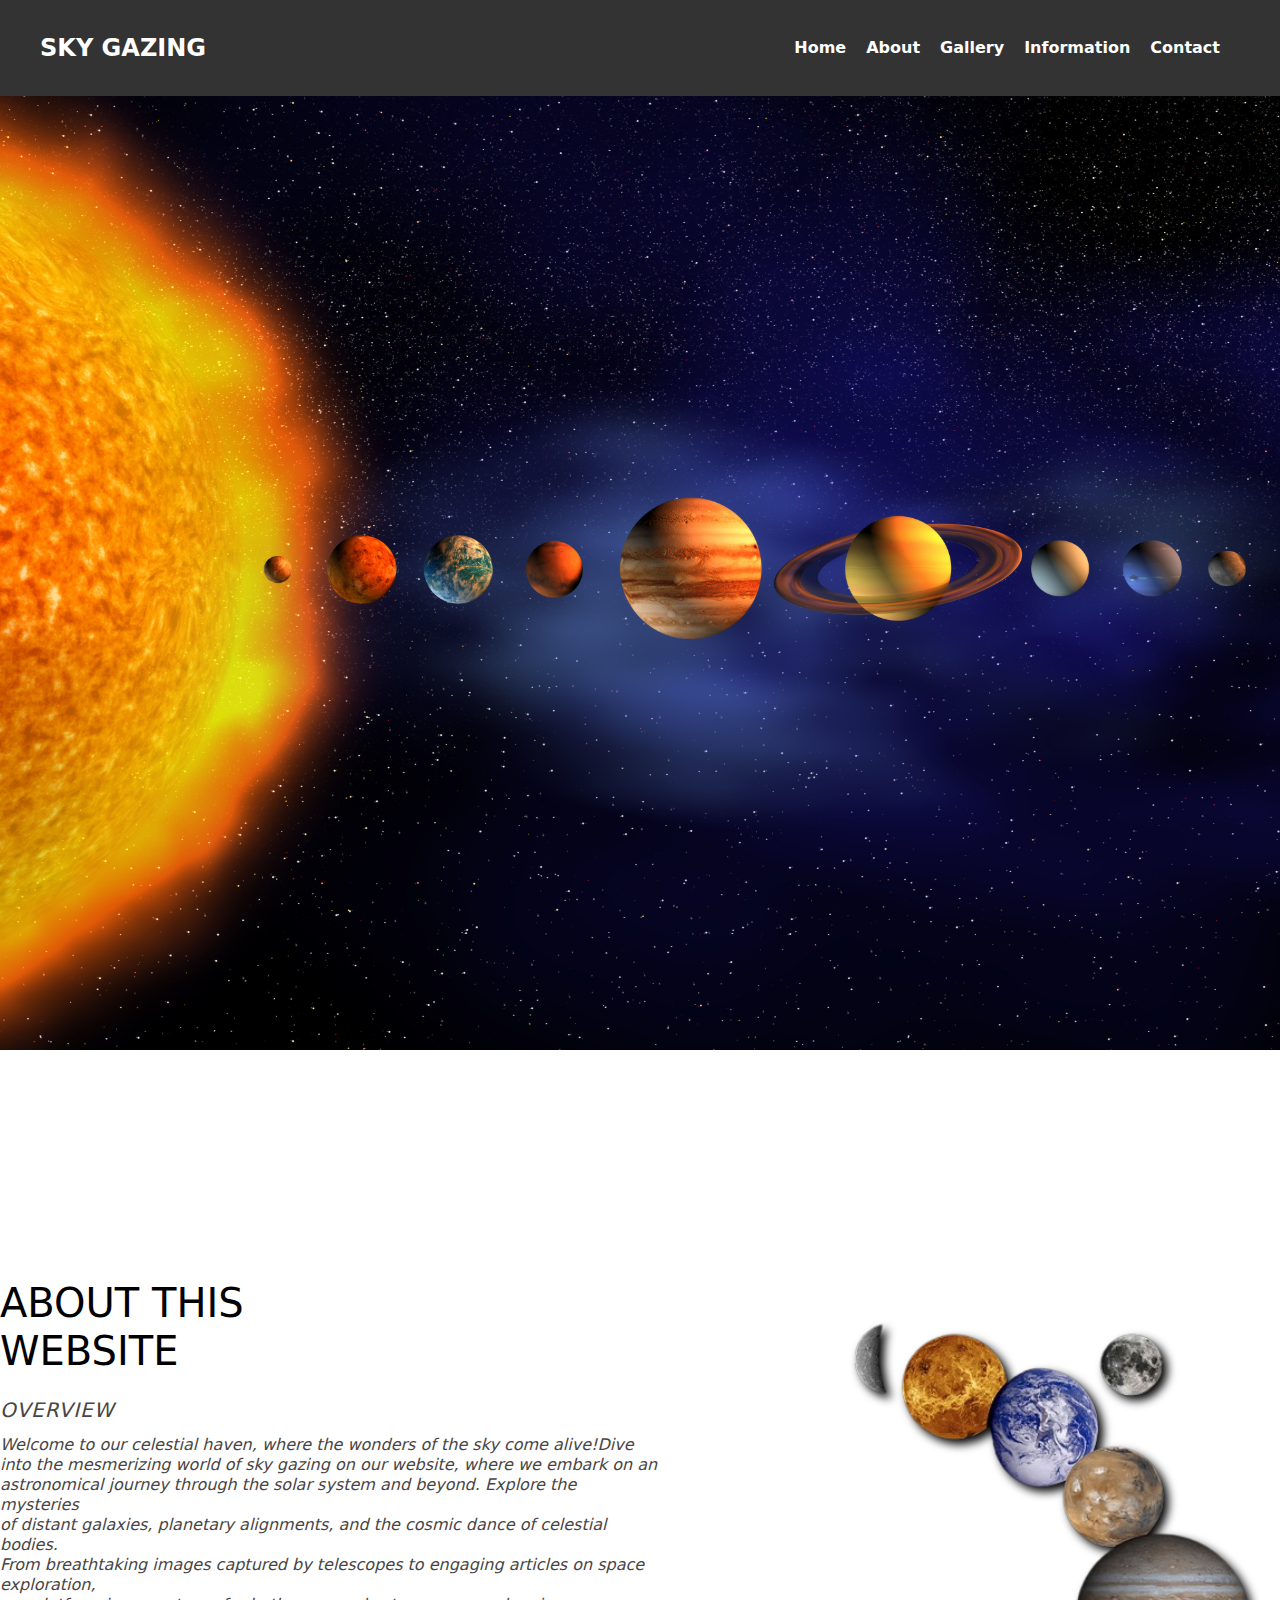
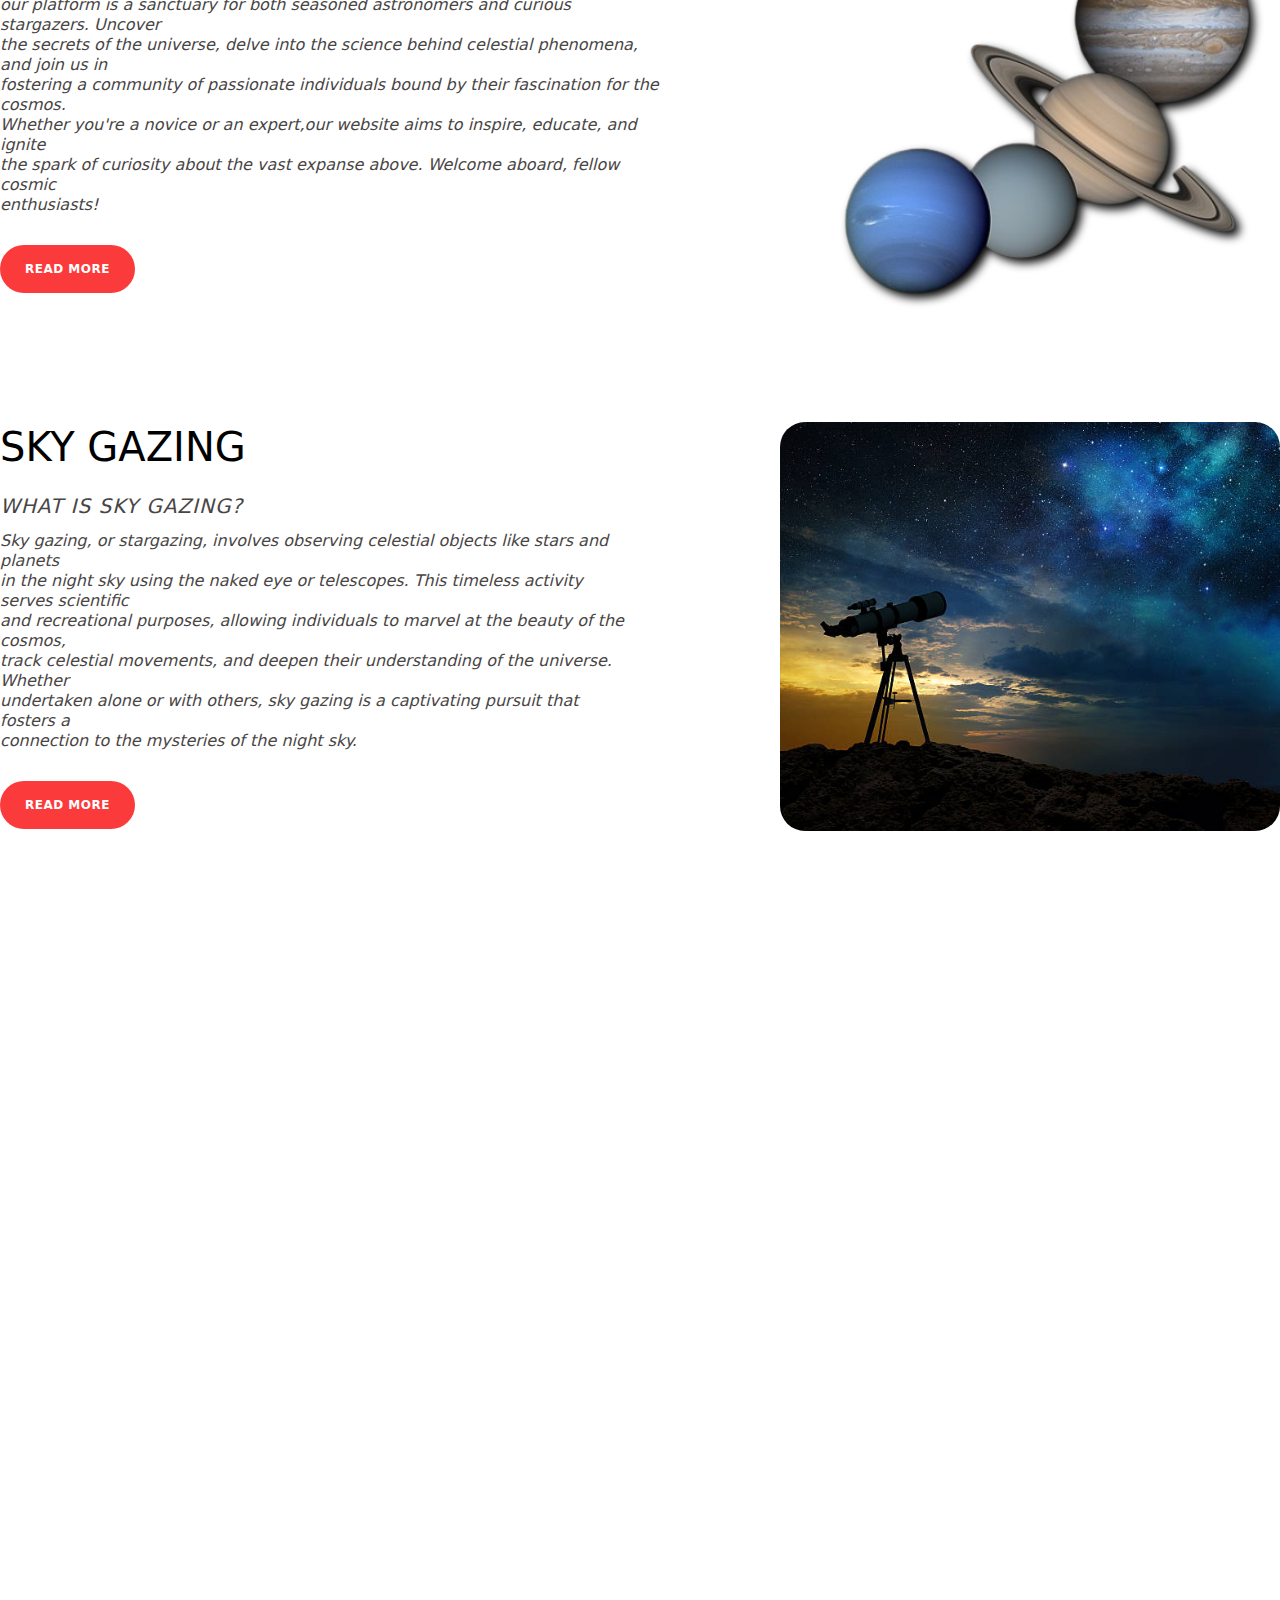
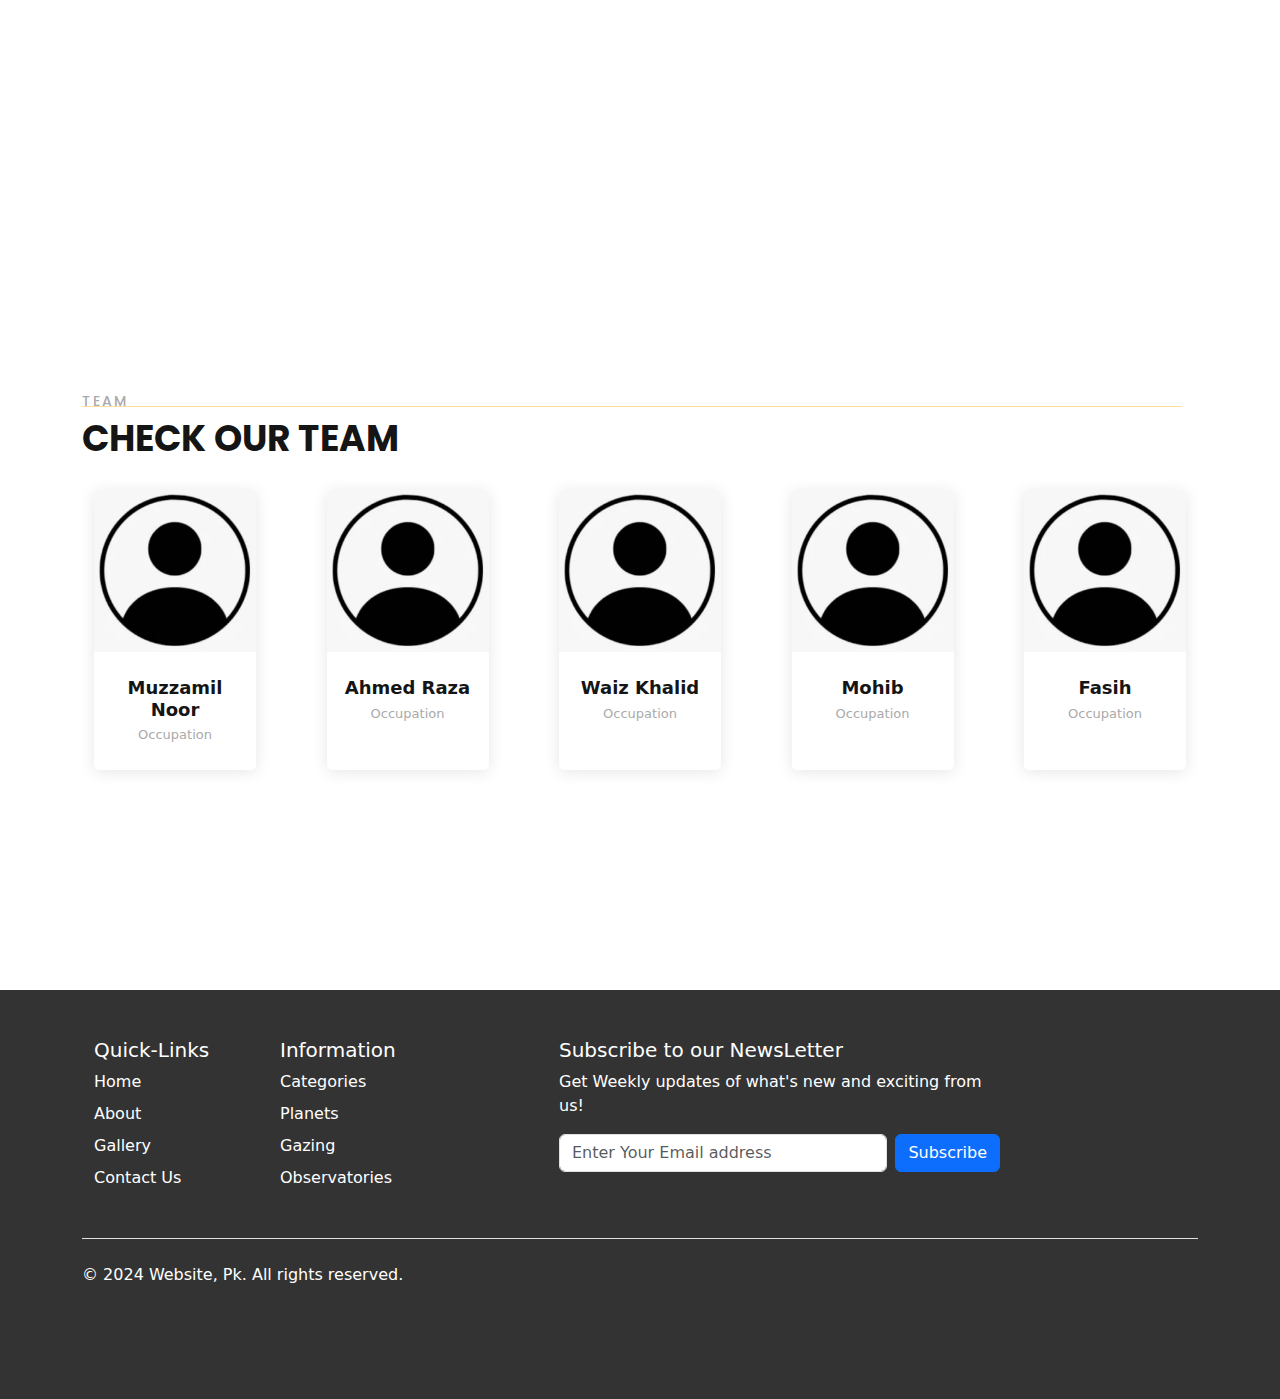
<file: index.html>
<!DOCTYPE html>
<html lang="en">

<head>
  <meta charset="UTF-8">
  <meta name="viewport" content="width=device-width, initial-scale=1.0">
  <link rel="stylesheet" href="https://cdn.jsdelivr.net/npm/bootstrap@5.3.2/dist/css/bootstrap.min.css">
  <link rel="stylesheet" href="CSS/INDEX.css">
  <link rel="stylesheet" href="https://cdnjs.cloudflare.com/ajax/libs/font-awesome/6.5.1/css/all.min.css"
    integrity="sha512-DTOQO9RWCH3ppGqcWaEA1BIZOC6xxalwEsw9c2QQeAIftl+Vegovlnee1c9QX4TctnWMn13TZye+giMm8e2LwA=="
    crossorigin="anonymous" referrerpolicy="no-referrer" />
  <title>Home</title>

  <link
    href="https://fonts.googleapis.com/css?family=Open+Sans:300,300i,400,400i,600,600i,700,700i|Raleway:300,300i,400,400i,500,500i,600,600i,700,700i|Poppins:300,300i,400,400i,500,500i,600,600i,700,700i"
    rel="stylesheet">



  <header class="fixed-header">
    <div class="logo"><a href="index.html">SKY GAZING</a></div>
    <nav>
      <ul>
        <li><a href="index.html">Home</a></li>
        <li><a href="ABOUTUS.html">About</a></li>
        <li><a href="Gallery.html">Gallery</a></li>
        <li class="dropdown">
          <a href="#" class="dropbtn">Information</a>
          <div class="dropdown-content">
            <a href="categories.html">Categories</a>
            <a href="planets.html">Planets</a>
            <a href="gazing.html">Gazing</a>
            <a href="observatories.html">Observatories</a>
          </div>
        </li>
        <li><a href="CONTACTUS.html">Contact</a></li>
      </ul>
    </nav>
  </header>

  <!-- Add your content here -->

</head>

</html>

<script src="https://cdn.jsdelivr.net/npm/bootstrap@5.3.2/dist/js/bootstrap.bundle.min.js"></script>



<div class="content-wrapper">
  <img class="pic1" src="IMAGES/786782.jpg" alt="headphone" />
</div>

<div class="product-info">
  <div class="product-text">
    <h1>ABOUT THIS<br>WEBSITE</h1>
    <p class="overview">Overview</p>
    <div class="productpara">
      <p>
        <em>
          Welcome to our celestial haven, where the wonders of the sky come alive!Dive
          <br>into the mesmerizing world of sky gazing on our website, where we embark on an
          <br>astronomical journey through the solar system and beyond. Explore the mysteries<br>
          of distant galaxies, planetary alignments, and the cosmic dance of celestial bodies.
          <br> From breathtaking images captured by telescopes to engaging articles on space exploration,
          <br>our platform is a sanctuary for both seasoned astronomers and curious stargazers.
          Uncover <br> the secrets of the universe, delve into the science behind celestial phenomena, and join us in
          <br>
          fostering a community of passionate individuals bound by their fascination for the cosmos.<br> Whether you're
          a novice or an expert,our website aims to inspire, educate, and ignite<br> the spark of curiosity about the
          vast expanse above.
          Welcome aboard, fellow cosmic <br> enthusiasts!
        </em>
      </p>
    </div>
    <button class="readmore"><strong>Read more</strong></button>

  </div>
  <!---->
  <div class="headphone2">
    <img src="IMAGES/Solar_system-removebg-preview.png" />
  </div>
</div>

<div class="Apple-W1">
  <div class="apple-text">
    <h1> SKY GAZING</h1>
    <p class="custom-comfort">What Is Sky Gazing?</p>
    <p class="apple-para">
      <em>
        Sky gazing, or stargazing, involves observing celestial objects like stars and planets <br> in the
        night sky using the naked eye or telescopes. This timeless activity serves scientific <br>
        and recreational purposes, allowing individuals to marvel at the beauty of the cosmos,<br>
        track celestial movements, and deepen their understanding of the universe. Whether <br> undertaken
        alone or with others, sky gazing is a captivating pursuit that fosters a <br> connection to the mysteries of the
        night sky.
      </em>
    </p>
    <button class="readmore"><strong>Read more</strong></button>
  </div>

  <div class="pic3">
    <img src="IMAGES/istockphoto-494497678-612x612.jpg" />
  </div>
</div>
</div>
<div class="videoo">
  <iframe height="900" src="https://www.youtube.com/embed/XQ28OXLwFl4?si=ERsCuUbgCq5_ANfP" title="YouTube video player"
    frameborder="0"
    allow="accelerometer; autoplay; clipboard-write; encrypted-media; gyroscope; picture-in-picture; web-share"
    allowfullscreen></iframe>
  </iframe>

</div>


<section id="team" class="team">
  <div class="container" data-aos="fade-up">

    <div class="section-title">
      <h2>Team</h2>
      <p>Check our Team</p>
    </div>
    <br>
    <div class="row justify-content-between">

      <div class="col-lg-2 col-md-4 mb-6 d-flex align-items-stretch">
        <div class="member" data-aos="fade-up" data-aos-delay="100">
          <div class="member-img">
            <img src="IMAGES/7-4-500x500.jpg" class="img-fluid" alt="">
          </div>
          <div class="member-info">
            <h4 class="text-center">Muzzamil Noor</h4>
            <span  class="text-center">Occupation</span>
          </div>
        </div>
      </div>

      <div class="col-lg-2 col-md-4 mb-6 d-flex align-items-stretch">
        <div class="member" data-aos="fade-up" data-aos-delay="200">
          <div class="member-img">
            <img src="IMAGES/7-4-500x500.jpg" class="img-fluid" alt="">
          </div>
          <div class="member-info">
            <h4  class="text-center">Ahmed Raza</h4>
            <span  class="text-center">Occupation</span>
          </div>
        </div>
      </div>

      <div class="col-lg-2 col-md-4 mb-6 d-flex align-items-stretch">
        <div class="member" data-aos="fade-up" data-aos-delay="300">
          <div class="member-img">
            <img src="IMAGES/7-4-500x500.jpg" class="img-fluid" alt="">
          </div>
          <div class="member-info">
            <h4  class="text-center">Waiz Khalid</h4>
            <span  class="text-center">Occupation</span>
          </div>
        </div>
      </div>

      <div class="col-lg-2 col-md-4 mb-6 d-flex align-items-stretch">
        <div class="member" data-aos="fade-up" data-aos-delay="400">
          <div class="member-img">
            <img src="IMAGES/7-4-500x500.jpg" class="img-fluid" alt="">
          </div>
          <div class="member-info">
            <h4  class="text-center">Mohib</h4>
            <span  class="text-center">Occupation</span>
          </div>
        </div>
      </div>

      <div class="col-lg-2 col-md-4 mb-6 d-flex align-items-stretch">
        <div class="member" data-aos="fade-up" data-aos-delay="500">
          <div class="member-img">
            <img src="IMAGES/7-4-500x500.jpg" class="img-fluid" alt="">
          </div>
          <div class="member-info">
            <h4 class="text-center">Fasih</h4>
            <span  class="text-center">Occupation</span>
          </div>
        </div>
      </div>

    </div>
  </div>
</section>




<!--Site Footer

<li><a href="index.html">Home</a></li>
              <li><a href="ABOUT US.html">About Us</a></li>
              <li><a href="CONTACTUS.html">Contact Us</a></li>-->
<div class="colorchange">

  <div class="container">
    <footer class="py-5">
      <div class="row">
        <div class="col-6 col-md-2 mb-3">
          <h5>Quick-Links</h5>
          <ul class="nav flex-column">
            <li class="nav-item mb-2"><a href="index.html" class="nav-link p-0 text-body-secondary">Home</a></li>
            <li class="nav-item mb-2"><a href="ABOUT US.html" class="nav-link p-0 text-body-secondary">About</a></li>
            <li class="nav-item mb-2"><a href="Gallery.html" class="nav-link p-0 text-body-secondary">Gallery</a></li>
            <li class="nav-item mb-2"><a href="CONTACTUS.html" class="nav-link p-0 text-body-secondary">Contact Us</a>
            </li>
          </ul>
        </div>

        <div class="col-6 col-md-2 mb-3">
          <h5>Information</h5>
          <ul class="nav flex-column">
            <li class="nav-item mb-2"><a href="#" class="nav-link p-0 text-body-secondary">Categories</a></li>
            <li class="nav-item mb-2"><a href="#" class="nav-link p-0 text-body-secondary">Planets</a></li>
            <li class="nav-item mb-2"><a href="#" class="nav-link p-0 text-body-secondary"> Gazing</a></li>
            <li class="nav-item mb-2"><a href="#" class="nav-link p-0 text-body-secondary"> Observatories</a></li>
          </ul>
        </div>

        <div class="col-md-5 offset-md-1 mb-3">
          <form>
            <h5>Subscribe to our NewsLetter</h5>
            <p>Get Weekly updates of what's new and exciting from us!
              <!DOCTYPE html>
              <html lang="en">

              <head>
                <meta charset="UTF-8">
                <meta name="viewport" content="width=device-width, initial-scale=1.0">
                <title>Document</title>
              </head>

              <body>

              </body>

              </html>
            </p>
            <div class="d-flex flex-column flex-sm-row w-100 gap-2">
              <label for="newsletter1" class="visually-hidden">Email address</label>
              <input id="newsletter1" type="text" class="form-control" placeholder="Enter Your Email address">
              <button class="btn btn-primary" type="button">Subscribe</button>
            </div>
          </form>
        </div>
      </div>

      <div class="d-flex flex-column flex-sm-row justify-content-between py-4 my-4 border-top">
        <p>© 2024 Website, Pk. All rights reserved.</p>
        <ul class="list-unstyled d-flex">
          <li class="ms-3"><a class="link-body-emphasis" href="#"><svg class="bi" width="24" height="24">
                <use xlink:href="#twitter"></use>
              </svg></a></li>
          <li class="ms-3"><a class="link-body-emphasis" href="#"><svg class="bi" width="24" height="24">
                <use xlink:href="#instagram"></use>
              </svg></a></li>
          <li class="ms-3"><a class="link-body-emphasis" href="#"><svg class="bi" width="24" height="24">
                <use xlink:href="#facebook"></use>
              </svg></a></li>
        </ul>
      </div>
    </footer>
  </div>

</div>
<style>
  body {
    color: #fff;
    background-color: #fff;
    /* Set background color for the body */
  }

  .colorchange {
    background-color: #333;
  }

  .container,
  .container-fluid,
  .container-lg,
  .container-md,
  .container-sm,
  .container-xl,
  .container-xxl {
    color: #fff;
  }

  .nav-link,
  .link-body-emphasis {
    color: #fff !important;
  }

  .footer {
    background-color: #fff;
    color: #fff;
  }

  h5 {
    color: #fff;
  }

  .form-control {
    color: #333;
    /* Set text color for form controls */
    background-color: #fff;
    /* Set background color for form controls */
  }

  /* Adjustments for better readability */
  .row {
    margin-right: 0;
    /* Remove default margin for rows */
    margin-left: 0;
  }

  /* You can further customize the styles as needed */


  .container,
  .container-fluid,
  .container-lg,
  .container-md,
  .container-sm,
  .container-xl,
  .container-xxl {
    --bs-gutter-x: 1.5rem;
    --bs-gutter-y: 0;
    width: 100%;
    padding-right: calc(var(--bs-gutter-x) * .5);
    padding-left: calc(var(--bs-gutter-x) * .5);
    margin-right: auto;
    margin-left: auto;
  }

  *,
  ::after,
  ::before {
    box-sizing: border-box;
  }

  user agent stylesheet div {
    display: block;
  }

  body {
    margin: 0;
    font-family: var(--bs-body-font-family);
    font-size: var(--bs-body-font-size);
    font-weight: var(--bs-body-font-weight);
    line-height: var(--bs-body-line-height);
    color: var(--bs-body-color);
    text-align: var(--bs-body-text-align);
    background-color: var(--bs-body-bg);
    -webkit-text-size-adjust: 100%;
    -webkit-tap-highlight-color: transparent;
  }

  :root {
    --bs-breakpoint-xs: 0;
    --bs-breakpoint-sm: 576px;
    --bs-breakpoint-md: 768px;
    --bs-breakpoint-lg: 992px;
    --bs-breakpoint-xl: 1200px;
    --bs-breakpoint-xxl: 1400px;
  }

  :root,
  [data-bs-theme=light] {
    --bs-blue: #0d6efd;
    --bs-indigo: #6610f2;
    --bs-purple: #6f42c1;
    --bs-pink: #d63384;
    --bs-red: #dc3545;
    --bs-orange: #fd7e14;
    --bs-yellow: #ffc107;
    --bs-green: #198754;
    --bs-teal: #20c997;
    --bs-cyan: #0dcaf0;
    --bs-black: #000;
    --bs-white: #fff;
    --bs-gray: #6c757d;
    --bs-gray-dark: #343a40;
    --bs-gray-100: #f8f9fa;
    --bs-gray-200: #e9ecef;
    --bs-gray-300: #dee2e6;
    --bs-gray-400: #ced4da;
    --bs-gray-500: #adb5bd;
    --bs-gray-600: #6c757d;
    --bs-gray-700: #495057;
    --bs-gray-800: #343a40;
    --bs-gray-900: #212529;
    --bs-primary: #0d6efd;
    --bs-secondary: #6c757d;
    --bs-success: #198754;
    --bs-info: #0dcaf0;
    --bs-warning: #ffc107;
    --bs-danger: #dc3545;
    --bs-light: #f8f9fa;
    --bs-dark: #212529;
    --bs-primary-rgb: 13, 110, 253;
    --bs-secondary-rgb: 108, 117, 125;
    --bs-success-rgb: 25, 135, 84;
    --bs-info-rgb: 13, 202, 240;
    --bs-warning-rgb: 255, 193, 7;
    --bs-danger-rgb: 220, 53, 69;
    --bs-light-rgb: 248, 249, 250;
    --bs-dark-rgb: 33, 37, 41;
    --bs-primary-text-emphasis: #052c65;
    --bs-secondary-text-emphasis: #2b2f32;
    --bs-success-text-emphasis: #0a3622;
    --bs-info-text-emphasis: #055160;
    --bs-warning-text-emphasis: #664d03;
    --bs-danger-text-emphasis: #58151c;
    --bs-light-text-emphasis: #495057;
    --bs-dark-text-emphasis: #495057;
    --bs-primary-bg-subtle: #cfe2ff;
    --bs-secondary-bg-subtle: #e2e3e5;
    --bs-success-bg-subtle: #d1e7dd;
    --bs-info-bg-subtle: #cff4fc;
    --bs-warning-bg-subtle: #fff3cd;
    --bs-danger-bg-subtle: #f8d7da;
    --bs-light-bg-subtle: #fcfcfd;
    --bs-dark-bg-subtle: #ced4da;
    --bs-primary-border-subtle: #9ec5fe;
    --bs-secondary-border-subtle: #c4c8cb;
    --bs-success-border-subtle: #a3cfbb;
    --bs-info-border-subtle: #9eeaf9;
    --bs-warning-border-subtle: #ffe69c;
    --bs-danger-border-subtle: #f1aeb5;
    --bs-light-border-subtle: #e9ecef;
    --bs-dark-border-subtle: #adb5bd;
    --bs-white-rgb: 255, 255, 255;
    --bs-black-rgb: 0, 0, 0;
    --bs-font-sans-serif: system-ui, -apple-system, "Segoe UI", Roboto, "Helvetica Neue", "Noto Sans", "Liberation Sans", Arial, sans-serif, "Apple Color Emoji", "Segoe UI Emoji", "Segoe UI Symbol", "Noto Color Emoji";
    --bs-font-monospace: SFMono-Regular, Menlo, Monaco, Consolas, "Liberation Mono", "Courier New", monospace;
    --bs-gradient: linear-gradient(180deg, rgba(255, 255, 255, 0.15), rgba(255, 255, 255, 0));
    --bs-body-font-family: var(--bs-font-sans-serif);
    --bs-body-font-size: 1rem;
    --bs-body-font-weight: 400;
    --bs-body-line-height: 1.5;
    --bs-body-color: #212529;
    --bs-body-color-rgb: 33, 37, 41;
    --bs-body-bg: #333;
    --bs-body-bg-rgb: 255, 255, 255;
    --bs-emphasis-color: #000;
    --bs-emphasis-color-rgb: 0, 0, 0;
    --bs-secondary-color: rgba(33, 37, 41, 0.75);
    --bs-secondary-color-rgb: 33, 37, 41;
    --bs-secondary-bg: #e9ecef;
    --bs-secondary-bg-rgb: 233, 236, 239;
    --bs-tertiary-color: rgba(33, 37, 41, 0.5);
    --bs-tertiary-color-rgb: 33, 37, 41;
    --bs-tertiary-bg: #f8f9fa;
    --bs-tertiary-bg-rgb: 248, 249, 250;
    --bs-heading-color: inherit;
    --bs-link-color: #0d6efd;
    --bs-link-color-rgb: 13, 110, 253;
    --bs-link-decoration: underline;
    --bs-link-hover-color: #0a58ca;
    --bs-link-hover-color-rgb: 10, 88, 202;
    --bs-code-color: #d63384;
    --bs-highlight-color: #212529;
    --bs-highlight-bg: #fff3cd;
    --bs-border-width: 1px;
    --bs-border-style: solid;
    --bs-border-color: #dee2e6;
    --bs-border-color-translucent: rgba(0, 0, 0, 0.175);
    --bs-border-radius: 0.375rem;
    --bs-border-radius-sm: 0.25rem;
    --bs-border-radius-lg: 0.5rem;
    --bs-border-radius-xl: 1rem;
    --bs-border-radius-xxl: 2rem;
    --bs-border-radius-2xl: var(--bs-border-radius-xxl);
    --bs-border-radius-pill: 50rem;
    --bs-box-shadow: 0 0.5rem 1rem rgba(0, 0, 0, 0.15);
    --bs-box-shadow-sm: 0 0.125rem 0.25rem rgba(0, 0, 0, 0.075);
    --bs-box-shadow-lg: 0 1rem 3rem rgba(0, 0, 0, 0.175);
    --bs-box-shadow-inset: inset 0 1px 2px rgba(0, 0, 0, 0.075);
    --bs-focus-ring-width: 0.25rem;
    --bs-focus-ring-opacity: 0.25;
    --bs-focus-ring-color: rgba(13, 110, 253, 0.25);
    --bs-form-valid-color: #198754;
    --bs-form-valid-border-color: #198754;
    --bs-form-invalid-color: #dc3545;
    --bs-form-invalid-border-color: #dc3545;
  }

  @media (max-width: 768px):root {
    --docsearch-spacing: 10px;
    --docsearch-footer-height: 40px;
  }

  :root {
    --docsearch-primary-color: #5468ff;
    --docsearch-text-color: #1c1e21;
    --docsearch-spacing: 12px;
    --docsearch-icon-stroke-width: 1.4;
    --docsearch-highlight-color: var(--docsearch-primary-color);
    --docsearch-muted-color: #969faf;
    --docsearch-container-background: rgba(101, 108, 133, 0.8);
    --docsearch-logo-color: #5468ff;
    --docsearch-modal-width: 560px;
    --docsearch-modal-height: 600px;
    --docsearch-modal-background: #f5f6f7;
    --docsearch-modal-shadow: inset 1px 1px 0 0 hsla(0, 0%, 100%, 0.5), 0 3px 8px 0 #555a64;
    --docsearch-searchbox-height: 56px;
    --docsearch-searchbox-background: #ebedf0;
    --docsearch-searchbox-focus-background: #fff;
    --docsearch-searchbox-shadow: inset 0 0 0 2px var(--docsearch-primary-color);
    --docsearch-hit-height: 56px;
    --docsearch-hit-color: #444950;
    --docsearch-hit-active-color: #fff;
    --docsearch-hit-background: #fff;
    --docsearch-hit-shadow: 0 1px 3px 0 #d4d9e1;
    --docsearch-key-gradient: linear-gradient(-225deg, #d5dbe4, #f8f8f8);
    --docsearch-key-shadow: inset 0 -2px 0 0 #cdcde6, inset 0 0 1px 1px #fff, 0 1px 2px 1px rgba(30, 35, 90, 0.4);
    --docsearch-footer-height: 44px;
    --docsearch-footer-background: #fff;
    --docsearch-footer-shadow: 0 -1px 0 0 #e0e3e8, 0 -3px 6px 0 rgba(69, 98, 155, 0.12);
  }

  *,
  ::after,
  ::before {
    box-sizing: border-box;
  }

  *,
  ::after,
  ::before {
    box-sizing: border-box;
  }
</style>

</body>

</html>
<!DOCTYPE html>
<html lang="en">

<head>
  <meta charset="UTF-8">
  <meta name="viewport" content="width=device-width, initial-scale=1.0">
  <link rel="stylesheet" href="https://cdn.jsdelivr.net/npm/bootstrap@5.3.2/dist/css/bootstrap.min.css">
  <link rel="stylesheet" href="CSS/INDEX.css">
  <link rel="stylesheet" href="https://cdnjs.cloudflare.com/ajax/libs/font-awesome/6.5.1/css/all.min.css"
    integrity="sha512-DTOQO9RWCH3ppGqcWaEA1BIZOC6xxalwEsw9c2QQeAIftl+Vegovlnee1c9QX4TctnWMn13TZye+giMm8e2LwA=="
    crossorigin="anonymous" referrerpolicy="no-referrer" />
  <link
    href="https://fonts.googleapis.com/css?family=Open+Sans:300,300i,400,400i,600,600i,700,700i|Raleway:300,300i,400,400i,500,500i,600,600i,700,700i|Poppins:300,300i,400,400i,500,500i,600,600i,700,700i"
    rel="stylesheet">

  <style>
    body {
      color: #fff;
      background-color: #fff;
    }

    .container,
    .container-fluid,
    .container-lg,
    .container-md,
    .container-sm,
    .container-xl,
    .container-xxl {
      color: #fff;
    }

    .nav-link,
    .link-body-emphasis {
      color: #fff !important;
    }

    .footer {
      background-color: #fff;
      color: #fff;
    }

    h5 {
      color: #fff;
    }

    .form-control {
      color: #333;
      background-color: #fff;
    }

    /* Adjustments for better readability */
    .row {
      margin-right: 0;
      /* Remove default margin for rows */
      margin-left: 0;
    }

    /* You can further customize the styles as needed */

    .container,
    .container-fluid,
    .container-lg,
    .container-md,
    .container-sm,
    .container-xl,
    .container-xxl {
      --bs-gutter-x: 1.5rem;
      --bs-gutter-y: 0;
      width: 100%;
      padding-right: calc(var(--bs-gutter-x) * .5);
      padding-left: calc(var(--bs-gutter-x) * .5);
      margin-right: auto;
      margin-left: auto;
    }

    *,
    ::after,
    ::before {
      box-sizing: border-box;
    }

    div {
      display: block;
    }
  </style>

  <title>Document</title>
</head>

<body>
  <header class="fixed-header">
    <div class="logo"><a href="index.html">SKY GAZING</a></div>
    <nav>
      <ul>
        <li><a href="index.html">Home</a></li>
        <li><a href="ABOUTUS.html">About</a></li>
        <li><a href="Gallery.html">Gallery</a></li>
        <li class="dropdown">
          <a href="" class="dropbtn">Information</a>
          <div class="dropdown-content">
            <a href="categories.html">Categories</a>
            <a href="planets.html">Planets</a>
            <a href="gazing.html">Gazing</a>
            <a href="observatories.html">Observatories</a>
          </div>
        </li>
        <li><a href="CONTACTUS.html">Contact</a></li>
      </ul>
    </nav>
  </header>


</body>

</html>
</file>
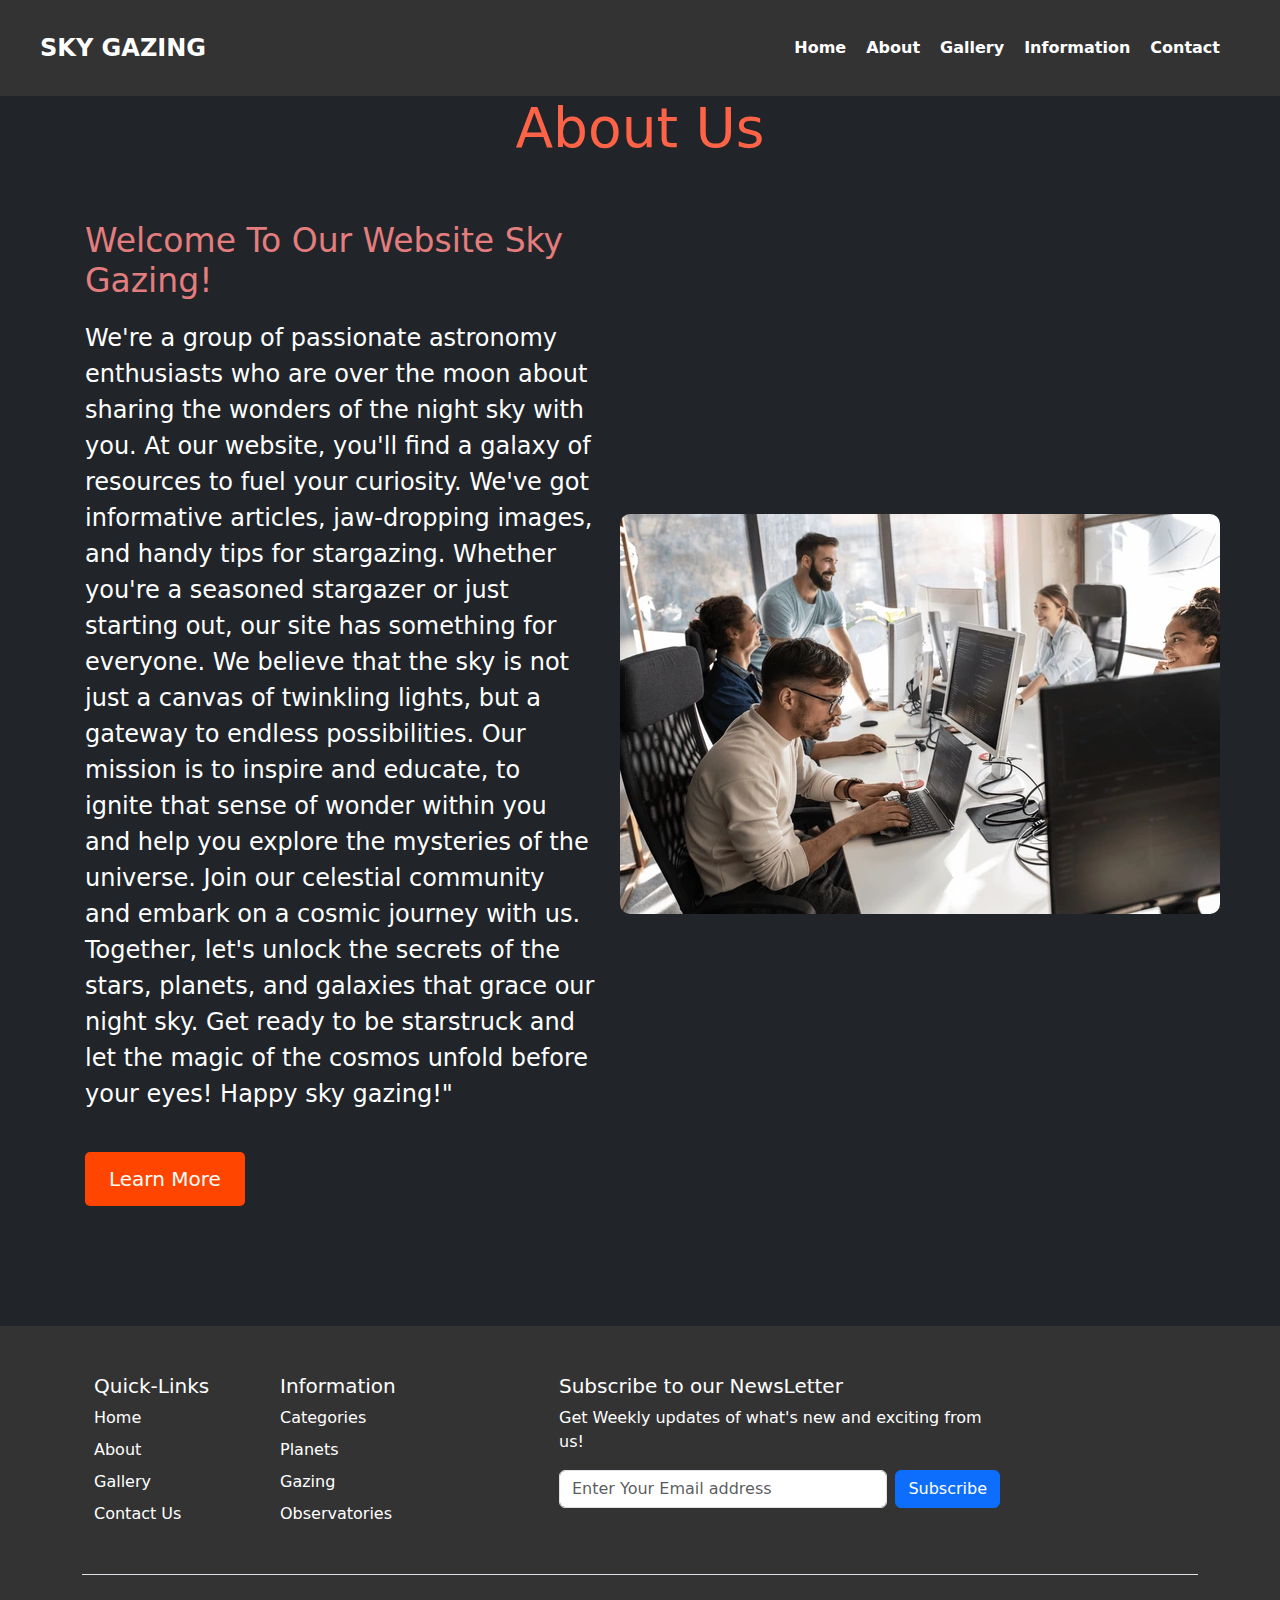
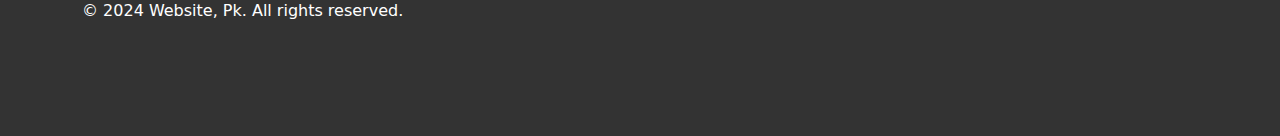
<file: ABOUTUS.html>
<!DOCTYPE html>
<html lang="en">

<head>
  <meta charset="UTF-8">
  <meta name="viewport" content="width=device-width, initial-scale=1.0">
  <link rel="stylesheet" href="https://cdn.jsdelivr.net/npm/bootstrap@5.3.2/dist/css/bootstrap.min.css">
  <link rel="stylesheet" href="CSS/ABOUT US.css">
  <link rel="stylesheet" href="https://cdnjs.cloudflare.com/ajax/libs/font-awesome/6.5.1/css/all.min.css"
    integrity="sha512-DTOQO9RWCH3ppGqcWaEA1BIZOC6xxalwEsw9c2QQeAIftl+Vegovlnee1c9QX4TctnWMn13TZye+giMm8e2LwA=="
    crossorigin="anonymous" referrerpolicy="no-referrer" />
  <script src="https://cdn.jsdelivr.net/npm/bootstrap@5.3.2/dist/js/bootstrap.bundle.min.js"></script>
  <title>About Us</title>
</head>

<body class="text-bg-dark">
  <header class="fixed-header">
    <div class="logo"><a href="index.html">SKY GAZING</a></div>
    <nav>
      <ul>
        <li><a href="index.html">Home</a></li>
        <li><a href="ABOUTUS.html">About</a></li>
        <li><a href="Gallery.html">Gallery</a></li>
        <li class="dropdown">
          <a href="#" class="dropbtn">Information</a>
          <div class="dropdown-content">
            <a href="categories.html">Categories</a>
            <a href="planets.html">Planets</a>
            <a href="gazing.html">Gazing</a>
            <a href="observatories.html">Observatories</a>
          </div>
        </li>
        <li><a href="CONTACTUS.html">Contact</a></li>
      </ul>
    </nav>
  </header>
  <!-- content -->
  <section class="hero">
    <div class="heading">
      <h1>About Us</h1>
    </div>
    <div class="container-aboutus">
      <div class="hero-content">
        <h2>Welcome To Our Website Sky Gazing!</h2>
        <p>We're a group of passionate astronomy enthusiasts who
          are
          over the moon about sharing the wonders of the night sky with you.

          At our website, you'll find a galaxy of resources to fuel your curiosity. We've got informative
          articles, jaw-dropping images, and handy tips for stargazing. Whether you're a seasoned stargazer or
          just starting out, our site has something for everyone.

          We believe that the sky is not just a canvas of twinkling lights, but a gateway to endless
          possibilities. Our mission is to inspire and educate, to ignite that sense of wonder within you and
          help
          you explore the mysteries of the universe.

          Join our celestial community and embark on a cosmic journey with us. Together, let's unlock the
          secrets
          of the stars, planets, and galaxies that grace our night sky.

          Get ready to be starstruck and let the magic of the cosmos unfold before your eyes!

          Happy sky gazing!"

        </p>
        <button class="cta-button">Learn More</button>
      </div>
      <div class="hero-image">
        <img src="IMAGES/about-pic/developer.webp" alt="">
      </div>
    </div>

  </section>



  <div class="colorchange">

    <div class="container">
      <footer class="py-5">
        <div class="row">
          <div class="col-6 col-md-2 mb-3">
            <h5>Quick-Links</h5>
            <ul class="nav flex-column">
              <li class="nav-item mb-2"><a href="index.html" class="nav-link p-0 text-body-secondary">Home</a></li>
              <li class="nav-item mb-2"><a href="ABOUT US.html" class="nav-link p-0 text-body-secondary">About</a></li>
              <li class="nav-item mb-2"><a href="Gallery.html" class="nav-link p-0 text-body-secondary">Gallery</a></li>
              <li class="nav-item mb-2"><a href="CONTACTUS.html" class="nav-link p-0 text-body-secondary">Contact Us</a>
              </li>
            </ul>
          </div>

          <div class="col-6 col-md-2 mb-3">
            <h5>Information</h5>
            <ul class="nav flex-column">
              <li class="nav-item mb-2"><a href="#" class="nav-link p-0 text-body-secondary">Categories</a></li>
              <li class="nav-item mb-2"><a href="#" class="nav-link p-0 text-body-secondary">Planets</a></li>
              <li class="nav-item mb-2"><a href="#" class="nav-link p-0 text-body-secondary"> Gazing</a></li>
              <li class="nav-item mb-2"><a href="#" class="nav-link p-0 text-body-secondary"> Observatories</a></li>
            </ul>
          </div>

          <div class="col-md-5 offset-md-1 mb-3">
            <form>
              <h5>Subscribe to our NewsLetter</h5>
              <p>Get Weekly updates of what's new and exciting from us!
                <!DOCTYPE html>
                <html lang="en">

                <head>
                  <meta charset="UTF-8">
                  <meta name="viewport" content="width=device-width, initial-scale=1.0">
                  <title>About Us</title>
                </head>

                <body>

                </body>

                </html>
              </p>
              <div class="d-flex flex-column flex-sm-row w-100 gap-2">
                <label for="newsletter1" class="visually-hidden">Email address</label>
                <input id="newsletter1" type="text" class="form-control" placeholder="Enter Your Email address">
                <button class="btn btn-primary" type="button">Subscribe</button>
              </div>
            </form>
          </div>
        </div>

        <div class="d-flex flex-column flex-sm-row justify-content-between py-4 my-4 border-top">
          <p>© 2024 Website, Pk. All rights reserved.</p>
          <ul class="list-unstyled d-flex">
            <li class="ms-3"><a class="link-body-emphasis" href="#"><svg class="bi" width="24" height="24">
                  <use xlink:href="#twitter"></use>
                </svg></a></li>
            <li class="ms-3"><a class="link-body-emphasis" href="#"><svg class="bi" width="24" height="24">
                  <use xlink:href="#instagram"></use>
                </svg></a></li>
            <li class="ms-3"><a class="link-body-emphasis" href="#"><svg class="bi" width="24" height="24">
                  <use xlink:href="#facebook"></use>
                </svg></a></li>
          </ul>
        </div>
      </footer>
    </div>

  </div>
  <style>
    .hero {

      overflow: hidden;
    }

    .heading h1 {
      color: #ff6347;
      font-size: 55px;
      text-align: center;
      margin-top: 35px;
    }

    .container-aboutus {
      display: flex;
      align-items: center;
      justify-content: center;
      width: 100%;
      margin: 60px auto;
    }

    .hero-content {
      flex: 1;
      width: 600px;
      margin: 0px 25px;
    }

    .hero-content h2 {
      font-size: 33px;
      margin-bottom: 20px;
      color: rgb(228, 125, 125);
    }

    .hero-content p {
      font-size: 24px;
      line-height: 1.5;
      margin-bottom: 40px;
      color: white;
    }

    .hero-iamge {
      flex: 1;
      width: 600px;
      margin: auto;
    }

    img {
      width: 100%;
      height: auto;
      border-radius: 10px;
    }

    .hero-content button {
      display: inline-block;
      background-color: #ff4500;
      color: #fff;
      padding: 12px 24px;
      border-radius: 5px;
      font-size: 20px;
      border: none;
      cursor: pointer;
      transition: 0.3s ease;
    }

    .hero-content button:hover {
      background-color: #ff6347;
      transform: scale(1.1);
    }

    body {
      color: #fff;
      background-color: #fff;
      /* Set background color for the body */
    }

    .colorchange {
      background-color: #333;
    }

    .container,
    .container-fluid,
    .container-lg,
    .container-md,
    .container-sm,
    .container-xl,
    .container-xxl {
      color: #fff;
    }

    .nav-link,
    .link-body-emphasis {
      color: #fff !important;
    }

    .footer {
      background-color: #fff;
      color: #fff;
    }

    h5 {
      color: #fff;
    }

    .form-control {
      color: #333;
      /* Set text color for form controls */
      background-color: #fff;
      /* Set background color for form controls */
    }

    /* Adjustments for better readability */
    .row {
      margin-right: 0;
      /* Remove default margin for rows */
      margin-left: 0;
    }

    /* You can further customize the styles as needed */


    .container,
    .container-fluid,
    .container-lg,
    .container-md,
    .container-sm,
    .container-xl,
    .container-xxl {
      --bs-gutter-x: 1.5rem;
      --bs-gutter-y: 0;
      width: 100%;
      padding-right: calc(var(--bs-gutter-x) * .5);
      padding-left: calc(var(--bs-gutter-x) * .5);
      margin-right: auto;
      margin-left: auto;
    }

    *,
    ::after,
    ::before {
      box-sizing: border-box;
    }

    user agent stylesheet div {
      display: block;
    }

    body {
      margin: 0;
      font-family: var(--bs-body-font-family);
      font-size: var(--bs-body-font-size);
      font-weight: var(--bs-body-font-weight);
      line-height: var(--bs-body-line-height);
      color: var(--bs-body-color);
      text-align: var(--bs-body-text-align);
      background-color: var(--bs-body-bg);
      -webkit-text-size-adjust: 100%;
      -webkit-tap-highlight-color: transparent;
    }

    :root {
      --bs-breakpoint-xs: 0;
      --bs-breakpoint-sm: 576px;
      --bs-breakpoint-md: 768px;
      --bs-breakpoint-lg: 992px;
      --bs-breakpoint-xl: 1200px;
      --bs-breakpoint-xxl: 1400px;
    }

    :root,
    [data-bs-theme=light] {
      --bs-blue: #0d6efd;
      --bs-indigo: #6610f2;
      --bs-purple: #6f42c1;
      --bs-pink: #d63384;
      --bs-red: #dc3545;
      --bs-orange: #fd7e14;
      --bs-yellow: #ffc107;
      --bs-green: #198754;
      --bs-teal: #20c997;
      --bs-cyan: #0dcaf0;
      --bs-black: #000;
      --bs-white: #fff;
      --bs-gray: #6c757d;
      --bs-gray-dark: #343a40;
      --bs-gray-100: #f8f9fa;
      --bs-gray-200: #e9ecef;
      --bs-gray-300: #dee2e6;
      --bs-gray-400: #ced4da;
      --bs-gray-500: #adb5bd;
      --bs-gray-600: #6c757d;
      --bs-gray-700: #495057;
      --bs-gray-800: #343a40;
      --bs-gray-900: #212529;
      --bs-primary: #0d6efd;
      --bs-secondary: #6c757d;
      --bs-success: #198754;
      --bs-info: #0dcaf0;
      --bs-warning: #ffc107;
      --bs-danger: #dc3545;
      --bs-light: #f8f9fa;
      --bs-dark: #212529;
      --bs-primary-rgb: 13, 110, 253;
      --bs-secondary-rgb: 108, 117, 125;
      --bs-success-rgb: 25, 135, 84;
      --bs-info-rgb: 13, 202, 240;
      --bs-warning-rgb: 255, 193, 7;
      --bs-danger-rgb: 220, 53, 69;
      --bs-light-rgb: 248, 249, 250;
      --bs-dark-rgb: 33, 37, 41;
      --bs-primary-text-emphasis: #052c65;
      --bs-secondary-text-emphasis: #2b2f32;
      --bs-success-text-emphasis: #0a3622;
      --bs-info-text-emphasis: #055160;
      --bs-warning-text-emphasis: #664d03;
      --bs-danger-text-emphasis: #58151c;
      --bs-light-text-emphasis: #495057;
      --bs-dark-text-emphasis: #495057;
      --bs-primary-bg-subtle: #cfe2ff;
      --bs-secondary-bg-subtle: #e2e3e5;
      --bs-success-bg-subtle: #d1e7dd;
      --bs-info-bg-subtle: #cff4fc;
      --bs-warning-bg-subtle: #fff3cd;
      --bs-danger-bg-subtle: #f8d7da;
      --bs-light-bg-subtle: #fcfcfd;
      --bs-dark-bg-subtle: #ced4da;
      --bs-primary-border-subtle: #9ec5fe;
      --bs-secondary-border-subtle: #c4c8cb;
      --bs-success-border-subtle: #a3cfbb;
      --bs-info-border-subtle: #9eeaf9;
      --bs-warning-border-subtle: #ffe69c;
      --bs-danger-border-subtle: #f1aeb5;
      --bs-light-border-subtle: #e9ecef;
      --bs-dark-border-subtle: #adb5bd;
      --bs-white-rgb: 255, 255, 255;
      --bs-black-rgb: 0, 0, 0;
      --bs-font-sans-serif: system-ui, -apple-system, "Segoe UI", Roboto, "Helvetica Neue", "Noto Sans", "Liberation Sans", Arial, sans-serif, "Apple Color Emoji", "Segoe UI Emoji", "Segoe UI Symbol", "Noto Color Emoji";
      --bs-font-monospace: SFMono-Regular, Menlo, Monaco, Consolas, "Liberation Mono", "Courier New", monospace;
      --bs-gradient: linear-gradient(180deg, rgba(255, 255, 255, 0.15), rgba(255, 255, 255, 0));
      --bs-body-font-family: var(--bs-font-sans-serif);
      --bs-body-font-size: 1rem;
      --bs-body-font-weight: 400;
      --bs-body-line-height: 1.5;
      --bs-body-color: #212529;
      --bs-body-color-rgb: 33, 37, 41;
      --bs-body-bg: #333;
      --bs-body-bg-rgb: 255, 255, 255;
      --bs-emphasis-color: #000;
      --bs-emphasis-color-rgb: 0, 0, 0;
      --bs-secondary-color: rgba(33, 37, 41, 0.75);
      --bs-secondary-color-rgb: 33, 37, 41;
      --bs-secondary-bg: #e9ecef;
      --bs-secondary-bg-rgb: 233, 236, 239;
      --bs-tertiary-color: rgba(33, 37, 41, 0.5);
      --bs-tertiary-color-rgb: 33, 37, 41;
      --bs-tertiary-bg: #f8f9fa;
      --bs-tertiary-bg-rgb: 248, 249, 250;
      --bs-heading-color: inherit;
      --bs-link-color: #0d6efd;
      --bs-link-color-rgb: 13, 110, 253;
      --bs-link-decoration: underline;
      --bs-link-hover-color: #0a58ca;
      --bs-link-hover-color-rgb: 10, 88, 202;
      --bs-code-color: #d63384;
      --bs-highlight-color: #212529;
      --bs-highlight-bg: #fff3cd;
      --bs-border-width: 1px;
      --bs-border-style: solid;
      --bs-border-color: #dee2e6;
      --bs-border-color-translucent: rgba(0, 0, 0, 0.175);
      --bs-border-radius: 0.375rem;
      --bs-border-radius-sm: 0.25rem;
      --bs-border-radius-lg: 0.5rem;
      --bs-border-radius-xl: 1rem;
      --bs-border-radius-xxl: 2rem;
      --bs-border-radius-2xl: var(--bs-border-radius-xxl);
      --bs-border-radius-pill: 50rem;
      --bs-box-shadow: 0 0.5rem 1rem rgba(0, 0, 0, 0.15);
      --bs-box-shadow-sm: 0 0.125rem 0.25rem rgba(0, 0, 0, 0.075);
      --bs-box-shadow-lg: 0 1rem 3rem rgba(0, 0, 0, 0.175);
      --bs-box-shadow-inset: inset 0 1px 2px rgba(0, 0, 0, 0.075);
      --bs-focus-ring-width: 0.25rem;
      --bs-focus-ring-opacity: 0.25;
      --bs-focus-ring-color: rgba(13, 110, 253, 0.25);
      --bs-form-valid-color: #198754;
      --bs-form-valid-border-color: #198754;
      --bs-form-invalid-color: #dc3545;
      --bs-form-invalid-border-color: #dc3545;
    }

    @media (max-width: 768px):root {
      --docsearch-spacing: 10px;
      --docsearch-footer-height: 40px;
    }

    :root {
      --docsearch-primary-color: #5468ff;
      --docsearch-text-color: #1c1e21;
      --docsearch-spacing: 12px;
      --docsearch-icon-stroke-width: 1.4;
      --docsearch-highlight-color: var(--docsearch-primary-color);
      --docsearch-muted-color: #969faf;
      --docsearch-container-background: rgba(101, 108, 133, 0.8);
      --docsearch-logo-color: #5468ff;
      --docsearch-modal-width: 560px;
      --docsearch-modal-height: 600px;
      --docsearch-modal-background: #f5f6f7;
      --docsearch-modal-shadow: inset 1px 1px 0 0 hsla(0, 0%, 100%, 0.5), 0 3px 8px 0 #555a64;
      --docsearch-searchbox-height: 56px;
      --docsearch-searchbox-background: #ebedf0;
      --docsearch-searchbox-focus-background: #fff;
      --docsearch-searchbox-shadow: inset 0 0 0 2px var(--docsearch-primary-color);
      --docsearch-hit-height: 56px;
      --docsearch-hit-color: #444950;
      --docsearch-hit-active-color: #fff;
      --docsearch-hit-background: #fff;
      --docsearch-hit-shadow: 0 1px 3px 0 #d4d9e1;
      --docsearch-key-gradient: linear-gradient(-225deg, #d5dbe4, #f8f8f8);
      --docsearch-key-shadow: inset 0 -2px 0 0 #cdcde6, inset 0 0 1px 1px #fff, 0 1px 2px 1px rgba(30, 35, 90, 0.4);
      --docsearch-footer-height: 44px;
      --docsearch-footer-background: #fff;
      --docsearch-footer-shadow: 0 -1px 0 0 #e0e3e8, 0 -3px 6px 0 rgba(69, 98, 155, 0.12);
    }

    *,
    ::after,
    ::before {
      box-sizing: border-box;
    }

    *,
    ::after,
    ::before {
      box-sizing: border-box;
    }
  </style>

</body>

</html>
<!DOCTYPE html>
<html lang="en">

<head>
  <meta charset="UTF-8">
  <meta name="viewport" content="width=device-width, initial-scale=1.0">
  <link rel="stylesheet" href="https://cdn.jsdelivr.net/npm/bootstrap@5.3.2/dist/css/bootstrap.min.css">
  <link rel="stylesheet" href="CSS/INDEX.css">
  <link rel="stylesheet" href="https://cdnjs.cloudflare.com/ajax/libs/font-awesome/6.5.1/css/all.min.css"
    integrity="sha512-DTOQO9RWCH3ppGqcWaEA1BIZOC6xxalwEsw9c2QQeAIftl+Vegovlnee1c9QX4TctnWMn13TZye+giMm8e2LwA=="
    crossorigin="anonymous" referrerpolicy="no-referrer" />
  <link
    href="https://fonts.googleapis.com/css?family=Open+Sans:300,300i,400,400i,600,600i,700,700i|Raleway:300,300i,400,400i,500,500i,600,600i,700,700i|Poppins:300,300i,400,400i,500,500i,600,600i,700,700i"
    rel="stylesheet">

  <style>
    body {
      color: #fff;
      background-color: #fff;
    }

    .container,
    .container-fluid,
    .container-lg,
    .container-md,
    .container-sm,
    .container-xl,
    .container-xxl {
      color: #fff;
    }

    .nav-link,
    .link-body-emphasis {
      color: #fff !important;
    }

    .footer {
      background-color: #fff;
      color: #fff;
    }

    h5 {
      color: #fff;
    }

    .form-control {
      color: #333;
      background-color: #fff;
    }

    /* Adjustments for better readability */
    .row {
      margin-right: 0;
      /* Remove default margin for rows */
      margin-left: 0;
    }

    /* You can further customize the styles as needed */

    .container,
    .container-fluid,
    .container-lg,
    .container-md,
    .container-sm,
    .container-xl,
    .container-xxl {
      --bs-gutter-x: 1.5rem;
      --bs-gutter-y: 0;
      width: 100%;
      padding-right: calc(var(--bs-gutter-x) * .5);
      padding-left: calc(var(--bs-gutter-x) * .5);
      margin-right: auto;
      margin-left: auto;
    }

    *,
    ::after,
    ::before {
      box-sizing: border-box;
    }

    div {
      display: block;
    }
  </style>

  <title>Document</title>
</head>

<body>
  <header class="fixed-header">
    <div class="logo"><a href="index.html">SKY GAZING</a></div>
    <nav>
      <ul>
        <li><a href="index.html">Home</a></li>
        <li><a href="ABOUTUS.html">About</a></li>
        <li><a href="Gallery.html">Gallery</a></li>
        <li class="dropdown">
          <a href="#" class="dropbtn">Information</a>
          <div class="dropdown-content">
            <a href="categories.html">Categories</a>
            <a href="planets.html">Planets</a>
            <a href="gazing.html">Gazing</a>
            <a href="observatories.html">Observatories</a>
          </div>
        </li>
        <li><a href="CONTACTUS.html">Contact</a></li>
      </ul>
    </nav>
  </header>




</body>

</html>
</file>
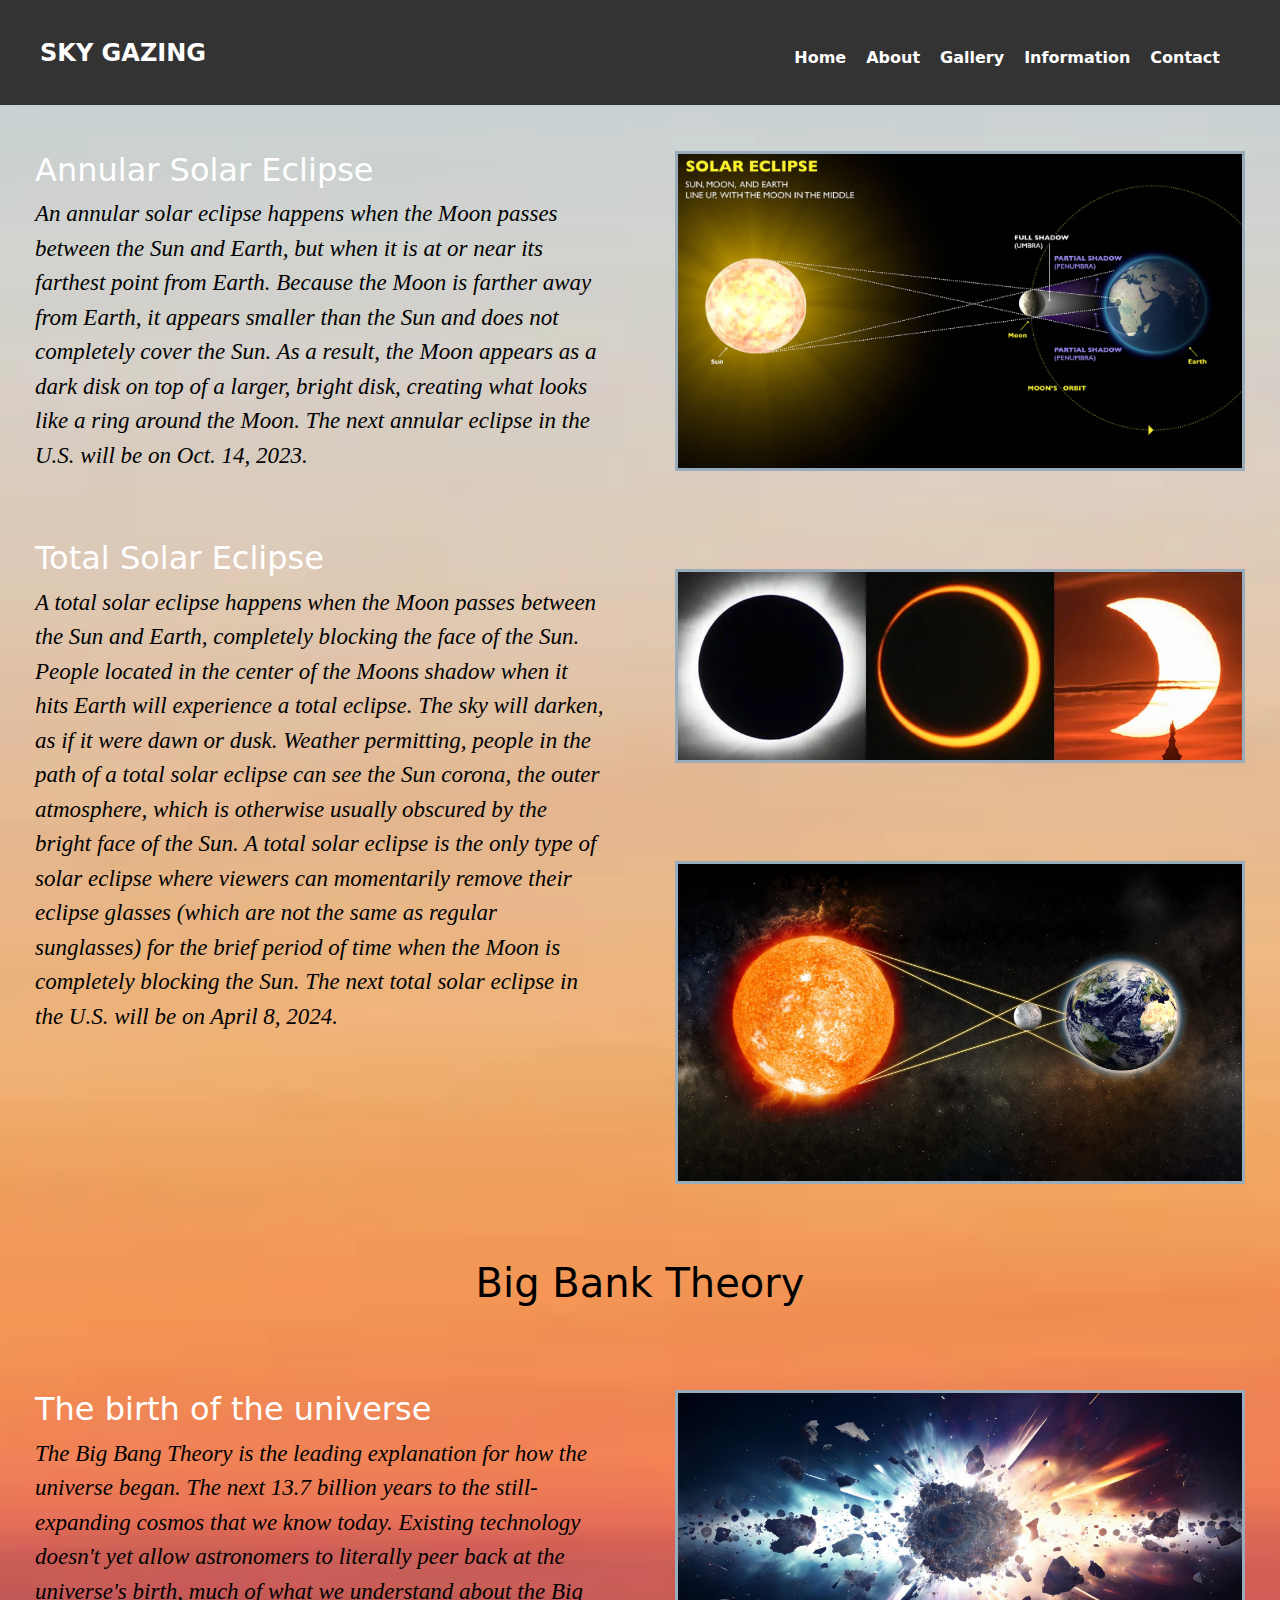
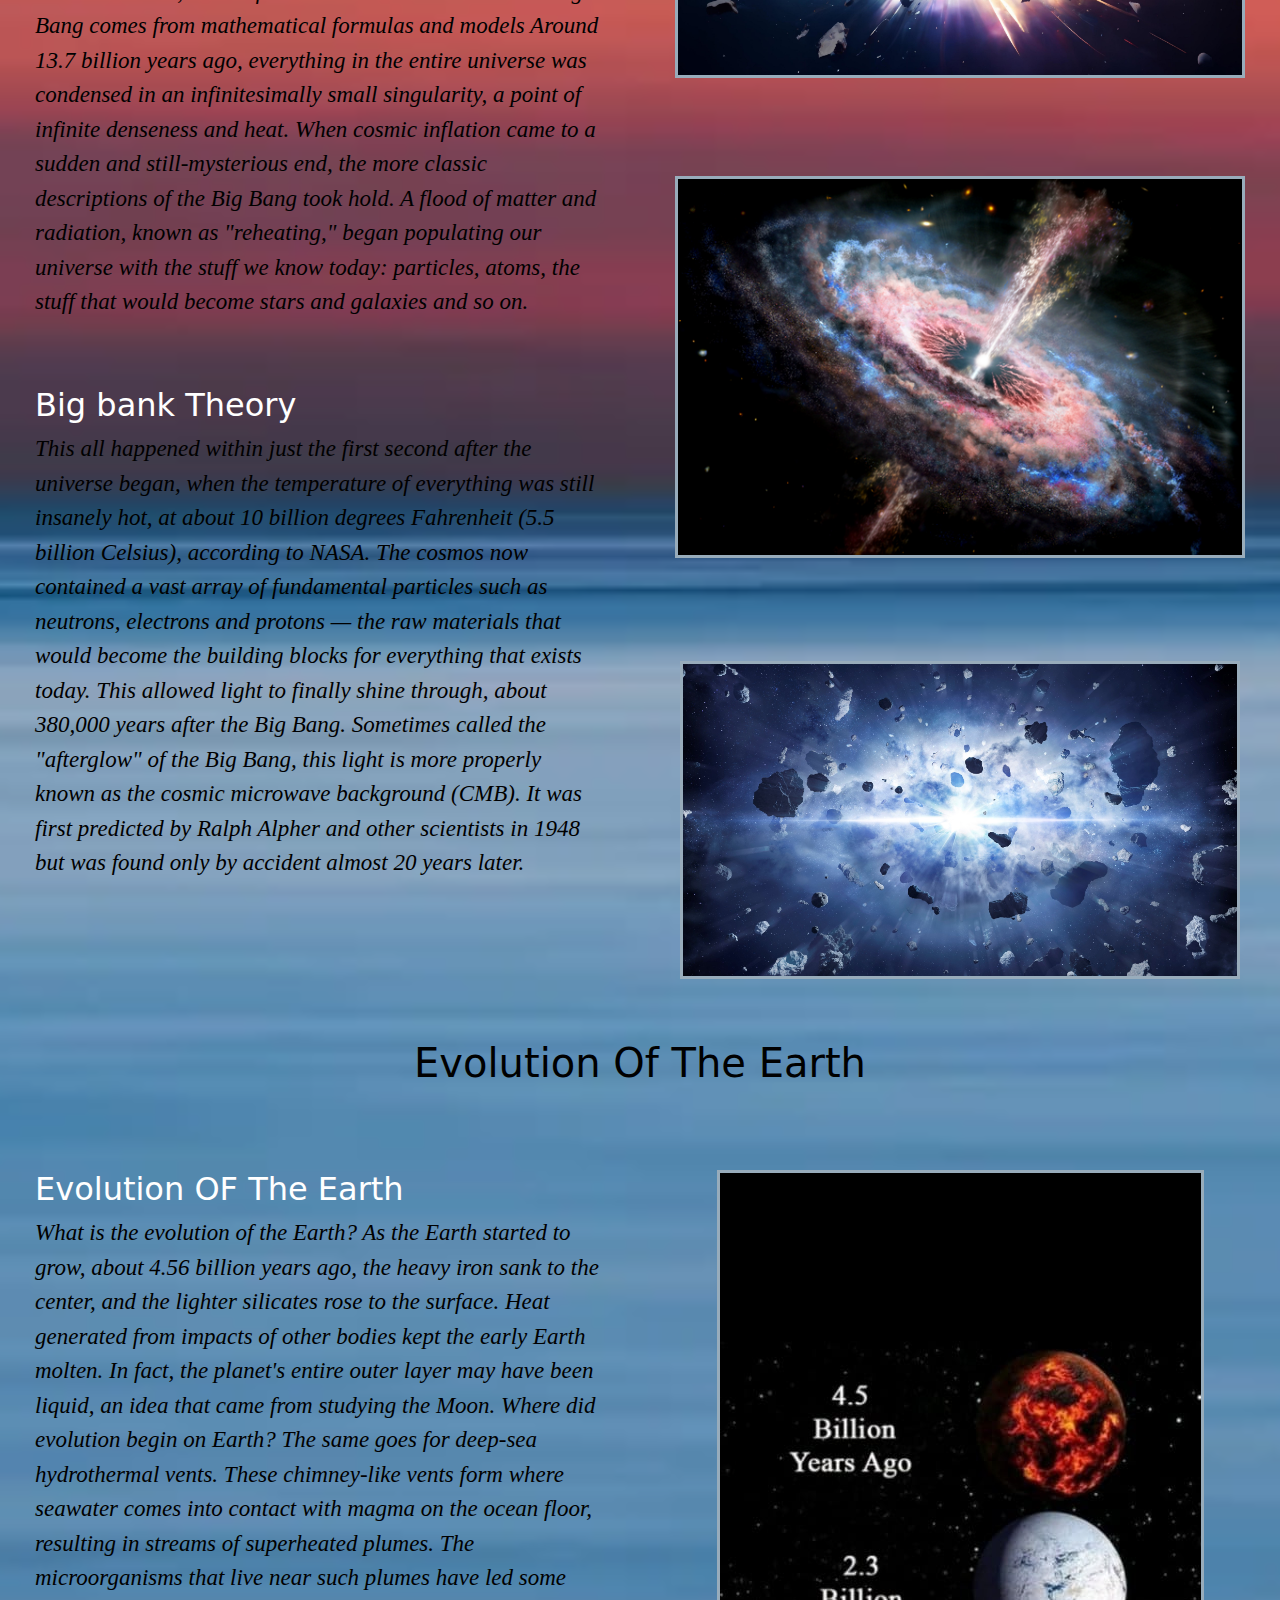
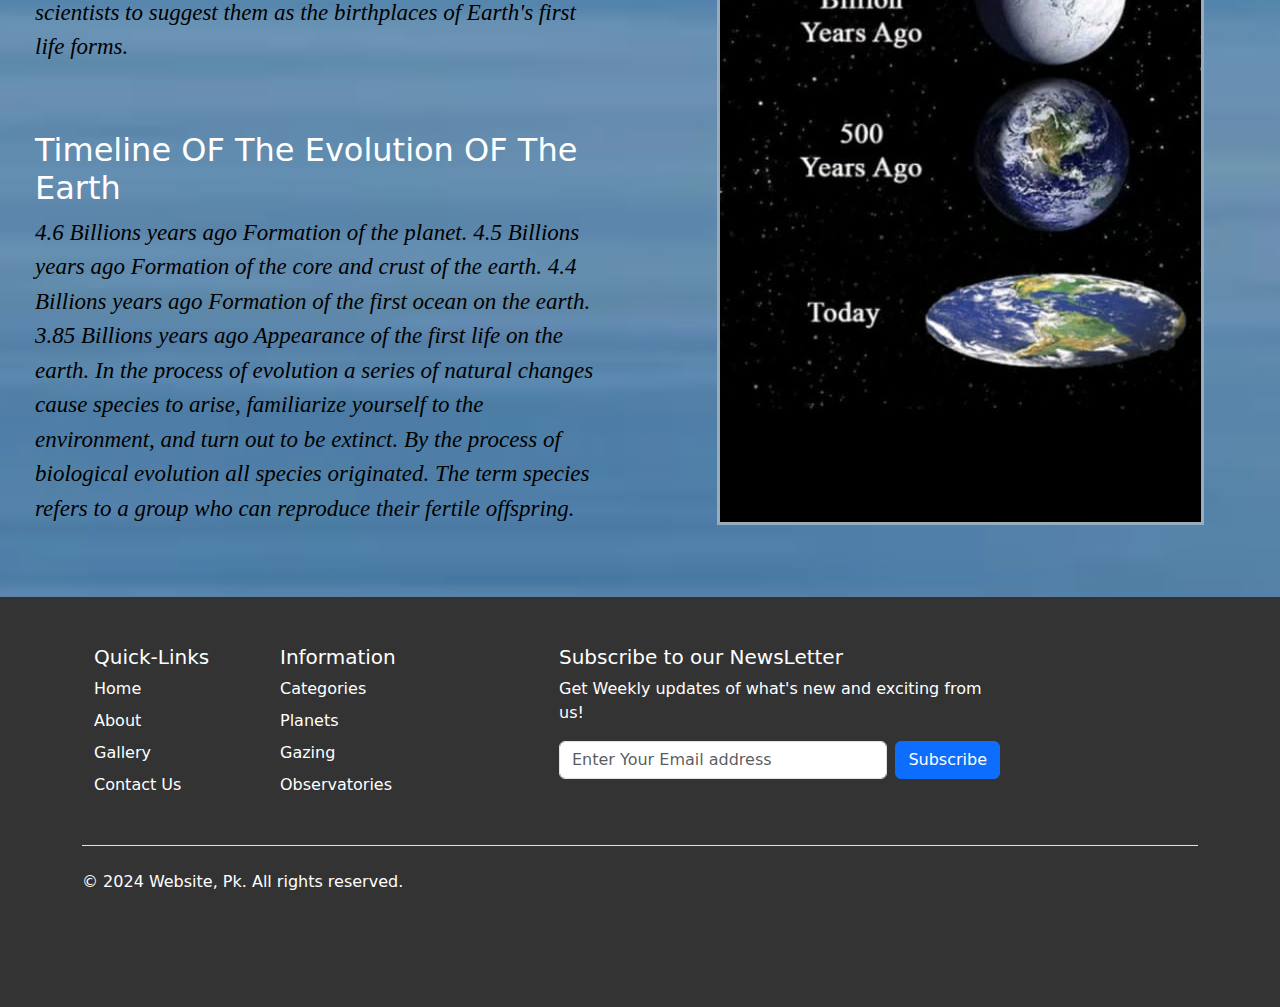
<file: Categories.html>
<!DOCTYPE html>
<html lang="en">

<head>
  <meta charset="UTF-8">
  <meta name="viewport" content="width=device-width, initial-scale=1.0">
  <link rel="stylesheet" href="https://cdn.jsdelivr.net/npm/bootstrap@5.3.2/dist/css/bootstrap.min.css">
  <link rel="stylesheet" href="CSS/Categories.css">
  <link rel="stylesheet" href="https://cdnjs.cloudflare.com/ajax/libs/font-awesome/6.5.1/css/all.min.css"
    integrity="sha512-DTOQO9RWCH3ppGqcWaEA1BIZOC6xxalwEsw9c2QQeAIftl+Vegovlnee1c9QX4TctnWMn13TZye+giMm8e2LwA=="
    crossorigin="anonymous" referrerpolicy="no-referrer" />
  <script src="https://cdn.jsdelivr.net/npm/bootstrap@5.3.2/dist/js/bootstrap.bundle.min.js"></script>
  <title>Catogories</title>
</head>

<body>

  <header class="fixed-header">
    <div class="logo"><a href="index.html">SKY GAZING</a></div>
    <nav>
      <ul>
        <li><a href="index.html">Home</a></li>
        <li><a href="ABOUTUS.html">About</a></li>
        <li><a href="Gallery.html">Gallery</a></li>
        <li class="dropdown">
          <a href="#" class="dropbtn">Information</a>
          <div class="dropdown-content">
            <a href="categories.html">Categories</a>
            <a href="planets.html">Planets</a>
            <a href="gazing.html">Gazing</a>
            <a href="observatories.html">Observatories</a>
          </div>
        </li>
        <li><a href="CONTACTUS.html">Contact</a></li>
      </ul>
    </nav>
  </header>
  <!-- content -->
  <header>
    <h1>Solar Eclipse</h1>
  </header>
  <div class="container-categories">
    <div class="left-column">
      <div class="transparent-box">
        <h2>Annular Solar Eclipse</h2>
        <p>An annular solar eclipse happens when the Moon passes between the Sun and Earth, but when it is at or
          near its
          farthest point from Earth. Because the Moon is farther away from Earth, it appears smaller than the
          Sun and does
          not completely cover the Sun. As a result, the Moon appears as a dark disk on top of a larger,
          bright disk,
          creating what looks like a ring around the Moon. The next annular eclipse in the U.S. will be on
          Oct. 14, 2023.</p>
      </div>
      <div class="transparent-box">
        <h2>Total Solar Eclipse</h2>
        <p>A total solar eclipse happens when the Moon passes between the Sun and Earth, completely blocking the
          face of the
          Sun. People located in the center of the Moons shadow when it hits Earth will experience a total
          eclipse. The
          sky will darken, as if it were dawn or dusk. Weather permitting, people in the path of a total solar
          eclipse can
          see the Sun corona, the outer atmosphere, which is otherwise usually obscured by the bright face
          of the Sun. A
          total solar eclipse is the only type of solar eclipse where viewers can momentarily remove their
          eclipse glasses
          (which are not the same as regular sunglasses) for the brief period of time when the Moon is
          completely blocking
          the Sun. The next total solar eclipse in the U.S. will be on April 8, 2024.</p>
      </div>
    </div>
    <div class="right-column">
      <div class="transparent-box">
        <img src="IMAGES/categories/solar_eclipse - Copy.png" alt="Eclipse 1 Image">
      </div>
      <div class="transparent-box">
        <br><br>
        <img src="IMAGES/categories/5656_solar_tryptich-3a.webp" alt="Eclipse 2 Image">
      </div>
      <div class="transparent-box">
        <br><br>
        <img src="IMAGES/categories/iStock-184287878.webp" alt="Eclipse 2 Image">
      </div>
    </div>
  </div>
  <header>
    <h1>Big Bank Theory</h1>
  </header>
  <div class="container-categories">
    <div class="left-column">
      <div class="transparent-box">
        <h2>The birth of the universe</h2>
        <p>The Big Bang Theory is the leading explanation for how the universe began. The next 13.7
          billion years to the still-expanding cosmos that we know today.
          Existing technology doesn't yet allow astronomers to literally peer back at the universe's birth,
          much of what we understand about the Big Bang comes from mathematical formulas and models
          Around 13.7 billion years ago, everything in the entire universe was condensed in an infinitesimally
          small singularity, a point of infinite denseness and heat.
          When cosmic inflation came to a sudden and still-mysterious end, the more classic descriptions of
          the Big Bang took hold. A flood of matter and radiation, known as "reheating," began populating our
          universe with the stuff we know today: particles, atoms, the stuff that would become stars and
          galaxies and so on.</p>
      </div>
      <div class="transparent-box">
        <h2>Big bank Theory</h2>
        <p>This all happened within just the first second after the universe began, when the temperature of
          everything was still insanely hot, at about 10 billion degrees Fahrenheit (5.5 billion Celsius),
          according to NASA. The cosmos now contained a vast array of fundamental particles such as neutrons,
          electrons and protons — the raw materials that would become the building blocks for everything that
          exists today.
          This allowed light to finally shine through, about 380,000 years after the Big Bang.
          Sometimes called the "afterglow" of the Big Bang, this light is more properly known as the cosmic
          microwave background (CMB). It was first predicted by Ralph Alpher and other scientists in 1948 but
          was found only by accident almost 20 years later.</p>
      </div>
    </div>
    <div class="right-column">
      <div class="transparent-box">
        <img src="IMAGES/categories/the-big-bang-explosion-with-ai-generated-free-photo.jpg" alt="big bank 1 Image">
      </div>
      <div class="transparent-box">
        <br><br>
        <img src="IMAGES/categories/big bank theory.webp" alt="big bank 2 Image">
      </div>
      <div class="right-column">
        <br><br>
        <img src="IMAGES/categories/YxRYisJDPmj5yTaof6wPda.jpg" alt="big bank  3 image">
      </div>
    </div>
  </div>
  <header>
    <h1>Evolution Of The Earth</h1>
  </header>
  <div class="container-categories">
    <div class="left-column">
      <div class="transparent-box">
        <h2>Evolution OF The Earth</h2>
        <p>What is the evolution of the Earth?
          As the Earth started to grow, about 4.56 billion years ago, the heavy iron sank to the center, and
          the lighter silicates rose to the surface. Heat generated from impacts of other bodies kept the
          early Earth molten. In fact, the planet's entire outer layer may have been liquid, an idea that came
          from studying the Moon.
          Where did evolution begin on Earth?
          The same goes for deep-sea hydrothermal vents. These chimney-like vents form where seawater comes
          into contact with magma on the ocean floor, resulting in streams of superheated plumes. The
          microorganisms that live near such plumes have led some scientists to suggest them as the
          birthplaces of Earth's first life forms.</p>
      </div>
      <div class="transparent-box">
        <h2>Timeline OF The Evolution OF The Earth</h2>
        <p>4.6 Billions years ago Formation of the planet.
          4.5 Billions years ago Formation of the core and crust of the earth.
          4.4 Billions years ago Formation of the first ocean on the earth.
          3.85 Billions years ago Appearance of the first life on the earth.
          In the process of evolution a series of natural changes cause species to arise, familiarize yourself
          to the environment, and turn out to be extinct. By the process of biological evolution all species
          originated. The term species refers to a group who can reproduce their fertile offspring.</p>
      </div>
    </div>
    <div class="right-column">
      <div class="transparent-box">
        <img src="IMAGES/categories/3d109933-0bb7-4005-864a-c32010494f24.jpg" alt="Eclipse 1 Image">
      </div>
    </div>
  </div>
  </div>
















  <!-- Site footer -->
  <div class="colorchange">

    <div class="container">
      <footer class="py-5">
        <div class="row">
          <div class="col-6 col-md-2 mb-3">
            <h5>Quick-Links</h5>
            <ul class="nav flex-column">
              <li class="nav-item mb-2"><a href="index.html" class="nav-link p-0 text-body-secondary">Home</a></li>
              <li class="nav-item mb-2"><a href="ABOUT US.html" class="nav-link p-0 text-body-secondary">About</a></li>
              <li class="nav-item mb-2"><a href="Gallery.html" class="nav-link p-0 text-body-secondary">Gallery</a></li>
              <li class="nav-item mb-2"><a href="CONTACTUS.html" class="nav-link p-0 text-body-secondary">Contact Us</a>
              </li>
            </ul>
          </div>

          <div class="col-6 col-md-2 mb-3">
            <h5>Information</h5>
            <ul class="nav flex-column">
              <li class="nav-item mb-2"><a href="#" class="nav-link p-0 text-body-secondary">Categories</a></li>
              <li class="nav-item mb-2"><a href="#" class="nav-link p-0 text-body-secondary">Planets</a></li>
              <li class="nav-item mb-2"><a href="#" class="nav-link p-0 text-body-secondary"> Gazing</a></li>
              <li class="nav-item mb-2"><a href="#" class="nav-link p-0 text-body-secondary"> Observatories</a></li>
            </ul>
          </div>

          <div class="col-md-5 offset-md-1 mb-3">
            <form>
              <h5>Subscribe to our NewsLetter</h5>
              <p>Get Weekly updates of what's new and exciting from us!
                <!DOCTYPE html>
                <html lang="en">

                <head>
                  <meta charset="UTF-8">
                  <meta name="viewport" content="width=device-width, initial-scale=1.0">
                  <title>About Us</title>
                </head>

                <body>

                </body>

                </html>
              </p>
              <div class="d-flex flex-column flex-sm-row w-100 gap-2">
                <label for="newsletter1" class="visually-hidden">Email address</label>
                <input id="newsletter1" type="text" class="form-control" placeholder="Enter Your Email address">
                <button class="btn btn-primary" type="button">Subscribe</button>
              </div>
            </form>
          </div>
        </div>

        <div class="d-flex flex-column flex-sm-row justify-content-between py-4 my-4 border-top">
          <p>© 2024 Website, Pk. All rights reserved.</p>
          <ul class="list-unstyled d-flex">
            <li class="ms-3"><a class="link-body-emphasis" href="#"><svg class="bi" width="24" height="24">
                  <use xlink:href="#twitter"></use>
                </svg></a></li>
            <li class="ms-3"><a class="link-body-emphasis" href="#"><svg class="bi" width="24" height="24">
                  <use xlink:href="#instagram"></use>
                </svg></a></li>
            <li class="ms-3"><a class="link-body-emphasis" href="#"><svg class="bi" width="24" height="24">
                  <use xlink:href="#facebook"></use>
                </svg></a></li>
          </ul>
        </div>
      </footer>
    </div>

  </div>

  <style>
    body {
      margin: 0;
      padding: 0;
      background-image: url(IMAGES/categories/pexels-photo-1631677.webp);
      background-size: cover;
      background-position: center;
      font-family: Arial, sans-serif;
    }

    header {
      text-align: center;
      padding: 20px;
      color: rgb(0, 0, 0);
      font-size: 30px;
    }

    .container-categories {
      display: flex;
      width: 100%;
      margin-top: 20px;
    }

    .left-column {
      flex: 1;
      padding: 20px;

    }

    .right-column {
      flex: 1;
      padding: 20px;

    }

    .transparent-box {

      padding: 15px;
      margin-bottom: 20px;
    }

    img {
      max-width: 100%;
      height: auto;
      display: block;
      margin: 0 auto;
      border: solid rgb(152, 172, 187);
    }

    .container-categories p {
      font-family: Georgia, 'Times New Roman', Times, serif;
      font-size: 23px;
      font-style: italic;
      color: black;
    }

    f h2 {
      color: black;
      font-size: 35px;
    }

    body {
      color: #fff;
      background-color: #fff;
      /* Set background color for the body */
    }

    .colorchange {
      background-color: #333;
    }

    .container,
    .container-fluid,
    .container-lg,
    .container-md,
    .container-sm,
    .container-xl,
    .container-xxl {
      color: #fff;
    }

    .nav-link,
    .link-body-emphasis {
      color: #fff !important;
    }

    .footer {
      background-color: #fff;
      color: #fff;
    }

    h5 {
      color: #fff;
    }

    .form-control {
      color: #333;
      /* Set text color for form controls */
      background-color: #fff;
      /* Set background color for form controls */
    }

    /* Adjustments for better readability */
    .row {
      margin-right: 0;
      /* Remove default margin for rows */
      margin-left: 0;
    }

    /* You can further customize the styles as needed */


    .container,
    .container-fluid,
    .container-lg,
    .container-md,
    .container-sm,
    .container-xl,
    .container-xxl {
      --bs-gutter-x: 1.5rem;
      --bs-gutter-y: 0;
      width: 100%;
      padding-right: calc(var(--bs-gutter-x) * .5);
      padding-left: calc(var(--bs-gutter-x) * .5);
      margin-right: auto;
      margin-left: auto;
    }

    *,
    ::after,
    ::before {
      box-sizing: border-box;
    }

    user agent stylesheet div {
      display: block;
    }

    body {
      margin: 0;
      font-family: var(--bs-body-font-family);
      font-size: var(--bs-body-font-size);
      font-weight: var(--bs-body-font-weight);
      line-height: var(--bs-body-line-height);
      color: var(--bs-body-color);
      text-align: var(--bs-body-text-align);
      background-color: var(--bs-body-bg);
      -webkit-text-size-adjust: 100%;
      -webkit-tap-highlight-color: transparent;
    }

    :root {
      --bs-breakpoint-xs: 0;
      --bs-breakpoint-sm: 576px;
      --bs-breakpoint-md: 768px;
      --bs-breakpoint-lg: 992px;
      --bs-breakpoint-xl: 1200px;
      --bs-breakpoint-xxl: 1400px;
    }

    :root,
    [data-bs-theme=light] {
      --bs-blue: #0d6efd;
      --bs-indigo: #6610f2;
      --bs-purple: #6f42c1;
      --bs-pink: #d63384;
      --bs-red: #dc3545;
      --bs-orange: #fd7e14;
      --bs-yellow: #ffc107;
      --bs-green: #198754;
      --bs-teal: #20c997;
      --bs-cyan: #0dcaf0;
      --bs-black: #000;
      --bs-white: #fff;
      --bs-gray: #6c757d;
      --bs-gray-dark: #343a40;
      --bs-gray-100: #f8f9fa;
      --bs-gray-200: #e9ecef;
      --bs-gray-300: #dee2e6;
      --bs-gray-400: #ced4da;
      --bs-gray-500: #adb5bd;
      --bs-gray-600: #6c757d;
      --bs-gray-700: #495057;
      --bs-gray-800: #343a40;
      --bs-gray-900: #212529;
      --bs-primary: #0d6efd;
      --bs-secondary: #6c757d;
      --bs-success: #198754;
      --bs-info: #0dcaf0;
      --bs-warning: #ffc107;
      --bs-danger: #dc3545;
      --bs-light: #f8f9fa;
      --bs-dark: #212529;
      --bs-primary-rgb: 13, 110, 253;
      --bs-secondary-rgb: 108, 117, 125;
      --bs-success-rgb: 25, 135, 84;
      --bs-info-rgb: 13, 202, 240;
      --bs-warning-rgb: 255, 193, 7;
      --bs-danger-rgb: 220, 53, 69;
      --bs-light-rgb: 248, 249, 250;
      --bs-dark-rgb: 33, 37, 41;
      --bs-primary-text-emphasis: #052c65;
      --bs-secondary-text-emphasis: #2b2f32;
      --bs-success-text-emphasis: #0a3622;
      --bs-info-text-emphasis: #055160;
      --bs-warning-text-emphasis: #664d03;
      --bs-danger-text-emphasis: #58151c;
      --bs-light-text-emphasis: #495057;
      --bs-dark-text-emphasis: #495057;
      --bs-primary-bg-subtle: #cfe2ff;
      --bs-secondary-bg-subtle: #e2e3e5;
      --bs-success-bg-subtle: #d1e7dd;
      --bs-info-bg-subtle: #cff4fc;
      --bs-warning-bg-subtle: #fff3cd;
      --bs-danger-bg-subtle: #f8d7da;
      --bs-light-bg-subtle: #fcfcfd;
      --bs-dark-bg-subtle: #ced4da;
      --bs-primary-border-subtle: #9ec5fe;
      --bs-secondary-border-subtle: #c4c8cb;
      --bs-success-border-subtle: #a3cfbb;
      --bs-info-border-subtle: #9eeaf9;
      --bs-warning-border-subtle: #ffe69c;
      --bs-danger-border-subtle: #f1aeb5;
      --bs-light-border-subtle: #e9ecef;
      --bs-dark-border-subtle: #adb5bd;
      --bs-white-rgb: 255, 255, 255;
      --bs-black-rgb: 0, 0, 0;
      --bs-font-sans-serif: system-ui, -apple-system, "Segoe UI", Roboto, "Helvetica Neue", "Noto Sans", "Liberation Sans", Arial, sans-serif, "Apple Color Emoji", "Segoe UI Emoji", "Segoe UI Symbol", "Noto Color Emoji";
      --bs-font-monospace: SFMono-Regular, Menlo, Monaco, Consolas, "Liberation Mono", "Courier New", monospace;
      --bs-gradient: linear-gradient(180deg, rgba(255, 255, 255, 0.15), rgba(255, 255, 255, 0));
      --bs-body-font-family: var(--bs-font-sans-serif);
      --bs-body-font-size: 1rem;
      --bs-body-font-weight: 400;
      --bs-body-line-height: 1.5;
      --bs-body-color: #212529;
      --bs-body-color-rgb: 33, 37, 41;
      --bs-body-bg: #333;
      --bs-body-bg-rgb: 255, 255, 255;
      --bs-emphasis-color: #000;
      --bs-emphasis-color-rgb: 0, 0, 0;
      --bs-secondary-color: rgba(33, 37, 41, 0.75);
      --bs-secondary-color-rgb: 33, 37, 41;
      --bs-secondary-bg: #e9ecef;
      --bs-secondary-bg-rgb: 233, 236, 239;
      --bs-tertiary-color: rgba(33, 37, 41, 0.5);
      --bs-tertiary-color-rgb: 33, 37, 41;
      --bs-tertiary-bg: #f8f9fa;
      --bs-tertiary-bg-rgb: 248, 249, 250;
      --bs-heading-color: inherit;
      --bs-link-color: #0d6efd;
      --bs-link-color-rgb: 13, 110, 253;
      --bs-link-decoration: underline;
      --bs-link-hover-color: #0a58ca;
      --bs-link-hover-color-rgb: 10, 88, 202;
      --bs-code-color: #d63384;
      --bs-highlight-color: #212529;
      --bs-highlight-bg: #fff3cd;
      --bs-border-width: 1px;
      --bs-border-style: solid;
      --bs-border-color: #dee2e6;
      --bs-border-color-translucent: rgba(0, 0, 0, 0.175);
      --bs-border-radius: 0.375rem;
      --bs-border-radius-sm: 0.25rem;
      --bs-border-radius-lg: 0.5rem;
      --bs-border-radius-xl: 1rem;
      --bs-border-radius-xxl: 2rem;
      --bs-border-radius-2xl: var(--bs-border-radius-xxl);
      --bs-border-radius-pill: 50rem;
      --bs-box-shadow: 0 0.5rem 1rem rgba(0, 0, 0, 0.15);
      --bs-box-shadow-sm: 0 0.125rem 0.25rem rgba(0, 0, 0, 0.075);
      --bs-box-shadow-lg: 0 1rem 3rem rgba(0, 0, 0, 0.175);
      --bs-box-shadow-inset: inset 0 1px 2px rgba(0, 0, 0, 0.075);
      --bs-focus-ring-width: 0.25rem;
      --bs-focus-ring-opacity: 0.25;
      --bs-focus-ring-color: rgba(13, 110, 253, 0.25);
      --bs-form-valid-color: #198754;
      --bs-form-valid-border-color: #198754;
      --bs-form-invalid-color: #dc3545;
      --bs-form-invalid-border-color: #dc3545;
    }

    @media (max-width: 768px):root {
      --docsearch-spacing: 10px;
      --docsearch-footer-height: 40px;
    }

    :root {
      --docsearch-primary-color: #5468ff;
      --docsearch-text-color: #1c1e21;
      --docsearch-spacing: 12px;
      --docsearch-icon-stroke-width: 1.4;
      --docsearch-highlight-color: var(--docsearch-primary-color);
      --docsearch-muted-color: #969faf;
      --docsearch-container-background: rgba(101, 108, 133, 0.8);
      --docsearch-logo-color: #5468ff;
      --docsearch-modal-width: 560px;
      --docsearch-modal-height: 600px;
      --docsearch-modal-background: #f5f6f7;
      --docsearch-modal-shadow: inset 1px 1px 0 0 hsla(0, 0%, 100%, 0.5), 0 3px 8px 0 #555a64;
      --docsearch-searchbox-height: 56px;
      --docsearch-searchbox-background: #ebedf0;
      --docsearch-searchbox-focus-background: #fff;
      --docsearch-searchbox-shadow: inset 0 0 0 2px var(--docsearch-primary-color);
      --docsearch-hit-height: 56px;
      --docsearch-hit-color: #444950;
      --docsearch-hit-active-color: #fff;
      --docsearch-hit-background: #fff;
      --docsearch-hit-shadow: 0 1px 3px 0 #d4d9e1;
      --docsearch-key-gradient: linear-gradient(-225deg, #d5dbe4, #f8f8f8);
      --docsearch-key-shadow: inset 0 -2px 0 0 #cdcde6, inset 0 0 1px 1px #fff, 0 1px 2px 1px rgba(30, 35, 90, 0.4);
      --docsearch-footer-height: 44px;
      --docsearch-footer-background: #fff;
      --docsearch-footer-shadow: 0 -1px 0 0 #e0e3e8, 0 -3px 6px 0 rgba(69, 98, 155, 0.12);
    }

    *,
    ::after,
    ::before {
      box-sizing: border-box;
    }

    *,
    ::after,
    ::before {
      box-sizing: border-box;
    }
  </style>

</body>

</html>
<!DOCTYPE html>
<html lang="en">

<head>
  <meta charset="UTF-8">
  <meta name="viewport" content="width=device-width, initial-scale=1.0">
  <link rel="stylesheet" href="https://cdn.jsdelivr.net/npm/bootstrap@5.3.2/dist/css/bootstrap.min.css">
  <link rel="stylesheet" href="CSS/INDEX.css">
  <link rel="stylesheet" href="https://cdnjs.cloudflare.com/ajax/libs/font-awesome/6.5.1/css/all.min.css"
    integrity="sha512-DTOQO9RWCH3ppGqcWaEA1BIZOC6xxalwEsw9c2QQeAIftl+Vegovlnee1c9QX4TctnWMn13TZye+giMm8e2LwA=="
    crossorigin="anonymous" referrerpolicy="no-referrer" />
  <link
    href="https://fonts.googleapis.com/css?family=Open+Sans:300,300i,400,400i,600,600i,700,700i|Raleway:300,300i,400,400i,500,500i,600,600i,700,700i|Poppins:300,300i,400,400i,500,500i,600,600i,700,700i"
    rel="stylesheet">

  <style>
    body {
      color: #fff;
      background-color: #fff;
    }

    .container,
    .container-fluid,
    .container-lg,
    .container-md,
    .container-sm,
    .container-xl,
    .container-xxl {
      color: #fff;
    }

    .nav-link,
    .link-body-emphasis {
      color: #fff !important;
    }

    .footer {
      background-color: #fff;
      color: #fff;
    }

    h5 {
      color: #fff;
    }

    .form-control {
      color: #333;
      background-color: #fff;
    }

    /* Adjustments for better readability */
    .row {
      margin-right: 0;
      /* Remove default margin for rows */
      margin-left: 0;
    }

    /* You can further customize the styles as needed */

    .container,
    .container-fluid,
    .container-lg,
    .container-md,
    .container-sm,
    .container-xl,
    .container-xxl {
      --bs-gutter-x: 1.5rem;
      --bs-gutter-y: 0;
      width: 100%;
      padding-right: calc(var(--bs-gutter-x) * .5);
      padding-left: calc(var(--bs-gutter-x) * .5);
      margin-right: auto;
      margin-left: auto;
    }

    *,
    ::after,
    ::before {
      box-sizing: border-box;
    }

    div {
      display: block;
    }
  </style>

  <title>Document</title>
</head>

<body>
  <header class="fixed-header">
    <div class="logo"><a href="index.html">SKY GAZING</a></div>
    <nav>
      <ul>
        <li><a href="index.html">Home</a></li>
        <li><a href="ABOUTUS.html">About</a></li>
        <li><a href="Gallery.html">Gallery</a></li>
        <li class="dropdown">
          <a href="#" class="dropbtn">Information</a>
          <div class="dropdown-content">
            <a href="categories.html">Categories</a>
            <a href="planets.html">Planets</a>
            <a href="gazing.html">Gazing</a>
            <a href="observatories.html">Observatories</a>
          </div>
        </li>
        <li><a href="CONTACTUS.html">Contact</a></li>
      </ul>
    </nav>
  </header>




</body>

</html>
</file>
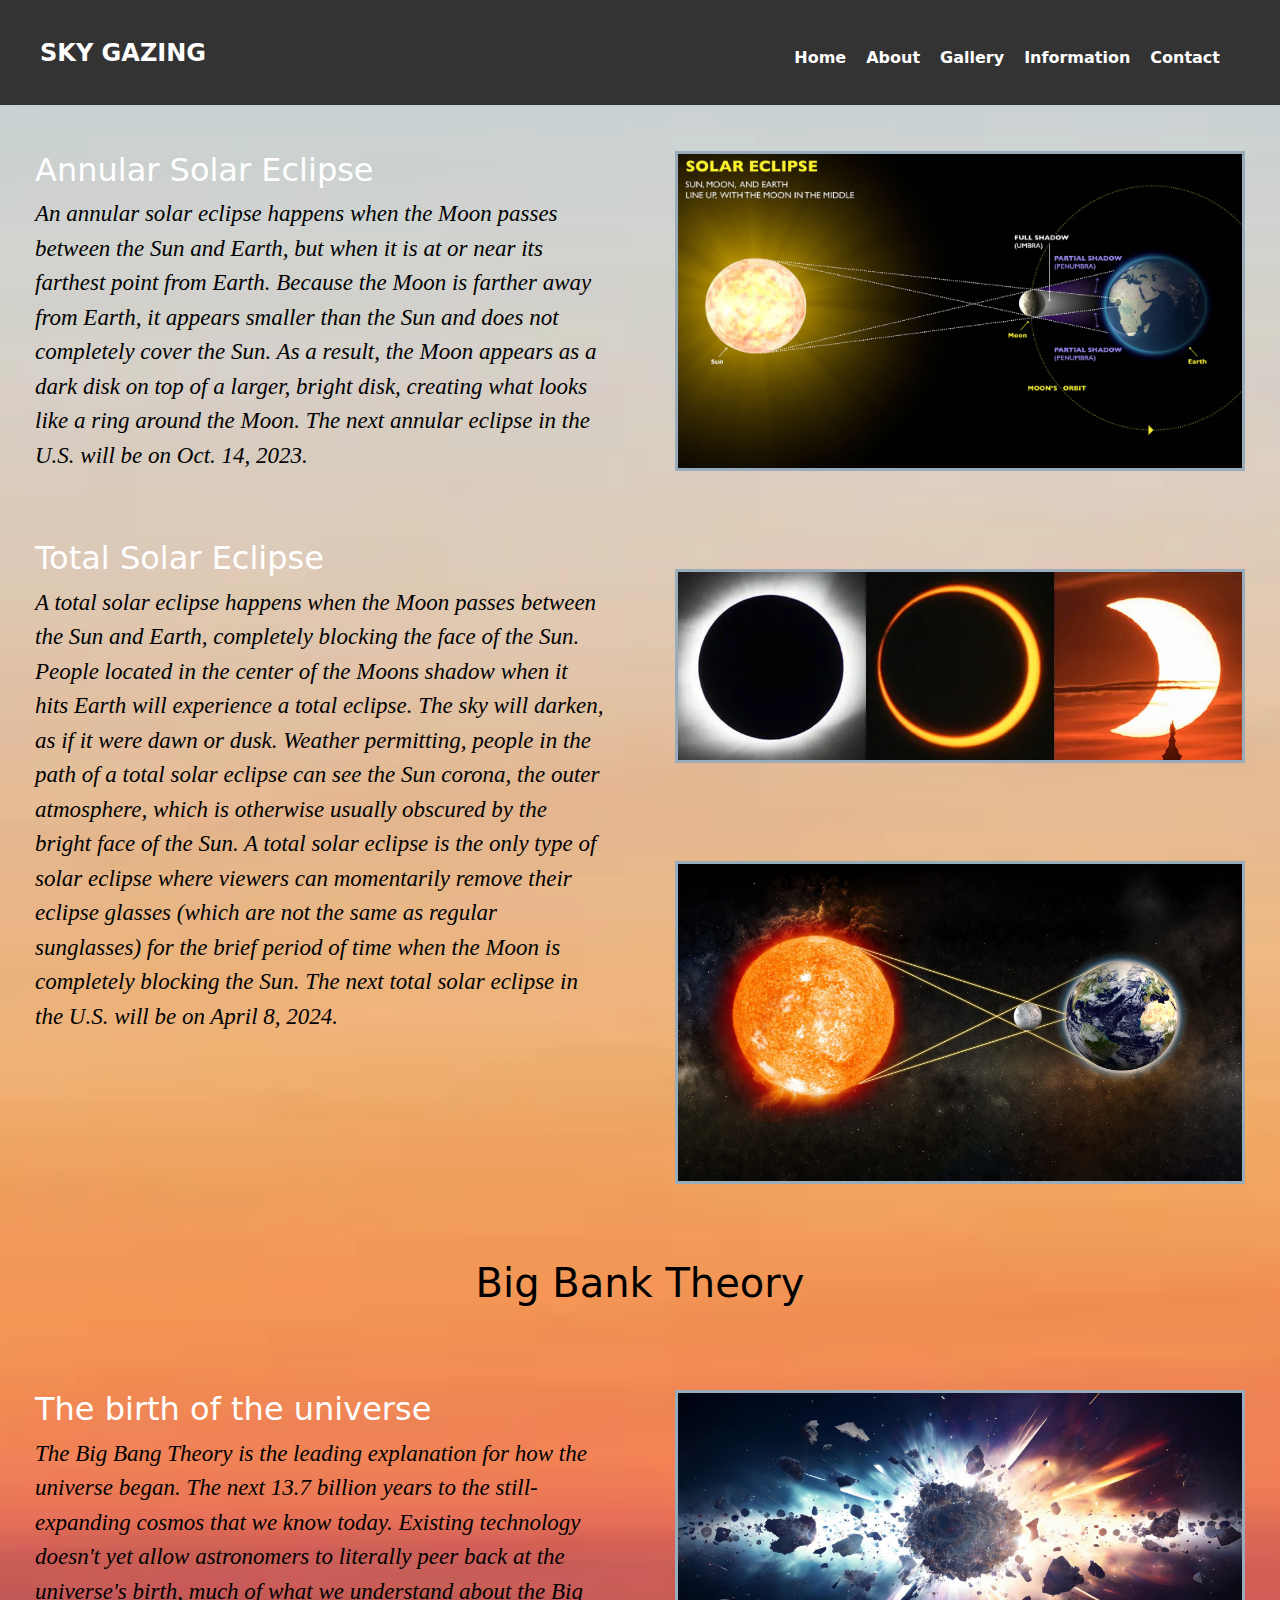
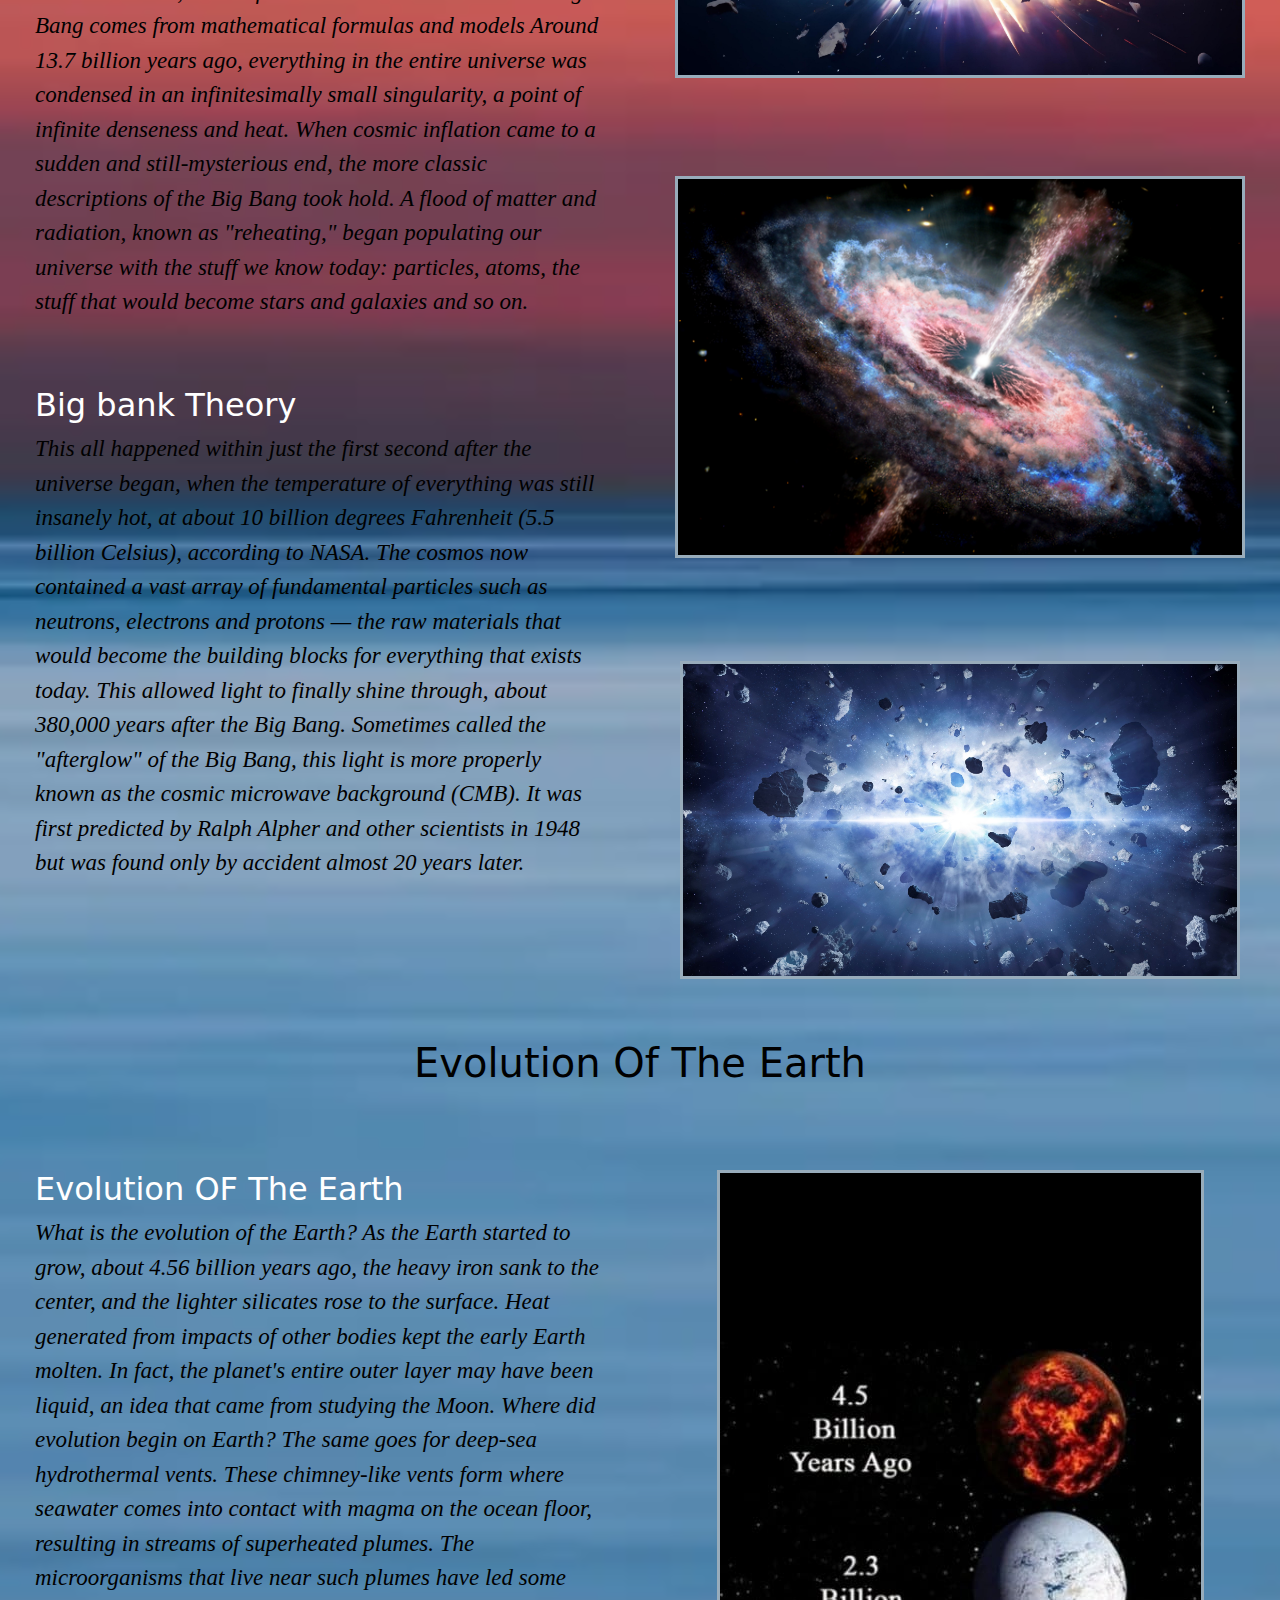
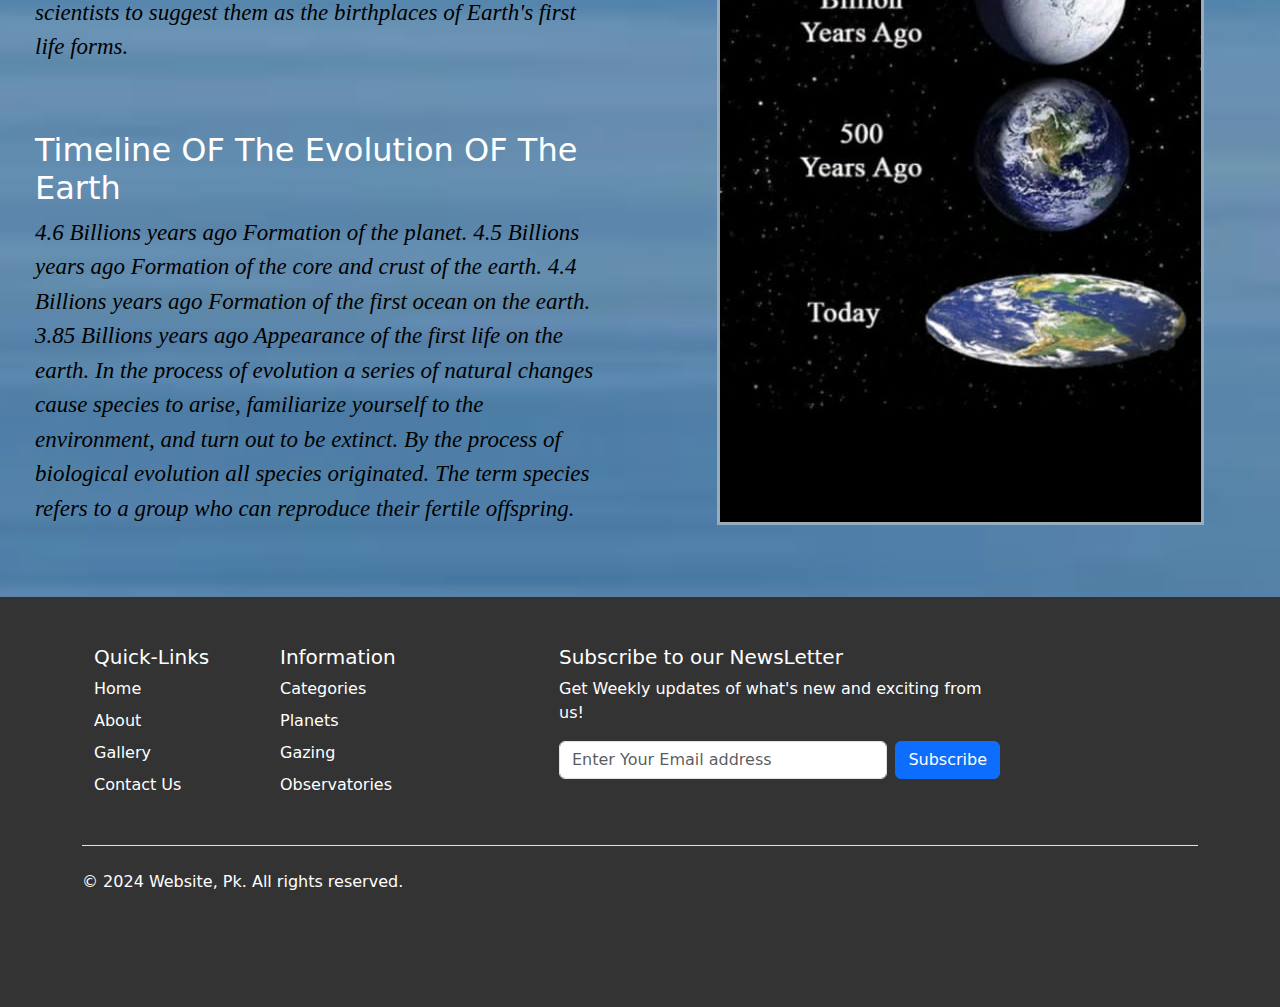
<file: categories.html>
<!DOCTYPE html>
<html lang="en">

<head>
  <meta charset="UTF-8">
  <meta name="viewport" content="width=device-width, initial-scale=1.0">
  <link rel="stylesheet" href="https://cdn.jsdelivr.net/npm/bootstrap@5.3.2/dist/css/bootstrap.min.css">
  <link rel="stylesheet" href="CSS/Categories.css">
  <link rel="stylesheet" href="https://cdnjs.cloudflare.com/ajax/libs/font-awesome/6.5.1/css/all.min.css"
    integrity="sha512-DTOQO9RWCH3ppGqcWaEA1BIZOC6xxalwEsw9c2QQeAIftl+Vegovlnee1c9QX4TctnWMn13TZye+giMm8e2LwA=="
    crossorigin="anonymous" referrerpolicy="no-referrer" />
  <script src="https://cdn.jsdelivr.net/npm/bootstrap@5.3.2/dist/js/bootstrap.bundle.min.js"></script>
  <title>Catogories</title>
</head>

<body>

  <header class="fixed-header">
    <div class="logo"><a href="index.html">SKY GAZING</a></div>
    <nav>
      <ul>
        <li><a href="index.html">Home</a></li>
        <li><a href="ABOUTUS.html">About</a></li>
        <li><a href="Gallery.html">Gallery</a></li>
        <li class="dropdown">
          <a href="#" class="dropbtn">Information</a>
          <div class="dropdown-content">
            <a href="categories.html">Categories</a>
            <a href="planets.html">Planets</a>
            <a href="gazing.html">Gazing</a>
            <a href="observatories.html">Observatories</a>
          </div>
        </li>
        <li><a href="CONTACTUS.html">Contact</a></li>
      </ul>
    </nav>
  </header>
  <!-- content -->
  <header>
    <h1>Solar Eclipse</h1>
  </header>
  <div class="container-categories">
    <div class="left-column">
      <div class="transparent-box">
        <h2>Annular Solar Eclipse</h2>
        <p>An annular solar eclipse happens when the Moon passes between the Sun and Earth, but when it is at or
          near its
          farthest point from Earth. Because the Moon is farther away from Earth, it appears smaller than the
          Sun and does
          not completely cover the Sun. As a result, the Moon appears as a dark disk on top of a larger,
          bright disk,
          creating what looks like a ring around the Moon. The next annular eclipse in the U.S. will be on
          Oct. 14, 2023.</p>
      </div>
      <div class="transparent-box">
        <h2>Total Solar Eclipse</h2>
        <p>A total solar eclipse happens when the Moon passes between the Sun and Earth, completely blocking the
          face of the
          Sun. People located in the center of the Moons shadow when it hits Earth will experience a total
          eclipse. The
          sky will darken, as if it were dawn or dusk. Weather permitting, people in the path of a total solar
          eclipse can
          see the Sun corona, the outer atmosphere, which is otherwise usually obscured by the bright face
          of the Sun. A
          total solar eclipse is the only type of solar eclipse where viewers can momentarily remove their
          eclipse glasses
          (which are not the same as regular sunglasses) for the brief period of time when the Moon is
          completely blocking
          the Sun. The next total solar eclipse in the U.S. will be on April 8, 2024.</p>
      </div>
    </div>
    <div class="right-column">
      <div class="transparent-box">
        <img src="IMAGES/categories/solar_eclipse - Copy.png" alt="Eclipse 1 Image">
      </div>
      <div class="transparent-box">
        <br><br>
        <img src="IMAGES/categories/5656_solar_tryptich-3a.webp" alt="Eclipse 2 Image">
      </div>
      <div class="transparent-box">
        <br><br>
        <img src="IMAGES/categories/iStock-184287878.webp" alt="Eclipse 2 Image">
      </div>
    </div>
  </div>
  <header>
    <h1>Big Bank Theory</h1>
  </header>
  <div class="container-categories">
    <div class="left-column">
      <div class="transparent-box">
        <h2>The birth of the universe</h2>
        <p>The Big Bang Theory is the leading explanation for how the universe began. The next 13.7
          billion years to the still-expanding cosmos that we know today.
          Existing technology doesn't yet allow astronomers to literally peer back at the universe's birth,
          much of what we understand about the Big Bang comes from mathematical formulas and models
          Around 13.7 billion years ago, everything in the entire universe was condensed in an infinitesimally
          small singularity, a point of infinite denseness and heat.
          When cosmic inflation came to a sudden and still-mysterious end, the more classic descriptions of
          the Big Bang took hold. A flood of matter and radiation, known as "reheating," began populating our
          universe with the stuff we know today: particles, atoms, the stuff that would become stars and
          galaxies and so on.</p>
      </div>
      <div class="transparent-box">
        <h2>Big bank Theory</h2>
        <p>This all happened within just the first second after the universe began, when the temperature of
          everything was still insanely hot, at about 10 billion degrees Fahrenheit (5.5 billion Celsius),
          according to NASA. The cosmos now contained a vast array of fundamental particles such as neutrons,
          electrons and protons — the raw materials that would become the building blocks for everything that
          exists today.
          This allowed light to finally shine through, about 380,000 years after the Big Bang.
          Sometimes called the "afterglow" of the Big Bang, this light is more properly known as the cosmic
          microwave background (CMB). It was first predicted by Ralph Alpher and other scientists in 1948 but
          was found only by accident almost 20 years later.</p>
      </div>
    </div>
    <div class="right-column">
      <div class="transparent-box">
        <img src="IMAGES/categories/the-big-bang-explosion-with-ai-generated-free-photo.jpg" alt="big bank 1 Image">
      </div>
      <div class="transparent-box">
        <br><br>
        <img src="IMAGES/categories/big bank theory.webp" alt="big bank 2 Image">
      </div>
      <div class="right-column">
        <br><br>
        <img src="IMAGES/categories/YxRYisJDPmj5yTaof6wPda.jpg" alt="big bank  3 image">
      </div>
    </div>
  </div>
  <header>
    <h1>Evolution Of The Earth</h1>
  </header>
  <div class="container-categories">
    <div class="left-column">
      <div class="transparent-box">
        <h2>Evolution OF The Earth</h2>
        <p>What is the evolution of the Earth?
          As the Earth started to grow, about 4.56 billion years ago, the heavy iron sank to the center, and
          the lighter silicates rose to the surface. Heat generated from impacts of other bodies kept the
          early Earth molten. In fact, the planet's entire outer layer may have been liquid, an idea that came
          from studying the Moon.
          Where did evolution begin on Earth?
          The same goes for deep-sea hydrothermal vents. These chimney-like vents form where seawater comes
          into contact with magma on the ocean floor, resulting in streams of superheated plumes. The
          microorganisms that live near such plumes have led some scientists to suggest them as the
          birthplaces of Earth's first life forms.</p>
      </div>
      <div class="transparent-box">
        <h2>Timeline OF The Evolution OF The Earth</h2>
        <p>4.6 Billions years ago Formation of the planet.
          4.5 Billions years ago Formation of the core and crust of the earth.
          4.4 Billions years ago Formation of the first ocean on the earth.
          3.85 Billions years ago Appearance of the first life on the earth.
          In the process of evolution a series of natural changes cause species to arise, familiarize yourself
          to the environment, and turn out to be extinct. By the process of biological evolution all species
          originated. The term species refers to a group who can reproduce their fertile offspring.</p>
      </div>
    </div>
    <div class="right-column">
      <div class="transparent-box">
        <img src="IMAGES/categories/3d109933-0bb7-4005-864a-c32010494f24.jpg" alt="Eclipse 1 Image">
      </div>
    </div>
  </div>
  </div>
















  <!-- Site footer -->
  <div class="colorchange">

    <div class="container">
      <footer class="py-5">
        <div class="row">
          <div class="col-6 col-md-2 mb-3">
            <h5>Quick-Links</h5>
            <ul class="nav flex-column">
              <li class="nav-item mb-2"><a href="index.html" class="nav-link p-0 text-body-secondary">Home</a></li>
              <li class="nav-item mb-2"><a href="ABOUT US.html" class="nav-link p-0 text-body-secondary">About</a></li>
              <li class="nav-item mb-2"><a href="Gallery.html" class="nav-link p-0 text-body-secondary">Gallery</a></li>
              <li class="nav-item mb-2"><a href="CONTACTUS.html" class="nav-link p-0 text-body-secondary">Contact Us</a>
              </li>
            </ul>
          </div>

          <div class="col-6 col-md-2 mb-3">
            <h5>Information</h5>
            <ul class="nav flex-column">
              <li class="nav-item mb-2"><a href="#" class="nav-link p-0 text-body-secondary">Categories</a></li>
              <li class="nav-item mb-2"><a href="#" class="nav-link p-0 text-body-secondary">Planets</a></li>
              <li class="nav-item mb-2"><a href="#" class="nav-link p-0 text-body-secondary"> Gazing</a></li>
              <li class="nav-item mb-2"><a href="#" class="nav-link p-0 text-body-secondary"> Observatories</a></li>
            </ul>
          </div>

          <div class="col-md-5 offset-md-1 mb-3">
            <form>
              <h5>Subscribe to our NewsLetter</h5>
              <p>Get Weekly updates of what's new and exciting from us!
                <!DOCTYPE html>
                <html lang="en">

                <head>
                  <meta charset="UTF-8">
                  <meta name="viewport" content="width=device-width, initial-scale=1.0">
                  <title>About Us</title>
                </head>

                <body>

                </body>

                </html>
              </p>
              <div class="d-flex flex-column flex-sm-row w-100 gap-2">
                <label for="newsletter1" class="visually-hidden">Email address</label>
                <input id="newsletter1" type="text" class="form-control" placeholder="Enter Your Email address">
                <button class="btn btn-primary" type="button">Subscribe</button>
              </div>
            </form>
          </div>
        </div>

        <div class="d-flex flex-column flex-sm-row justify-content-between py-4 my-4 border-top">
          <p>© 2024 Website, Pk. All rights reserved.</p>
          <ul class="list-unstyled d-flex">
            <li class="ms-3"><a class="link-body-emphasis" href="#"><svg class="bi" width="24" height="24">
                  <use xlink:href="#twitter"></use>
                </svg></a></li>
            <li class="ms-3"><a class="link-body-emphasis" href="#"><svg class="bi" width="24" height="24">
                  <use xlink:href="#instagram"></use>
                </svg></a></li>
            <li class="ms-3"><a class="link-body-emphasis" href="#"><svg class="bi" width="24" height="24">
                  <use xlink:href="#facebook"></use>
                </svg></a></li>
          </ul>
        </div>
      </footer>
    </div>

  </div>

  <style>
    body {
      margin: 0;
      padding: 0;
      background-image: url(IMAGES/categories/pexels-photo-1631677.webp);
      background-size: cover;
      background-position: center;
      font-family: Arial, sans-serif;
    }

    header {
      text-align: center;
      padding: 20px;
      color: rgb(0, 0, 0);
      font-size: 30px;
    }

    .container-categories {
      display: flex;
      width: 100%;
      margin-top: 20px;
    }

    .left-column {
      flex: 1;
      padding: 20px;

    }

    .right-column {
      flex: 1;
      padding: 20px;

    }

    .transparent-box {

      padding: 15px;
      margin-bottom: 20px;
    }

    img {
      max-width: 100%;
      height: auto;
      display: block;
      margin: 0 auto;
      border: solid rgb(152, 172, 187);
    }

    .container-categories p {
      font-family: Georgia, 'Times New Roman', Times, serif;
      font-size: 23px;
      font-style: italic;
      color: black;
    }

    f h2 {
      color: black;
      font-size: 35px;
    }

    body {
      color: #fff;
      background-color: #fff;
      /* Set background color for the body */
    }

    .colorchange {
      background-color: #333;
    }

    .container,
    .container-fluid,
    .container-lg,
    .container-md,
    .container-sm,
    .container-xl,
    .container-xxl {
      color: #fff;
    }

    .nav-link,
    .link-body-emphasis {
      color: #fff !important;
    }

    .footer {
      background-color: #fff;
      color: #fff;
    }

    h5 {
      color: #fff;
    }

    .form-control {
      color: #333;
      /* Set text color for form controls */
      background-color: #fff;
      /* Set background color for form controls */
    }

    /* Adjustments for better readability */
    .row {
      margin-right: 0;
      /* Remove default margin for rows */
      margin-left: 0;
    }

    /* You can further customize the styles as needed */


    .container,
    .container-fluid,
    .container-lg,
    .container-md,
    .container-sm,
    .container-xl,
    .container-xxl {
      --bs-gutter-x: 1.5rem;
      --bs-gutter-y: 0;
      width: 100%;
      padding-right: calc(var(--bs-gutter-x) * .5);
      padding-left: calc(var(--bs-gutter-x) * .5);
      margin-right: auto;
      margin-left: auto;
    }

    *,
    ::after,
    ::before {
      box-sizing: border-box;
    }

    user agent stylesheet div {
      display: block;
    }

    body {
      margin: 0;
      font-family: var(--bs-body-font-family);
      font-size: var(--bs-body-font-size);
      font-weight: var(--bs-body-font-weight);
      line-height: var(--bs-body-line-height);
      color: var(--bs-body-color);
      text-align: var(--bs-body-text-align);
      background-color: var(--bs-body-bg);
      -webkit-text-size-adjust: 100%;
      -webkit-tap-highlight-color: transparent;
    }

    :root {
      --bs-breakpoint-xs: 0;
      --bs-breakpoint-sm: 576px;
      --bs-breakpoint-md: 768px;
      --bs-breakpoint-lg: 992px;
      --bs-breakpoint-xl: 1200px;
      --bs-breakpoint-xxl: 1400px;
    }

    :root,
    [data-bs-theme=light] {
      --bs-blue: #0d6efd;
      --bs-indigo: #6610f2;
      --bs-purple: #6f42c1;
      --bs-pink: #d63384;
      --bs-red: #dc3545;
      --bs-orange: #fd7e14;
      --bs-yellow: #ffc107;
      --bs-green: #198754;
      --bs-teal: #20c997;
      --bs-cyan: #0dcaf0;
      --bs-black: #000;
      --bs-white: #fff;
      --bs-gray: #6c757d;
      --bs-gray-dark: #343a40;
      --bs-gray-100: #f8f9fa;
      --bs-gray-200: #e9ecef;
      --bs-gray-300: #dee2e6;
      --bs-gray-400: #ced4da;
      --bs-gray-500: #adb5bd;
      --bs-gray-600: #6c757d;
      --bs-gray-700: #495057;
      --bs-gray-800: #343a40;
      --bs-gray-900: #212529;
      --bs-primary: #0d6efd;
      --bs-secondary: #6c757d;
      --bs-success: #198754;
      --bs-info: #0dcaf0;
      --bs-warning: #ffc107;
      --bs-danger: #dc3545;
      --bs-light: #f8f9fa;
      --bs-dark: #212529;
      --bs-primary-rgb: 13, 110, 253;
      --bs-secondary-rgb: 108, 117, 125;
      --bs-success-rgb: 25, 135, 84;
      --bs-info-rgb: 13, 202, 240;
      --bs-warning-rgb: 255, 193, 7;
      --bs-danger-rgb: 220, 53, 69;
      --bs-light-rgb: 248, 249, 250;
      --bs-dark-rgb: 33, 37, 41;
      --bs-primary-text-emphasis: #052c65;
      --bs-secondary-text-emphasis: #2b2f32;
      --bs-success-text-emphasis: #0a3622;
      --bs-info-text-emphasis: #055160;
      --bs-warning-text-emphasis: #664d03;
      --bs-danger-text-emphasis: #58151c;
      --bs-light-text-emphasis: #495057;
      --bs-dark-text-emphasis: #495057;
      --bs-primary-bg-subtle: #cfe2ff;
      --bs-secondary-bg-subtle: #e2e3e5;
      --bs-success-bg-subtle: #d1e7dd;
      --bs-info-bg-subtle: #cff4fc;
      --bs-warning-bg-subtle: #fff3cd;
      --bs-danger-bg-subtle: #f8d7da;
      --bs-light-bg-subtle: #fcfcfd;
      --bs-dark-bg-subtle: #ced4da;
      --bs-primary-border-subtle: #9ec5fe;
      --bs-secondary-border-subtle: #c4c8cb;
      --bs-success-border-subtle: #a3cfbb;
      --bs-info-border-subtle: #9eeaf9;
      --bs-warning-border-subtle: #ffe69c;
      --bs-danger-border-subtle: #f1aeb5;
      --bs-light-border-subtle: #e9ecef;
      --bs-dark-border-subtle: #adb5bd;
      --bs-white-rgb: 255, 255, 255;
      --bs-black-rgb: 0, 0, 0;
      --bs-font-sans-serif: system-ui, -apple-system, "Segoe UI", Roboto, "Helvetica Neue", "Noto Sans", "Liberation Sans", Arial, sans-serif, "Apple Color Emoji", "Segoe UI Emoji", "Segoe UI Symbol", "Noto Color Emoji";
      --bs-font-monospace: SFMono-Regular, Menlo, Monaco, Consolas, "Liberation Mono", "Courier New", monospace;
      --bs-gradient: linear-gradient(180deg, rgba(255, 255, 255, 0.15), rgba(255, 255, 255, 0));
      --bs-body-font-family: var(--bs-font-sans-serif);
      --bs-body-font-size: 1rem;
      --bs-body-font-weight: 400;
      --bs-body-line-height: 1.5;
      --bs-body-color: #212529;
      --bs-body-color-rgb: 33, 37, 41;
      --bs-body-bg: #333;
      --bs-body-bg-rgb: 255, 255, 255;
      --bs-emphasis-color: #000;
      --bs-emphasis-color-rgb: 0, 0, 0;
      --bs-secondary-color: rgba(33, 37, 41, 0.75);
      --bs-secondary-color-rgb: 33, 37, 41;
      --bs-secondary-bg: #e9ecef;
      --bs-secondary-bg-rgb: 233, 236, 239;
      --bs-tertiary-color: rgba(33, 37, 41, 0.5);
      --bs-tertiary-color-rgb: 33, 37, 41;
      --bs-tertiary-bg: #f8f9fa;
      --bs-tertiary-bg-rgb: 248, 249, 250;
      --bs-heading-color: inherit;
      --bs-link-color: #0d6efd;
      --bs-link-color-rgb: 13, 110, 253;
      --bs-link-decoration: underline;
      --bs-link-hover-color: #0a58ca;
      --bs-link-hover-color-rgb: 10, 88, 202;
      --bs-code-color: #d63384;
      --bs-highlight-color: #212529;
      --bs-highlight-bg: #fff3cd;
      --bs-border-width: 1px;
      --bs-border-style: solid;
      --bs-border-color: #dee2e6;
      --bs-border-color-translucent: rgba(0, 0, 0, 0.175);
      --bs-border-radius: 0.375rem;
      --bs-border-radius-sm: 0.25rem;
      --bs-border-radius-lg: 0.5rem;
      --bs-border-radius-xl: 1rem;
      --bs-border-radius-xxl: 2rem;
      --bs-border-radius-2xl: var(--bs-border-radius-xxl);
      --bs-border-radius-pill: 50rem;
      --bs-box-shadow: 0 0.5rem 1rem rgba(0, 0, 0, 0.15);
      --bs-box-shadow-sm: 0 0.125rem 0.25rem rgba(0, 0, 0, 0.075);
      --bs-box-shadow-lg: 0 1rem 3rem rgba(0, 0, 0, 0.175);
      --bs-box-shadow-inset: inset 0 1px 2px rgba(0, 0, 0, 0.075);
      --bs-focus-ring-width: 0.25rem;
      --bs-focus-ring-opacity: 0.25;
      --bs-focus-ring-color: rgba(13, 110, 253, 0.25);
      --bs-form-valid-color: #198754;
      --bs-form-valid-border-color: #198754;
      --bs-form-invalid-color: #dc3545;
      --bs-form-invalid-border-color: #dc3545;
    }

    @media (max-width: 768px):root {
      --docsearch-spacing: 10px;
      --docsearch-footer-height: 40px;
    }

    :root {
      --docsearch-primary-color: #5468ff;
      --docsearch-text-color: #1c1e21;
      --docsearch-spacing: 12px;
      --docsearch-icon-stroke-width: 1.4;
      --docsearch-highlight-color: var(--docsearch-primary-color);
      --docsearch-muted-color: #969faf;
      --docsearch-container-background: rgba(101, 108, 133, 0.8);
      --docsearch-logo-color: #5468ff;
      --docsearch-modal-width: 560px;
      --docsearch-modal-height: 600px;
      --docsearch-modal-background: #f5f6f7;
      --docsearch-modal-shadow: inset 1px 1px 0 0 hsla(0, 0%, 100%, 0.5), 0 3px 8px 0 #555a64;
      --docsearch-searchbox-height: 56px;
      --docsearch-searchbox-background: #ebedf0;
      --docsearch-searchbox-focus-background: #fff;
      --docsearch-searchbox-shadow: inset 0 0 0 2px var(--docsearch-primary-color);
      --docsearch-hit-height: 56px;
      --docsearch-hit-color: #444950;
      --docsearch-hit-active-color: #fff;
      --docsearch-hit-background: #fff;
      --docsearch-hit-shadow: 0 1px 3px 0 #d4d9e1;
      --docsearch-key-gradient: linear-gradient(-225deg, #d5dbe4, #f8f8f8);
      --docsearch-key-shadow: inset 0 -2px 0 0 #cdcde6, inset 0 0 1px 1px #fff, 0 1px 2px 1px rgba(30, 35, 90, 0.4);
      --docsearch-footer-height: 44px;
      --docsearch-footer-background: #fff;
      --docsearch-footer-shadow: 0 -1px 0 0 #e0e3e8, 0 -3px 6px 0 rgba(69, 98, 155, 0.12);
    }

    *,
    ::after,
    ::before {
      box-sizing: border-box;
    }

    *,
    ::after,
    ::before {
      box-sizing: border-box;
    }
  </style>

</body>

</html>
<!DOCTYPE html>
<html lang="en">

<head>
  <meta charset="UTF-8">
  <meta name="viewport" content="width=device-width, initial-scale=1.0">
  <link rel="stylesheet" href="https://cdn.jsdelivr.net/npm/bootstrap@5.3.2/dist/css/bootstrap.min.css">
  <link rel="stylesheet" href="CSS/INDEX.css">
  <link rel="stylesheet" href="https://cdnjs.cloudflare.com/ajax/libs/font-awesome/6.5.1/css/all.min.css"
    integrity="sha512-DTOQO9RWCH3ppGqcWaEA1BIZOC6xxalwEsw9c2QQeAIftl+Vegovlnee1c9QX4TctnWMn13TZye+giMm8e2LwA=="
    crossorigin="anonymous" referrerpolicy="no-referrer" />
  <link
    href="https://fonts.googleapis.com/css?family=Open+Sans:300,300i,400,400i,600,600i,700,700i|Raleway:300,300i,400,400i,500,500i,600,600i,700,700i|Poppins:300,300i,400,400i,500,500i,600,600i,700,700i"
    rel="stylesheet">

  <style>
    body {
      color: #fff;
      background-color: #fff;
    }

    .container,
    .container-fluid,
    .container-lg,
    .container-md,
    .container-sm,
    .container-xl,
    .container-xxl {
      color: #fff;
    }

    .nav-link,
    .link-body-emphasis {
      color: #fff !important;
    }

    .footer {
      background-color: #fff;
      color: #fff;
    }

    h5 {
      color: #fff;
    }

    .form-control {
      color: #333;
      background-color: #fff;
    }

    /* Adjustments for better readability */
    .row {
      margin-right: 0;
      /* Remove default margin for rows */
      margin-left: 0;
    }

    /* You can further customize the styles as needed */

    .container,
    .container-fluid,
    .container-lg,
    .container-md,
    .container-sm,
    .container-xl,
    .container-xxl {
      --bs-gutter-x: 1.5rem;
      --bs-gutter-y: 0;
      width: 100%;
      padding-right: calc(var(--bs-gutter-x) * .5);
      padding-left: calc(var(--bs-gutter-x) * .5);
      margin-right: auto;
      margin-left: auto;
    }

    *,
    ::after,
    ::before {
      box-sizing: border-box;
    }

    div {
      display: block;
    }
  </style>

  <title>Document</title>
</head>

<body>
  <header class="fixed-header">
    <div class="logo"><a href="index.html">SKY GAZING</a></div>
    <nav>
      <ul>
        <li><a href="index.html">Home</a></li>
        <li><a href="ABOUTUS.html">About</a></li>
        <li><a href="Gallery.html">Gallery</a></li>
        <li class="dropdown">
          <a href="#" class="dropbtn">Information</a>
          <div class="dropdown-content">
            <a href="categories.html">Categories</a>
            <a href="planets.html">Planets</a>
            <a href="gazing.html">Gazing</a>
            <a href="observatories.html">Observatories</a>
          </div>
        </li>
        <li><a href="CONTACTUS.html">Contact</a></li>
      </ul>
    </nav>
  </header>




</body>

</html>
</file>
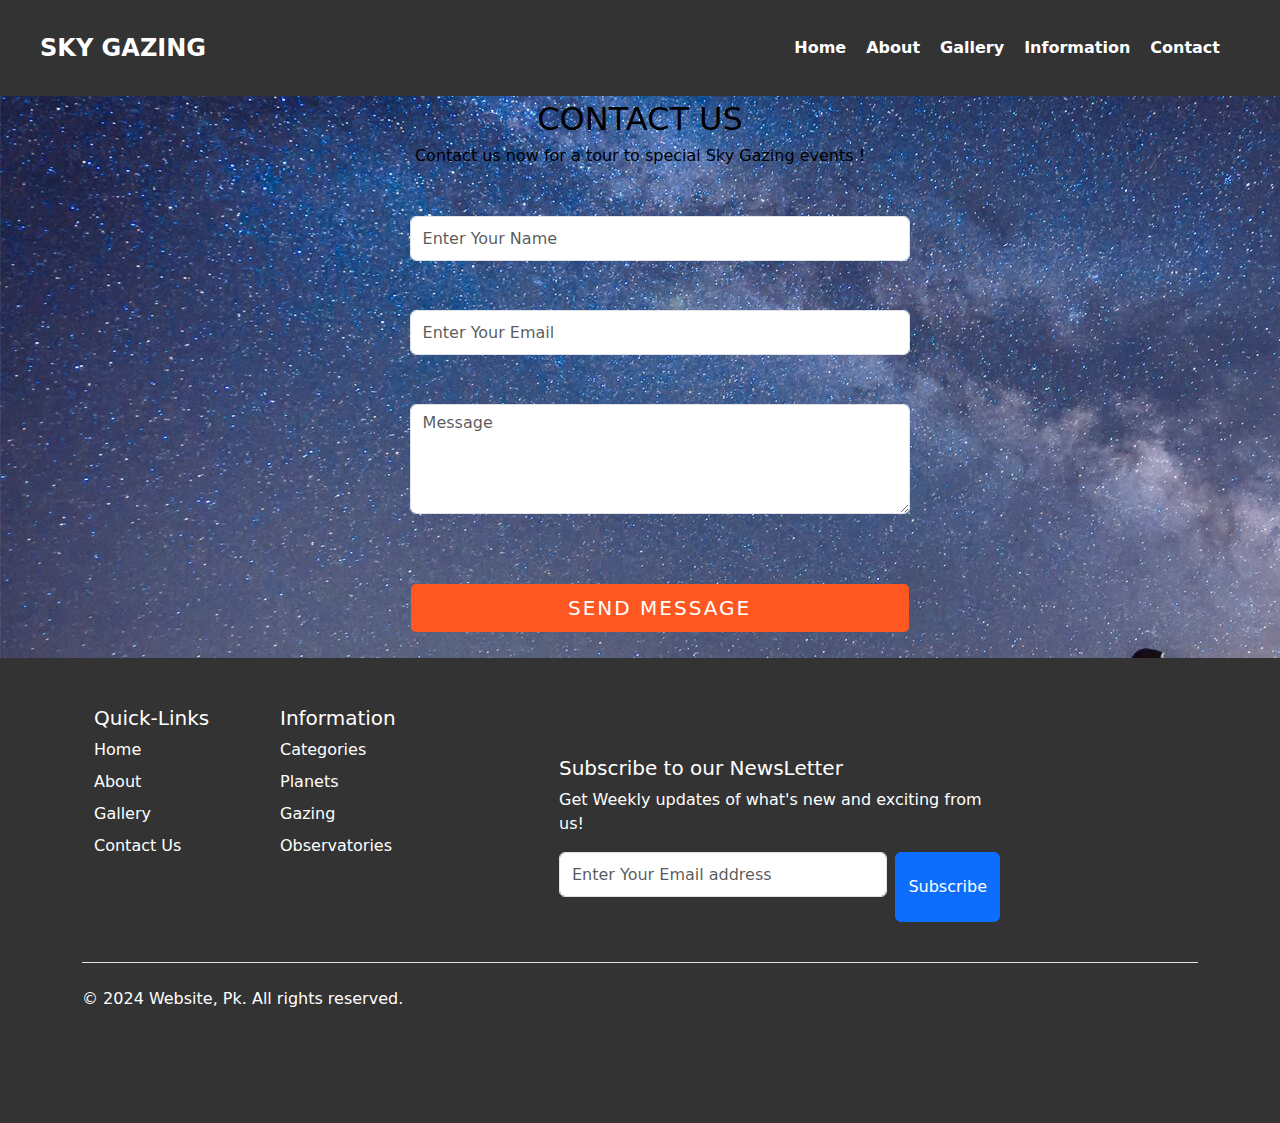
<file: CONTACTUS.html>
<!DOCTYPE html>
<html lang="en">
<head>
    <meta charset="UTF-8">
    <meta name="viewport" content="width=device-width, initial-scale=1.0">
   <link rel="stylesheet" href="https://cdn.jsdelivr.net/npm/bootstrap@5.3.2/dist/css/bootstrap.min.css">  
   <link rel="stylesheet" href="CSS/contactus.css">
   <link rel="stylesheet" href="https://cdnjs.cloudflare.com/ajax/libs/font-awesome/6.5.1/css/all.min.css" integrity="sha512-DTOQO9RWCH3ppGqcWaEA1BIZOC6xxalwEsw9c2QQeAIftl+Vegovlnee1c9QX4TctnWMn13TZye+giMm8e2LwA==" crossorigin="anonymous" referrerpolicy="no-referrer" />
   <title>Contact Us</title>
</head>
<body>
   
  <header class="fixed-header">
    <div class="logo"><a href="index.html">SKY GAZING</a></div>
    <nav>
        <ul>
            <li><a href="index.html">Home</a></li>
            <li><a href="ABOUTUS.html">About</a></li>
            <li><a href="Gallery.html">Gallery</a></li>
            <li class="dropdown">
                <a href="#" class="dropbtn">Information</a>
                <div class="dropdown-content">
                    <a href="categories.html">Categories</a>
                    <a href="planets.html">Planets</a>
                    <a href="gazing.html">Gazing</a>
                    <a href="observatories.html">Observatories</a>
                </div>
            </li>
            <li><a href="CONTACTUS.html">Contact</a></li>
        </ul>
    </nav>
</header>
      <script src="https://cdn.jsdelivr.net/npm/bootstrap@5.3.2/dist/js/bootstrap.bundle.min.js"></script>



      <div class="title">
        <h1>CONTACT US</h1>
        <h2>Contact us now for a tour to special Sky Gazing events ! </h2>
      </div>
      <div class="box" style="margin-left: 32%;">
        <form>
          <input type="text" name="name" class="form-control" placeholder= "Enter Your Name" required><br>
          <input type="email" name="email" class="form-control" placeholder="Enter Your Email" required><br>
          <textarea name="message" class="form-control" placeholder="Message" rows="4" required></textarea><br>
          <input type="submit" name="" class="form-control submit" value="SEND MESSAGE">
        </form>
      </div>


        <!-- Site footer -->
        <div class="colorchange">

          <div class="container">
            <footer class="py-5">
              <div class="row">
                <div class="col-6 col-md-2 mb-3">
                  <h5>Quick-Links</h5>
                  <ul class="nav flex-column">
                    <li class="nav-item mb-2"><a href="index.html" class="nav-link p-0 text-body-secondary">Home</a></li>
                    <li class="nav-item mb-2"><a href="ABOUT US.html" class="nav-link p-0 text-body-secondary">About</a></li>
                    <li class="nav-item mb-2"><a href="Gallery.html" class="nav-link p-0 text-body-secondary">Gallery</a></li>
                    <li class="nav-item mb-2"><a href="CONTACTUS.html" class="nav-link p-0 text-body-secondary">Contact Us</a></li>
                  </ul>
                </div>
          
                <div class="col-6 col-md-2 mb-3">
                  <h5>Information</h5>
                  <ul class="nav flex-column">
                    <li class="nav-item mb-2"><a href="#" class="nav-link p-0 text-body-secondary">Categories</a></li>
                    <li class="nav-item mb-2"><a href="#" class="nav-link p-0 text-body-secondary">Planets</a></li>
                    <li class="nav-item mb-2"><a href="#" class="nav-link p-0 text-body-secondary"> Gazing</a></li>
                    <li class="nav-item mb-2"><a href="#" class="nav-link p-0 text-body-secondary"> Observatories</a></li>
                  </ul>
                </div>
          
                <div class="col-md-5 offset-md-1 mb-3">
                  <form>
                    <h5>Subscribe to our NewsLetter</h5>
                    <p>Get Weekly updates of what's new and exciting from us! <!DOCTYPE html>
                    <html lang="en">
                    <head>
                      <meta charset="UTF-8">
                      <meta name="viewport" content="width=device-width, initial-scale=1.0">
                      <title>Document</title>
                    </head>
                    <body>
                      
                    </body>
                    </html></p>
                    <div class="d-flex flex-column flex-sm-row w-100 gap-2">
                      <label for="newsletter1" class="visually-hidden">Email address</label>
                      <input id="newsletter1" type="text" class="form-control" placeholder="Enter Your Email address">
                      <button class="btn btn-primary" type="button">Subscribe</button>
                    </div>
                  </form>
                </div>
              </div>
          
              <div class="d-flex flex-column flex-sm-row justify-content-between py-4 my-4 border-top">
                <p>© 2024 Website, Pk. All rights reserved.</p>
                <ul class="list-unstyled d-flex">
                  <li class="ms-3"><a class="link-body-emphasis" href="#"><svg class="bi" width="24" height="24"><use xlink:href="#twitter"></use></svg></a></li>
                  <li class="ms-3"><a class="link-body-emphasis" href="#"><svg class="bi" width="24" height="24"><use xlink:href="#instagram"></use></svg></a></li>
                  <li class="ms-3"><a class="link-body-emphasis" href="#"><svg class="bi" width="24" height="24"><use xlink:href="#facebook"></use></svg></a></li>
                </ul>
              </div>
            </footer>
          </div>

        </div>
          <style>

body {
color: #fff;
background-color: #fff; /* Set background color for the body */
}
.colorchange{
background-color: #333;
}

.container, .container-fluid, .container-lg, .container-md, .container-sm, .container-xl, .container-xxl {
color: #fff;
}

.nav-link, .link-body-emphasis {
color: #fff !important;
}

.footer {
background-color: #fff;
color: #fff;
}

h5 {
color: #fff;
}

.form-control {
color: #333; /* Set text color for form controls */
background-color: #fff; /* Set background color for form controls */
}

/* Adjustments for better readability */
.row {
margin-right: 0; /* Remove default margin for rows */
margin-left: 0;
}

/* You can further customize the styles as needed */

            
          .container, .container-fluid, .container-lg, .container-md, .container-sm, .container-xl, .container-xxl {
--bs-gutter-x: 1.5rem;
--bs-gutter-y: 0;
width: 100%;
padding-right: calc(var(--bs-gutter-x) * .5);
padding-left: calc(var(--bs-gutter-x) * .5);
margin-right: auto;
margin-left: auto;
}
*, ::after, ::before {
box-sizing: border-box;
}
user agent stylesheet
div {
display: block;
}
body {
margin: 0;
font-family: var(--bs-body-font-family);
font-size: var(--bs-body-font-size);
font-weight: var(--bs-body-font-weight);
line-height: var(--bs-body-line-height);
color: var(--bs-body-color);
text-align: var(--bs-body-text-align);
background-color: var(--bs-body-bg);
-webkit-text-size-adjust: 100%;
-webkit-tap-highlight-color: transparent;
}
:root {
--bs-breakpoint-xs: 0;
--bs-breakpoint-sm: 576px;
--bs-breakpoint-md: 768px;
--bs-breakpoint-lg: 992px;
--bs-breakpoint-xl: 1200px;
--bs-breakpoint-xxl: 1400px;
}
:root, [data-bs-theme=light] {
--bs-blue: #0d6efd;
--bs-indigo: #6610f2;
--bs-purple: #6f42c1;
--bs-pink: #d63384;
--bs-red: #dc3545;
--bs-orange: #fd7e14;
--bs-yellow: #ffc107;
--bs-green: #198754;
--bs-teal: #20c997;
--bs-cyan: #0dcaf0;
--bs-black: #000;
--bs-white: #fff;
--bs-gray: #6c757d;
--bs-gray-dark: #343a40;
--bs-gray-100: #f8f9fa;
--bs-gray-200: #e9ecef;
--bs-gray-300: #dee2e6;
--bs-gray-400: #ced4da;
--bs-gray-500: #adb5bd;
--bs-gray-600: #6c757d;
--bs-gray-700: #495057;
--bs-gray-800: #343a40;
--bs-gray-900: #212529;
--bs-primary: #0d6efd;
--bs-secondary: #6c757d;
--bs-success: #198754;
--bs-info: #0dcaf0;
--bs-warning: #ffc107;
--bs-danger: #dc3545;
--bs-light: #f8f9fa;
--bs-dark: #212529;
--bs-primary-rgb: 13,110,253;
--bs-secondary-rgb: 108,117,125;
--bs-success-rgb: 25,135,84;
--bs-info-rgb: 13,202,240;
--bs-warning-rgb: 255,193,7;
--bs-danger-rgb: 220,53,69;
--bs-light-rgb: 248,249,250;
--bs-dark-rgb: 33,37,41;
--bs-primary-text-emphasis: #052c65;
--bs-secondary-text-emphasis: #2b2f32;
--bs-success-text-emphasis: #0a3622;
--bs-info-text-emphasis: #055160;
--bs-warning-text-emphasis: #664d03;
--bs-danger-text-emphasis: #58151c;
--bs-light-text-emphasis: #495057;
--bs-dark-text-emphasis: #495057;
--bs-primary-bg-subtle: #cfe2ff;
--bs-secondary-bg-subtle: #e2e3e5;
--bs-success-bg-subtle: #d1e7dd;
--bs-info-bg-subtle: #cff4fc;
--bs-warning-bg-subtle: #fff3cd;
--bs-danger-bg-subtle: #f8d7da;
--bs-light-bg-subtle: #fcfcfd;
--bs-dark-bg-subtle: #ced4da;
--bs-primary-border-subtle: #9ec5fe;
--bs-secondary-border-subtle: #c4c8cb;
--bs-success-border-subtle: #a3cfbb;
--bs-info-border-subtle: #9eeaf9;
--bs-warning-border-subtle: #ffe69c;
--bs-danger-border-subtle: #f1aeb5;
--bs-light-border-subtle: #e9ecef;
--bs-dark-border-subtle: #adb5bd;
--bs-white-rgb: 255,255,255;
--bs-black-rgb: 0,0,0;
--bs-font-sans-serif: system-ui,-apple-system,"Segoe UI",Roboto,"Helvetica Neue","Noto Sans","Liberation Sans",Arial,sans-serif,"Apple Color Emoji","Segoe UI Emoji","Segoe UI Symbol","Noto Color Emoji";
--bs-font-monospace: SFMono-Regular,Menlo,Monaco,Consolas,"Liberation Mono","Courier New",monospace;
--bs-gradient: linear-gradient(180deg, rgba(255, 255, 255, 0.15), rgba(255, 255, 255, 0));
--bs-body-font-family: var(--bs-font-sans-serif);
--bs-body-font-size: 1rem;
--bs-body-font-weight: 400;
--bs-body-line-height: 1.5;
--bs-body-color: #212529;
--bs-body-color-rgb: 33,37,41;
--bs-body-bg:#333;
--bs-body-bg-rgb: 255,255,255;
--bs-emphasis-color: #000;
--bs-emphasis-color-rgb: 0,0,0;
--bs-secondary-color: rgba(33, 37, 41, 0.75);
--bs-secondary-color-rgb: 33,37,41;
--bs-secondary-bg: #e9ecef;
--bs-secondary-bg-rgb: 233,236,239;
--bs-tertiary-color: rgba(33, 37, 41, 0.5);
--bs-tertiary-color-rgb: 33,37,41;
--bs-tertiary-bg: #f8f9fa;
--bs-tertiary-bg-rgb: 248,249,250;
--bs-heading-color: inherit;
--bs-link-color: #0d6efd;
--bs-link-color-rgb: 13,110,253;
--bs-link-decoration: underline;
--bs-link-hover-color: #0a58ca;
--bs-link-hover-color-rgb: 10,88,202;
--bs-code-color: #d63384;
--bs-highlight-color: #212529;
--bs-highlight-bg: #fff3cd;
--bs-border-width: 1px;
--bs-border-style: solid;
--bs-border-color: #dee2e6;
--bs-border-color-translucent: rgba(0, 0, 0, 0.175);
--bs-border-radius: 0.375rem;
--bs-border-radius-sm: 0.25rem;
--bs-border-radius-lg: 0.5rem;
--bs-border-radius-xl: 1rem;
--bs-border-radius-xxl: 2rem;
--bs-border-radius-2xl: var(--bs-border-radius-xxl);
--bs-border-radius-pill: 50rem;
--bs-box-shadow: 0 0.5rem 1rem rgba(0, 0, 0, 0.15);
--bs-box-shadow-sm: 0 0.125rem 0.25rem rgba(0, 0, 0, 0.075);
--bs-box-shadow-lg: 0 1rem 3rem rgba(0, 0, 0, 0.175);
--bs-box-shadow-inset: inset 0 1px 2px rgba(0, 0, 0, 0.075);
--bs-focus-ring-width: 0.25rem;
--bs-focus-ring-opacity: 0.25;
--bs-focus-ring-color: rgba(13, 110, 253, 0.25);
--bs-form-valid-color: #198754;
--bs-form-valid-border-color: #198754;
--bs-form-invalid-color: #dc3545;
--bs-form-invalid-border-color: #dc3545;
}
@media (max-width: 768px)
:root {
--docsearch-spacing: 10px;
--docsearch-footer-height: 40px;
}
:root {
--docsearch-primary-color: #5468ff;
--docsearch-text-color: #1c1e21;
--docsearch-spacing: 12px;
--docsearch-icon-stroke-width: 1.4;
--docsearch-highlight-color: var(--docsearch-primary-color);
--docsearch-muted-color: #969faf;
--docsearch-container-background: rgba(101,108,133,0.8);
--docsearch-logo-color: #5468ff;
--docsearch-modal-width: 560px;
--docsearch-modal-height: 600px;
--docsearch-modal-background: #f5f6f7;
--docsearch-modal-shadow: inset 1px 1px 0 0 hsla(0,0%,100%,0.5),0 3px 8px 0 #555a64;
--docsearch-searchbox-height: 56px;
--docsearch-searchbox-background: #ebedf0;
--docsearch-searchbox-focus-background: #fff;
--docsearch-searchbox-shadow: inset 0 0 0 2px var(--docsearch-primary-color);
--docsearch-hit-height: 56px;
--docsearch-hit-color: #444950;
--docsearch-hit-active-color: #fff;
--docsearch-hit-background: #fff;
--docsearch-hit-shadow: 0 1px 3px 0 #d4d9e1;
--docsearch-key-gradient: linear-gradient(-225deg,#d5dbe4,#f8f8f8);
--docsearch-key-shadow: inset 0 -2px 0 0 #cdcde6,inset 0 0 1px 1px #fff,0 1px 2px 1px rgba(30,35,90,0.4);
--docsearch-footer-height: 44px;
--docsearch-footer-background: #fff;
--docsearch-footer-shadow: 0 -1px 0 0 #e0e3e8,0 -3px 6px 0 rgba(69,98,155,0.12);
}
*, ::after, ::before {
box-sizing: border-box;
}
*, ::after, ::before {
box-sizing: border-box;
}
          </style>
        
</body>
</html>
<!DOCTYPE html>
<html lang="en">

<head>
<meta charset="UTF-8">
<meta name="viewport" content="width=device-width, initial-scale=1.0">
<link rel="stylesheet" href="https://cdn.jsdelivr.net/npm/bootstrap@5.3.2/dist/css/bootstrap.min.css">
<link rel="stylesheet" href="CSS/INDEX.css">
<link rel="stylesheet" href="https://cdnjs.cloudflare.com/ajax/libs/font-awesome/6.5.1/css/all.min.css"
    integrity="sha512-DTOQO9RWCH3ppGqcWaEA1BIZOC6xxalwEsw9c2QQeAIftl+Vegovlnee1c9QX4TctnWMn13TZye+giMm8e2LwA=="
    crossorigin="anonymous" referrerpolicy="no-referrer" />
<link href="https://fonts.googleapis.com/css?family=Open+Sans:300,300i,400,400i,600,600i,700,700i|Raleway:300,300i,400,400i,500,500i,600,600i,700,700i|Poppins:300,300i,400,400i,500,500i,600,600i,700,700i"
    rel="stylesheet">

<style>
    body {
        color: #fff;
        background-color: #fff;
    }

    .container,
    .container-fluid,
    .container-lg,
    .container-md,
    .container-sm,
    .container-xl,
    .container-xxl {
        color: #fff;
    }

    .nav-link,
    .link-body-emphasis {
        color: #fff !important;
    }

    .footer {
        background-color: #fff;
        color: #fff;
    }

    h5 {
        color: #fff;
    }

    .form-control {
        color: #333;
        background-color: #fff;
    }

    /* Adjustments for better readability */
    .row {
        margin-right: 0;
        /* Remove default margin for rows */
        margin-left: 0;
    }

    /* You can further customize the styles as needed */

    .container,
    .container-fluid,
    .container-lg,
    .container-md,
    .container-sm,
    .container-xl,
    .container-xxl {
        --bs-gutter-x: 1.5rem;
        --bs-gutter-y: 0;
        width: 100%;
        padding-right: calc(var(--bs-gutter-x) * .5);
        padding-left: calc(var(--bs-gutter-x) * .5);
        margin-right: auto;
        margin-left: auto;
    }

    *,
    ::after,
    ::before {
        box-sizing: border-box;
    }

    div {
        display: block;
    }
</style>

<title>Document</title>
</head>

<body>
<header class="fixed-header">
    <div class="logo"><a href="index.html">SKY GAZING</a></div>
    <nav>
        <ul>
            <li><a href="index.html">Home</a></li>
            <li><a href="ABOUTUS.html">About</a></li>
            <li><a href="Gallery.html">Gallery</a></li>
            <li class="dropdown">
                <a href="#" class="dropbtn">Information</a>
                <div class="dropdown-content">
                    <a href="categories.html">Categories</a>
                    <a href="planets.html">Planets</a>
                    <a href="gazing.html">Gazing</a>
                    <a href="observatories.html">Observatories</a>
                </div>
            </li>
            <li><a href="CONTACTUS.html">Contact</a></li>
        </ul>
    </nav>
</header>




    </body>
</html>
</file>
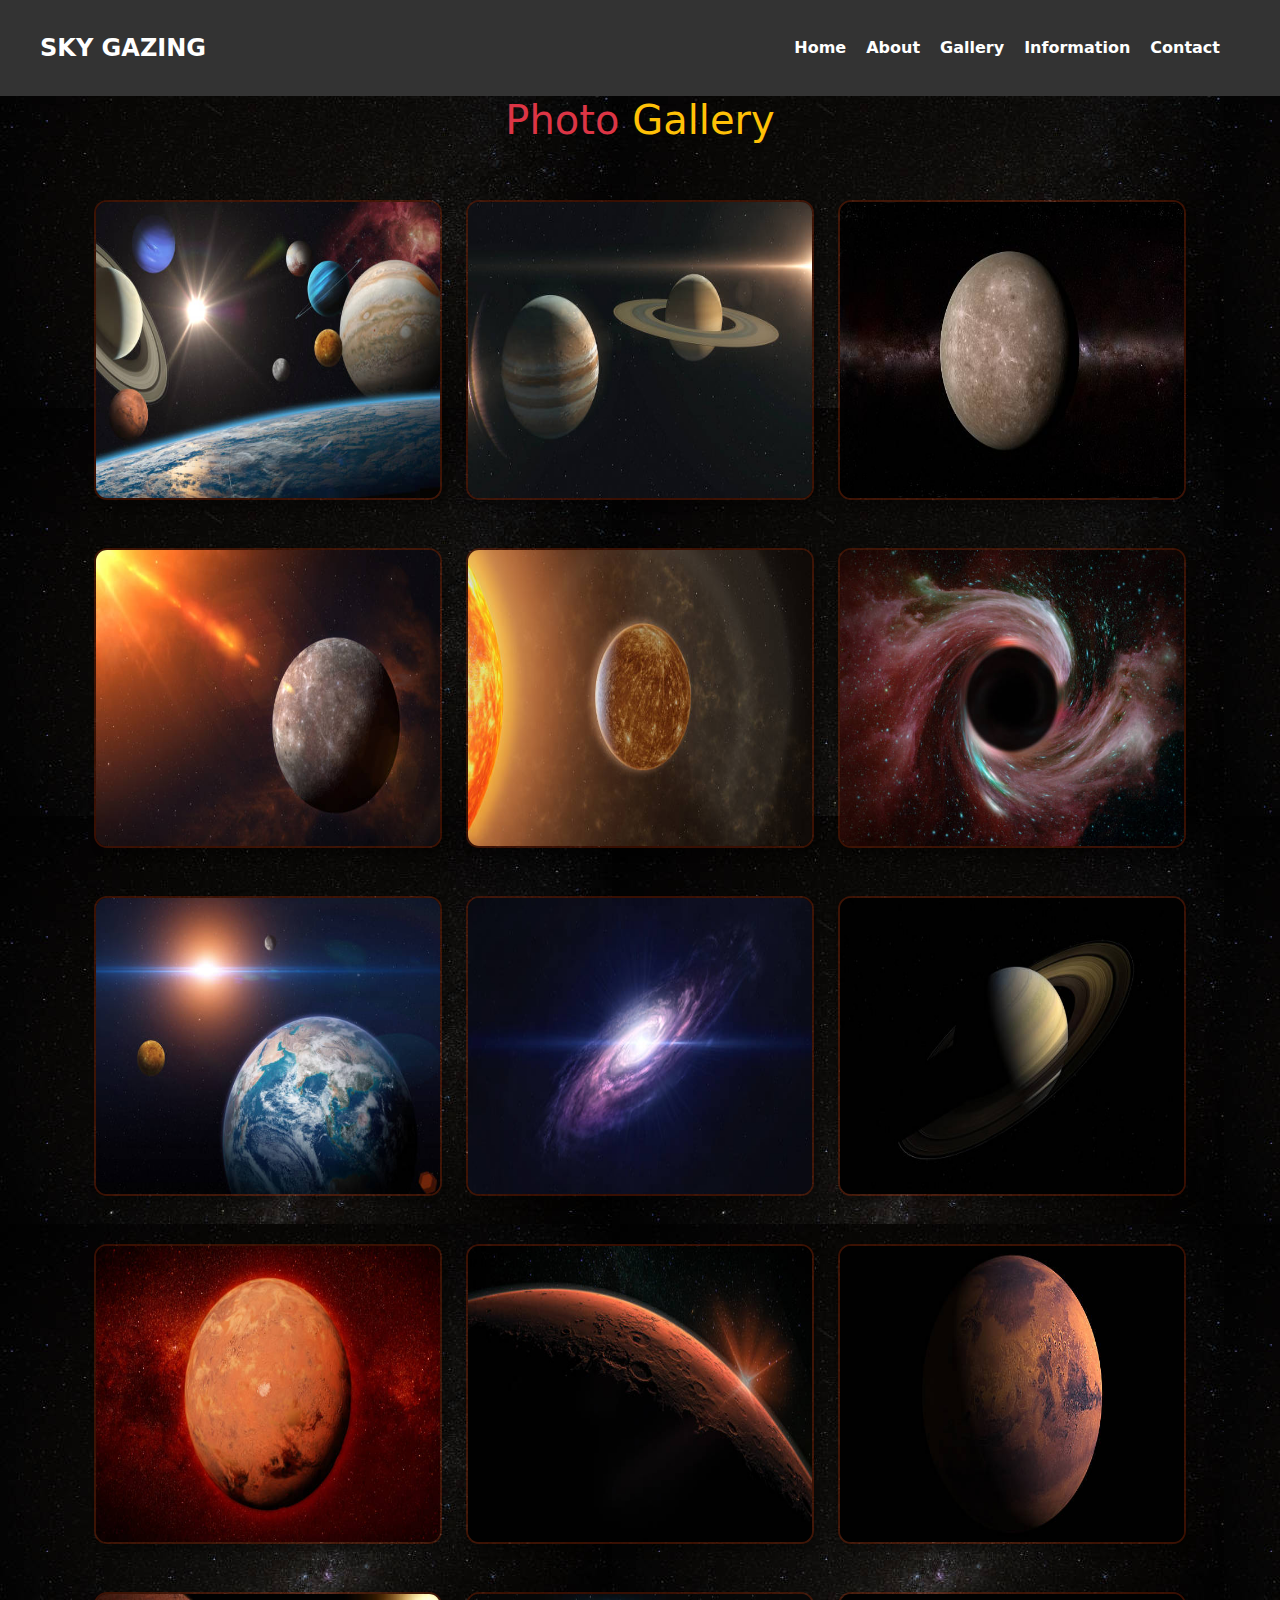
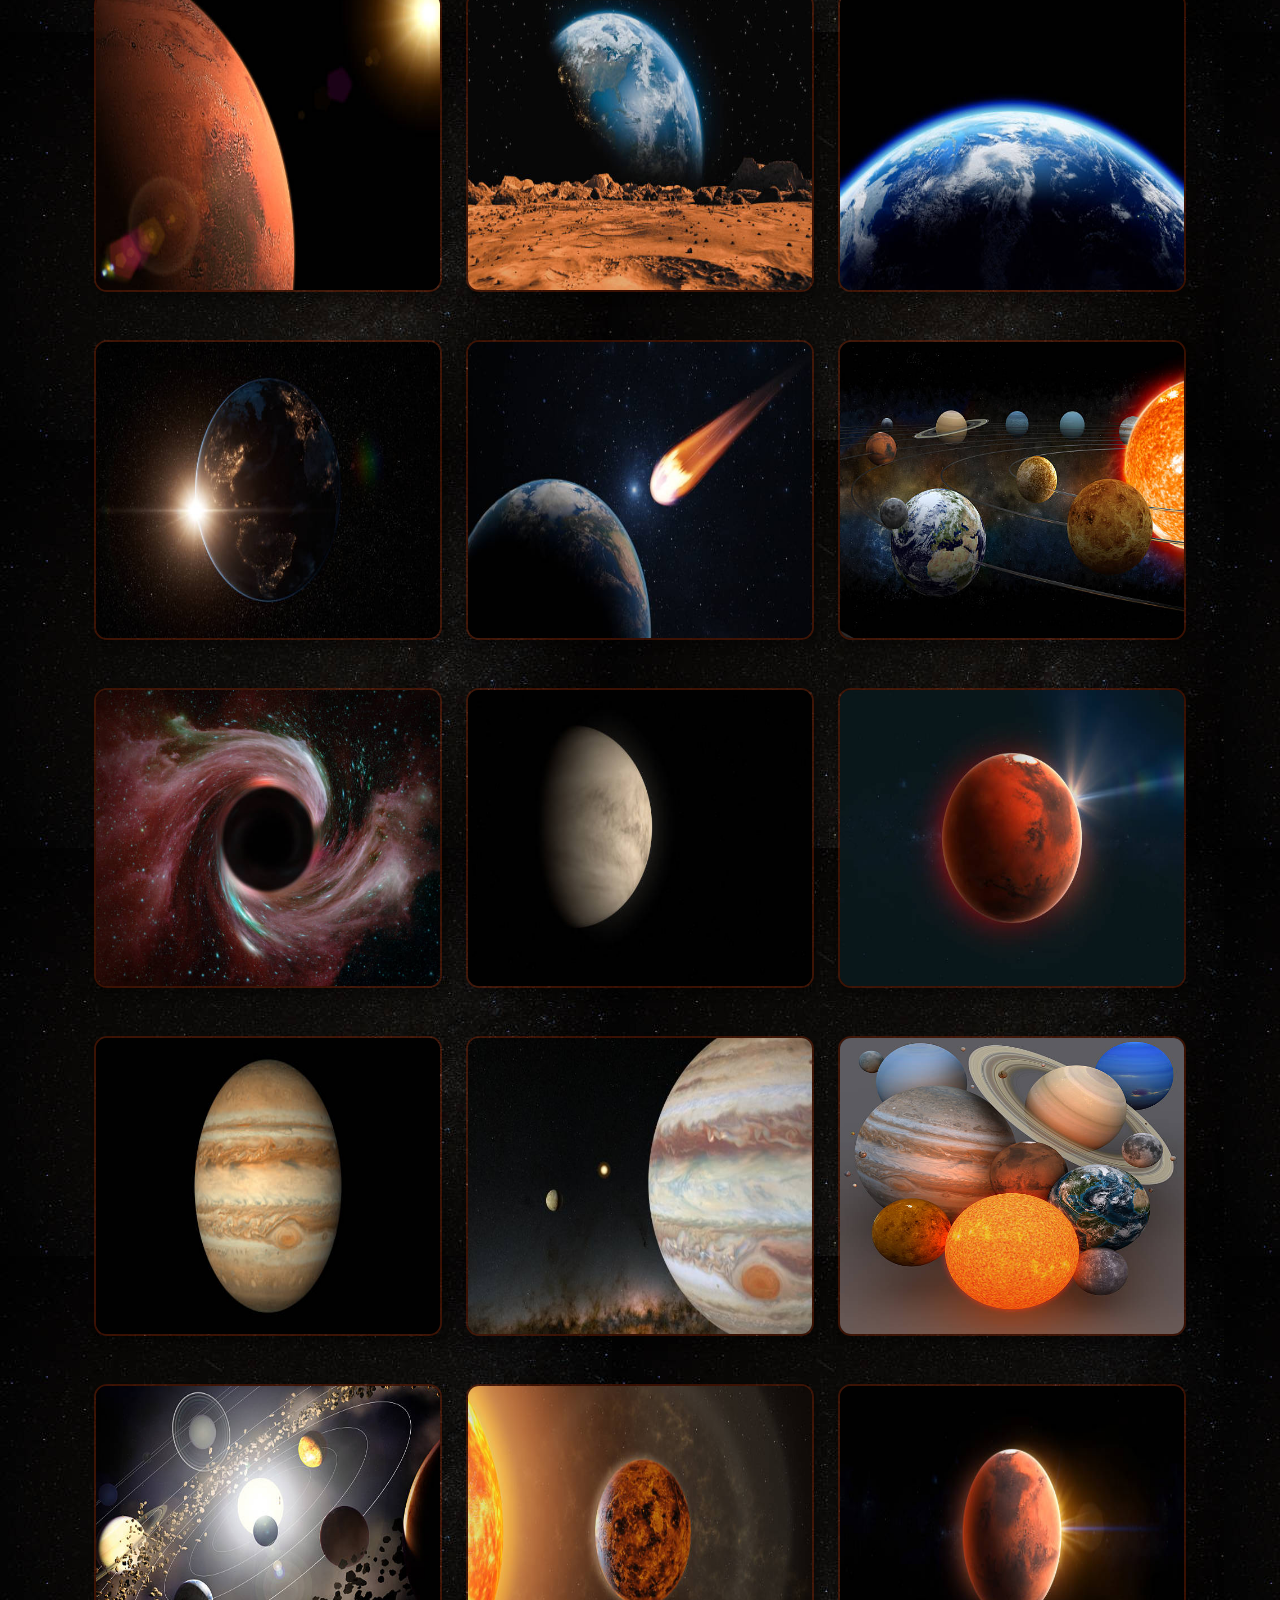
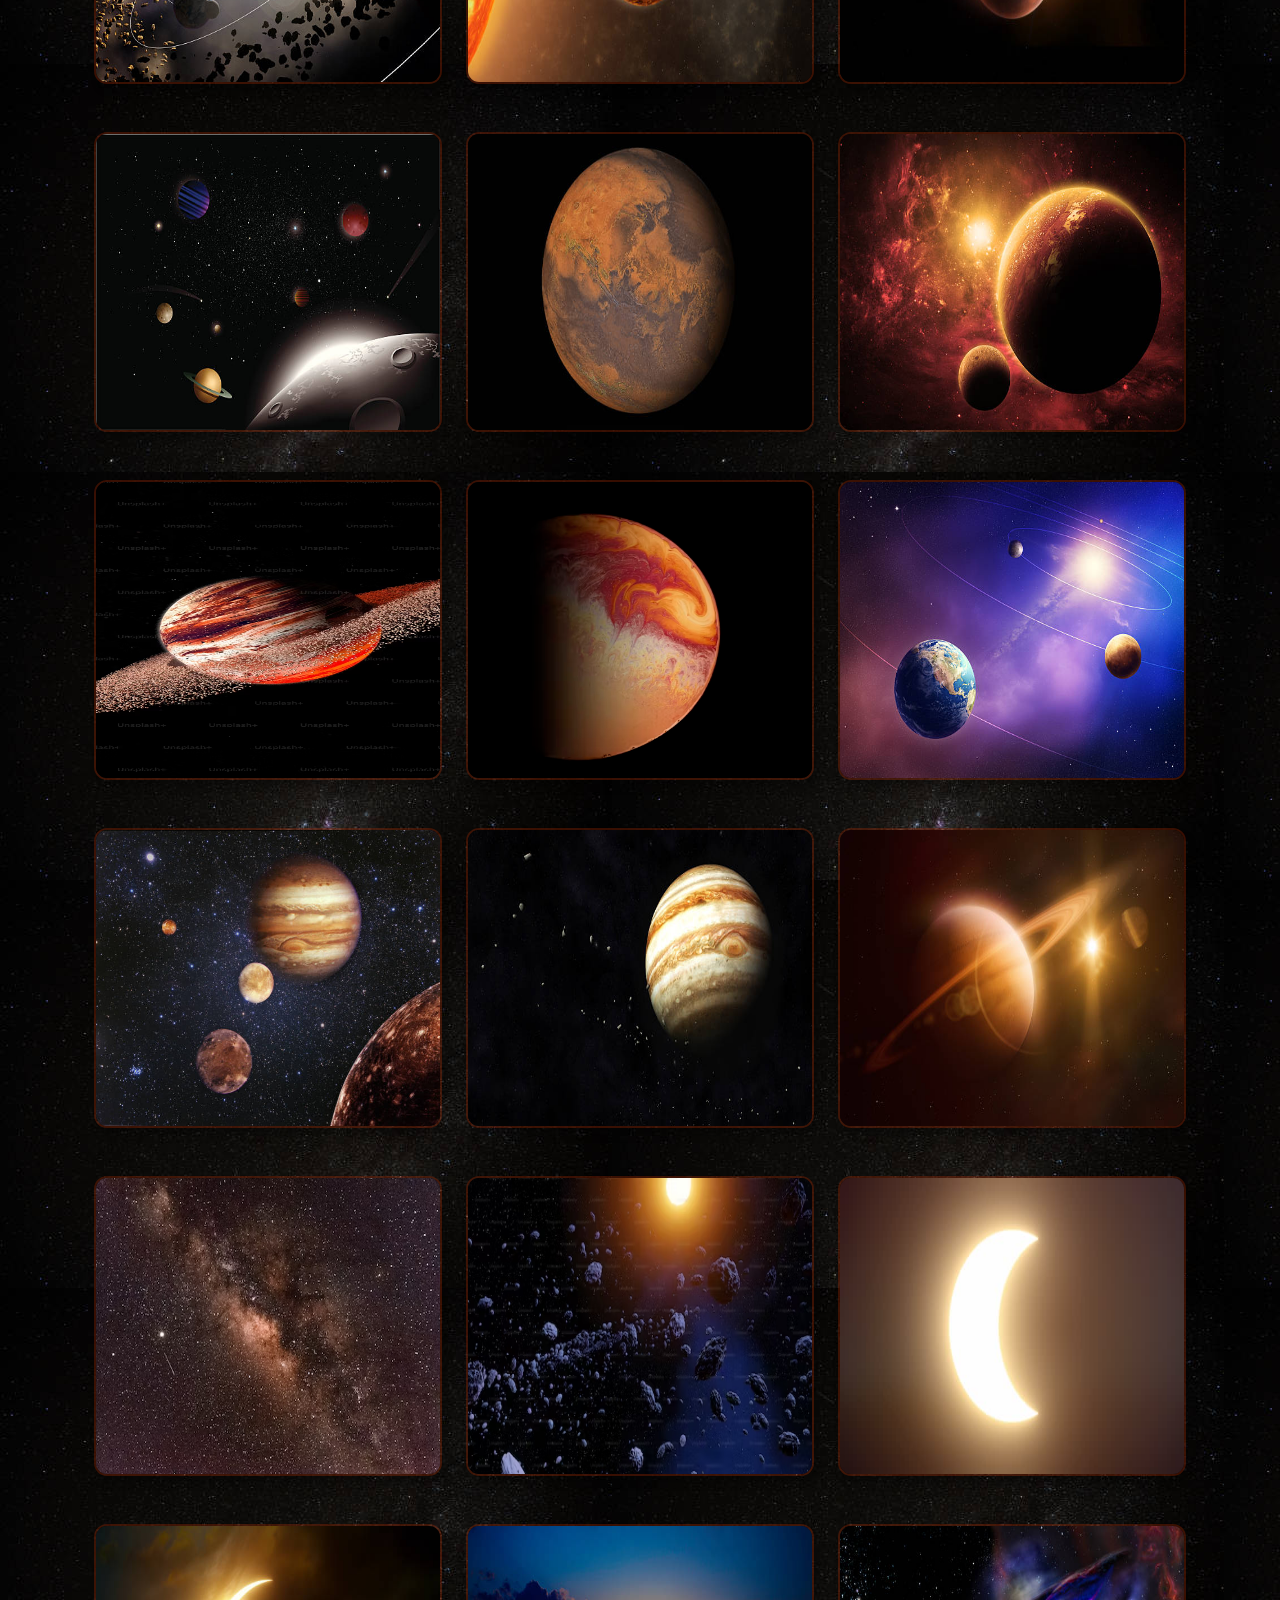
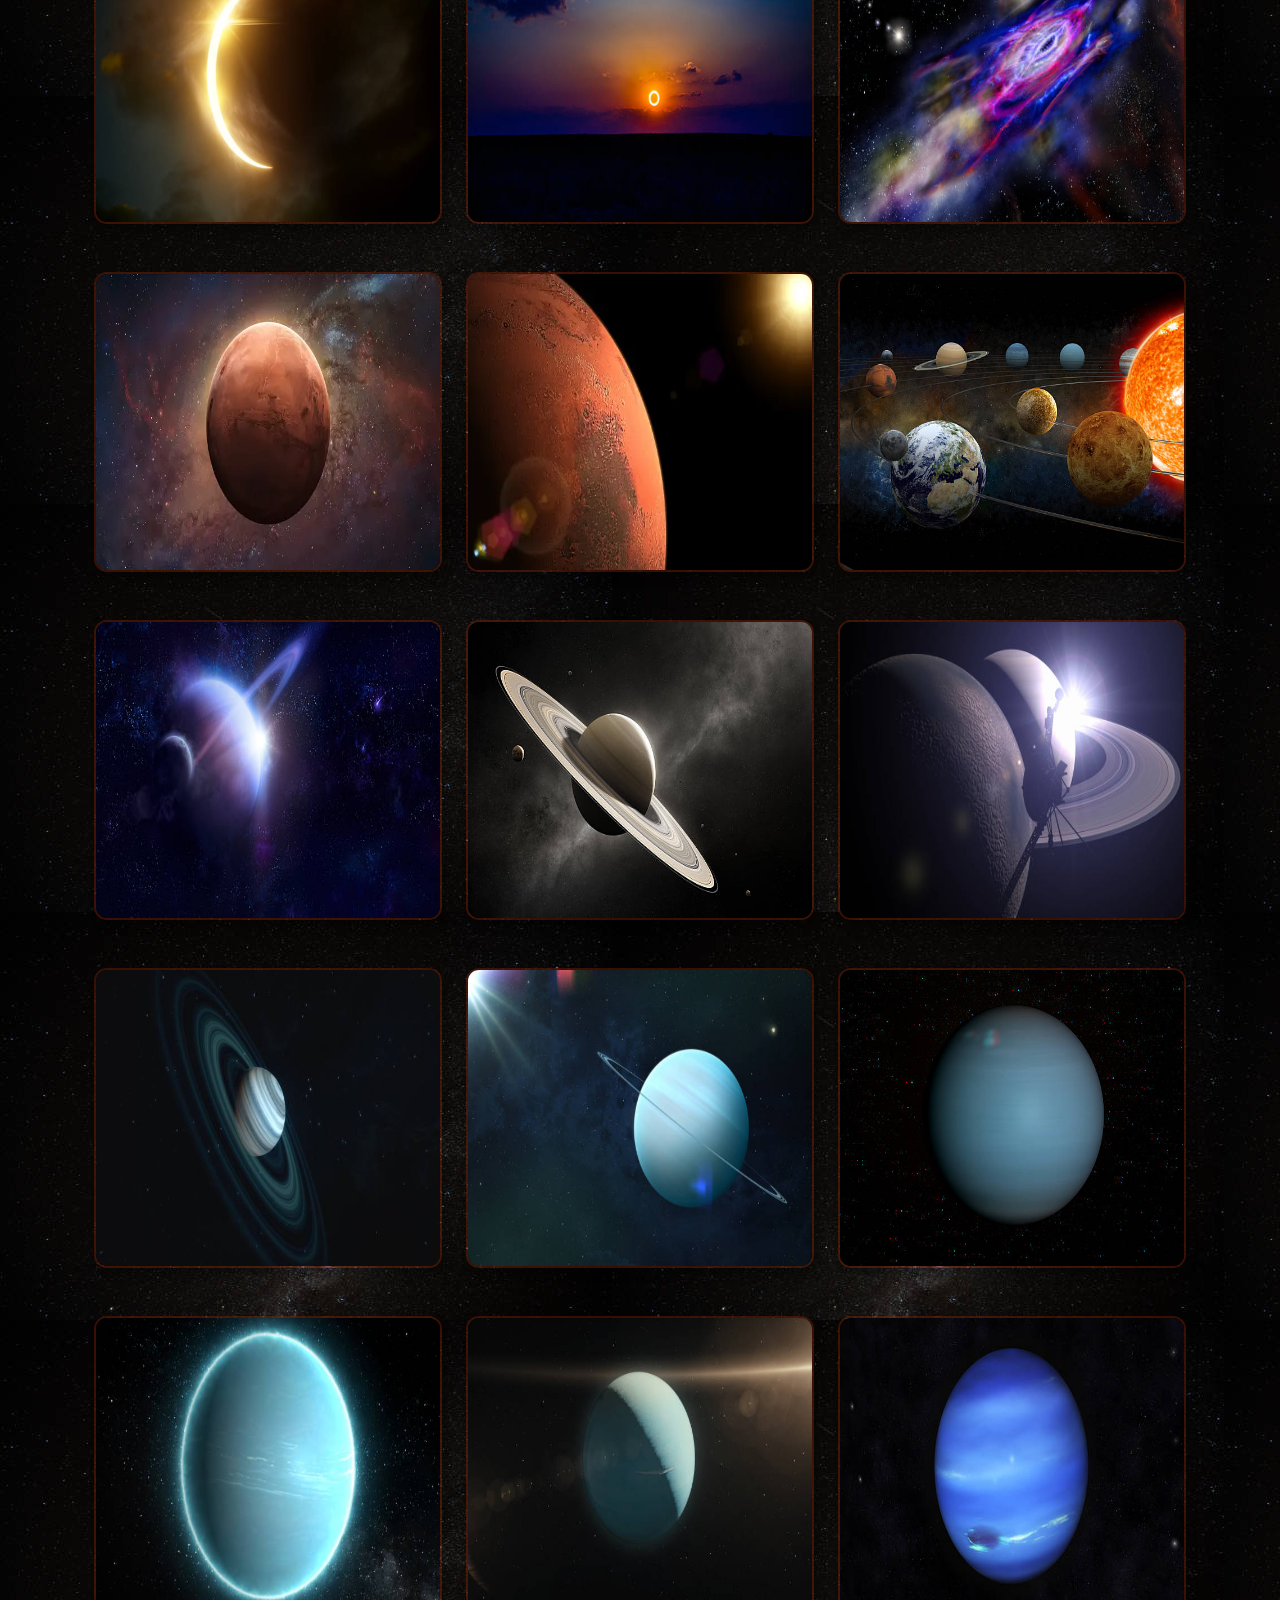
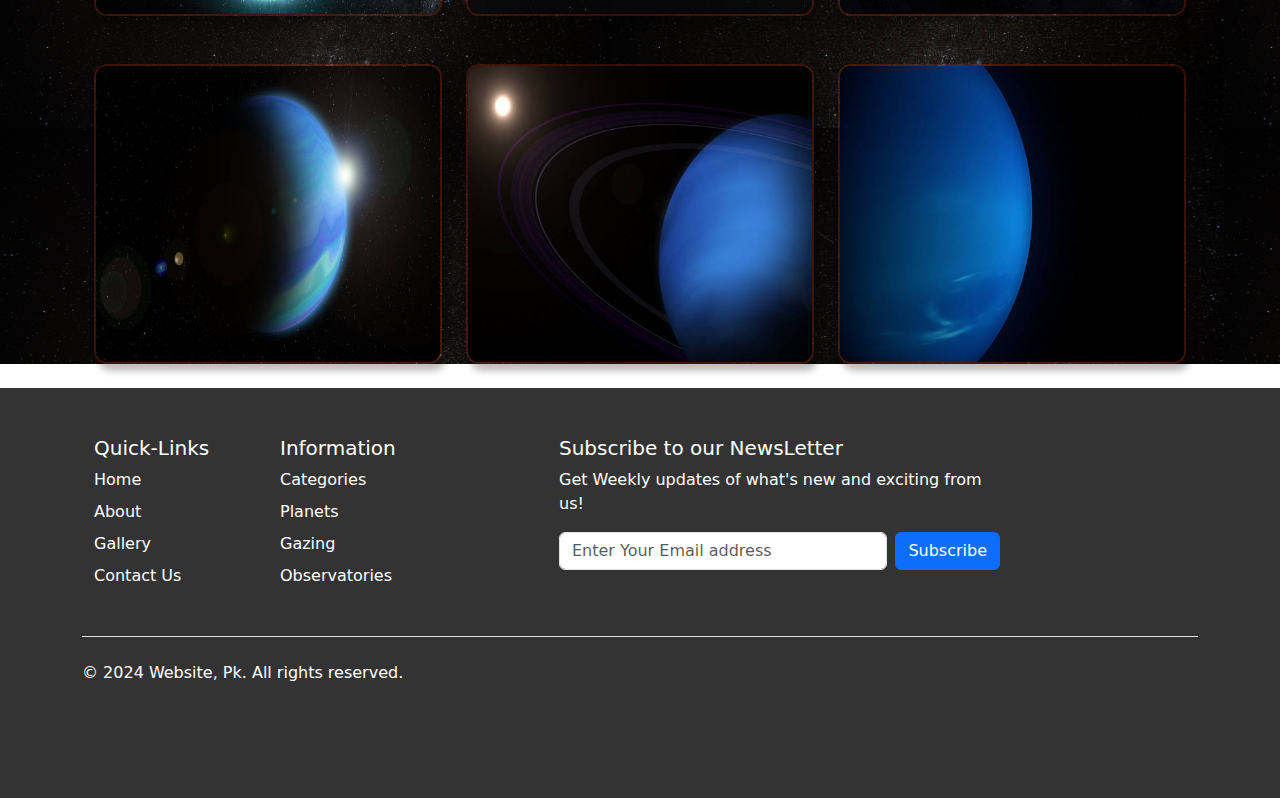
<file: Gallery.html>
<!DOCTYPE html>
<html lang="en">
<head>
    <meta charset="UTF-8">
    <meta name="viewport" content="width=device-width, initial-scale=1.0">
   <link rel="stylesheet" href="https://cdn.jsdelivr.net/npm/bootstrap@5.3.2/dist/css/bootstrap.min.css">  
   <link rel="stylesheet" href="CSS/gallery.css">
   <link rel="stylesheet" href="https://cdnjs.cloudflare.com/ajax/libs/font-awesome/6.5.1/css/all.min.css" integrity="sha512-DTOQO9RWCH3ppGqcWaEA1BIZOC6xxalwEsw9c2QQeAIftl+Vegovlnee1c9QX4TctnWMn13TZye+giMm8e2LwA==" crossorigin="anonymous" referrerpolicy="no-referrer" />
   <title>Gallery</title>
   <script src="https://cdn.jsdelivr.net/npm/bootstrap@5.3.2/dist/js/bootstrap.bundle.min.js"></script>
</head>
<body>
   
  <header class="fixed-header">
    <div class="logo"><a href="index.html">SKY GAZING</a></div>
    <nav>
        <ul>
            <li><a href="index.html">Home</a></li>
            <li><a href="ABOUTUS.html">About</a></li>
            <li><a href="Gallery.html">Gallery</a></li>
            <li class="dropdown">
                <a href="#" class="dropbtn">Information</a>
                <div class="dropdown-content">
                    <a href="categories.html">Categories</a>
                    <a href="planets.html">Planets</a>
                    <a href="gazing.html">Gazing</a>
                    <a href="observatories.html">Observatories</a>
                </div>
            </li>
            <li><a href="CONTACTUS.html">Contact</a></li>
        </ul>
    </nav>
</header>

<div style="background-image: url(IMAGES/planet-pics/img.jpg);">
    <div class="heading p-5 text-center text-light">
        <h1 class="mt-5"><span class="text-danger">Photo</span>&nbsp;<span class="text-warning">Gallery</span></h1>
    </div>

      <div class="container">
        <!-- mercury -->
        <div class="row row-cols-1 row-cols-sm-1 row-cols-md-2 row-cols-lg-3 g-4">
            <div class="col">
                <div class="card-body">
                    <img src="IMAGES/planet-pics/pic1.jpg" width="400" height="300" class="card-img-top" alt="Loading image">
                </div>
            </div>
            <div class="col">
                <div class="card-body">
                    <img src="IMAGES/planet-pics/pic2.jpg" width="400" height="300" class="card-img-top" alt="Loading image">
                </div>
            </div>
            <div class="col">
                <div class="card-body">
                    <img src="IMAGES/planet-pics/pic3.jpg" width="400" height="300" class="card-img-top" alt="Loading image">
                </div>
            </div>
        </div>
        <div class="row row-cols-1 row-cols-md-2  row-cols-lg-3 g-4 mt-4">
            <div class="col">
                <div class="card-body">
                    <img src="IMAGES/planet-pics/pic4.jpg" width="400" height="300" class="card-img-top" alt="Loading image">
                </div>

            </div>
            <div class="col">
                <div class="card-body">
                    <img src="IMAGES/planet-pics/pic5.jpg" width="400" height="300" class="card-img-top" alt="Loading image">
                </div>
            </div>
            <div class="col">
                <div class="card-body">
                    <img src="IMAGES/planet-pics/pic6.jpg" width="400" height="300" class="card-img-top" alt="Loading image">
                </div>
            </div>
        </div>
        <div class="row row-cols-1 row-cols-md-2  row-cols-lg-3 g-4 mt-4">
            <div class="col">
                <div class="card-body">
                    <img src="IMAGES/planet-pics/pic7.jpg" width="400" height="300" class="card-img-top" alt="Loading image">
                </div>

            </div>
            <div class="col">
                <div class="card-body">
                    <img src="IMAGES/planet-pics/pic8.jpg" width="400" height="300" class="card-img-top" alt="Loading image">
                </div>
            </div>
            <div class="col">
                <div class="card-body">
                    <img src="IMAGES/planet-pics/pic9.jpg" width="400" height="300" class="card-img-top" alt="Loading image">
                </div>
            </div>
        </div>
        <div class="row row-cols-1 row-cols-md-2  row-cols-lg-3 g-4 mt-4">
            <div class="col">
                <div class="card-body">
                    <img src="IMAGES/planet-pics/pic10.jpg" width="400" height="300" class="card-img-top" alt="Loading image">
                </div>

            </div>
            <div class="col">
                <div class="card-body">
                    <img src="IMAGES/planet-pics/pic11.jpg" width="400" height="300" class="card-img-top" alt="Loading image">
                </div>
            </div>
            <div class="col">
                <div class="card-body">
                    <img src="IMAGES/planet-pics/pic12.jpg" width="400" height="300" class="card-img-top" alt="Loading image">
                </div>
            </div>
        </div>
        <div class="row row-cols-1 row-cols-md-2  row-cols-lg-3 g-4 mt-4">
            <div class="col">
                <div class="card-body">
                    <img src="IMAGES/planet-pics/pic13.jpg" width="400" height="300" class="card-img-top" alt="Loading image">
                </div>

            </div>
            <div class="col">
                <div class="card-body">
                    <img src="IMAGES/planet-pics/pic14.jpg" width="400" height="300" class="card-img-top" alt="Loading image">
                </div>
            </div>
            <div class="col">
                <div class="card-body">
                    <img src="IMAGES/planet-pics/pic15.jpg" width="400" height="300" class="card-img-top" alt="Loading image">
                </div>
            </div>
        </div>
        <div class="row row-cols-1 row-cols-md-2  row-cols-lg-3 g-4 mt-4">
            <div class="col">
                <div class="card-body">
                    <img src="IMAGES/planet-pics/pic16.jpg" width="400" height="300" class="card-img-top" alt="Loading image">
                </div>

            </div>
            <div class="col">
                <div class="card-body">
                    <img src="IMAGES/planet-pics/pic17.jpg" width="400" height="300" class="card-img-top" alt="Loading image">
                </div>
            </div>
            <div class="col">
                <div class="card-body">
                    <img src="IMAGES/planet-pics/pic18.jpg" width="400" height="300" class="card-img-top" alt="Loading image">
                </div>
            </div>
        </div>
        <div class="row row-cols-1 row-cols-md-2  row-cols-lg-3 g-4 mt-4">
            <div class="col">
                <div class="card-body">
                    <img src="IMAGES/planet-pics/pic19.jpg" width="400" height="300" class="card-img-top" alt="Loading image">
                </div>

            </div>
            <div class="col">
                <div class="card-body">
                    <img src="IMAGES/planet-pics/pic20.jpg" width="400" height="300" class="card-img-top" alt="Loading image">
                </div>
            </div>
            <div class="col">
                <div class="card-body">
                    <img src="IMAGES/planet-pics/pic21.jpg" width="400" height="300" class="card-img-top" alt="Loading image">
                </div>
            </div>
        </div>
        <div class="row row-cols-1 row-cols-md-2  row-cols-lg-3 g-4 mt-4">
            <div class="col">
                <div class="card-body">
                    <img src="IMAGES/planet-pics/pic22.jpg" width="400" height="300" class="card-img-top" alt="Loading image">
                </div>

            </div>
            <div class="col">
                <div class="card-body">
                    <img src="IMAGES/planet-pics/pic23.jpg" width="400" height="300" class="card-img-top" alt="Loading image">
                </div>
            </div>
            <div class="col">
                <div class="card-body">
                    <img src="IMAGES/planet-pics/pic24.jpg" width="400" height="300" class="card-img-top" alt="Loading image">
                </div>
            </div>
        </div>
        <div class="row row-cols-1 row-cols-md-2  row-cols-lg-3 g-4 mt-4">
            <div class="col">
                <div class="card-body">
                    <img src="IMAGES/planet-pics/pic25.jpg" width="400" height="300" class="card-img-top" alt="Loading image">
                </div>

            </div>
            <div class="col">
                <div class="card-body">
                    <img src="IMAGES/planet-pics/pic26.jpg" width="400" height="300" class="card-img-top" alt="Loading image">
                </div>
            </div>
            <div class="col">
                <div class="card-body">
                    <img src="IMAGES/planet-pics/pic27.jpg" width="400" height="300" class="card-img-top" alt="Loading image">
                </div>
            </div>
        </div>
        <div class="row row-cols-1 row-cols-md-2  row-cols-lg-3 g-4 mt-4">
            <div class="col">
                <div class="card-body">
                    <img src="IMAGES/planet-pics/pic28.jpg" width="400" height="300" class="card-img-top" alt="Loading image">
                </div>

            </div>
            <div class="col">
                <div class="card-body">
                    <img src="IMAGES/planet-pics/pic29.jpg" width="400" height="300" class="card-img-top" alt="Loading image">
                </div>
            </div>
            <div class="col">
                <div class="card-body">
                    <img src="IMAGES/planet-pics/pic30.jpg" width="400" height="300" class="card-img-top" alt="Loading image">
                </div>
            </div>
        </div>
        <div class="row row-cols-1 row-cols-md-2  row-cols-lg-3 g-4 mt-4">
            <div class="col">
                <div class="card-body">
                    <img src="IMAGES/planet-pics/pic31.avif" width="400" height="300" class="card-img-top" alt="Loading image">
                </div>

            </div>
            <div class="col">
                <div class="card-body">
                    <img src="IMAGES/planet-pics/pic32.avif" width="400" height="300" class="card-img-top" alt="Loading image">
                </div>
            </div>
            <div class="col">
                <div class="card-body">
                    <img src="IMAGES/planet-pics/pic33.jpg" width="400" height="300" class="card-img-top" alt="Loading image">
                </div>
            </div>
        </div>
        <div class="row row-cols-1 row-cols-md-2  row-cols-lg-3 g-4 mt-4">
            <div class="col">
                <div class="card-body">
                    <img src="IMAGES/planet-pics/pic34.jpg" width="400" height="300" class="card-img-top" alt="Loading image">
                </div>

            </div>
            <div class="col">
                <div class="card-body">
                    <img src="IMAGES/planet-pics/pic35.jpg" width="400" height="300" class="card-img-top" alt="Loading image">
                </div>
            </div>
            <div class="col">
                <div class="card-body">
                    <img src="IMAGES/planet-pics/pic36.jpg" width="400" height="300" class="card-img-top" alt="Loading image">
                </div>
            </div>
        </div>

        <div class="row row-cols-1 row-cols-md-2  row-cols-lg-3 g-4 mt-4">
            <div class="col">
                <div class="card-body">
                    <img src="IMAGES/planet-pics/pic37.avif" width="400" height="300" class="card-img-top" alt="Loading image">
                </div>

            </div>
            <div class="col">
                <div class="card-body">
                    <img src="IMAGES/planet-pics/pic38.avif" width="400" height="300" class="card-img-top" alt="Loading image">
                </div>
            </div>
            <div class="col">
                <div class="card-body">
                    <img src="IMAGES/planet-pics/pic39.jpg" width="400" height="300" class="card-img-top" alt="Loading image">
                </div>
            </div>
        </div>
        <div class="row row-cols-1 row-cols-md-2  row-cols-lg-3 g-4 mt-4">
            <div class="col">
                <div class="card-body">
                    <img src="IMAGES/planet-pics/pic40.jpg" width="400" height="300" class="card-img-top" alt="Loading image">
                </div>

            </div>
            <div class="col">
                <div class="card-body">
                    <img src="IMAGES/planet-pics/pic41.jpg" width="400" height="300" class="card-img-top" alt="Loading image">
                </div>
            </div>
            <div class="col">
                <div class="card-body">
                    <img src="IMAGES/planet-pics/pic43.jpg" width="400" height="300" class="card-img-top" alt="Loading image">
                </div>
            </div>
        </div>
        <div class="row row-cols-1 row-cols-md-2  row-cols-lg-3 g-4 mt-4">
            <div class="col">
                <div class="card-body">
                    <img src="IMAGES/planet-pics/pic44.webp" width="400" height="300" class="card-img-top" alt="Loading image">
                </div>

            </div>
            <div class="col">
                <div class="card-body">
                    <img src="IMAGES/planet-pics/pic45.webp" width="400" height="300" class="card-img-top" alt="Loading image">
                </div>
            </div>
            <div class="col">
                <div class="card-body">
                    <img src="IMAGES/planet-pics/pic46.jpg" width="400" height="300" class="card-img-top" alt="Loading image">
                </div>
            </div>
        </div>
        <div class="row row-cols-1 row-cols-md-2  row-cols-lg-3 g-4 mt-4">
            <div class="col">
                <div class="card-body">
                    <img src="IMAGES/planet-pics/pic47.jpg" width="400" height="300" class="card-img-top" alt="Loading image">
                </div>

            </div>
            <div class="col">
                <div class="card-body">
                    <img src="IMAGES/planet-pics/pic48.jpg" width="400" height="300" class="card-img-top" alt="Loading image">
                </div>
            </div>
            <div class="col">
                <div class="card-body">
                    <img src="IMAGES/planet-pics/pic49.jpg" width="400" height="300" class="card-img-top" alt="Loading image">
                </div>
            </div>
        </div>
        <div class="row row-cols-1 row-cols-md-2  row-cols-lg-3 g-4 mt-4">
            <div class="col">
                <div class="card-body">
                    <img src="IMAGES/planet-pics/pic50.jpg" width="400" height="300" class="card-img-top" alt="Loading image">
                </div>

            </div>
            <div class="col">
                <div class="card-body">
                    <img src="IMAGES/planet-pics/pic51.jpg" width="400" height="300" class="card-img-top" alt="Loading image">
                </div>
            </div>
            <div class="col">
                <div class="card-body">
                    <img src="IMAGES/planet-pics/pic52.jpg" width="400" height="300" class="card-img-top" alt="Loading image">
                </div>
            </div>
        </div>
        <div class="row row-cols-1 row-cols-md-2  row-cols-lg-3 g-4 mt-4">
            <div class="col">
                <div class="card-body">
                    <img src="IMAGES/planet-pics/pic53.jpg" width="400" height="300" class="card-img-top" alt="Loading image">
                </div>

            </div>
            <div class="col">
                <div class="card-body">
                    <img src="IMAGES/planet-pics/pic54.jpg" width="400" height="300" class="card-img-top" alt="Loading image">
                </div>
            </div>
            <div class="col">
                <div class="card-body">
                    <img src="IMAGES/planet-pics/pic55.jpg" width="400" height="300" class="card-img-top" alt="Loading image">
                </div>
            </div>
        </div>
        <div class="row row-cols-1 row-cols-md-2  row-cols-lg-3 g-4 mt-4 mb-4">
            <div class="col">
                <div class="card-body">
                    <img src="IMAGES/planet-pics/pic56.jpg" width="400" height="300" class="card-img-top" alt="Loading image">
                </div>

            </div>
            <div class="col">
                <div class="card-body">
                    <img src="IMAGES/planet-pics/pic57.jpg" width="400" height="300" class="card-img-top" alt="Loading image">
                </div>
            </div>
            <div class="col">
                <div class="card-body">
                    <img src="IMAGES/planet-pics/pic58.jpg" width="400" height="300" class="card-img-top" alt="Loading image">
                </div>
            </div>
        </div>
    </div>
</div>

  
<div class="colorchange">

              <div class="container">
                <footer class="py-5">
                  <div class="row">
                    <div class="col-6 col-md-2 mb-3">
                      <h5>Quick-Links</h5>
                      <ul class="nav flex-column">
                        <li class="nav-item mb-2"><a href="index.html" class="nav-link p-0 text-body-secondary">Home</a></li>
                        <li class="nav-item mb-2"><a href="ABOUT US.html" class="nav-link p-0 text-body-secondary">About</a></li>
                        <li class="nav-item mb-2"><a href="Gallery.html" class="nav-link p-0 text-body-secondary">Gallery</a></li>
                        <li class="nav-item mb-2"><a href="CONTACTUS.html" class="nav-link p-0 text-body-secondary">Contact Us</a></li>
                      </ul>
                    </div>
              
                    <div class="col-6 col-md-2 mb-3">
                      <h5>Information</h5>
                      <ul class="nav flex-column">
                        <li class="nav-item mb-2"><a href="#" class="nav-link p-0 text-body-secondary">Categories</a></li>
                        <li class="nav-item mb-2"><a href="#" class="nav-link p-0 text-body-secondary">Planets</a></li>
                        <li class="nav-item mb-2"><a href="#" class="nav-link p-0 text-body-secondary"> Gazing</a></li>
                        <li class="nav-item mb-2"><a href="#" class="nav-link p-0 text-body-secondary"> Observatories</a></li>
                      </ul>
                    </div>
              
                    <div class="col-md-5 offset-md-1 mb-3">
                      <form>
                        <h5>Subscribe to our NewsLetter</h5>
                        <p>Get Weekly updates of what's new and exciting from us! <!DOCTYPE html>
                        <html lang="en">
                        <head>
                          <meta charset="UTF-8">
                          <meta name="viewport" content="width=device-width, initial-scale=1.0">
                          <title>Document</title>
                        </head>
                        <body>
                          
                        </body>
                        </html></p>
                        <div class="d-flex flex-column flex-sm-row w-100 gap-2">
                          <label for="newsletter1" class="visually-hidden">Email address</label>
                          <input id="newsletter1" type="text" class="form-control" placeholder="Enter Your Email address">
                          <button class="btn btn-primary" type="button">Subscribe</button>
                        </div>
                      </form>
                    </div>
                  </div>
              
                  <div class="d-flex flex-column flex-sm-row justify-content-between py-4 my-4 border-top">
                    <p>© 2024 Website, Pk. All rights reserved.</p>
                    <ul class="list-unstyled d-flex">
                      <li class="ms-3"><a class="link-body-emphasis" href="#"><svg class="bi" width="24" height="24"><use xlink:href="#twitter"></use></svg></a></li>
                      <li class="ms-3"><a class="link-body-emphasis" href="#"><svg class="bi" width="24" height="24"><use xlink:href="#instagram"></use></svg></a></li>
                      <li class="ms-3"><a class="link-body-emphasis" href="#"><svg class="bi" width="24" height="24"><use xlink:href="#facebook"></use></svg></a></li>
                    </ul>
                  </div>
                </footer>
              </div>

            </div>
              <style>

body {
    color: #fff;
    background-color: #fff; /* Set background color for the body */
}
.colorchange{
  background-color: #333;
}

.container, .container-fluid, .container-lg, .container-md, .container-sm, .container-xl, .container-xxl {
    color: #fff;
}

.nav-link, .link-body-emphasis {
    color: #fff !important;
}

.footer {
    background-color: #fff;
    color: #fff;
}

h5 {
    color: #fff;
}

.form-control {
    color: #333; /* Set text color for form controls */
    background-color: #fff; /* Set background color for form controls */
}

/* Adjustments for better readability */
.row {
    margin-right: 0; /* Remove default margin for rows */
    margin-left: 0;
}

.card-body img {
           border: 2px solid #ff3d0036;
           border-radius: 13px;
           box-shadow: 4px 7px 7px 0px #00000042;
           cursor: pointer;
           transition: 400ms;
       }

       .card-body img:hover {
           filter: grayscale(1);
           transform: scale(1.03);
       }

/* You can further customize the styles as needed */

                
              .container, .container-fluid, .container-lg, .container-md, .container-sm, .container-xl, .container-xxl {
    --bs-gutter-x: 1.5rem;
    --bs-gutter-y: 0;
    width: 100%;
    padding-right: calc(var(--bs-gutter-x) * .5);
    padding-left: calc(var(--bs-gutter-x) * .5);
    margin-right: auto;
    margin-left: auto;
}
*, ::after, ::before {
    box-sizing: border-box;
}
user agent stylesheet
div {
    display: block;
}
body {
    margin: 0;
    font-family: var(--bs-body-font-family);
    font-size: var(--bs-body-font-size);
    font-weight: var(--bs-body-font-weight);
    line-height: var(--bs-body-line-height);
    color: var(--bs-body-color);
    text-align: var(--bs-body-text-align);
    background-color: var(--bs-body-bg);
    -webkit-text-size-adjust: 100%;
    -webkit-tap-highlight-color: transparent;
}
:root {
    --bs-breakpoint-xs: 0;
    --bs-breakpoint-sm: 576px;
    --bs-breakpoint-md: 768px;
    --bs-breakpoint-lg: 992px;
    --bs-breakpoint-xl: 1200px;
    --bs-breakpoint-xxl: 1400px;
}
:root, [data-bs-theme=light] {
    --bs-blue: #0d6efd;
    --bs-indigo: #6610f2;
    --bs-purple: #6f42c1;
    --bs-pink: #d63384;
    --bs-red: #dc3545;
    --bs-orange: #fd7e14;
    --bs-yellow: #ffc107;
    --bs-green: #198754;
    --bs-teal: #20c997;
    --bs-cyan: #0dcaf0;
    --bs-black: #000;
    --bs-white: #fff;
    --bs-gray: #6c757d;
    --bs-gray-dark: #343a40;
    --bs-gray-100: #f8f9fa;
    --bs-gray-200: #e9ecef;
    --bs-gray-300: #dee2e6;
    --bs-gray-400: #ced4da;
    --bs-gray-500: #adb5bd;
    --bs-gray-600: #6c757d;
    --bs-gray-700: #495057;
    --bs-gray-800: #343a40;
    --bs-gray-900: #212529;
    --bs-primary: #0d6efd;
    --bs-secondary: #6c757d;
    --bs-success: #198754;
    --bs-info: #0dcaf0;
    --bs-warning: #ffc107;
    --bs-danger: #dc3545;
    --bs-light: #f8f9fa;
    --bs-dark: #212529;
    --bs-primary-rgb: 13,110,253;
    --bs-secondary-rgb: 108,117,125;
    --bs-success-rgb: 25,135,84;
    --bs-info-rgb: 13,202,240;
    --bs-warning-rgb: 255,193,7;
    --bs-danger-rgb: 220,53,69;
    --bs-light-rgb: 248,249,250;
    --bs-dark-rgb: 33,37,41;
    --bs-primary-text-emphasis: #052c65;
    --bs-secondary-text-emphasis: #2b2f32;
    --bs-success-text-emphasis: #0a3622;
    --bs-info-text-emphasis: #055160;
    --bs-warning-text-emphasis: #664d03;
    --bs-danger-text-emphasis: #58151c;
    --bs-light-text-emphasis: #495057;
    --bs-dark-text-emphasis: #495057;
    --bs-primary-bg-subtle: #cfe2ff;
    --bs-secondary-bg-subtle: #e2e3e5;
    --bs-success-bg-subtle: #d1e7dd;
    --bs-info-bg-subtle: #cff4fc;
    --bs-warning-bg-subtle: #fff3cd;
    --bs-danger-bg-subtle: #f8d7da;
    --bs-light-bg-subtle: #fcfcfd;
    --bs-dark-bg-subtle: #ced4da;
    --bs-primary-border-subtle: #9ec5fe;
    --bs-secondary-border-subtle: #c4c8cb;
    --bs-success-border-subtle: #a3cfbb;
    --bs-info-border-subtle: #9eeaf9;
    --bs-warning-border-subtle: #ffe69c;
    --bs-danger-border-subtle: #f1aeb5;
    --bs-light-border-subtle: #e9ecef;
    --bs-dark-border-subtle: #adb5bd;
    --bs-white-rgb: 255,255,255;
    --bs-black-rgb: 0,0,0;
    --bs-font-sans-serif: system-ui,-apple-system,"Segoe UI",Roboto,"Helvetica Neue","Noto Sans","Liberation Sans",Arial,sans-serif,"Apple Color Emoji","Segoe UI Emoji","Segoe UI Symbol","Noto Color Emoji";
    --bs-font-monospace: SFMono-Regular,Menlo,Monaco,Consolas,"Liberation Mono","Courier New",monospace;
    --bs-gradient: linear-gradient(180deg, rgba(255, 255, 255, 0.15), rgba(255, 255, 255, 0));
    --bs-body-font-family: var(--bs-font-sans-serif);
    --bs-body-font-size: 1rem;
    --bs-body-font-weight: 400;
    --bs-body-line-height: 1.5;
    --bs-body-color: #212529;
    --bs-body-color-rgb: 33,37,41;
    --bs-body-bg:#333;
    --bs-body-bg-rgb: 255,255,255;
    --bs-emphasis-color: #000;
    --bs-emphasis-color-rgb: 0,0,0;
    --bs-secondary-color: rgba(33, 37, 41, 0.75);
    --bs-secondary-color-rgb: 33,37,41;
    --bs-secondary-bg: #e9ecef;
    --bs-secondary-bg-rgb: 233,236,239;
    --bs-tertiary-color: rgba(33, 37, 41, 0.5);
    --bs-tertiary-color-rgb: 33,37,41;
    --bs-tertiary-bg: #f8f9fa;
    --bs-tertiary-bg-rgb: 248,249,250;
    --bs-heading-color: inherit;
    --bs-link-color: #0d6efd;
    --bs-link-color-rgb: 13,110,253;
    --bs-link-decoration: underline;
    --bs-link-hover-color: #0a58ca;
    --bs-link-hover-color-rgb: 10,88,202;
    --bs-code-color: #d63384;
    --bs-highlight-color: #212529;
    --bs-highlight-bg: #fff3cd;
    --bs-border-width: 1px;
    --bs-border-style: solid;
    --bs-border-color: #dee2e6;
    --bs-border-color-translucent: rgba(0, 0, 0, 0.175);
    --bs-border-radius: 0.375rem;
    --bs-border-radius-sm: 0.25rem;
    --bs-border-radius-lg: 0.5rem;
    --bs-border-radius-xl: 1rem;
    --bs-border-radius-xxl: 2rem;
    --bs-border-radius-2xl: var(--bs-border-radius-xxl);
    --bs-border-radius-pill: 50rem;
    --bs-box-shadow: 0 0.5rem 1rem rgba(0, 0, 0, 0.15);
    --bs-box-shadow-sm: 0 0.125rem 0.25rem rgba(0, 0, 0, 0.075);
    --bs-box-shadow-lg: 0 1rem 3rem rgba(0, 0, 0, 0.175);
    --bs-box-shadow-inset: inset 0 1px 2px rgba(0, 0, 0, 0.075);
    --bs-focus-ring-width: 0.25rem;
    --bs-focus-ring-opacity: 0.25;
    --bs-focus-ring-color: rgba(13, 110, 253, 0.25);
    --bs-form-valid-color: #198754;
    --bs-form-valid-border-color: #198754;
    --bs-form-invalid-color: #dc3545;
    --bs-form-invalid-border-color: #dc3545;
}
@media (max-width: 768px)
:root {
    --docsearch-spacing: 10px;
    --docsearch-footer-height: 40px;
}
:root {
    --docsearch-primary-color: #5468ff;
    --docsearch-text-color: #1c1e21;
    --docsearch-spacing: 12px;
    --docsearch-icon-stroke-width: 1.4;
    --docsearch-highlight-color: var(--docsearch-primary-color);
    --docsearch-muted-color: #969faf;
    --docsearch-container-background: rgba(101,108,133,0.8);
    --docsearch-logo-color: #5468ff;
    --docsearch-modal-width: 560px;
    --docsearch-modal-height: 600px;
    --docsearch-modal-background: #f5f6f7;
    --docsearch-modal-shadow: inset 1px 1px 0 0 hsla(0,0%,100%,0.5),0 3px 8px 0 #555a64;
    --docsearch-searchbox-height: 56px;
    --docsearch-searchbox-background: #ebedf0;
    --docsearch-searchbox-focus-background: #fff;
    --docsearch-searchbox-shadow: inset 0 0 0 2px var(--docsearch-primary-color);
    --docsearch-hit-height: 56px;
    --docsearch-hit-color: #444950;
    --docsearch-hit-active-color: #fff;
    --docsearch-hit-background: #fff;
    --docsearch-hit-shadow: 0 1px 3px 0 #d4d9e1;
    --docsearch-key-gradient: linear-gradient(-225deg,#d5dbe4,#f8f8f8);
    --docsearch-key-shadow: inset 0 -2px 0 0 #cdcde6,inset 0 0 1px 1px #fff,0 1px 2px 1px rgba(30,35,90,0.4);
    --docsearch-footer-height: 44px;
    --docsearch-footer-background: #fff;
    --docsearch-footer-shadow: 0 -1px 0 0 #e0e3e8,0 -3px 6px 0 rgba(69,98,155,0.12);
}
*, ::after, ::before {
    box-sizing: border-box;
}
*, ::after, ::before {
    box-sizing: border-box;
}
              </style>
            
    </body>
</html>
<!DOCTYPE html>
<html lang="en">

<head>
    <meta charset="UTF-8">
    <meta name="viewport" content="width=device-width, initial-scale=1.0">
    <link rel="stylesheet" href="https://cdn.jsdelivr.net/npm/bootstrap@5.3.2/dist/css/bootstrap.min.css">
    <link rel="stylesheet" href="CSS/INDEX.css">
    <link rel="stylesheet" href="https://cdnjs.cloudflare.com/ajax/libs/font-awesome/6.5.1/css/all.min.css"
        integrity="sha512-DTOQO9RWCH3ppGqcWaEA1BIZOC6xxalwEsw9c2QQeAIftl+Vegovlnee1c9QX4TctnWMn13TZye+giMm8e2LwA=="
        crossorigin="anonymous" referrerpolicy="no-referrer" />
    <link href="https://fonts.googleapis.com/css?family=Open+Sans:300,300i,400,400i,600,600i,700,700i|Raleway:300,300i,400,400i,500,500i,600,600i,700,700i|Poppins:300,300i,400,400i,500,500i,600,600i,700,700i"
        rel="stylesheet">

    <style>
        body {
            color: #fff;
            background-color: #fff;
        }

        .container,
        .container-fluid,
        .container-lg,
        .container-md,
        .container-sm,
        .container-xl,
        .container-xxl {
            color: #fff;
        }

        .nav-link,
        .link-body-emphasis {
            color: #fff !important;
        }

        .footer {
            background-color: #fff;
            color: #fff;
        }

        h5 {
            color: #fff;
        }

        .form-control {
            color: #333;
            background-color: #fff;
        }

        /* Adjustments for better readability */
        .row {
            margin-right: 0;
            /* Remove default margin for rows */
            margin-left: 0;
        }

        /* You can further customize the styles as needed */

        .container,
        .container-fluid,
        .container-lg,
        .container-md,
        .container-sm,
        .container-xl,
        .container-xxl {
            --bs-gutter-x: 1.5rem;
            --bs-gutter-y: 0;
            width: 100%;
            padding-right: calc(var(--bs-gutter-x) * .5);
            padding-left: calc(var(--bs-gutter-x) * .5);
            margin-right: auto;
            margin-left: auto;
        }

        *,
        ::after,
        ::before {
            box-sizing: border-box;
        }

        div {
            display: block;
        }
    </style>

    <title>Document</title>
</head>

<body>
    <header class="fixed-header">
        <div class="logo"><a href="index.html">SKY GAZING</a></div>
        <nav>
            <ul>
                <li><a href="index.html">Home</a></li>
                <li><a href="ABOUTUS.html">About</a></li>
                <li><a href="Gallery.html">Gallery</a></li>
                <li class="dropdown">
                    <a href="#" class="dropbtn">Information</a>
                    <div class="dropdown-content">
                        <a href="categories.html">Categories</a>
                        <a href="planets.html">Planets</a>
                        <a href="gazing.html">Gazing</a>
                        <a href="observatories.html">Observatories</a>
                    </div>
                </li>
                <li><a href="CONTACTUS.html">Contact</a></li>
            </ul>
        </nav>
    </header>

    </body>
</html>
</file>
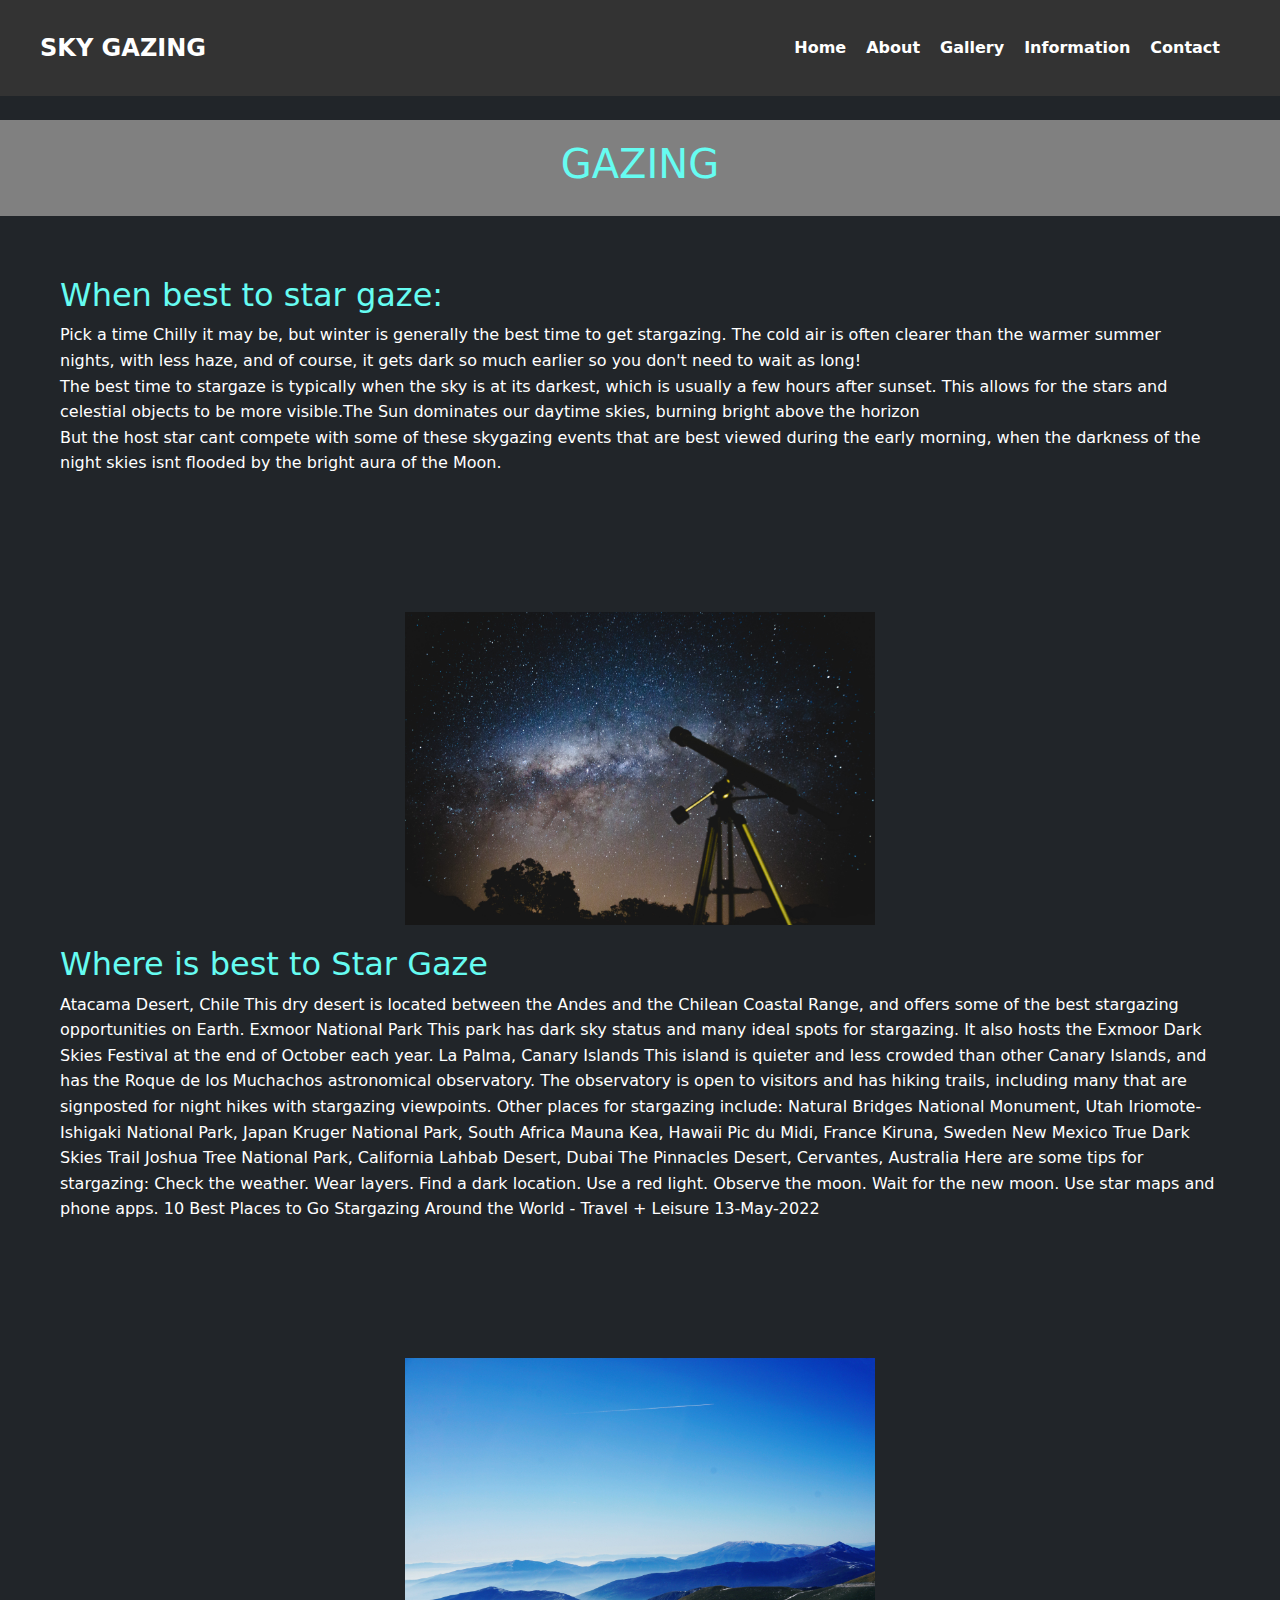
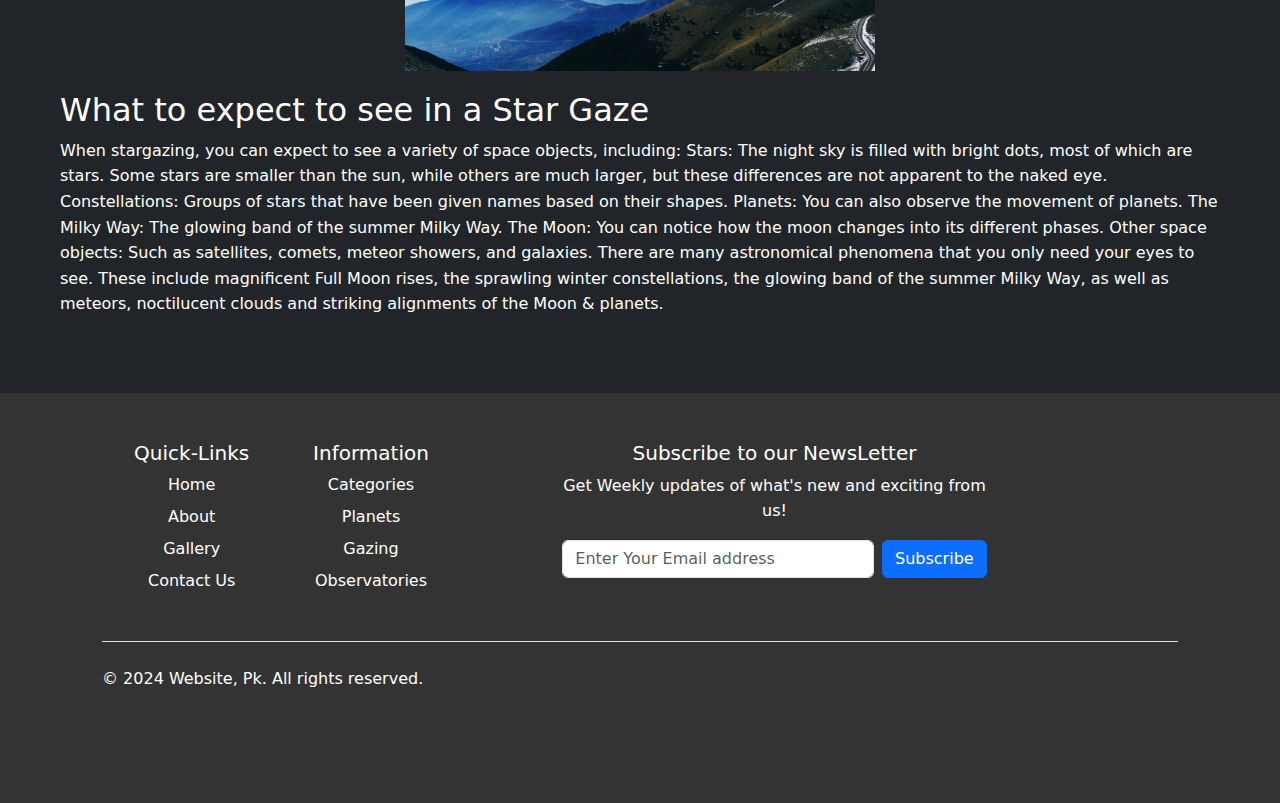
<file: gazing.html>
<!DOCTYPE html>
<html lang="en">

<head>
  <meta charset="UTF-8">
  <meta name="viewport" content="width=device-width, initial-scale=1.0">
  <link rel="stylesheet" href="https://cdn.jsdelivr.net/npm/bootstrap@5.3.2/dist/css/bootstrap.min.css">
  <link rel="stylesheet" href="CSS/gazing.css">
  <link rel="stylesheet" href="https://cdnjs.cloudflare.com/ajax/libs/font-awesome/6.5.1/css/all.min.css"
    integrity="sha512-DTOQO9RWCH3ppGqcWaEA1BIZOC6xxalwEsw9c2QQeAIftl+Vegovlnee1c9QX4TctnWMn13TZye+giMm8e2LwA=="
    crossorigin="anonymous" referrerpolicy="no-referrer" />
  <script src="https://cdn.jsdelivr.net/npm/bootstrap@5.3.2/dist/js/bootstrap.bundle.min.js"></script>
  <title>Gazing</title>
</head>

<body class="text-bg-dark">

  <header class="fixed-header">
    <div class="logo"><a href="index.html">SKY GAZING</a></div>
    <nav>
      <ul>
        <li><a href="index.html">Home</a></li>
        <li><a href="ABOUTUS.html">About</a></li>
        <li><a href="Gallery.html">Gallery</a></li>
        <li class="dropdown">
          <a href="#" class="dropbtn">Information</a>
          <div class="dropdown-content">
            <a href="categories.html">Categories</a>
            <a href="planets.html">Planets</a>
            <a href="gazing.html">Gazing</a>
            <a href="observatories.html">Observatories</a>
          </div>
        </li>
        <li><a href="CONTACTUS.html">Contact</a></li>
      </ul>
    </nav>
  </header>
  <!-- content -->
  <div class="head">
    <h1 style="color: #66fcf1;">GAZING<h1>
  </div>

  </header>

  <section>
    <div class="container-gazing">
      <h2 style="color: #66fcf1;">When best to star gaze:</h2>
      <p>
        Pick a time
        Chilly it may be, but winter is generally the best time to get stargazing. The cold air is often clearer
        than the warmer summer nights, with less haze, and of course, it gets dark so much earlier so you don't
        need to wait as long! <br>The best time to stargaze is typically when the sky is at its darkest, which
        is usually a few hours after sunset. This allows for the stars and celestial objects to be more
        visible.The Sun dominates our daytime skies, burning bright above the horizon <br>

        But the host star cant compete with some of these skygazing events that are best viewed during the early
        morning, when the darkness of the night skies isnt flooded by the bright aura of the Moon.


      </p>
    </div>
  </section>

  <section>
    <div class="container-gazing">
      <div class="image-container">
        <img src="IMAGES/gazing/telescope.jpg" alt="Telescope">
      </div>
      <h2 style="color: #66fcf1;">Where is best to Star Gaze</h2>
      <p>
        Atacama Desert, Chile
        This dry desert is located between the Andes and the Chilean Coastal Range, and offers some of the best
        stargazing opportunities on Earth.
        Exmoor National Park
        This park has dark sky status and many ideal spots for stargazing. It also hosts the Exmoor Dark Skies
        Festival at the end of October each year.
        La Palma, Canary Islands
        This island is quieter and less crowded than other Canary Islands, and has the Roque de los Muchachos
        astronomical observatory. The observatory is open to visitors and has hiking trails, including many that
        are signposted for night hikes with stargazing viewpoints.
        Other places for stargazing include:
        Natural Bridges National Monument, Utah
        Iriomote-Ishigaki National Park, Japan
        Kruger National Park, South Africa
        Mauna Kea, Hawaii
        Pic du Midi, France
        Kiruna, Sweden
        New Mexico True Dark Skies Trail
        Joshua Tree National Park, California
        Lahbab Desert, Dubai
        The Pinnacles Desert, Cervantes, Australia
        Here are some tips for stargazing:
        Check the weather.
        Wear layers.
        Find a dark location.
        Use a red light.
        Observe the moon.
        Wait for the new moon.
        Use star maps and phone apps.

        10 Best Places to Go Stargazing Around the World - Travel + Leisure
        13-May-2022

      </p>
    </div>
  </section>


  <section>
    <div class="container-gazing">
      <div class="image-container">
        <img src="IMAGES/gazing/clear sky.jpg" alt="clear sky">
      </div>
      <h2>What to expect to see in a Star Gaze</h2>
      <p>

        When stargazing, you can expect to see a variety of space objects, including:
        Stars: The night sky is filled with bright dots, most of which are stars. Some stars are smaller than
        the sun, while others are much larger, but these differences are not apparent to the naked eye.
        Constellations: Groups of stars that have been given names based on their shapes.
        Planets: You can also observe the movement of planets.
        The Milky Way: The glowing band of the summer Milky Way.
        The Moon: You can notice how the moon changes into its different phases.
        Other space objects: Such as satellites, comets, meteor showers, and galaxies.

        There are many astronomical phenomena that you only need your eyes to see. These include magnificent
        Full Moon rises, the sprawling winter constellations, the glowing band of the summer Milky Way, as well
        as meteors, noctilucent clouds and striking alignments of the Moon & planets.
      </p>
    </div>
  </section>










  <div class="colorchange">

    <div class="container">
      <footer class="py-5">
        <div class="row">
          <div class="col-6 col-md-2 mb-3">
            <h5>Quick-Links</h5>
            <ul class="nav flex-column">
              <li class="nav-item mb-2"><a href="index.html" class="nav-link p-0 text-body-secondary">Home</a></li>
              <li class="nav-item mb-2"><a href="ABOUT US.html" class="nav-link p-0 text-body-secondary">About</a></li>
              <li class="nav-item mb-2"><a href="Gallery.html" class="nav-link p-0 text-body-secondary">Gallery</a></li>
              <li class="nav-item mb-2"><a href="CONTACTUS.html" class="nav-link p-0 text-body-secondary">Contact Us</a>
              </li>
            </ul>
          </div>

          <div class="col-6 col-md-2 mb-3">
            <h5>Information</h5>
            <ul class="nav flex-column">
              <li class="nav-item mb-2"><a href="#" class="nav-link p-0 text-body-secondary">Categories</a></li>
              <li class="nav-item mb-2"><a href="#" class="nav-link p-0 text-body-secondary">Planets</a></li>
              <li class="nav-item mb-2"><a href="#" class="nav-link p-0 text-body-secondary"> Gazing</a></li>
              <li class="nav-item mb-2"><a href="#" class="nav-link p-0 text-body-secondary"> Observatories</a></li>
            </ul>
          </div>

          <div class="col-md-5 offset-md-1 mb-3">
            <form>
              <h5>Subscribe to our NewsLetter</h5>
              <p>Get Weekly updates of what's new and exciting from us!
                <!DOCTYPE html>
                <html lang="en">

                <head>
                  <meta charset="UTF-8">
                  <meta name="viewport" content="width=device-width, initial-scale=1.0">
                  <title>Document</title>
                </head>

                <body>

                </body>

                </html>
              </p>
              <div class="d-flex flex-column flex-sm-row w-100 gap-2">
                <label for="newsletter1" class="visually-hidden">Email address</label>
                <input id="newsletter1" type="text" class="form-control" placeholder="Enter Your Email address">
                <button class="btn btn-primary" type="button">Subscribe</button>
              </div>
            </form>
          </div>
        </div>

        <div class="d-flex flex-column flex-sm-row justify-content-between py-4 my-4 border-top">
          <p>© 2024 Website, Pk. All rights reserved.</p>
          <ul class="list-unstyled d-flex">
            <li class="ms-3"><a class="link-body-emphasis" href="#"><svg class="bi" width="24" height="24">
                  <use xlink:href="#twitter"></use>
                </svg></a></li>
            <li class="ms-3"><a class="link-body-emphasis" href="#"><svg class="bi" width="24" height="24">
                  <use xlink:href="#instagram"></use>
                </svg></a></li>
            <li class="ms-3"><a class="link-body-emphasis" href="#"><svg class="bi" width="24" height="24">
                  <use xlink:href="#facebook"></use>
                </svg></a></li>
          </ul>
        </div>
      </footer>
    </div>

  </div>
  <style>
    body {
      background-color: black;
      margin: 0;
      padding: 0;
      font-family: 'Arial', sans-serif;
      color: #ffffff;
    }

    .head {
      text-align: center;
      padding: 20px;
      background-color: gray;
      margin-top: 120px;

    }

    section {
      padding: 20px;
    }

    .container-gazing {
      max-width: 1200px;
      margin: 0 px;
    }

    h1,
    h2 {
      color: #66fcf1;
    }

    p {
      line-height: 1.6;
    }

    .image-container {
      text-align: center;
      margin-bottom: 20px;
    }

    img {
      max-width: 470px;
      height: auto;
    }

    footer {
      text-align: center;
      padding: 20px;
      background-color: #333;
    }

    body {
      background-color: black;
      margin: 0;
      padding: 0;
      font-family: 'Arial', sans-serif;
      color: #ffffff;
    }

    header {
      text-align: center;
      padding: 20px;
      background-color: gray;

    }

    .container-gazing section {
      padding: 20px;
    }

    .container-gazing {
      max-width: 1200px;
      margin: 0 px;
    }

    .container-gazing h1,
    h2 {
      color: #66fcf1;
    }

    .container-gazing p {
      line-height: 1.6;
    }

    .image-container {
      text-align: center;
      margin-bottom: 20px;
    }

    .container-gazing img {
      max-width: 470px;
      height: auto;
    }

    .container-gazing footer {
      text-align: center;
      padding: 20px;
      background-color: #333;
    }

    body {
      color: black;
      background-color: #fff;
      /* Set background color for the body */
    }

    .colorchange {
      background-color: #333;
    }

    .container,
    .container-fluid,
    .container-lg,
    .container-md,
    .container-sm,
    .container-xl,
    .container-xxl {
      color: #fff;
    }

    .nav-link,
    .link-body-emphasis {
      color: #fff !important;
    }

    .footer {
      background-color: #fff;
      color: #fff;
    }

    h5 {
      color: #fff;
    }

    .form-control {
      color: #333;
      /* Set text color for form controls */
      background-color: #fff;
      /* Set background color for form controls */
    }

    /* Adjustments for better readability */
    .row {
      margin-right: 0;
      /* Remove default margin for rows */
      margin-left: 0;
    }

    /* You can further customize the styles as needed */


    .container,
    .container-fluid,
    .container-lg,
    .container-md,
    .container-sm,
    .container-xl,
    .container-xxl {
      --bs-gutter-x: 1.5rem;
      --bs-gutter-y: 0;
      width: 100%;
      padding-right: calc(var(--bs-gutter-x) * .5);
      padding-left: calc(var(--bs-gutter-x) * .5);
      margin-right: auto;
      margin-left: auto;
    }

    *,
    ::after,
    ::before {
      box-sizing: border-box;
    }

    user agent stylesheet div {
      display: block;
    }

    body {
      margin: 0;
      font-family: var(--bs-body-font-family);
      font-size: var(--bs-body-font-size);
      font-weight: var(--bs-body-font-weight);
      line-height: var(--bs-body-line-height);
      color: var(--bs-body-color);
      text-align: var(--bs-body-text-align);
      background-color: var(--bs-body-bg);
      -webkit-text-size-adjust: 100%;
      -webkit-tap-highlight-color: transparent;
    }

    :root {
      --bs-breakpoint-xs: 0;
      --bs-breakpoint-sm: 576px;
      --bs-breakpoint-md: 768px;
      --bs-breakpoint-lg: 992px;
      --bs-breakpoint-xl: 1200px;
      --bs-breakpoint-xxl: 1400px;
    }

    :root,
    [data-bs-theme=light] {
      --bs-blue: #0d6efd;
      --bs-indigo: #6610f2;
      --bs-purple: #6f42c1;
      --bs-pink: #d63384;
      --bs-red: #dc3545;
      --bs-orange: #fd7e14;
      --bs-yellow: #ffc107;
      --bs-green: #198754;
      --bs-teal: #20c997;
      --bs-cyan: #0dcaf0;
      --bs-black: #000;
      --bs-white: #fff;
      --bs-gray: #6c757d;
      --bs-gray-dark: #343a40;
      --bs-gray-100: #f8f9fa;
      --bs-gray-200: #e9ecef;
      --bs-gray-300: #dee2e6;
      --bs-gray-400: #ced4da;
      --bs-gray-500: #adb5bd;
      --bs-gray-600: #6c757d;
      --bs-gray-700: #495057;
      --bs-gray-800: #343a40;
      --bs-gray-900: #212529;
      --bs-primary: #0d6efd;
      --bs-secondary: #6c757d;
      --bs-success: #198754;
      --bs-info: #0dcaf0;
      --bs-warning: #ffc107;
      --bs-danger: #dc3545;
      --bs-light: #f8f9fa;
      --bs-dark: #212529;
      --bs-primary-rgb: 13, 110, 253;
      --bs-secondary-rgb: 108, 117, 125;
      --bs-success-rgb: 25, 135, 84;
      --bs-info-rgb: 13, 202, 240;
      --bs-warning-rgb: 255, 193, 7;
      --bs-danger-rgb: 220, 53, 69;
      --bs-light-rgb: 248, 249, 250;
      --bs-dark-rgb: 33, 37, 41;
      --bs-primary-text-emphasis: #052c65;
      --bs-secondary-text-emphasis: #2b2f32;
      --bs-success-text-emphasis: #0a3622;
      --bs-info-text-emphasis: #055160;
      --bs-warning-text-emphasis: #664d03;
      --bs-danger-text-emphasis: #58151c;
      --bs-light-text-emphasis: #495057;
      --bs-dark-text-emphasis: #495057;
      --bs-primary-bg-subtle: #cfe2ff;
      --bs-secondary-bg-subtle: #e2e3e5;
      --bs-success-bg-subtle: #d1e7dd;
      --bs-info-bg-subtle: #cff4fc;
      --bs-warning-bg-subtle: #fff3cd;
      --bs-danger-bg-subtle: #f8d7da;
      --bs-light-bg-subtle: #fcfcfd;
      --bs-dark-bg-subtle: #ced4da;
      --bs-primary-border-subtle: #9ec5fe;
      --bs-secondary-border-subtle: #c4c8cb;
      --bs-success-border-subtle: #a3cfbb;
      --bs-info-border-subtle: #9eeaf9;
      --bs-warning-border-subtle: #ffe69c;
      --bs-danger-border-subtle: #f1aeb5;
      --bs-light-border-subtle: #e9ecef;
      --bs-dark-border-subtle: #adb5bd;
      --bs-white-rgb: 255, 255, 255;
      --bs-black-rgb: 0, 0, 0;
      --bs-font-sans-serif: system-ui, -apple-system, "Segoe UI", Roboto, "Helvetica Neue", "Noto Sans", "Liberation Sans", Arial, sans-serif, "Apple Color Emoji", "Segoe UI Emoji", "Segoe UI Symbol", "Noto Color Emoji";
      --bs-font-monospace: SFMono-Regular, Menlo, Monaco, Consolas, "Liberation Mono", "Courier New", monospace;
      --bs-gradient: linear-gradient(180deg, rgba(255, 255, 255, 0.15), rgba(255, 255, 255, 0));
      --bs-body-font-family: var(--bs-font-sans-serif);
      --bs-body-font-size: 1rem;
      --bs-body-font-weight: 400;
      --bs-body-line-height: 1.5;
      --bs-body-color: #212529;
      --bs-body-color-rgb: 33, 37, 41;
      --bs-body-bg: #333;
      --bs-body-bg-rgb: 255, 255, 255;
      --bs-emphasis-color: #000;
      --bs-emphasis-color-rgb: 0, 0, 0;
      --bs-secondary-color: rgba(33, 37, 41, 0.75);
      --bs-secondary-color-rgb: 33, 37, 41;
      --bs-secondary-bg: #e9ecef;
      --bs-secondary-bg-rgb: 233, 236, 239;
      --bs-tertiary-color: rgba(33, 37, 41, 0.5);
      --bs-tertiary-color-rgb: 33, 37, 41;
      --bs-tertiary-bg: #f8f9fa;
      --bs-tertiary-bg-rgb: 248, 249, 250;
      --bs-heading-color: inherit;
      --bs-link-color: #0d6efd;
      --bs-link-color-rgb: 13, 110, 253;
      --bs-link-decoration: underline;
      --bs-link-hover-color: #0a58ca;
      --bs-link-hover-color-rgb: 10, 88, 202;
      --bs-code-color: #d63384;
      --bs-highlight-color: #212529;
      --bs-highlight-bg: #fff3cd;
      --bs-border-width: 1px;
      --bs-border-style: solid;
      --bs-border-color: #dee2e6;
      --bs-border-color-translucent: rgba(0, 0, 0, 0.175);
      --bs-border-radius: 0.375rem;
      --bs-border-radius-sm: 0.25rem;
      --bs-border-radius-lg: 0.5rem;
      --bs-border-radius-xl: 1rem;
      --bs-border-radius-xxl: 2rem;
      --bs-border-radius-2xl: var(--bs-border-radius-xxl);
      --bs-border-radius-pill: 50rem;
      --bs-box-shadow: 0 0.5rem 1rem rgba(0, 0, 0, 0.15);
      --bs-box-shadow-sm: 0 0.125rem 0.25rem rgba(0, 0, 0, 0.075);
      --bs-box-shadow-lg: 0 1rem 3rem rgba(0, 0, 0, 0.175);
      --bs-box-shadow-inset: inset 0 1px 2px rgba(0, 0, 0, 0.075);
      --bs-focus-ring-width: 0.25rem;
      --bs-focus-ring-opacity: 0.25;
      --bs-focus-ring-color: rgba(13, 110, 253, 0.25);
      --bs-form-valid-color: #198754;
      --bs-form-valid-border-color: #198754;
      --bs-form-invalid-color: #dc3545;
      --bs-form-invalid-border-color: #dc3545;
    }

    @media (max-width: 768px):root {
      --docsearch-spacing: 10px;
      --docsearch-footer-height: 40px;
    }

    :root {
      --docsearch-primary-color: #5468ff;
      --docsearch-text-color: #1c1e21;
      --docsearch-spacing: 12px;
      --docsearch-icon-stroke-width: 1.4;
      --docsearch-highlight-color: var(--docsearch-primary-color);
      --docsearch-muted-color: #969faf;
      --docsearch-container-background: rgba(101, 108, 133, 0.8);
      --docsearch-logo-color: #5468ff;
      --docsearch-modal-width: 560px;
      --docsearch-modal-height: 600px;
      --docsearch-modal-background: #f5f6f7;
      --docsearch-modal-shadow: inset 1px 1px 0 0 hsla(0, 0%, 100%, 0.5), 0 3px 8px 0 #555a64;
      --docsearch-searchbox-height: 56px;
      --docsearch-searchbox-background: #ebedf0;
      --docsearch-searchbox-focus-background: #fff;
      --docsearch-searchbox-shadow: inset 0 0 0 2px var(--docsearch-primary-color);
      --docsearch-hit-height: 56px;
      --docsearch-hit-color: #444950;
      --docsearch-hit-active-color: #fff;
      --docsearch-hit-background: #fff;
      --docsearch-hit-shadow: 0 1px 3px 0 #d4d9e1;
      --docsearch-key-gradient: linear-gradient(-225deg, #d5dbe4, #f8f8f8);
      --docsearch-key-shadow: inset 0 -2px 0 0 #cdcde6, inset 0 0 1px 1px #fff, 0 1px 2px 1px rgba(30, 35, 90, 0.4);
      --docsearch-footer-height: 44px;
      --docsearch-footer-background: #fff;
      --docsearch-footer-shadow: 0 -1px 0 0 #e0e3e8, 0 -3px 6px 0 rgba(69, 98, 155, 0.12);
    }

    *,
    ::after,
    ::before {
      box-sizing: border-box;
    }

    *,
    ::after,
    ::before {
      box-sizing: border-box;
    }
  </style>

</body>

</html>
<!DOCTYPE html>
<html lang="en">

<head>
  <meta charset="UTF-8">
  <meta name="viewport" content="width=device-width, initial-scale=1.0">
  <link rel="stylesheet" href="https://cdn.jsdelivr.net/npm/bootstrap@5.3.2/dist/css/bootstrap.min.css">
  <link rel="stylesheet" href="CSS/INDEX.css">
  <link rel="stylesheet" href="https://cdnjs.cloudflare.com/ajax/libs/font-awesome/6.5.1/css/all.min.css"
    integrity="sha512-DTOQO9RWCH3ppGqcWaEA1BIZOC6xxalwEsw9c2QQeAIftl+Vegovlnee1c9QX4TctnWMn13TZye+giMm8e2LwA=="
    crossorigin="anonymous" referrerpolicy="no-referrer" />
  <link
    href="https://fonts.googleapis.com/css?family=Open+Sans:300,300i,400,400i,600,600i,700,700i|Raleway:300,300i,400,400i,500,500i,600,600i,700,700i|Poppins:300,300i,400,400i,500,500i,600,600i,700,700i"
    rel="stylesheet">

  <style>
    body {
      color: #fff;
      background-color: #fff;
    }

    .container,
    .container-fluid,
    .container-lg,
    .container-md,
    .container-sm,
    .container-xl,
    .container-xxl {
      color: #fff;
    }

    .nav-link,
    .link-body-emphasis {
      color: #fff !important;
    }

    .footer {
      background-color: #fff;
      color: #fff;
    }

    h5 {
      color: #fff;
    }

    .form-control {
      color: #333;
      background-color: #fff;
    }

    /* Adjustments for better readability */
    .row {
      margin-right: 0;
      /* Remove default margin for rows */
      margin-left: 0;
    }

    /* You can further customize the styles as needed */

    .container,
    .container-fluid,
    .container-lg,
    .container-md,
    .container-sm,
    .container-xl,
    .container-xxl {
      --bs-gutter-x: 1.5rem;
      --bs-gutter-y: 0;
      width: 100%;
      padding-right: calc(var(--bs-gutter-x) * .5);
      padding-left: calc(var(--bs-gutter-x) * .5);
      margin-right: auto;
      margin-left: auto;
    }

    *,
    ::after,
    ::before {
      box-sizing: border-box;
    }

    div {
      display: block;
    }
  </style>

  <title>Document</title>
</head>

<body>
  <header class="fixed-header">
    <div class="logo"><a href="index.html">SKY GAZING</a></div>
    <nav>
      <ul>
        <li><a href="index.html">Home</a></li>
        <li><a href="ABOUTUS.html">About</a></li>
        <li><a href="Gallery.html">Gallery</a></li>
        <li class="dropdown">
          <a href="#" class="dropbtn">Information</a>
          <div class="dropdown-content">
            <a href="categories.html">Categories</a>
            <a href="planets.html">Planets</a>
            <a href="gazing.html">Gazing</a>
            <a href="observatories.html">Observatories</a>
          </div>
        </li>
        <li><a href="CONTACTUS.html">Contact</a></li>
      </ul>
    </nav>
  </header>




</body>

</html>
</file>
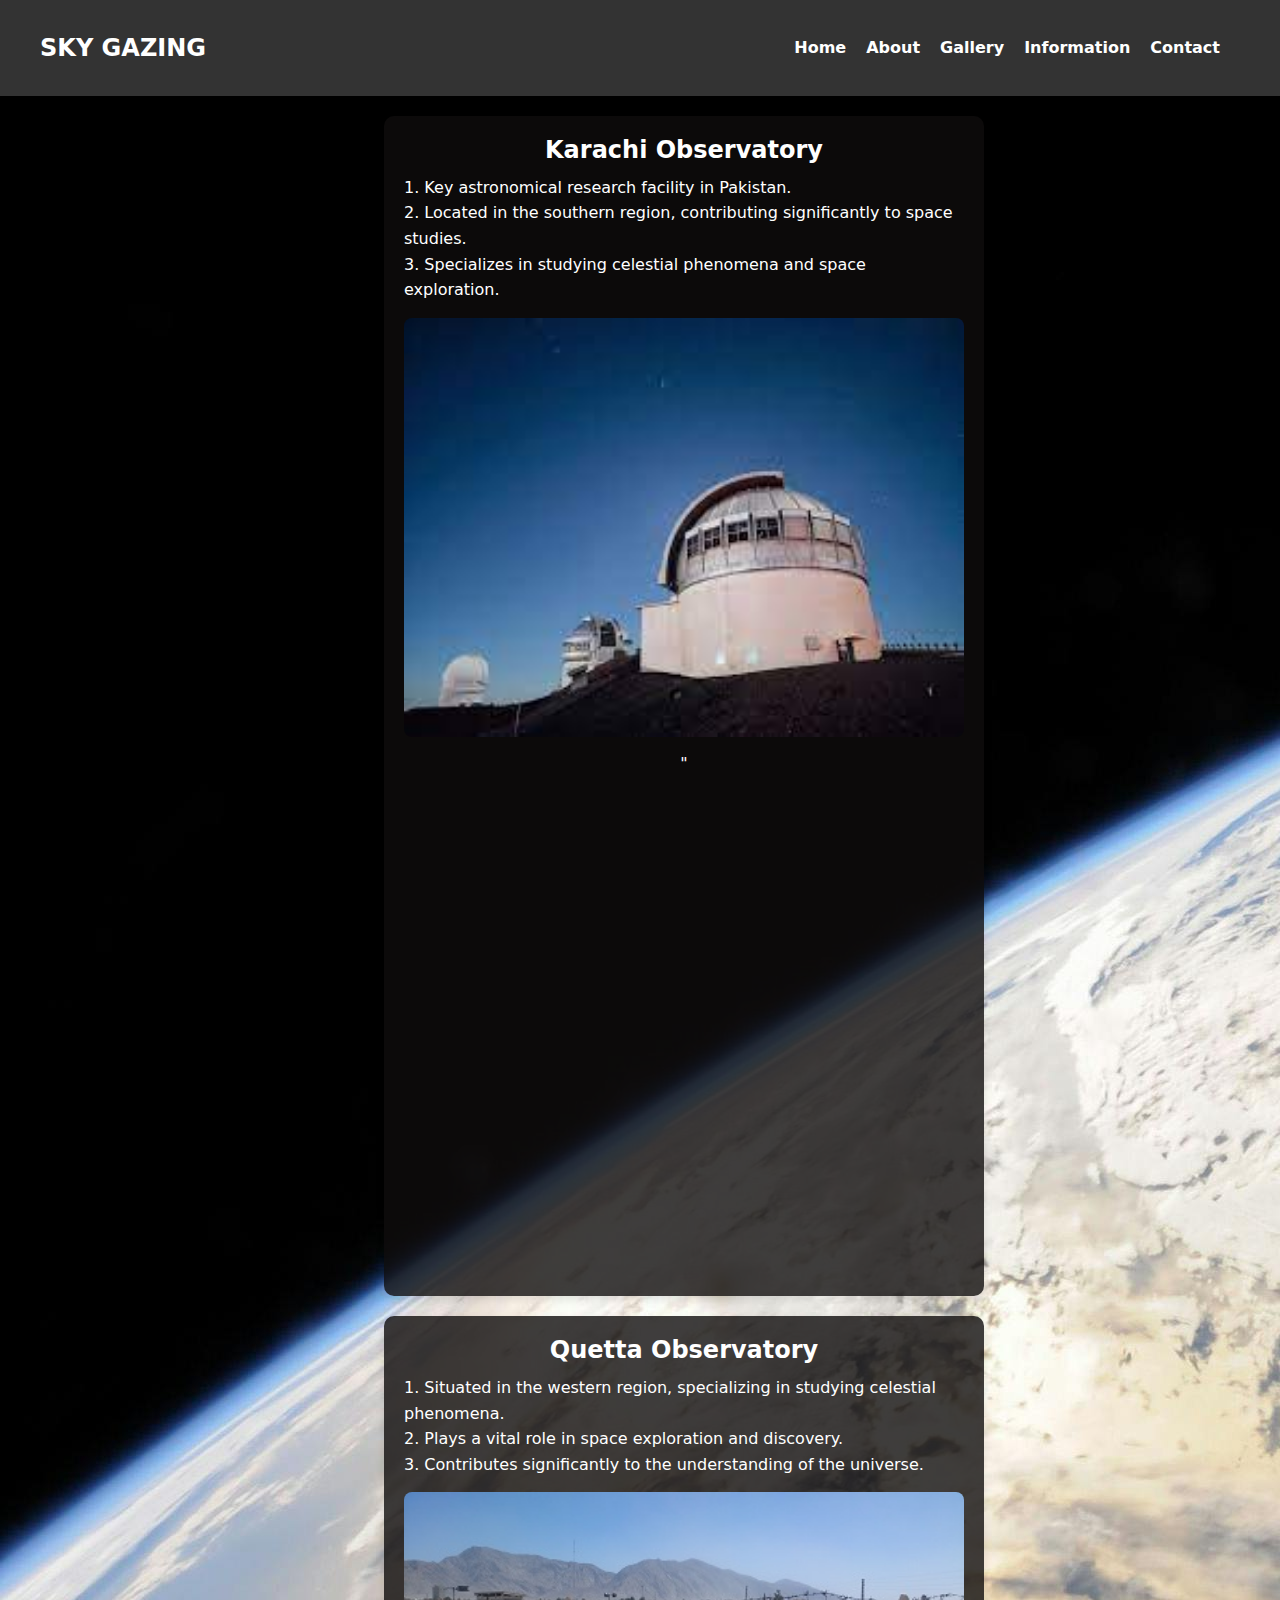
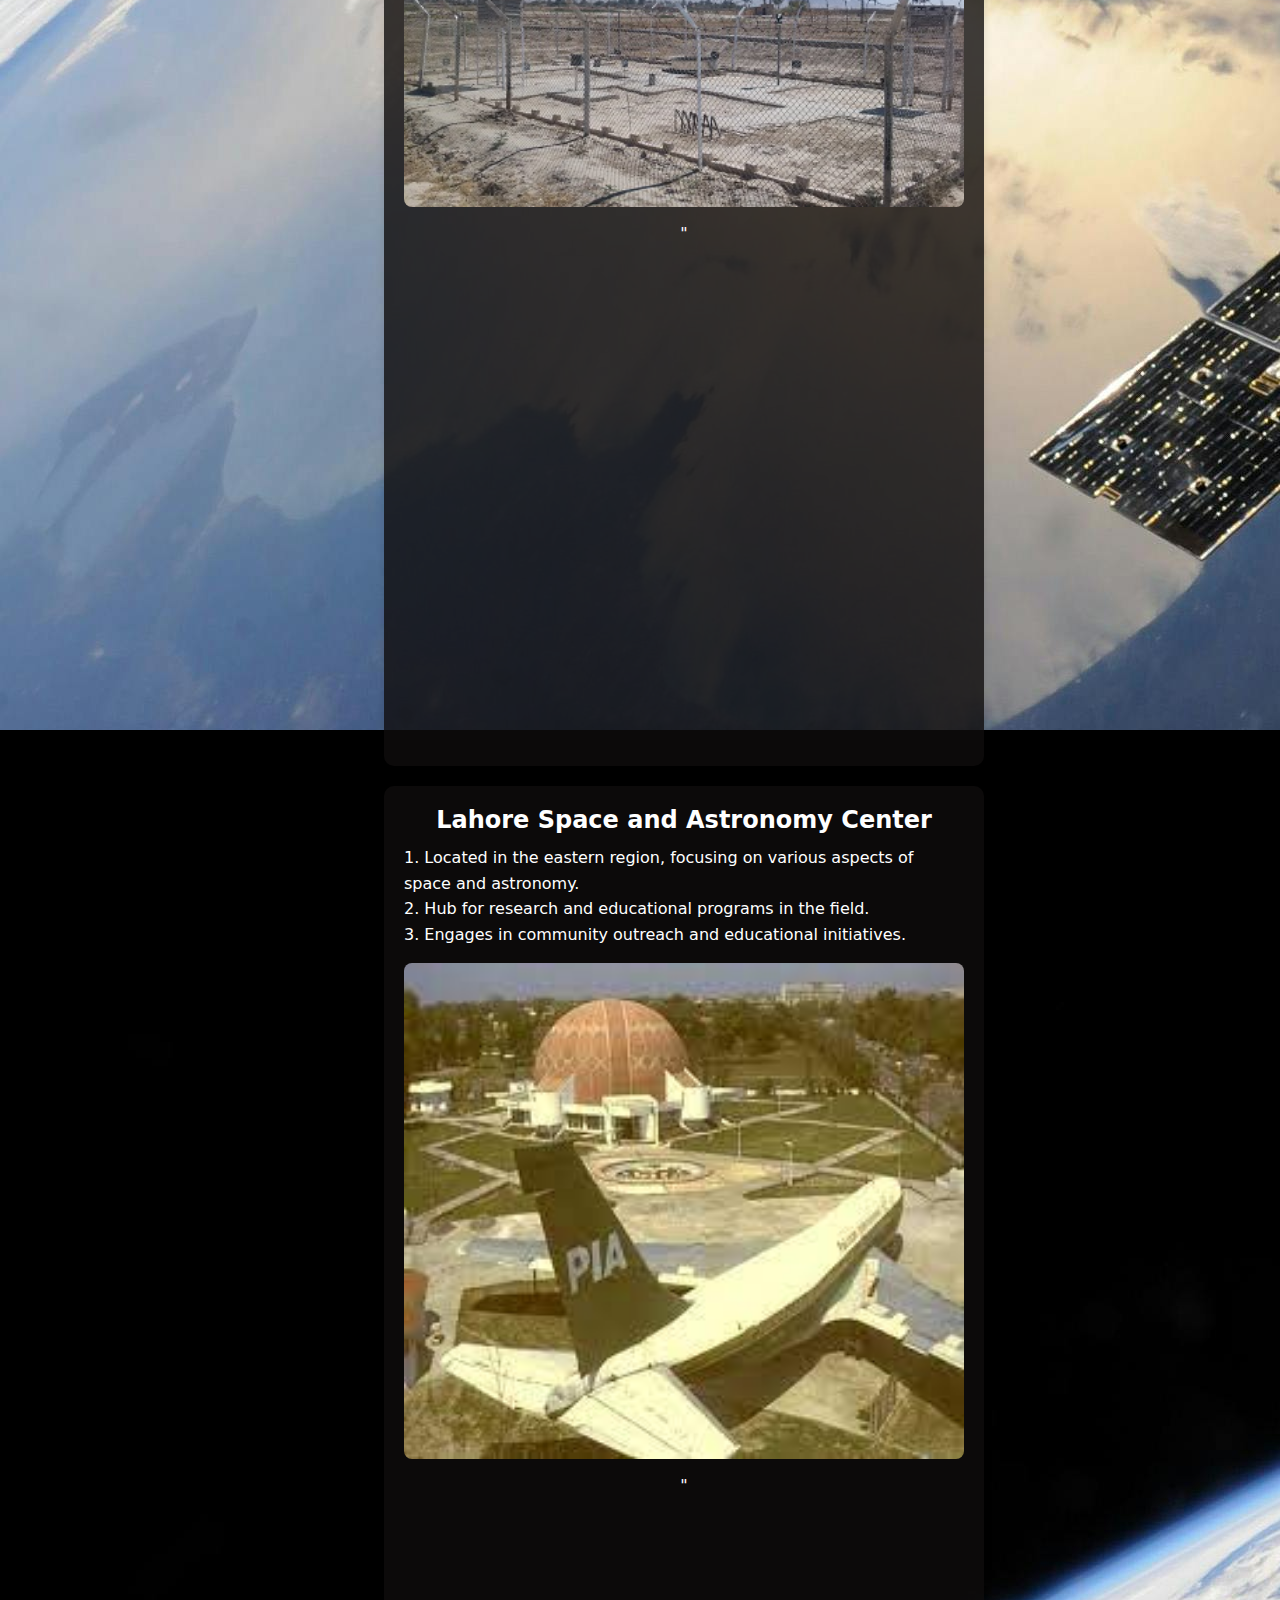
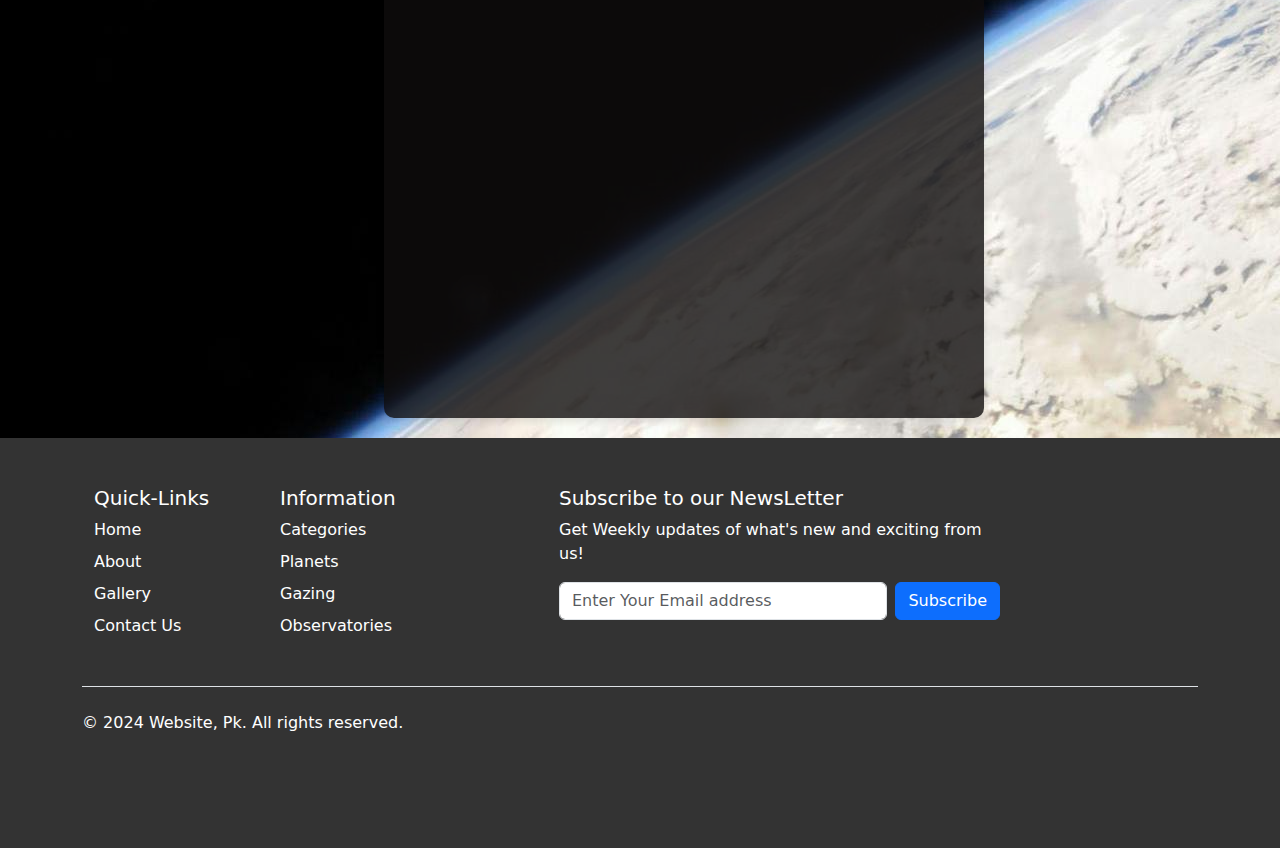
<file: observatories.html>
<!DOCTYPE html>
<html lang="en">
<head>
    <meta charset="UTF-8">
    <meta name="viewport" content="width=device-width, initial-scale=1.0">
   <link rel="stylesheet" href="https://cdn.jsdelivr.net/npm/bootstrap@5.3.2/dist/css/bootstrap.min.css">  
   <link rel="stylesheet" href="CSS/observatories.css">
   <link rel="stylesheet" href="https://cdnjs.cloudflare.com/ajax/libs/font-awesome/6.5.1/css/all.min.css" integrity="sha512-DTOQO9RWCH3ppGqcWaEA1BIZOC6xxalwEsw9c2QQeAIftl+Vegovlnee1c9QX4TctnWMn13TZye+giMm8e2LwA==" crossorigin="anonymous" referrerpolicy="no-referrer" />
   <script src="https://cdn.jsdelivr.net/npm/bootstrap@5.3.2/dist/js/bootstrap.bundle.min.js"></script>

   <title>Observatories</title>
</head>
<body style="background-image: url(IMAGES/Observatories/background.jpg);">
   
  <header class="fixed-header">
    <div class="logo"><a href="index.html">SKY GAZING</a></div>
    <nav>
        <ul>
            <li><a href="index.html">Home</a></li>
            <li><a href="ABOUTUS.html">About</a></li>
            <li><a href="Gallery.html">Gallery</a></li>
            <li class="dropdown">
                <a href="#" class="dropbtn">Information</a>
                <div class="dropdown-content">
                    <a href="categories.html">Categories</a>
                    <a href="planets.html">Planets</a>
                    <a href="gazing.html">Gazing</a>
                    <a href="observatories.html">Observatories</a>
                </div>
            </li>
            <li><a href="CONTACTUS.html">Contact</a></li>
        </ul>
    </nav>
</header>
<!-- content -->
<header>
  <h1 class="mt-5">Pakistan Observatories</h1>
</header>
<div class="container-obseavaties">
<div class="observatory">
  <h2>Karachi Observatory</h2>
  <p>
      1. Key astronomical research facility in Pakistan.<br>
      2. Located in the southern region, contributing significantly to space studies.<br>
      3. Specializes in studying celestial phenomena and space exploration.
  </p>
  <img src="IMAGES/Observatories/karachi observaroties.jpg" alt="Karachi Observatory Image">
  "<iframe
      src="https://www.google.com/maps/embed?pb=!1m18!1m12!1m3!1d115799.6211149688!2d67.07609578807144!3d24.906911532834734!2m3!1f0!2f0!3f0!3m2!1i1024!2i768!4f13.1!3m3!1m2!1s0x3eb338de50e6b427%3A0xdb9a43f20a88d7a8!2sKarachi%20Space%20Observatory!5e0!3m2!1sen!2s!4v1705923850126!5m2!1sen!2s"
      width="600" height="450" style="border:0;" allowfullscreen="" loading="lazy"
      referrerpolicy="no-referrer-when-downgrade"></iframe></a>
</div>

<div class="observatory">
  <h2>Quetta Observatory</h2>
  <p>
      1. Situated in the western region, specializing in studying celestial phenomena.<br>
      2. Plays a vital role in space exploration and discovery.<br>
      3. Contributes significantly to the understanding of the universe.
  </p>
  <img src="IMAGES/Observatories/quetta img.jpg" alt="Quetta Observatory Image">
  "<iframe
      src="https://www.google.com/maps/embed?pb=!1m18!1m12!1m3!1d27574.72925571184!2d66.94938477431644!3d30.241605899999993!2m3!1f0!2f0!3f0!3m2!1i1024!2i768!4f13.1!3m3!1m2!1s0x3ed2e1e5c7c00c73%3A0xc665e4b7b59f1cfb!2sPilot%20balloon%20observatory!5e0!3m2!1sen!2s!4v1705923909768!5m2!1sen!2s"
      width="600" height="450" style="border:0;" allowfullscreen="" loading="lazy"
      referrerpolicy="no-referrer-when-downgrade"></iframe></a>
</div>

<div class="observatory">
  <h2>Lahore Space and Astronomy Center</h2>
  <p>
      1. Located in the eastern region, focusing on various aspects of space and astronomy.<br>
      2. Hub for research and educational programs in the field.<br>
      3. Engages in community outreach and educational initiatives.
  </p>
  <img src="IMAGES/Observatories/lahore img.jpg" alt="Lahore Space and Astronomy Center Image">
  "<iframe
      src=" https://www.google.com/maps/embed?pb=!1m18!1m12!1m3!1d108831.228807049!2d74.24894843906247!3d31.52482185218352!2m3!1f0!2f0!3f0!3m2!1i1024!2i768!4f13.1!3m3!1m2!1s0x391903535618cb51%3A0xd0d6769f5703440d!2sPIA%20Planetarium!5e0!3m2!1sen!2s!4v1705924052308!5m2!1sen!2s"
      width="600" height="450" style="border:0;" allowfullscreen="" loading="lazy"
      referrerpolicy="no-referrer-when-downgrade"></iframe></a>
</div>
</div>



      <div class="colorchange">

        <div class="container">
          <footer class="py-5">
            <div class="row">
              <div class="col-6 col-md-2 mb-3">
                <h5>Quick-Links</h5>
                <ul class="nav flex-column">
                  <li class="nav-item mb-2"><a href="index.html" class="nav-link p-0 text-body-secondary">Home</a></li>
                  <li class="nav-item mb-2"><a href="ABOUT US.html" class="nav-link p-0 text-body-secondary">About</a></li>
                  <li class="nav-item mb-2"><a href="Gallery.html" class="nav-link p-0 text-body-secondary">Gallery</a></li>
                  <li class="nav-item mb-2"><a href="CONTACTUS.html" class="nav-link p-0 text-body-secondary">Contact Us</a></li>
                </ul>
              </div>
        
              <div class="col-6 col-md-2 mb-3">
                <h5>Information</h5>
                <ul class="nav flex-column">
                  <li class="nav-item mb-2"><a href="#" class="nav-link p-0 text-body-secondary">Categories</a></li>
                  <li class="nav-item mb-2"><a href="#" class="nav-link p-0 text-body-secondary">Planets</a></li>
                  <li class="nav-item mb-2"><a href="#" class="nav-link p-0 text-body-secondary"> Gazing</a></li>
                  <li class="nav-item mb-2"><a href="#" class="nav-link p-0 text-body-secondary"> Observatories</a></li>
                </ul>
              </div>
        
              <div class="col-md-5 offset-md-1 mb-3">
                <form>
                  <h5>Subscribe to our NewsLetter</h5>
                  <p>Get Weekly updates of what's new and exciting from us! <!DOCTYPE html>
                  <html lang="en">
                  <head>
                    <meta charset="UTF-8">
                    <meta name="viewport" content="width=device-width, initial-scale=1.0">
                    <title>Document</title>
                  </head>
                  <body>
                    
                  </body>
                  </html></p>
                  <div class="d-flex flex-column flex-sm-row w-100 gap-2">
                    <label for="newsletter1" class="visually-hidden">Email address</label>
                    <input id="newsletter1" type="text" class="form-control" placeholder="Enter Your Email address">
                    <button class="btn btn-primary" type="button">Subscribe</button>
                  </div>
                </form>
              </div>
            </div>
        
            <div class="d-flex flex-column flex-sm-row justify-content-between py-4 my-4 border-top">
              <p>© 2024 Website, Pk. All rights reserved.</p>
              <ul class="list-unstyled d-flex">
                <li class="ms-3"><a class="link-body-emphasis" href="#"><svg class="bi" width="24" height="24"><use xlink:href="#twitter"></use></svg></a></li>
                <li class="ms-3"><a class="link-body-emphasis" href="#"><svg class="bi" width="24" height="24"><use xlink:href="#instagram"></use></svg></a></li>
                <li class="ms-3"><a class="link-body-emphasis" href="#"><svg class="bi" width="24" height="24"><use xlink:href="#facebook"></use></svg></a></li>
              </ul>
            </div>
          </footer>
        </div>

      </div>
        <style>
                 
        /* body {
            margin: 0;
            padding: 0;
            font-family: 'Arial', sans-serif;
           background-image: url(IMAGES/Observatories/background.jpg) no-repeat center center fixed;
            background-size: cover;
            color: #fff;
            display: flex;
            flex-direction: column;
            align-items: center;
            text-align: center; }
            */
        .container-obseavaties{
          margin-left: 30%;
        }
        h1 {
            font-size: 36px;
            text-decoration: underline;
        }

        .observatory {
            display: flex;
            flex-direction: column;
            align-items: center;
            background-color: rgba(15, 13, 13, 0.8);
            padding: 20px;
            border-radius: 10px;
            box-shadow: 0 4px 8px rgba(0, 0, 0, 0.1);
            margin: 20px 0;
            max-width: 600px;
        }

        .observatory h2 {
            font-size: 24px;
            font-weight: bold;
            margin-bottom: 10px;
        }

        .observatory p {
            font-size: 16px;
            line-height: 1.6;
            margin-bottom: 15px;
            text-align: left;
        }

        .observatory img {
            width: 100%;
            border-radius: 8px;
            margin-bottom: 15px;
            transition: opacity 0.3s ease;
        }

        .observatory img:hover {
            opacity: 0.8;
        }

        .map-link {
            display: block;
            font-size: 16px;
            color: #333;
            text-decoration: none;
            background-color: #3498db;
            padding: 10px;
            border-radius: 5px;
            margin-top: 10px;
            transition: background-color 0.3s ease;
            cursor: pointer;
        }

        .map-link:hover {
            background-color: #2980b9;
        } */

body {
color: #fff;
background-color: #fff; /* Set background color for the body */
}
.colorchange{
background-color: #333;
}

.container, .container-fluid, .container-lg, .container-md, .container-sm, .container-xl, .container-xxl {
color: #fff;
}

.nav-link, .link-body-emphasis {
color: #fff !important;
}

.footer {
background-color: #fff;
color: #fff;
}

h5 {
color: #fff;
}

.form-control {
color: #333; /* Set text color for form controls */
background-color: #fff; /* Set background color for form controls */
}

/* Adjustments for better readability */
.row {
margin-right: 0; /* Remove default margin for rows */
margin-left: 0;
}

/* You can further customize the styles as needed */

          
        .container, .container-fluid, .container-lg, .container-md, .container-sm, .container-xl, .container-xxl {
--bs-gutter-x: 1.5rem;
--bs-gutter-y: 0;
width: 100%;
padding-right: calc(var(--bs-gutter-x) * .5);
padding-left: calc(var(--bs-gutter-x) * .5);
margin-right: auto;
margin-left: auto;
}
*, ::after, ::before {
box-sizing: border-box;
}
user agent stylesheet
div {
display: block;
}
body {
margin: 0;
font-family: var(--bs-body-font-family);
font-size: var(--bs-body-font-size);
font-weight: var(--bs-body-font-weight);
line-height: var(--bs-body-line-height);
color: var(--bs-body-color);
text-align: var(--bs-body-text-align);
background-color: var(--bs-body-bg);
-webkit-text-size-adjust: 100%;
-webkit-tap-highlight-color: transparent;
}
:root {
--bs-breakpoint-xs: 0;
--bs-breakpoint-sm: 576px;
--bs-breakpoint-md: 768px;
--bs-breakpoint-lg: 992px;
--bs-breakpoint-xl: 1200px;
--bs-breakpoint-xxl: 1400px;
}
:root, [data-bs-theme=light] {
--bs-blue: #0d6efd;
--bs-indigo: #6610f2;
--bs-purple: #6f42c1;
--bs-pink: #d63384;
--bs-red: #dc3545;
--bs-orange: #fd7e14;
--bs-yellow: #ffc107;
--bs-green: #198754;
--bs-teal: #20c997;
--bs-cyan: #0dcaf0;
--bs-black: #000;
--bs-white: #fff;
--bs-gray: #6c757d;
--bs-gray-dark: #343a40;
--bs-gray-100: #f8f9fa;
--bs-gray-200: #e9ecef;
--bs-gray-300: #dee2e6;
--bs-gray-400: #ced4da;
--bs-gray-500: #adb5bd;
--bs-gray-600: #6c757d;
--bs-gray-700: #495057;
--bs-gray-800: #343a40;
--bs-gray-900: #212529;
--bs-primary: #0d6efd;
--bs-secondary: #6c757d;
--bs-success: #198754;
--bs-info: #0dcaf0;
--bs-warning: #ffc107;
--bs-danger: #dc3545;
--bs-light: #f8f9fa;
--bs-dark: #212529;
--bs-primary-rgb: 13,110,253;
--bs-secondary-rgb: 108,117,125;
--bs-success-rgb: 25,135,84;
--bs-info-rgb: 13,202,240;
--bs-warning-rgb: 255,193,7;
--bs-danger-rgb: 220,53,69;
--bs-light-rgb: 248,249,250;
--bs-dark-rgb: 33,37,41;
--bs-primary-text-emphasis: #052c65;
--bs-secondary-text-emphasis: #2b2f32;
--bs-success-text-emphasis: #0a3622;
--bs-info-text-emphasis: #055160;
--bs-warning-text-emphasis: #664d03;
--bs-danger-text-emphasis: #58151c;
--bs-light-text-emphasis: #495057;
--bs-dark-text-emphasis: #495057;
--bs-primary-bg-subtle: #cfe2ff;
--bs-secondary-bg-subtle: #e2e3e5;
--bs-success-bg-subtle: #d1e7dd;
--bs-info-bg-subtle: #cff4fc;
--bs-warning-bg-subtle: #fff3cd;
--bs-danger-bg-subtle: #f8d7da;
--bs-light-bg-subtle: #fcfcfd;
--bs-dark-bg-subtle: #ced4da;
--bs-primary-border-subtle: #9ec5fe;
--bs-secondary-border-subtle: #c4c8cb;
--bs-success-border-subtle: #a3cfbb;
--bs-info-border-subtle: #9eeaf9;
--bs-warning-border-subtle: #ffe69c;
--bs-danger-border-subtle: #f1aeb5;
--bs-light-border-subtle: #e9ecef;
--bs-dark-border-subtle: #adb5bd;
--bs-white-rgb: 255,255,255;
--bs-black-rgb: 0,0,0;
--bs-font-sans-serif: system-ui,-apple-system,"Segoe UI",Roboto,"Helvetica Neue","Noto Sans","Liberation Sans",Arial,sans-serif,"Apple Color Emoji","Segoe UI Emoji","Segoe UI Symbol","Noto Color Emoji";
--bs-font-monospace: SFMono-Regular,Menlo,Monaco,Consolas,"Liberation Mono","Courier New",monospace;
--bs-gradient: linear-gradient(180deg, rgba(255, 255, 255, 0.15), rgba(255, 255, 255, 0));
--bs-body-font-family: var(--bs-font-sans-serif);
--bs-body-font-size: 1rem;
--bs-body-font-weight: 400;
--bs-body-line-height: 1.5;
--bs-body-color: #212529;
--bs-body-color-rgb: 33,37,41;
--bs-body-bg:#333;
--bs-body-bg-rgb: 255,255,255;
--bs-emphasis-color: #000;
--bs-emphasis-color-rgb: 0,0,0;
--bs-secondary-color: rgba(33, 37, 41, 0.75);
--bs-secondary-color-rgb: 33,37,41;
--bs-secondary-bg: #e9ecef;
--bs-secondary-bg-rgb: 233,236,239;
--bs-tertiary-color: rgba(33, 37, 41, 0.5);
--bs-tertiary-color-rgb: 33,37,41;
--bs-tertiary-bg: #f8f9fa;
--bs-tertiary-bg-rgb: 248,249,250;
--bs-heading-color: inherit;
--bs-link-color: #0d6efd;
--bs-link-color-rgb: 13,110,253;
--bs-link-decoration: underline;
--bs-link-hover-color: #0a58ca;
--bs-link-hover-color-rgb: 10,88,202;
--bs-code-color: #d63384;
--bs-highlight-color: #212529;
--bs-highlight-bg: #fff3cd;
--bs-border-width: 1px;
--bs-border-style: solid;
--bs-border-color: #dee2e6;
--bs-border-color-translucent: rgba(0, 0, 0, 0.175);
--bs-border-radius: 0.375rem;
--bs-border-radius-sm: 0.25rem;
--bs-border-radius-lg: 0.5rem;
--bs-border-radius-xl: 1rem;
--bs-border-radius-xxl: 2rem;
--bs-border-radius-2xl: var(--bs-border-radius-xxl);
--bs-border-radius-pill: 50rem;
--bs-box-shadow: 0 0.5rem 1rem rgba(0, 0, 0, 0.15);
--bs-box-shadow-sm: 0 0.125rem 0.25rem rgba(0, 0, 0, 0.075);
--bs-box-shadow-lg: 0 1rem 3rem rgba(0, 0, 0, 0.175);
--bs-box-shadow-inset: inset 0 1px 2px rgba(0, 0, 0, 0.075);
--bs-focus-ring-width: 0.25rem;
--bs-focus-ring-opacity: 0.25;
--bs-focus-ring-color: rgba(13, 110, 253, 0.25);
--bs-form-valid-color: #198754;
--bs-form-valid-border-color: #198754;
--bs-form-invalid-color: #dc3545;
--bs-form-invalid-border-color: #dc3545;
}
@media (max-width: 768px)
:root {
--docsearch-spacing: 10px;
--docsearch-footer-height: 40px;
}
:root {
--docsearch-primary-color: #5468ff;
--docsearch-text-color: #1c1e21;
--docsearch-spacing: 12px;
--docsearch-icon-stroke-width: 1.4;
--docsearch-highlight-color: var(--docsearch-primary-color);
--docsearch-muted-color: #969faf;
--docsearch-container-background: rgba(101,108,133,0.8);
--docsearch-logo-color: #5468ff;
--docsearch-modal-width: 560px;
--docsearch-modal-height: 600px;
--docsearch-modal-background: #f5f6f7;
--docsearch-modal-shadow: inset 1px 1px 0 0 hsla(0,0%,100%,0.5),0 3px 8px 0 #555a64;
--docsearch-searchbox-height: 56px;
--docsearch-searchbox-background: #ebedf0;
--docsearch-searchbox-focus-background: #fff;
--docsearch-searchbox-shadow: inset 0 0 0 2px var(--docsearch-primary-color);
--docsearch-hit-height: 56px;
--docsearch-hit-color: #444950;
--docsearch-hit-active-color: #fff;
--docsearch-hit-background: #fff;
--docsearch-hit-shadow: 0 1px 3px 0 #d4d9e1;
--docsearch-key-gradient: linear-gradient(-225deg,#d5dbe4,#f8f8f8);
--docsearch-key-shadow: inset 0 -2px 0 0 #cdcde6,inset 0 0 1px 1px #fff,0 1px 2px 1px rgba(30,35,90,0.4);
--docsearch-footer-height: 44px;
--docsearch-footer-background: #fff;
--docsearch-footer-shadow: 0 -1px 0 0 #e0e3e8,0 -3px 6px 0 rgba(69,98,155,0.12);
}
*, ::after, ::before {
box-sizing: border-box;
}
*, ::after, ::before {
box-sizing: border-box;
}
        </style>
      
</body>
</html>
<!DOCTYPE html>
<html lang="en">

<head>
<meta charset="UTF-8">
<meta name="viewport" content="width=device-width, initial-scale=1.0">
<link rel="stylesheet" href="https://cdn.jsdelivr.net/npm/bootstrap@5.3.2/dist/css/bootstrap.min.css">
<link rel="stylesheet" href="CSS/INDEX.css">
<link rel="stylesheet" href="https://cdnjs.cloudflare.com/ajax/libs/font-awesome/6.5.1/css/all.min.css"
  integrity="sha512-DTOQO9RWCH3ppGqcWaEA1BIZOC6xxalwEsw9c2QQeAIftl+Vegovlnee1c9QX4TctnWMn13TZye+giMm8e2LwA=="
  crossorigin="anonymous" referrerpolicy="no-referrer" />
<link href="https://fonts.googleapis.com/css?family=Open+Sans:300,300i,400,400i,600,600i,700,700i|Raleway:300,300i,400,400i,500,500i,600,600i,700,700i|Poppins:300,300i,400,400i,500,500i,600,600i,700,700i"
  rel="stylesheet">

<style>
  body {
      color: #fff;
      background-color: #fff;
  }

  .container,
  .container-fluid,
  .container-lg,
  .container-md,
  .container-sm,
  .container-xl,
  .container-xxl {
      color: #fff;
  }

  .nav-link,
  .link-body-emphasis {
      color: #fff !important;
  }

  .footer {
      background-color: #fff;
      color: #fff;
  }

  h5 {
      color: #fff;
  }

  .form-control {
      color: #333;
      background-color: #fff;
  }

  /* Adjustments for better readability */
  .row {
      margin-right: 0;
      /* Remove default margin for rows */
      margin-left: 0;
  }

  /* You can further customize the styles as needed */

  .container,
  .container-fluid,
  .container-lg,
  .container-md,
  .container-sm,
  .container-xl,
  .container-xxl {
      --bs-gutter-x: 1.5rem;
      --bs-gutter-y: 0;
      width: 100%;
      padding-right: calc(var(--bs-gutter-x) * .5);
      padding-left: calc(var(--bs-gutter-x) * .5);
      margin-right: auto;
      margin-left: auto;
  }

  *,
  ::after,
  ::before {
      box-sizing: border-box;
  }

  div {
      display: block;
  }
</style>

<title>Document</title>
</head>

<body>
<header class="fixed-header">
  <div class="logo"><a href="index.html">SKY GAZING</a></div>
  <nav>
      <ul>
          <li><a href="index.html">Home</a></li>
          <li><a href="ABOUTUS.html">About</a></li>
          <li><a href="Gallery.html">Gallery</a></li>
          <li class="dropdown">
              <a href="#" class="dropbtn">Information</a>
              <div class="dropdown-content">
                  <a href="categories.html">Categories</a>
                  <a href="planets.html">Planets</a>
                  <a href="gazing.html">Gazing</a>
                  <a href="observatories.html">Observatories</a>
              </div>
          </li>
          <li><a href="CONTACTUS.html">Contact</a></li>
      </ul>
  </nav>
</header>











    </body>
</html>
</file>
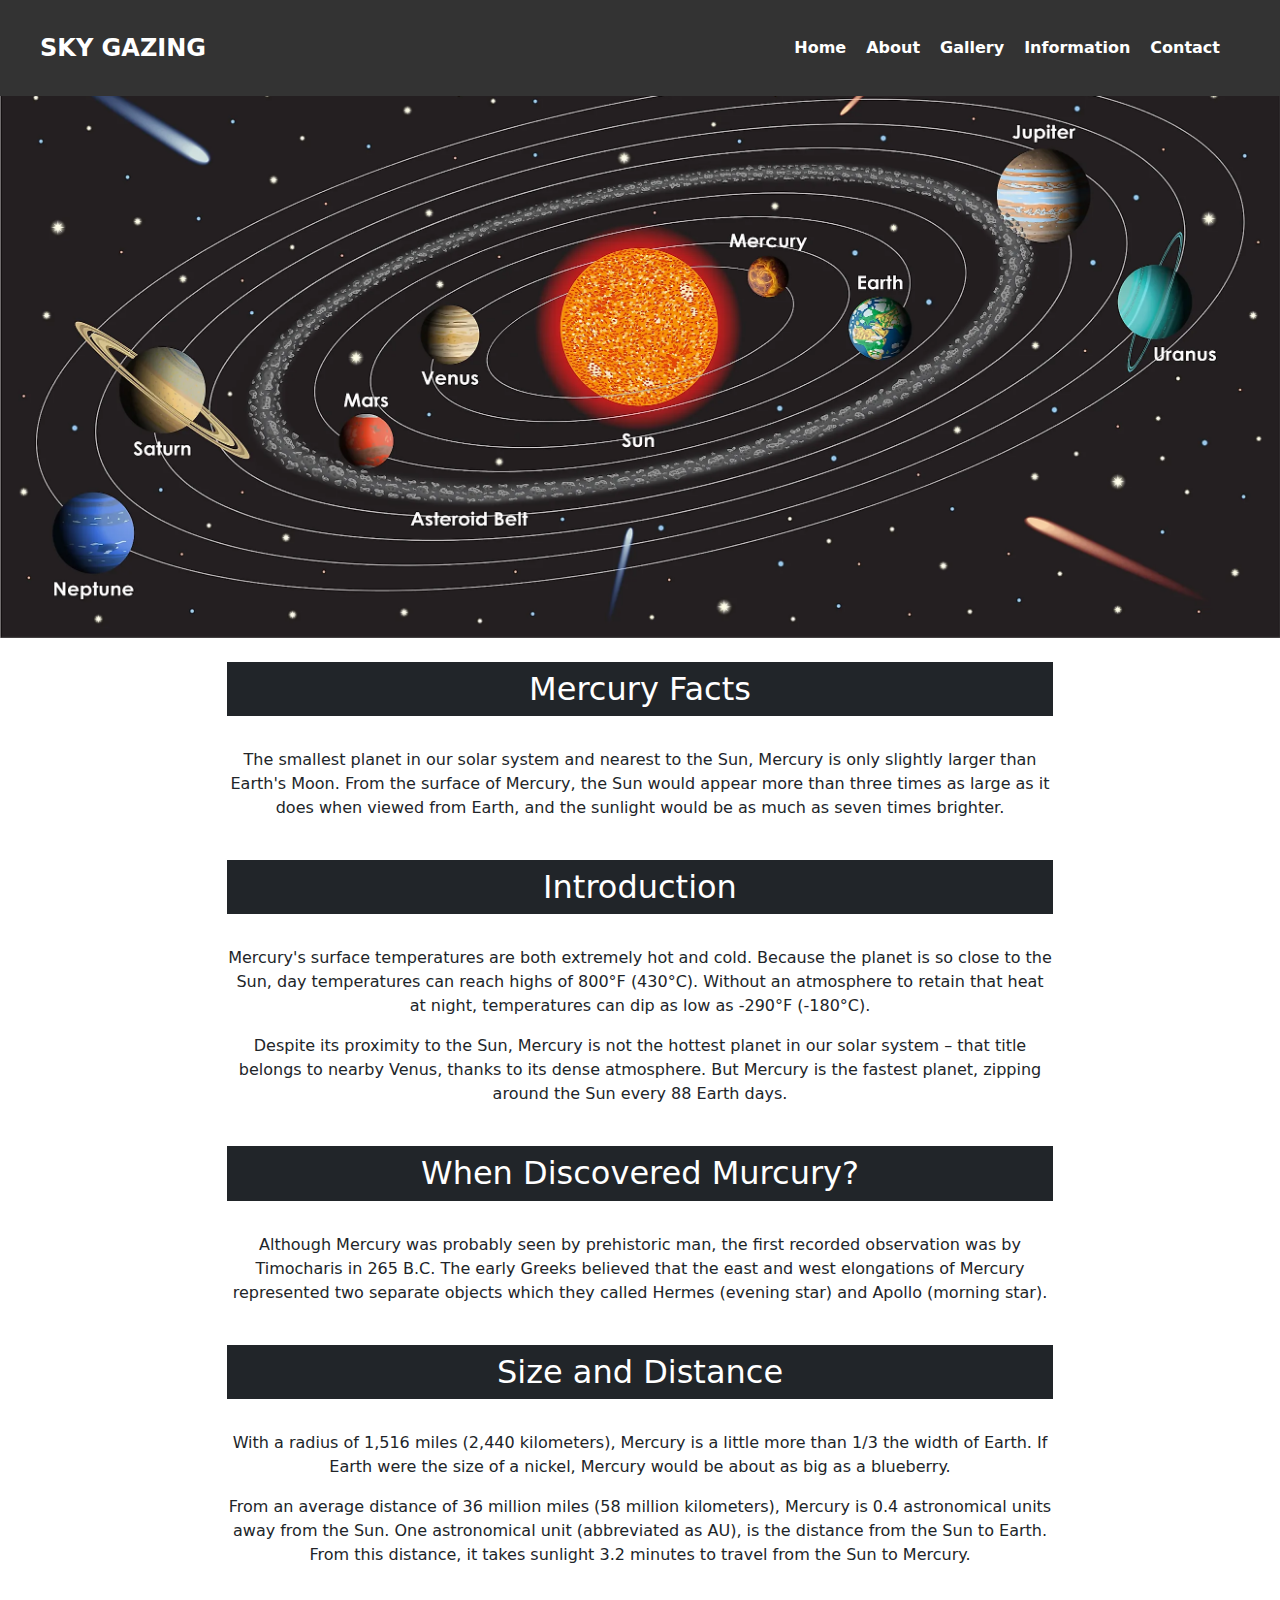
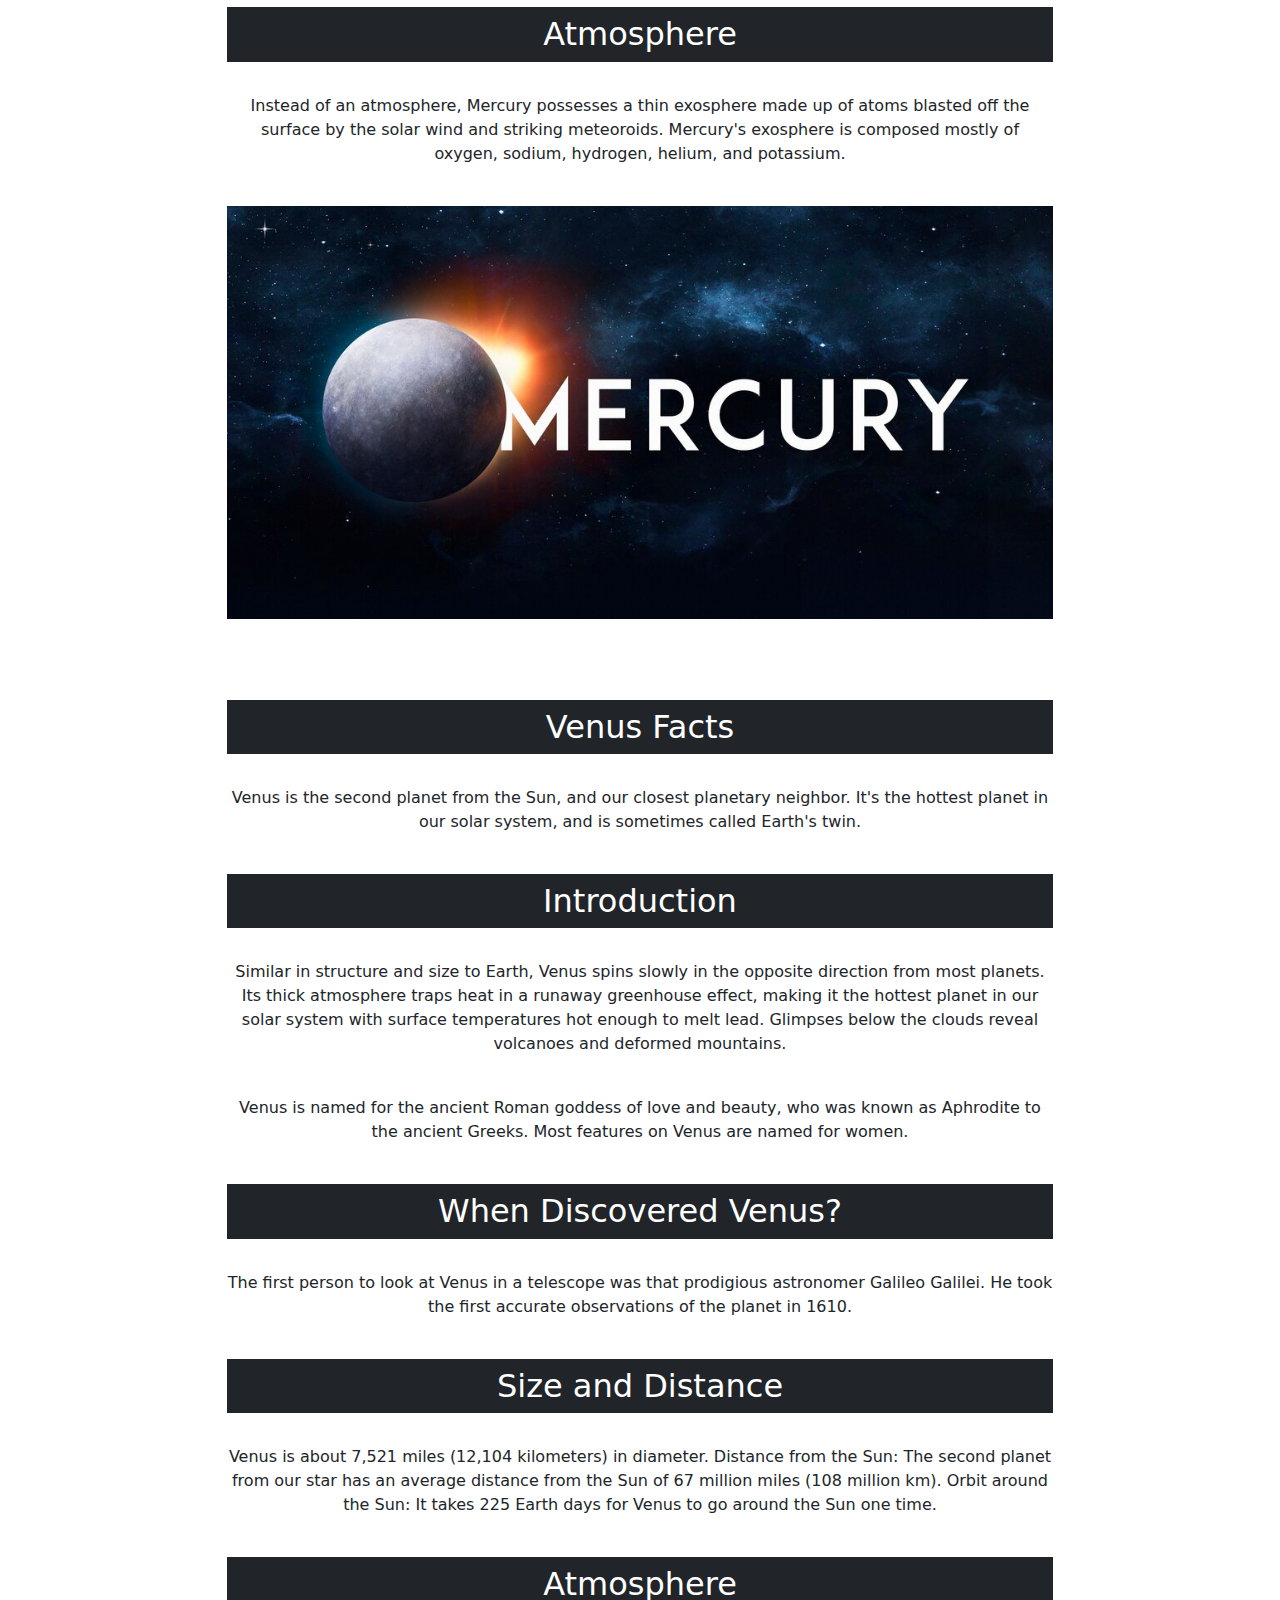
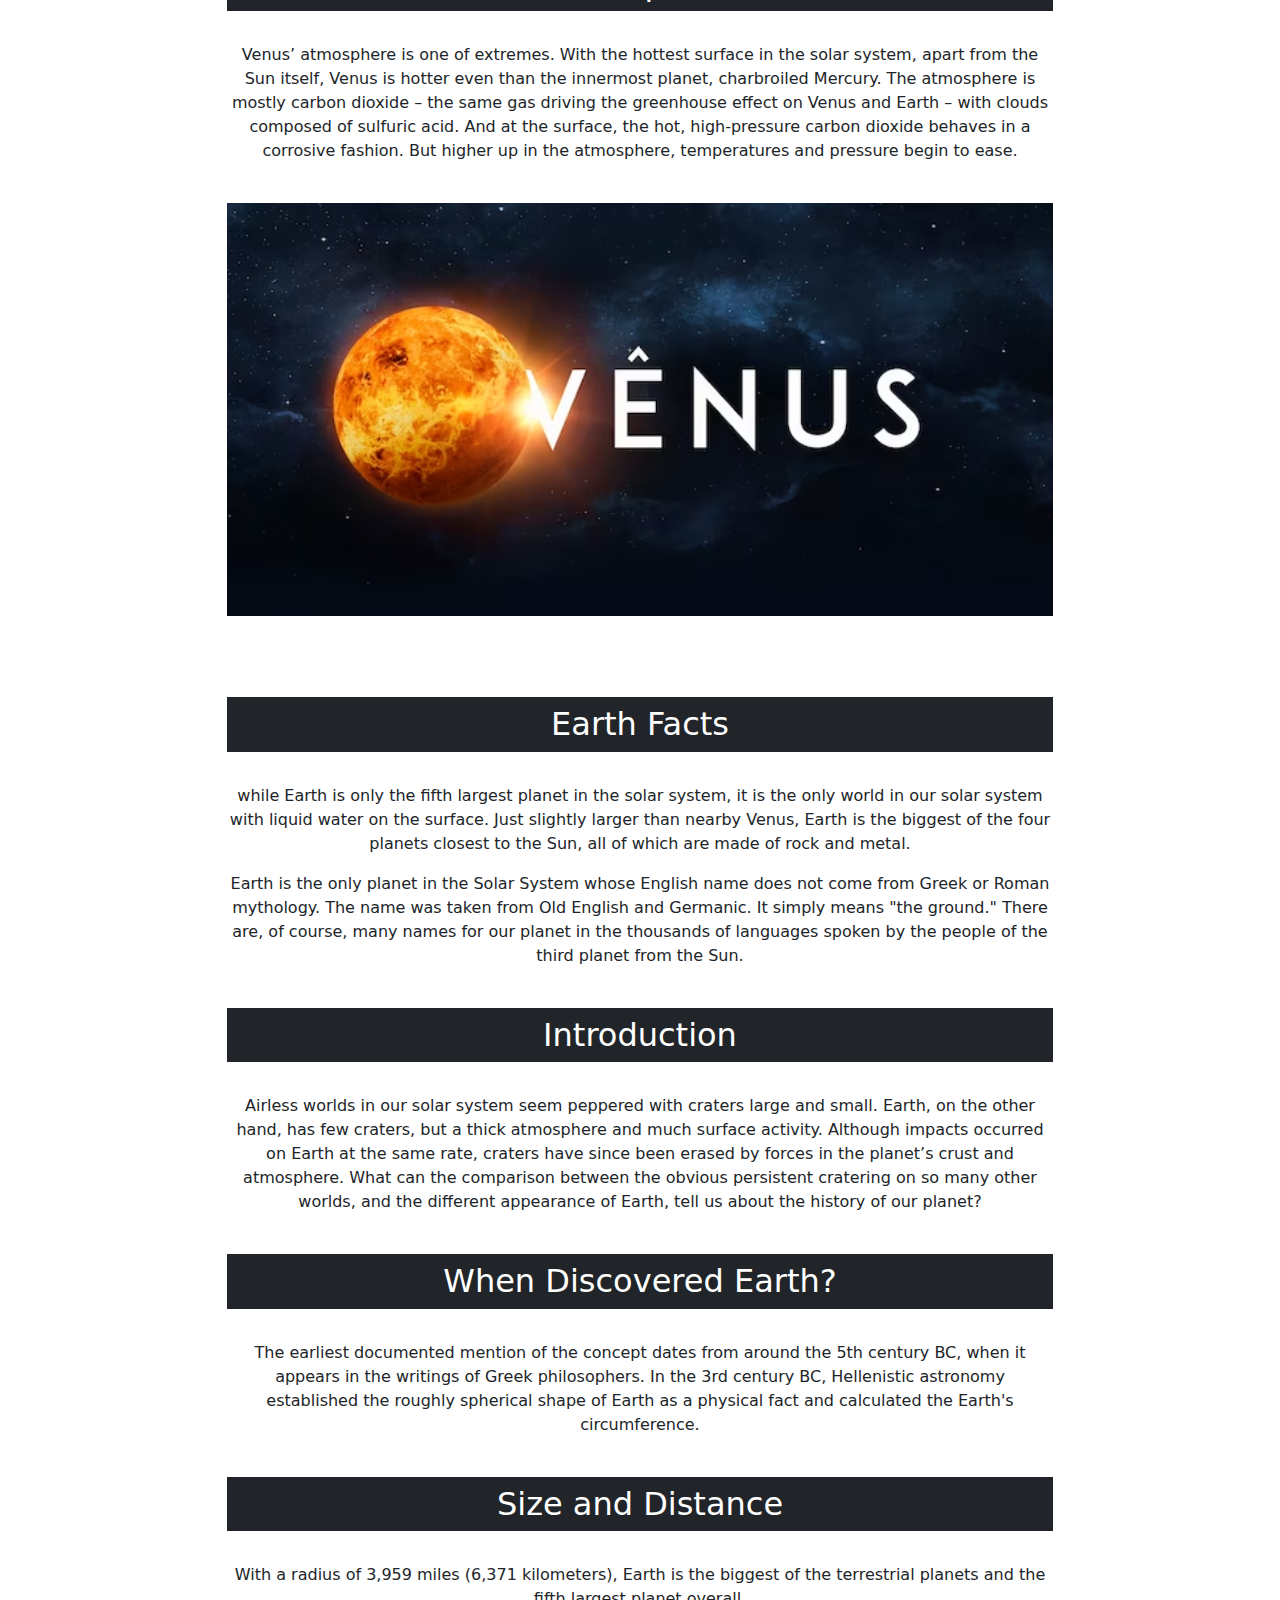
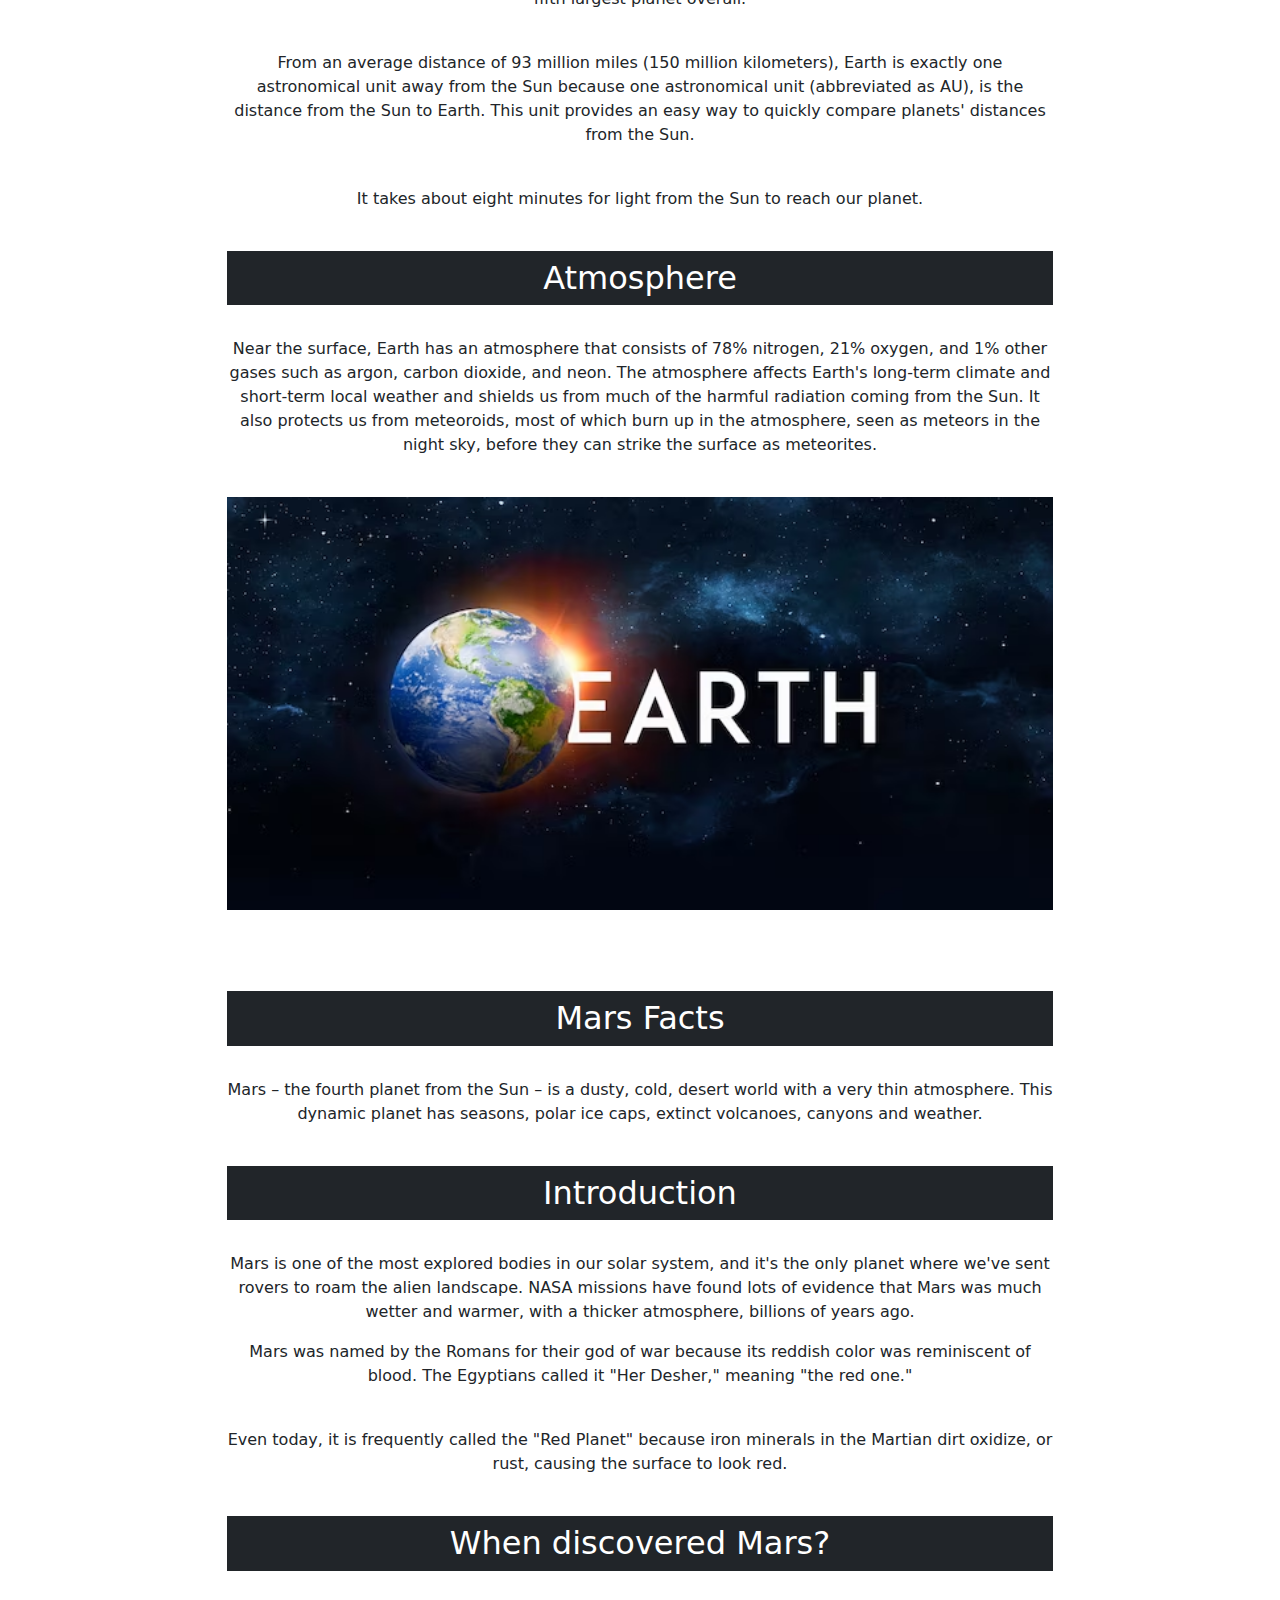
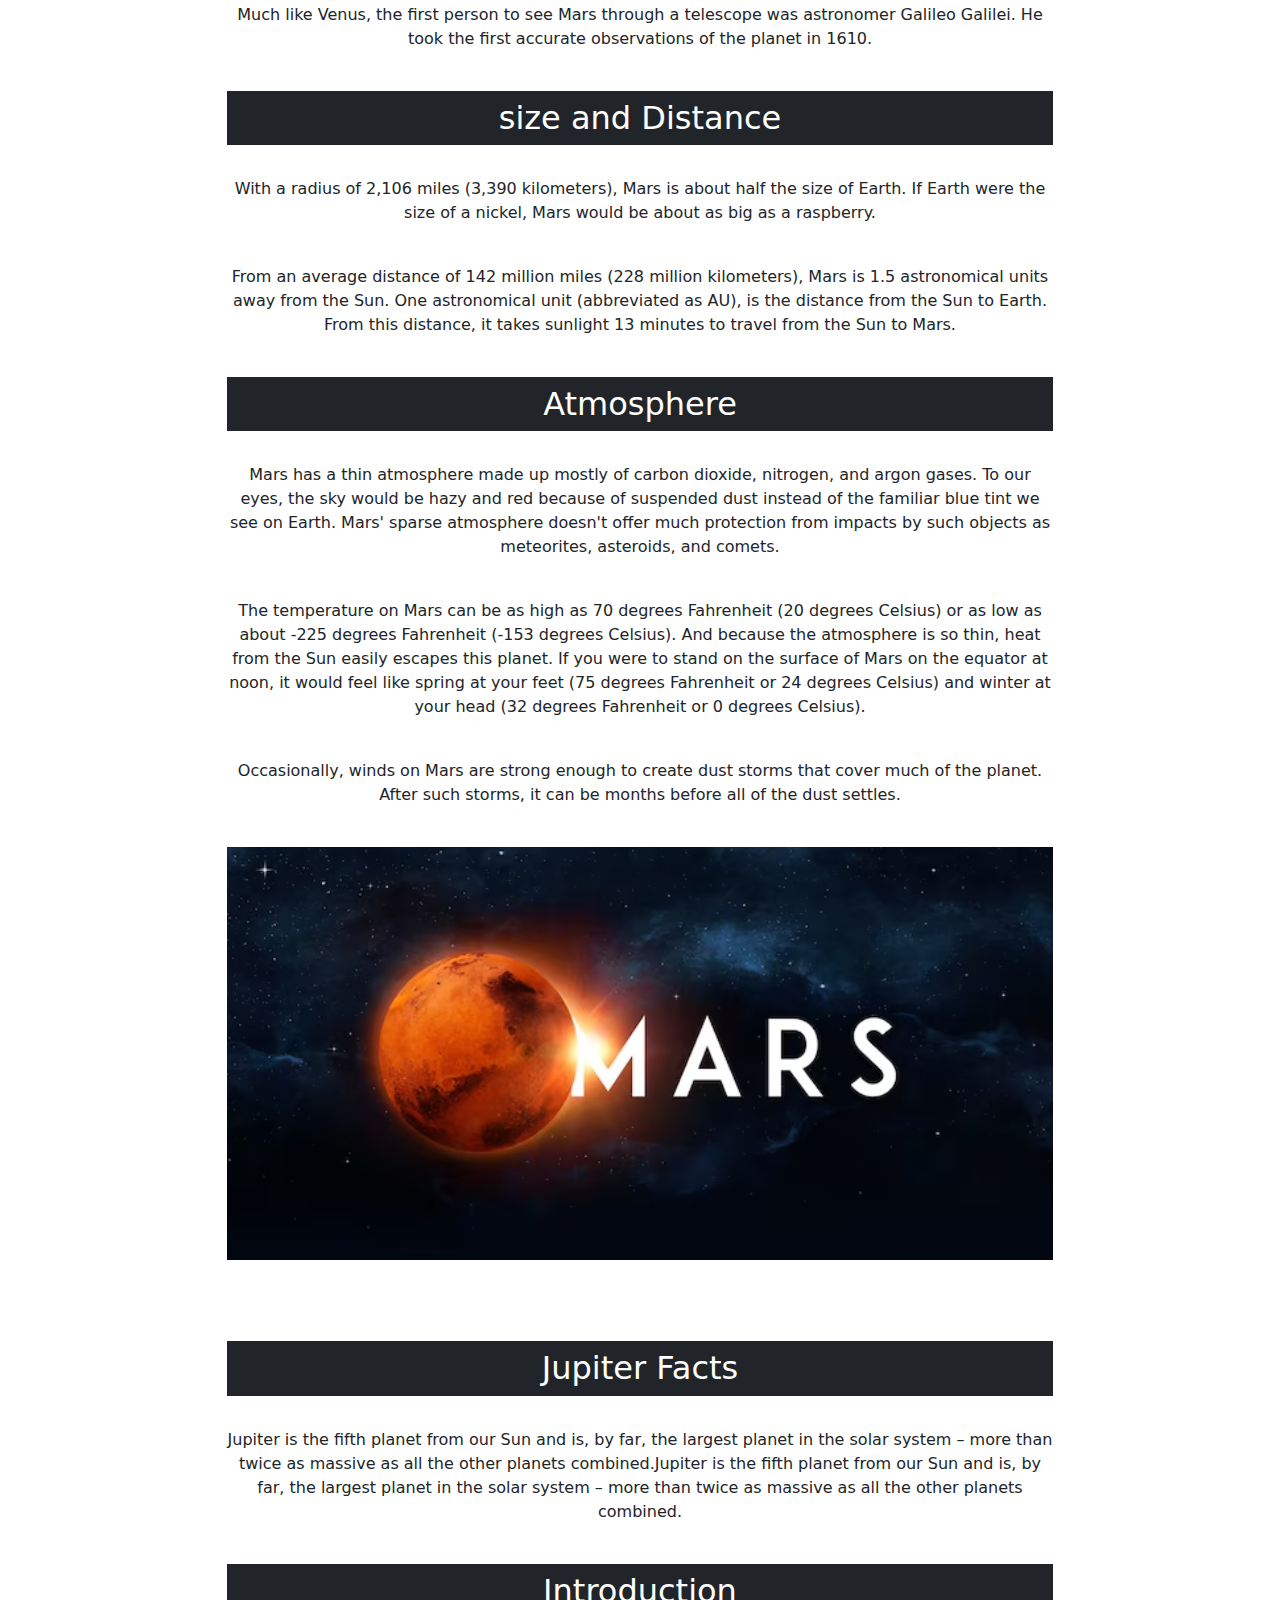
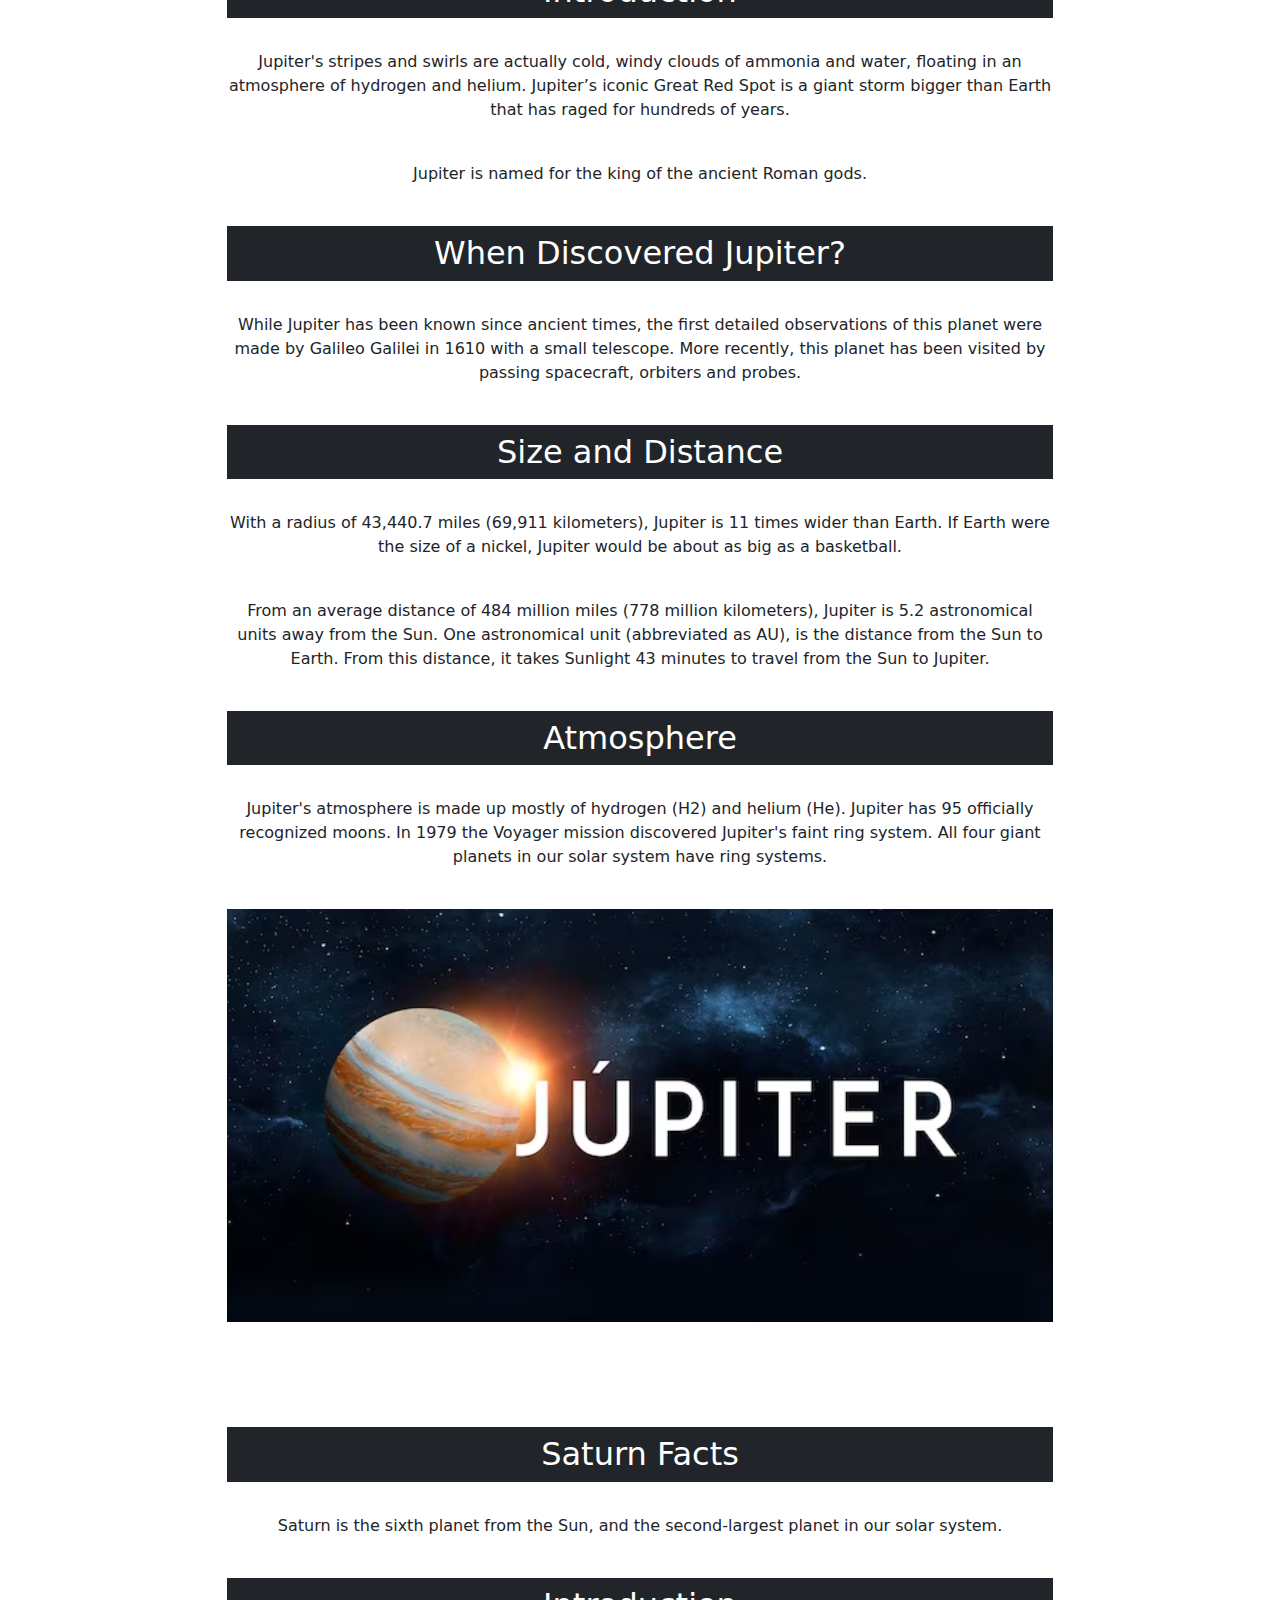
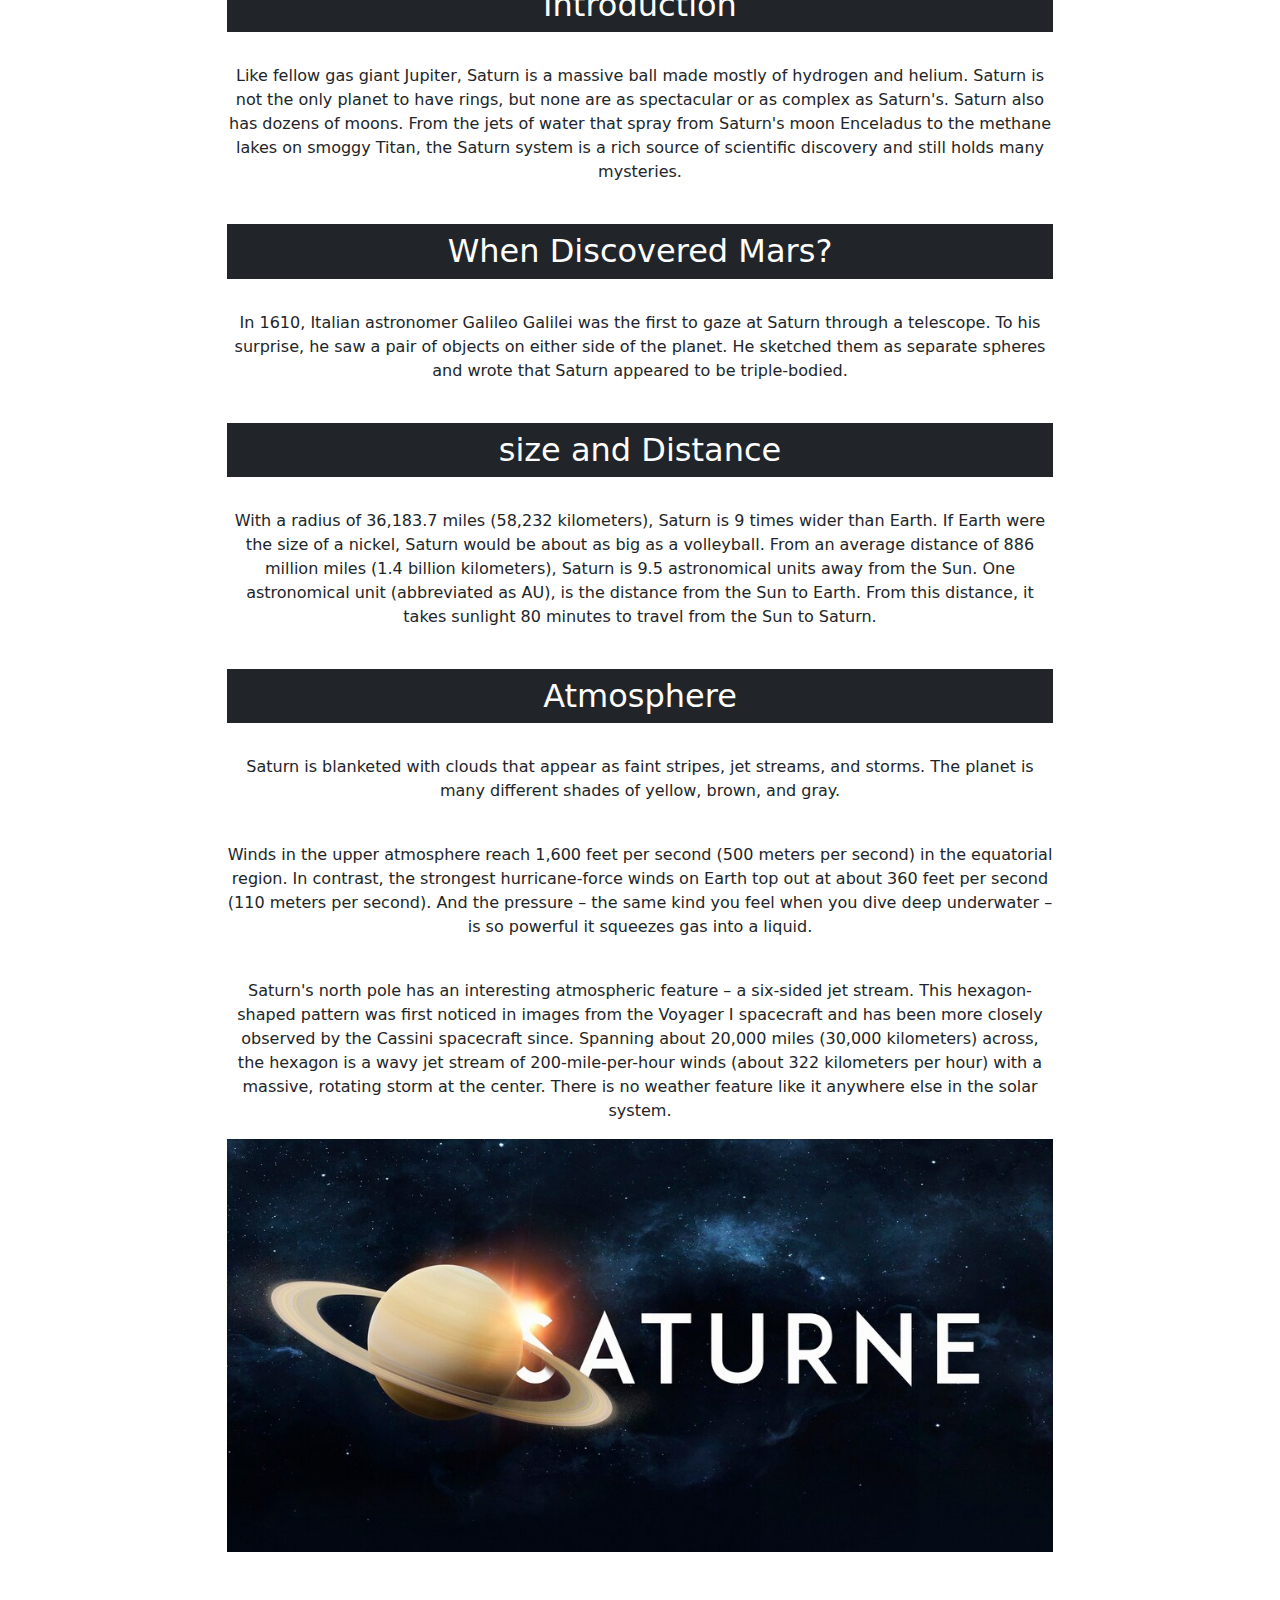
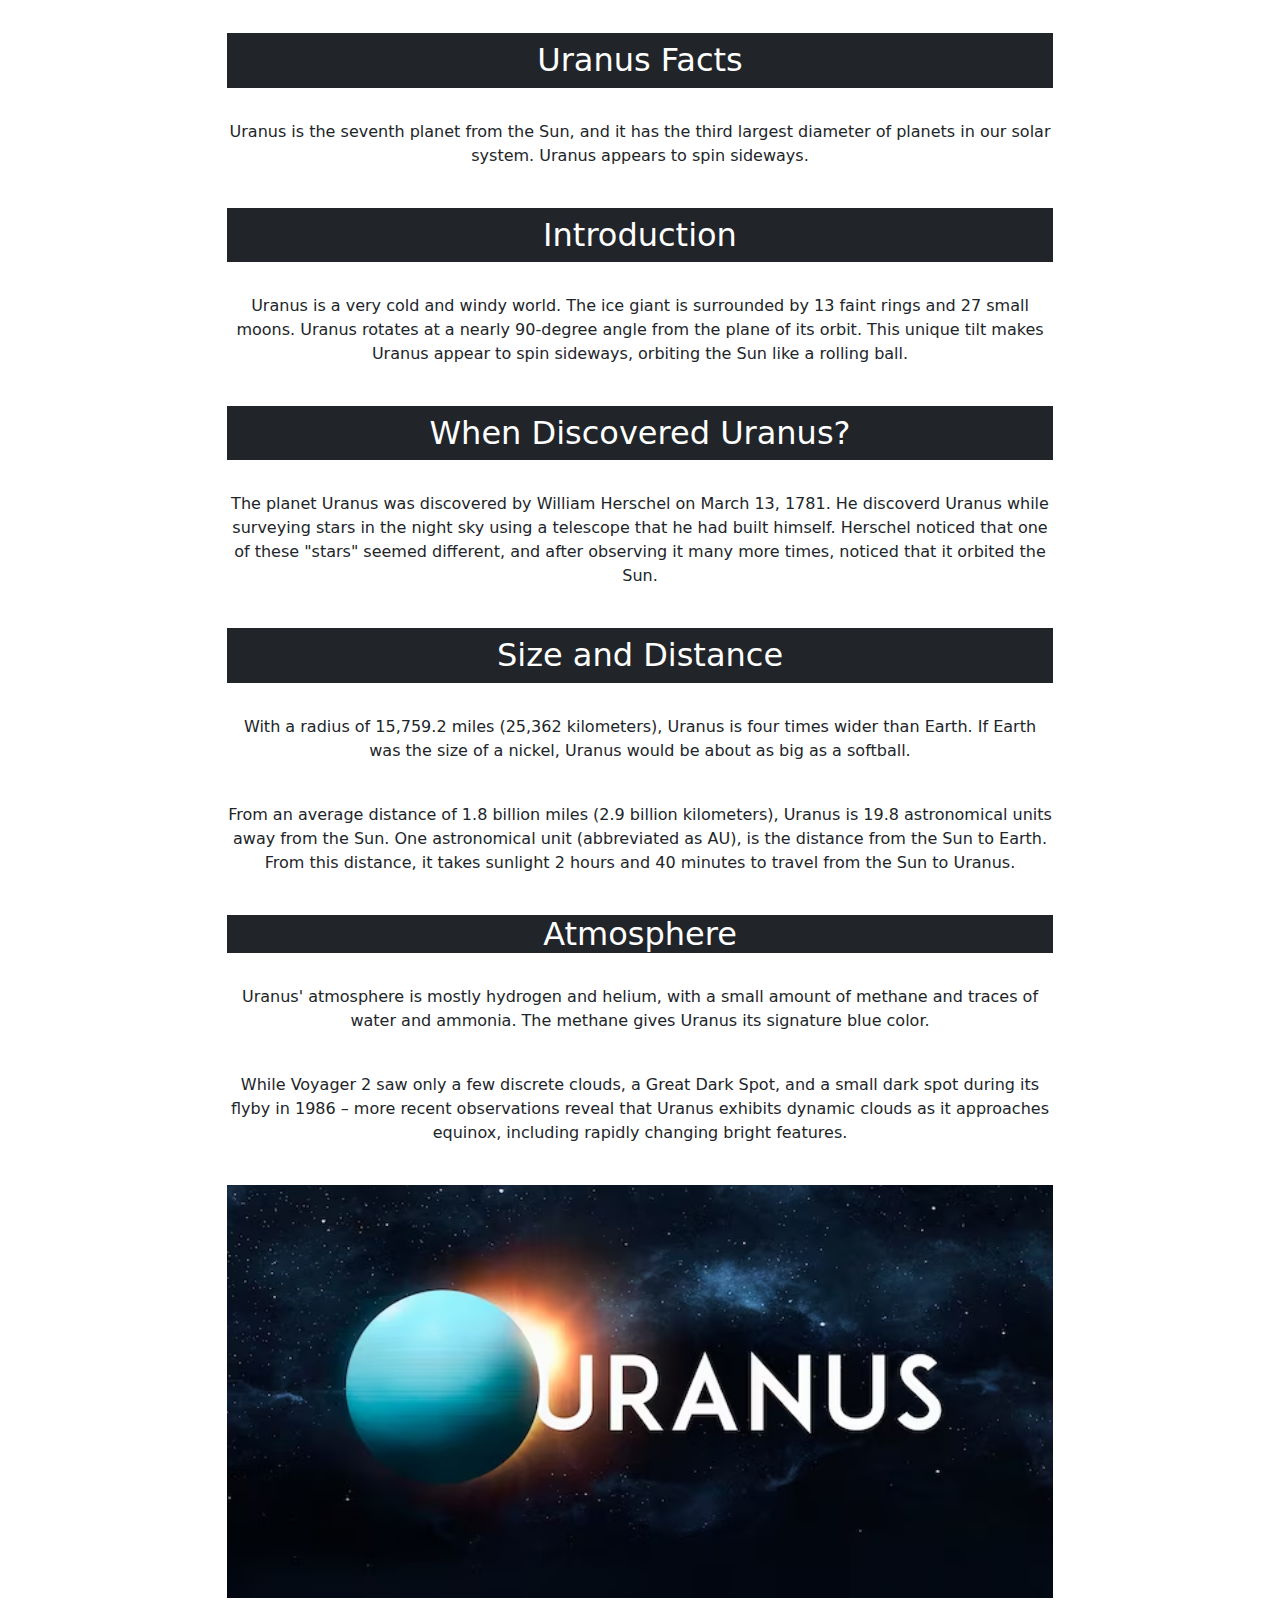
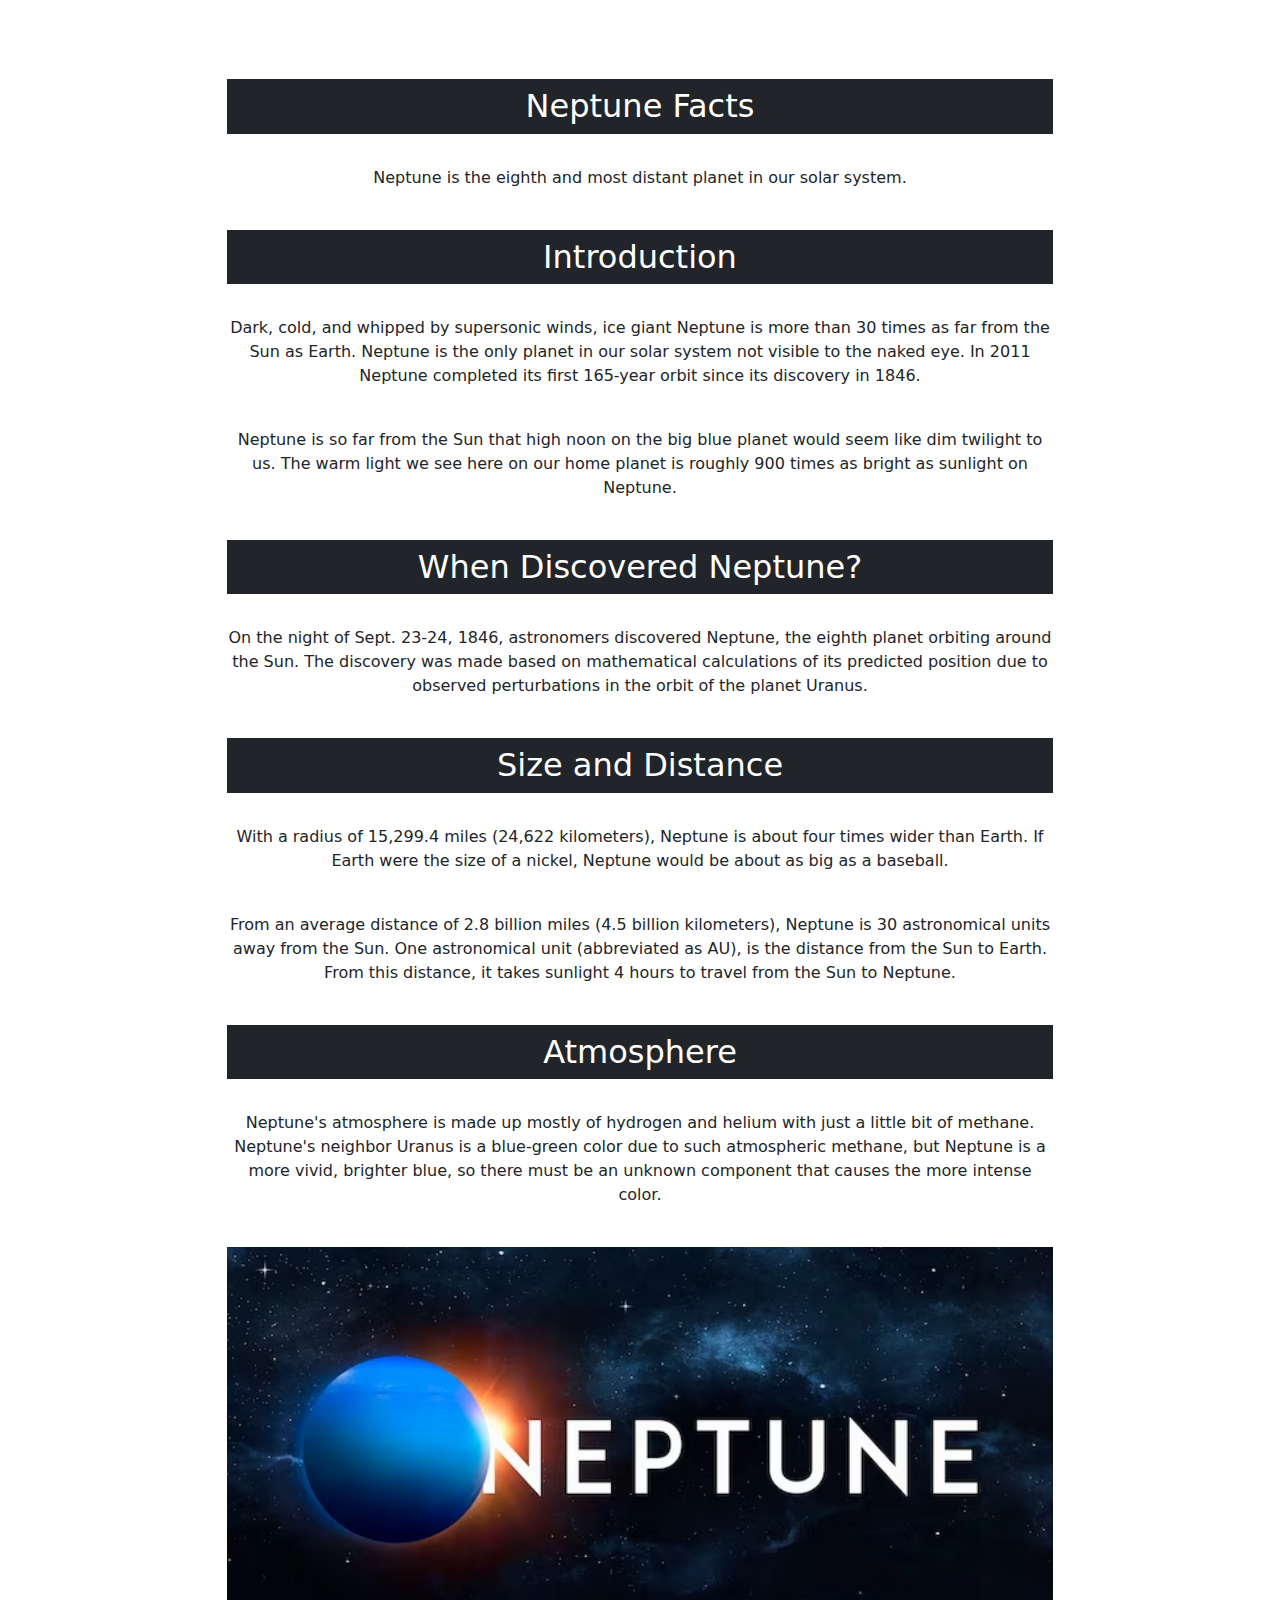
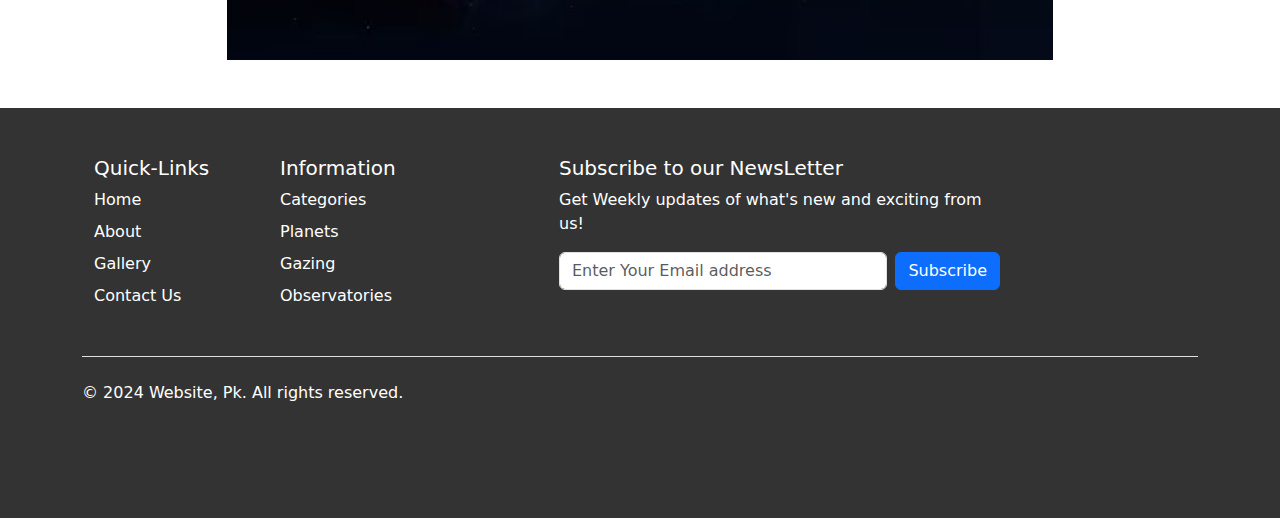
<file: planets.html>
<!DOCTYPE html>
<html lang="en">

<head>
  <meta charset="UTF-8">
  <meta name="viewport" content="width=device-width, initial-scale=1.0">
  <link rel="stylesheet" href="https://cdn.jsdelivr.net/npm/bootstrap@5.3.2/dist/css/bootstrap.min.css">
  <link rel="stylesheet" href="CSS/planets.css">
  <link rel="stylesheet" href="https://cdnjs.cloudflare.com/ajax/libs/font-awesome/6.5.1/css/all.min.css"
    integrity="sha512-DTOQO9RWCH3ppGqcWaEA1BIZOC6xxalwEsw9c2QQeAIftl+Vegovlnee1c9QX4TctnWMn13TZye+giMm8e2LwA=="
    crossorigin="anonymous" referrerpolicy="no-referrer" />
  <script src="https://cdn.jsdelivr.net/npm/bootstrap@5.3.2/dist/js/bootstrap.bundle.min.js"></script>
  <title>Planets</title>
</head>

<body>

  <header class="fixed-header">
    <div class="logo"><a href="index.html">SKY GAZING</a></div>
    <nav>
      <ul>
        <li><a href="index.html">Home</a></li>
        <li><a href="ABOUTUS.html">About</a></li>
        <li><a href="Gallery.html">Gallery</a></li>
        <li class="dropdown">
          <a href="#" class="dropbtn">Information</a>
          <div class="dropdown-content">
            <a href="categories.html">Categories</a>
            <a href="planets.html">Planets</a>
            <a href="gazing.html">Gazing</a>
            <a href="observatories.html">Observatories</a>
          </div>
        </li>
        <li><a href="CONTACTUS.html">Contact</a></li>
      </ul>
    </nav>
  </header>
  <!-- content -->
  <div>
    <!-- image -->
    <img src="IMAGES/planets/solar-system-01.webp" class="img-fluid mx-auto d-block w-100" alt="error loading image">
  </div>
  <br>
  <!-- mercury -->
  <div class="container text-center text-dark " style="width: 850px;">
    <h2 class="p-2 text-bg-dark">Mercury Facts</h2>
    <br>
    <p>
      The smallest planet in our solar system and nearest to the Sun, Mercury is only slightly larger than Earth's
      Moon. From the surface of Mercury, the Sun would appear more than three times as large as it does when
      viewed from Earth, and the sunlight would be as much as seven times brighter.</p>
    <br>
    <h2 class="p-2 text-bg-dark">Introduction</h2>
    <br>
    <p>
      Mercury's surface temperatures are both extremely hot and cold. Because the planet is so close to the Sun,
      day temperatures can reach highs of 800°F (430°C). Without an atmosphere to retain that heat at night,
      temperatures can dip as low as -290°F (-180°C).</p>
    <p>
      Despite its proximity to the Sun, Mercury is not the hottest planet in our solar system – that title belongs
      to nearby Venus, thanks to its dense atmosphere. But Mercury is the fastest planet, zipping around the Sun
      every 88 Earth days.</p>
    <br>
    <h2 class="p-2 text-bg-dark">When Discovered Murcury?</h2>
    <br>
    <p>Although Mercury was probably seen by prehistoric man, the first recorded observation was by Timocharis in 265
      B.C. The early Greeks believed that the east and west elongations of Mercury represented two separate objects
      which they called Hermes (evening star) and Apollo (morning star).</p>
    <br>
    <h2 class="p-2 text-bg-dark">Size and Distance</h2>
    <br>
    <p>
      With a radius of 1,516 miles (2,440 kilometers), Mercury is a little more than 1/3 the width of Earth. If
      Earth were the size of a nickel, Mercury would be about as big as a blueberry.</p>
    <p>
      From an average distance of 36 million miles (58 million kilometers), Mercury is 0.4 astronomical units away
      from the Sun. One astronomical unit (abbreviated as AU), is the distance from the Sun to Earth. From this
      distance, it takes sunlight 3.2 minutes to travel from the Sun to Mercury.</p>
    <br>
    <h2 class="p-2 text-bg-dark">Atmosphere</h2>
    <br>
    <p>
      Instead of an atmosphere, Mercury possesses a thin exosphere made up of atoms blasted off the surface by the solar
      wind and striking meteoroids. Mercury's exosphere is composed mostly of oxygen, sodium, hydrogen, helium, and
      potassium.</p>
    <br>
    <!-- image -->
    <div class="mercuryimg">
      <img class="d-block w-100" src="IMAGES/planets/mercury1.jpg" alt="">
    </div>
  </div>
  <br>
  <hr>
  <br>
  <!-- Venus -->
  <div class="container text-center text-dark" style="width: 850px;">
    <h2 class="p-2 text-bg-dark">Venus Facts</h2>
    <br>
    <p>
      Venus is the second planet from the Sun, and our closest planetary neighbor. It's the hottest planet in our solar
      system, and is sometimes called Earth's twin.</p>
    <br>
    <h2 class="p-2 text-bg-dark">Introduction</h2>
    <br>
    <p>
      Similar in structure and size to Earth, Venus spins slowly in the opposite direction from most planets. Its thick
      atmosphere traps heat in a runaway greenhouse effect, making it the hottest planet in our solar system with
      surface temperatures hot enough to melt lead. Glimpses below the clouds reveal volcanoes and deformed mountains.
    </p>
    <br>
    <p>
      Venus is named for the ancient Roman goddess of love and beauty, who was known as Aphrodite to the ancient Greeks.
      Most features on Venus are named for women.</p>
    <br>
    <h2 class="p-2 text-bg-dark">When Discovered Venus?</h2>
    <br>
    <p>
      The first person to look at Venus in a telescope was that prodigious astronomer Galileo Galilei. He took the first
      accurate observations of the planet in 1610.</p>
    <br>
    <h2 class="p-2 text-bg-dark">Size and Distance</h2>
    <br>
    <p>Venus is about 7,521 miles (12,104 kilometers) in diameter. Distance from the Sun: The second planet from our
      star has an average distance from the Sun of 67 million miles (108 million km). Orbit around the Sun: It takes 225
      Earth days for Venus to go around the Sun one time.</p>
    <br>
    <h2 class="p-2 text-bg-dark">Atmosphere</h2>
    <br>
    <p>
      Venus’ atmosphere is one of extremes. With the hottest surface in the solar system, apart from the Sun itself,
      Venus is hotter even than the innermost planet, charbroiled Mercury. The atmosphere is mostly carbon dioxide – the
      same gas driving the greenhouse effect on Venus and Earth – with clouds composed of sulfuric acid. And at the
      surface, the hot, high-pressure carbon dioxide behaves in a corrosive fashion. But higher up in the atmosphere,
      temperatures and pressure begin to ease.</p>
    <br>
    <!-- image -->
    <div class="venusimg">
      <img class="d-block w-100" src="IMAGES/planets/venus1.avif" alt="">
    </div>
  </div>
  <br>
  <hr>
  <br>
  <!-- Earth -->
  <div class="container text-center text-dark" style="width: 850px;">
    <h2 class="p-2 text-bg-dark">Earth Facts</h2>
    <br>
    <p>
      while Earth is only the fifth largest planet in the solar system, it is the only world in our solar system with
      liquid water on the surface. Just slightly larger than nearby Venus, Earth is the biggest of the four planets
      closest to the Sun, all of which are made of rock and metal.</p>
    <p>
      Earth is the only planet in the Solar System whose English name does not come from Greek or Roman mythology. The
      name was taken from Old English and Germanic. It simply means "the ground." There are, of course, many names for
      our planet in the thousands of languages spoken by the people of the third planet from the Sun.</p>
    <br>
    <h2 class="p-2 text-bg-dark">Introduction</h2>
    <br>
    <p>
      Airless worlds in our solar system seem peppered with craters large and small. Earth, on the other hand, has few
      craters, but a thick atmosphere and much surface activity. Although impacts occurred on Earth at the same rate,
      craters have since been erased by forces in the planet’s crust and atmosphere. What can the comparison between the
      obvious persistent cratering on so many other worlds, and the different appearance of Earth, tell us about the
      history of our planet?
    </p>
    <br>
    <h2 class="p-2 text-bg-dark">When Discovered Earth?</h2>
    <br>
    <p>The earliest documented mention of the concept dates from around the 5th century BC, when it appears in the
      writings of Greek philosophers. In the 3rd century BC, Hellenistic astronomy established the roughly spherical
      shape of Earth as a physical fact and calculated the Earth's circumference.</p>
    <br>
    <h2 class="p-2 text-bg-dark">Size and Distance</h2>
    <br>
    <p>With a radius of 3,959 miles (6,371 kilometers), Earth is the biggest of the terrestrial planets and the fifth
      largest planet overall.</p>
    <br>
    <p>From an average distance of 93 million miles (150 million kilometers), Earth is exactly one astronomical unit
      away from the Sun because one astronomical unit (abbreviated as AU), is the distance from the Sun to Earth. This
      unit provides an easy way to quickly compare planets' distances from the Sun.</p>
    <br>
    <p>It takes about eight minutes for light from the Sun to reach our planet.</p>
    <br>
    <h2 class="p-2 text-bg-dark">Atmosphere</h2>
    <br>
    <p>
      Near the surface, Earth has an atmosphere that consists of 78% nitrogen, 21% oxygen, and 1% other gases such as
      argon, carbon dioxide, and neon. The atmosphere affects Earth's long-term climate and short-term local weather and
      shields us from much of the harmful radiation coming from the Sun. It also protects us from meteoroids, most of
      which burn up in the atmosphere, seen as meteors in the night sky, before they can strike the surface as
      meteorites.</p>
    <br>
    <!-- image -->
    <div class="earthimg">
      <img class="d-block w-100" src="IMAGES/planets/earth1.avif" alt="">
    </div>
  </div>
  <br>
  <hr>
  <br>
  <!-- Mars -->
  <div class="container text-center text-dark" style="width: 850px;">
    <h2 class="p-2 text-bg-dark">Mars Facts</h2>
    <br>
    <p>
      Mars – the fourth planet from the Sun – is a dusty, cold, desert world with a very thin atmosphere. This dynamic
      planet has seasons, polar ice caps, extinct volcanoes, canyons and weather.</p>
    <br>
    <h2 class="p-2 text-bg-dark">Introduction</h2>
    <br>
    <p>
      Mars is one of the most explored bodies in our solar system, and it's the only planet where we've sent rovers to
      roam the alien landscape. NASA missions have found lots of evidence that Mars was much wetter and warmer, with a
      thicker atmosphere, billions of years ago.</p>
    <p>
      Mars was named by the Romans for their god of war because its reddish color was reminiscent of blood. The
      Egyptians called it "Her Desher," meaning "the red one."</p>
    <br>
    <p>
      Even today, it is frequently called the "Red Planet" because iron minerals in the Martian dirt oxidize, or rust,
      causing the surface to look red.</p>
    <br>
    <h2 class="p-2 text-bg-dark">When discovered Mars?</h2>
    <br>
    <p>Much like Venus, the first person to see Mars through a telescope was astronomer Galileo Galilei. He took the
      first accurate observations of the planet in 1610.</p>
    <br>
    <h2 class="p-2 text-bg-dark">size and Distance</h2>
    <br>
    <p>
      With a radius of 2,106 miles (3,390 kilometers), Mars is about half the size of Earth. If Earth were the size of a
      nickel, Mars would be about as big as a raspberry.</p>
    <br>
    <p>
      From an average distance of 142 million miles (228 million kilometers), Mars is 1.5 astronomical units away from
      the Sun. One astronomical unit (abbreviated as AU), is the distance from the Sun to Earth. From this distance, it
      takes sunlight 13 minutes to travel from the Sun to Mars.</p>
    <br>
    <h2 class="p-2 text-bg-dark">Atmosphere</h2>
    <br>
    <p>
      Mars has a thin atmosphere made up mostly of carbon dioxide, nitrogen, and argon gases. To our eyes, the sky would
      be hazy and red because of suspended dust instead of the familiar blue tint we see on Earth. Mars' sparse
      atmosphere doesn't offer much protection from impacts by such objects as meteorites, asteroids, and comets.</p>
    <br>
    <p>
      The temperature on Mars can be as high as 70 degrees Fahrenheit (20 degrees Celsius) or as low as about -225
      degrees Fahrenheit (-153 degrees Celsius). And because the atmosphere is so thin, heat from the Sun easily escapes
      this planet. If you were to stand on the surface of Mars on the equator at noon, it would feel like spring at your
      feet (75 degrees Fahrenheit or 24 degrees Celsius) and winter at your head (32 degrees Fahrenheit or 0 degrees
      Celsius).</p>
    <br>
    <p>
      Occasionally, winds on Mars are strong enough to create dust storms that cover much of the planet. After such
      storms, it can be months before all of the dust settles.</p>
    <br>
    <!-- image -->
    <div class="marsimg">
      <img class="d-block w-100" src="IMAGES/planets/Mars1.avif" alt="">
    </div>
  </div>
  <br>
  <hr>
  <br>
  <!-- jupiter -->
  <div class="container text-center text-dark" style="width: 850px;">
    <h2 class="p-2 text-bg-dark">Jupiter Facts</h2>
    <br>
    <p>Jupiter is the fifth planet from our Sun and is, by far, the largest planet in the solar system – more than twice
      as massive as all the other planets combined.Jupiter is the fifth planet from our Sun and is, by far, the largest
      planet in the solar system – more than twice as massive as all the other planets combined.</p>
    <br>
    <h2 class="p-2 text-bg-dark">Introduction</h2>
    <br>
    <p>
      Jupiter's stripes and swirls are actually cold, windy clouds of ammonia and water, floating in an atmosphere of
      hydrogen and helium. Jupiter’s iconic Great Red Spot is a giant storm bigger than Earth that has raged for
      hundreds of years.</p>
    <br>
    <p>Jupiter is named for the king of the ancient Roman gods.​</p>
    <br>
    <h2 class="p-2 text-bg-dark">When Discovered Jupiter?</h2>
    <br>
    <p>While Jupiter has been known since ancient times, the first detailed observations of this planet were made by
      Galileo Galilei in 1610 with a small telescope. More recently, this planet has been visited by passing spacecraft,
      orbiters and probes.</p>
    <br>
    <h2 class="p-2 text-bg-dark">Size and Distance</h2>
    <br>
    <p>With a radius of 43,440.7 miles (69,911 kilometers), Jupiter is 11 times wider than Earth. If Earth were the size
      of a nickel, Jupiter would be about as big as a basketball.</p>
    <br>
    <p>From an average distance of 484 million miles (778 million kilometers), Jupiter is 5.2 astronomical units away
      from the Sun. One astronomical unit (abbreviated as AU), is the distance from the Sun to Earth. From this
      distance, it takes Sunlight 43 minutes to travel from the Sun to Jupiter.</p>
    <br>
    <h2 class="p-2 text-bg-dark">Atmosphere</h2>
    <br>
    <p>Jupiter's atmosphere is made up mostly of hydrogen (H2) and helium (He). Jupiter has 95 officially recognized
      moons. In 1979 the Voyager mission discovered Jupiter's faint ring system. All four giant planets in our solar
      system have ring systems.</p>
    <br>
    <!-- image -->
    <div class="image">
      <img src="IMAGES/planets/jupiter1.avif" class="d-block w-100" alt="loading image">
    </div>
    <br>
  </div>
  <br>
  <hr>
  <br>
  <!-- satrun -->
  <div class="container text-center text-dark" style="width: 850px;">
    <h2 class="p-2 text-bg-dark">Saturn Facts</h2>
    <br>
    <p>
      Saturn is the sixth planet from the Sun, and the second-largest planet in our solar system.</p>
    <br>
    <h2 class="p-2 text-bg-dark">Introduction</h2>
    <br>
    <p>
      Like fellow gas giant Jupiter, Saturn is a massive ball made mostly of hydrogen and helium. Saturn is not the only
      planet to have rings, but none are as spectacular or as complex as Saturn's. Saturn also has dozens of moons.
      From the jets of water that spray from Saturn's moon Enceladus to the methane lakes on smoggy Titan, the Saturn
      system is a rich source of scientific discovery and still holds many mysteries.</p>
    <br>
    <h2 class="p-2 text-bg-dark">When Discovered Mars?</h2>
    <br>
    <p>
      In 1610, Italian astronomer Galileo Galilei was the first to gaze at Saturn through a telescope. To his surprise,
      he saw a pair of objects on either side of the planet. He sketched them as separate spheres and wrote that Saturn
      appeared to be triple-bodied.</p>
    <br>
    <h2 class="p-2 text-bg-dark">size and Distance</h2>
    <br>
    <p>

      With a radius of 36,183.7 miles (58,232 kilometers), Saturn is 9 times wider than Earth. If Earth were the size of
      a nickel, Saturn would be about as big as a volleyball.
      From an average distance of 886 million miles (1.4 billion kilometers), Saturn is 9.5 astronomical units away from
      the Sun. One astronomical unit (abbreviated as AU), is the distance from the Sun to Earth. From this distance, it
      takes sunlight 80 minutes to travel from the Sun to Saturn.
    </p>
    <br>
    <h2 class="p-2 text-bg-dark">Atmosphere</h2>
    <br>
    <p>
      Saturn is blanketed with clouds that appear as faint stripes, jet streams, and storms. The planet is many
      different shades of yellow, brown, and gray.</p>
    <br>
    <p>
      Winds in the upper atmosphere reach 1,600 feet per second (500 meters per second) in the equatorial region. In
      contrast, the strongest hurricane-force winds on Earth top out at about 360 feet per second (110 meters per
      second). And the pressure – the same kind you feel when you dive deep underwater – is so powerful it squeezes gas
      into a liquid.</p>
    <br>
    <p>
      Saturn's north pole has an interesting atmospheric feature – a six-sided jet stream. This hexagon-shaped pattern
      was first noticed in images from the Voyager I spacecraft and has been more closely observed by the Cassini
      spacecraft since. Spanning about 20,000 miles (30,000 kilometers) across, the hexagon is a wavy jet stream of
      200-mile-per-hour winds (about 322 kilometers per hour) with a massive, rotating storm at the center. There is no
      weather feature like it anywhere else in the solar system.</p>
    <!-- image -->
    <div class="marsimg">
      <img class="d-block w-100" src="IMAGES/planets/saturne1.jpg" alt="">
    </div>
  </div>
  <br>
  <hr>
  <br>
  <div class="container text-center text-dark" style="width: 850px;">
    <h2 class="text-bg-dark p-2">Uranus Facts</h2>
    <br>
    <p>
      Uranus is the seventh planet from the Sun, and it has the third largest diameter of planets in our solar system.
      Uranus appears to spin sideways.</p>
    <br>
    <h2 class="text-bg-dark p-2">Introduction</h2>
    <br>
    <p>
      Uranus is a very cold and windy world. The ice giant is surrounded by 13 faint rings and 27 small moons. Uranus
      rotates at a nearly 90-degree angle from the plane of its orbit. This unique tilt makes Uranus appear to spin
      sideways, orbiting the Sun like a rolling ball.</p>
    <br>
    <h2 class="text-bg-dark p-2">When Discovered Uranus?</h2>
    <br>
    <p>The planet Uranus was discovered by William Herschel on March 13, 1781. He discoverd Uranus while surveying stars
      in the night sky using a telescope that he had built himself. Herschel noticed that one of these "stars" seemed
      different, and after observing it many more times, noticed that it orbited the Sun.</p>
    <br>
    <h2 class="text-bg-dark p-2">Size and Distance</h2>
    <br>
    <p>
      With a radius of 15,759.2 miles (25,362 kilometers), Uranus is four times wider than Earth. If Earth was the size
      of a nickel, Uranus would be about as big as a softball.</p>
    <br>
    <p>
      From an average distance of 1.8 billion miles (2.9 billion kilometers), Uranus is 19.8 astronomical units away
      from the Sun. One astronomical unit (abbreviated as AU), is the distance from the Sun to Earth. From this
      distance, it takes sunlight 2 hours and 40 minutes to travel from the Sun to Uranus.</p>
    <br>
    <h2 class="text-bg-dark">Atmosphere</h2>
    <br>
    <p>
      Uranus' atmosphere is mostly hydrogen and helium, with a small amount of methane and traces of water and ammonia.
      The methane gives Uranus its signature blue color.</p>
    <br>
    <p>
      While Voyager 2 saw only a few discrete clouds, a Great Dark Spot, and a small dark spot during its flyby in 1986
      – more recent observations reveal that Uranus exhibits dynamic clouds as it approaches equinox, including rapidly
      changing bright features.</p>
    <br>
    <div class="image">
      <img class="d-block w-100" src="IMAGES/planets/uranus1.avif" alt="">
    </div>
  </div>
  <br>
  <hr>
  <br>
  <div class="container text-center text-dark" style="width: 850px;">
    <h2 class="text-bg-dark p-2">Neptune Facts</h2>
    <br>
    <p>
      Neptune is the eighth and most distant planet in our solar system.</p>
    <br>
    <h2 class="text-bg-dark p-2">Introduction</h2>
    <br>
    <p>
      Dark, cold, and whipped by supersonic winds, ice giant Neptune is more than 30 times as far from the Sun as Earth.
      Neptune is the only planet in our solar system not visible to the naked eye. In 2011 Neptune completed its first
      165-year orbit since its discovery in 1846.</p>
    <br>
    <p>
      Neptune is so far from the Sun that high noon on the big blue planet would seem like dim twilight to us. The warm
      light we see here on our home planet is roughly 900 times as bright as sunlight on Neptune.</p>
    <br>
    <h2 class="text-bg-dark p-2">When Discovered Neptune?</h2>
    <br>
    <p>On the night of Sept. 23-24, 1846, astronomers discovered Neptune, the eighth planet orbiting around the Sun. The
      discovery was made based on mathematical calculations of its predicted position due to observed perturbations in
      the orbit of the planet Uranus.</p>
    <br>
    <h2 class="text-bg-dark p-2">Size and Distance</h2>
    <br>
    <p>With a radius of 15,299.4 miles (24,622 kilometers), Neptune is about four times wider than Earth. If Earth were
      the size of a nickel, Neptune would be about as big as a baseball.</p>
    <br>
    <p>
      From an average distance of 2.8 billion miles (4.5 billion kilometers), Neptune is 30 astronomical units away from
      the Sun. One astronomical unit (abbreviated as AU), is the distance from the Sun to Earth. From this distance, it
      takes sunlight 4 hours to travel from the Sun to Neptune.</p>
    <br>
    <h2 class="text-bg-dark p-2">Atmosphere</h2>
    <br>
    <p>
      Neptune's atmosphere is made up mostly of hydrogen and helium with just a little bit of methane. Neptune's
      neighbor Uranus is a blue-green color due to such atmospheric methane, but Neptune is a more vivid, brighter blue,
      so there must be an unknown component that causes the more intense color.</p>
    <br>
    <div class="image">
      <img class="d-block w-100" src="IMAGES/planets/neptune1.avif" alt="">
    </div>
    <br><br>
  </div>



  <!-- Site footer -->
  <div class="colorchange">

    <div class="container">
      <footer class="py-5">
        <div class="row">
          <div class="col-6 col-md-2 mb-3">
            <h5>Quick-Links</h5>
            <ul class="nav flex-column">
              <li class="nav-item mb-2"><a href="index.html" class="nav-link p-0 text-body-secondary">Home</a></li>
              <li class="nav-item mb-2"><a href="ABOUT US.html" class="nav-link p-0 text-body-secondary">About</a></li>
              <li class="nav-item mb-2"><a href="Gallery.html" class="nav-link p-0 text-body-secondary">Gallery</a></li>
              <li class="nav-item mb-2"><a href="CONTACTUS.html" class="nav-link p-0 text-body-secondary">Contact Us</a>
              </li>
            </ul>
          </div>

          <div class="col-6 col-md-2 mb-3">
            <h5>Information</h5>
            <ul class="nav flex-column">
              <li class="nav-item mb-2"><a href="#" class="nav-link p-0 text-body-secondary">Categories</a></li>
              <li class="nav-item mb-2"><a href="#" class="nav-link p-0 text-body-secondary">Planets</a></li>
              <li class="nav-item mb-2"><a href="#" class="nav-link p-0 text-body-secondary"> Gazing</a></li>
              <li class="nav-item mb-2"><a href="#" class="nav-link p-0 text-body-secondary"> Observatories</a></li>
            </ul>
          </div>

          <div class="col-md-5 offset-md-1 mb-3">
            <form>
              <h5>Subscribe to our NewsLetter</h5>
              <p>Get Weekly updates of what's new and exciting from us!
                <!DOCTYPE html>
                <html lang="en">

                <head>
                  <meta charset="UTF-8">
                  <meta name="viewport" content="width=device-width, initial-scale=1.0">
                  <title>Document</title>
                </head>

                <body>

                </body>

                </html>
              </p>
              <div class="d-flex flex-column flex-sm-row w-100 gap-2">
                <label for="newsletter1" class="visually-hidden">Email address</label>
                <input id="newsletter1" type="text" class="form-control" placeholder="Enter Your Email address">
                <button class="btn btn-primary" type="button">Subscribe</button>
              </div>
            </form>
          </div>
        </div>

        <div class="d-flex flex-column flex-sm-row justify-content-between py-4 my-4 border-top">
          <p>© 2024 Website, Pk. All rights reserved.</p>
          <ul class="list-unstyled d-flex">
            <li class="ms-3"><a class="link-body-emphasis" href="#"><svg class="bi" width="24" height="24">
                  <use xlink:href="#twitter"></use>
                </svg></a></li>
            <li class="ms-3"><a class="link-body-emphasis" href="#"><svg class="bi" width="24" height="24">
                  <use xlink:href="#instagram"></use>
                </svg></a></li>
            <li class="ms-3"><a class="link-body-emphasis" href="#"><svg class="bi" width="24" height="24">
                  <use xlink:href="#facebook"></use>
                </svg></a></li>
          </ul>
        </div>
      </footer>
    </div>

  </div>
  <style>
    body {
      color: #fff;
      background-color: #fff;
      /* Set background color for the body */
    }

    .colorchange {
      background-color: #333;
    }

    .container,
    .container-fluid,
    .container-lg,
    .container-md,
    .container-sm,
    .container-xl,
    .container-xxl {
      color: #fff;
    }

    .nav-link,
    .link-body-emphasis {
      color: #fff !important;
    }

    .footer {
      background-color: #fff;
      color: #fff;
    }

    h5 {
      color: #fff;
    }

    .form-control {
      color: #333;
      /* Set text color for form controls */
      background-color: #fff;
      /* Set background color for form controls */
    }

    /* Adjustments for better readability */
    .row {
      margin-right: 0;
      /* Remove default margin for rows */
      margin-left: 0;
    }

    /* You can further customize the styles as needed */


    .container,
    .container-fluid,
    .container-lg,
    .container-md,
    .container-sm,
    .container-xl,
    .container-xxl {
      --bs-gutter-x: 1.5rem;
      --bs-gutter-y: 0;
      width: 100%;
      padding-right: calc(var(--bs-gutter-x) * .5);
      padding-left: calc(var(--bs-gutter-x) * .5);
      margin-right: auto;
      margin-left: auto;
    }

    *,
    ::after,
    ::before {
      box-sizing: border-box;
    }

    user agent stylesheet div {
      display: block;
    }

    body {
      margin: 0;
      font-family: var(--bs-body-font-family);
      font-size: var(--bs-body-font-size);
      font-weight: var(--bs-body-font-weight);
      line-height: var(--bs-body-line-height);
      color: var(--bs-body-color);
      text-align: var(--bs-body-text-align);
      background-color: var(--bs-body-bg);
      -webkit-text-size-adjust: 100%;
      -webkit-tap-highlight-color: transparent;
    }

    :root {
      --bs-breakpoint-xs: 0;
      --bs-breakpoint-sm: 576px;
      --bs-breakpoint-md: 768px;
      --bs-breakpoint-lg: 992px;
      --bs-breakpoint-xl: 1200px;
      --bs-breakpoint-xxl: 1400px;
    }

    :root,
    [data-bs-theme=light] {
      --bs-blue: #0d6efd;
      --bs-indigo: #6610f2;
      --bs-purple: #6f42c1;
      --bs-pink: #d63384;
      --bs-red: #dc3545;
      --bs-orange: #fd7e14;
      --bs-yellow: #ffc107;
      --bs-green: #198754;
      --bs-teal: #20c997;
      --bs-cyan: #0dcaf0;
      --bs-black: #000;
      --bs-white: #fff;
      --bs-gray: #6c757d;
      --bs-gray-dark: #343a40;
      --bs-gray-100: #f8f9fa;
      --bs-gray-200: #e9ecef;
      --bs-gray-300: #dee2e6;
      --bs-gray-400: #ced4da;
      --bs-gray-500: #adb5bd;
      --bs-gray-600: #6c757d;
      --bs-gray-700: #495057;
      --bs-gray-800: #343a40;
      --bs-gray-900: #212529;
      --bs-primary: #0d6efd;
      --bs-secondary: #6c757d;
      --bs-success: #198754;
      --bs-info: #0dcaf0;
      --bs-warning: #ffc107;
      --bs-danger: #dc3545;
      --bs-light: #f8f9fa;
      --bs-dark: #212529;
      --bs-primary-rgb: 13, 110, 253;
      --bs-secondary-rgb: 108, 117, 125;
      --bs-success-rgb: 25, 135, 84;
      --bs-info-rgb: 13, 202, 240;
      --bs-warning-rgb: 255, 193, 7;
      --bs-danger-rgb: 220, 53, 69;
      --bs-light-rgb: 248, 249, 250;
      --bs-dark-rgb: 33, 37, 41;
      --bs-primary-text-emphasis: #052c65;
      --bs-secondary-text-emphasis: #2b2f32;
      --bs-success-text-emphasis: #0a3622;
      --bs-info-text-emphasis: #055160;
      --bs-warning-text-emphasis: #664d03;
      --bs-danger-text-emphasis: #58151c;
      --bs-light-text-emphasis: #495057;
      --bs-dark-text-emphasis: #495057;
      --bs-primary-bg-subtle: #cfe2ff;
      --bs-secondary-bg-subtle: #e2e3e5;
      --bs-success-bg-subtle: #d1e7dd;
      --bs-info-bg-subtle: #cff4fc;
      --bs-warning-bg-subtle: #fff3cd;
      --bs-danger-bg-subtle: #f8d7da;
      --bs-light-bg-subtle: #fcfcfd;
      --bs-dark-bg-subtle: #ced4da;
      --bs-primary-border-subtle: #9ec5fe;
      --bs-secondary-border-subtle: #c4c8cb;
      --bs-success-border-subtle: #a3cfbb;
      --bs-info-border-subtle: #9eeaf9;
      --bs-warning-border-subtle: #ffe69c;
      --bs-danger-border-subtle: #f1aeb5;
      --bs-light-border-subtle: #e9ecef;
      --bs-dark-border-subtle: #adb5bd;
      --bs-white-rgb: 255, 255, 255;
      --bs-black-rgb: 0, 0, 0;
      --bs-font-sans-serif: system-ui, -apple-system, "Segoe UI", Roboto, "Helvetica Neue", "Noto Sans", "Liberation Sans", Arial, sans-serif, "Apple Color Emoji", "Segoe UI Emoji", "Segoe UI Symbol", "Noto Color Emoji";
      --bs-font-monospace: SFMono-Regular, Menlo, Monaco, Consolas, "Liberation Mono", "Courier New", monospace;
      --bs-gradient: linear-gradient(180deg, rgba(255, 255, 255, 0.15), rgba(255, 255, 255, 0));
      --bs-body-font-family: var(--bs-font-sans-serif);
      --bs-body-font-size: 1rem;
      --bs-body-font-weight: 400;
      --bs-body-line-height: 1.5;
      --bs-body-color: #212529;
      --bs-body-color-rgb: 33, 37, 41;
      --bs-body-bg: #333;
      --bs-body-bg-rgb: 255, 255, 255;
      --bs-emphasis-color: #000;
      --bs-emphasis-color-rgb: 0, 0, 0;
      --bs-secondary-color: rgba(33, 37, 41, 0.75);
      --bs-secondary-color-rgb: 33, 37, 41;
      --bs-secondary-bg: #e9ecef;
      --bs-secondary-bg-rgb: 233, 236, 239;
      --bs-tertiary-color: rgba(33, 37, 41, 0.5);
      --bs-tertiary-color-rgb: 33, 37, 41;
      --bs-tertiary-bg: #f8f9fa;
      --bs-tertiary-bg-rgb: 248, 249, 250;
      --bs-heading-color: inherit;
      --bs-link-color: #0d6efd;
      --bs-link-color-rgb: 13, 110, 253;
      --bs-link-decoration: underline;
      --bs-link-hover-color: #0a58ca;
      --bs-link-hover-color-rgb: 10, 88, 202;
      --bs-code-color: #d63384;
      --bs-highlight-color: #212529;
      --bs-highlight-bg: #fff3cd;
      --bs-border-width: 1px;
      --bs-border-style: solid;
      --bs-border-color: #dee2e6;
      --bs-border-color-translucent: rgba(0, 0, 0, 0.175);
      --bs-border-radius: 0.375rem;
      --bs-border-radius-sm: 0.25rem;
      --bs-border-radius-lg: 0.5rem;
      --bs-border-radius-xl: 1rem;
      --bs-border-radius-xxl: 2rem;
      --bs-border-radius-2xl: var(--bs-border-radius-xxl);
      --bs-border-radius-pill: 50rem;
      --bs-box-shadow: 0 0.5rem 1rem rgba(0, 0, 0, 0.15);
      --bs-box-shadow-sm: 0 0.125rem 0.25rem rgba(0, 0, 0, 0.075);
      --bs-box-shadow-lg: 0 1rem 3rem rgba(0, 0, 0, 0.175);
      --bs-box-shadow-inset: inset 0 1px 2px rgba(0, 0, 0, 0.075);
      --bs-focus-ring-width: 0.25rem;
      --bs-focus-ring-opacity: 0.25;
      --bs-focus-ring-color: rgba(13, 110, 253, 0.25);
      --bs-form-valid-color: #198754;
      --bs-form-valid-border-color: #198754;
      --bs-form-invalid-color: #dc3545;
      --bs-form-invalid-border-color: #dc3545;
    }

    @media (max-width: 768px):root {
      --docsearch-spacing: 10px;
      --docsearch-footer-height: 40px;
    }

    :root {
      --docsearch-primary-color: #5468ff;
      --docsearch-text-color: #1c1e21;
      --docsearch-spacing: 12px;
      --docsearch-icon-stroke-width: 1.4;
      --docsearch-highlight-color: var(--docsearch-primary-color);
      --docsearch-muted-color: #969faf;
      --docsearch-container-background: rgba(101, 108, 133, 0.8);
      --docsearch-logo-color: #5468ff;
      --docsearch-modal-width: 560px;
      --docsearch-modal-height: 600px;
      --docsearch-modal-background: #f5f6f7;
      --docsearch-modal-shadow: inset 1px 1px 0 0 hsla(0, 0%, 100%, 0.5), 0 3px 8px 0 #555a64;
      --docsearch-searchbox-height: 56px;
      --docsearch-searchbox-background: #ebedf0;
      --docsearch-searchbox-focus-background: #fff;
      --docsearch-searchbox-shadow: inset 0 0 0 2px var(--docsearch-primary-color);
      --docsearch-hit-height: 56px;
      --docsearch-hit-color: #444950;
      --docsearch-hit-active-color: #fff;
      --docsearch-hit-background: #fff;
      --docsearch-hit-shadow: 0 1px 3px 0 #d4d9e1;
      --docsearch-key-gradient: linear-gradient(-225deg, #d5dbe4, #f8f8f8);
      --docsearch-key-shadow: inset 0 -2px 0 0 #cdcde6, inset 0 0 1px 1px #fff, 0 1px 2px 1px rgba(30, 35, 90, 0.4);
      --docsearch-footer-height: 44px;
      --docsearch-footer-background: #fff;
      --docsearch-footer-shadow: 0 -1px 0 0 #e0e3e8, 0 -3px 6px 0 rgba(69, 98, 155, 0.12);
    }

    *,
    ::after,
    ::before {
      box-sizing: border-box;
    }

    *,
    ::after,
    ::before {
      box-sizing: border-box;
    }
  </style>

</body>

</html>
<!DOCTYPE html>
<html lang="en">

<head>
  <meta charset="UTF-8">
  <meta name="viewport" content="width=device-width, initial-scale=1.0">
  <link rel="stylesheet" href="https://cdn.jsdelivr.net/npm/bootstrap@5.3.2/dist/css/bootstrap.min.css">
  <link rel="stylesheet" href="CSS/INDEX.css">
  <link rel="stylesheet" href="https://cdnjs.cloudflare.com/ajax/libs/font-awesome/6.5.1/css/all.min.css"
    integrity="sha512-DTOQO9RWCH3ppGqcWaEA1BIZOC6xxalwEsw9c2QQeAIftl+Vegovlnee1c9QX4TctnWMn13TZye+giMm8e2LwA=="
    crossorigin="anonymous" referrerpolicy="no-referrer" />
  <link
    href="https://fonts.googleapis.com/css?family=Open+Sans:300,300i,400,400i,600,600i,700,700i|Raleway:300,300i,400,400i,500,500i,600,600i,700,700i|Poppins:300,300i,400,400i,500,500i,600,600i,700,700i"
    rel="stylesheet">

  <style>
    body {
      color: #fff;
      background-color: #fff;
    }

    .container,
    .container-fluid,
    .container-lg,
    .container-md,
    .container-sm,
    .container-xl,
    .container-xxl {
      color: #fff;
    }

    .nav-link,
    .link-body-emphasis {
      color: #fff !important;
    }

    .footer {
      background-color: #fff;
      color: #fff;
    }

    h5 {
      color: #fff;
    }

    .form-control {
      color: #333;
      background-color: #fff;
    }

    /* Adjustments for better readability */
    .row {
      margin-right: 0;
      /* Remove default margin for rows */
      margin-left: 0;
    }

    /* You can further customize the styles as needed */

    .container,
    .container-fluid,
    .container-lg,
    .container-md,
    .container-sm,
    .container-xl,
    .container-xxl {
      --bs-gutter-x: 1.5rem;
      --bs-gutter-y: 0;
      width: 100%;
      padding-right: calc(var(--bs-gutter-x) * .5);
      padding-left: calc(var(--bs-gutter-x) * .5);
      margin-right: auto;
      margin-left: auto;
    }

    *,
    ::after,
    ::before {
      box-sizing: border-box;
    }

    div {
      display: block;
    }
  </style>

  <title>Document</title>
</head>

<body>
  <header class="fixed-header">
    <div class="logo"><a href="index.html">SKY GAZING</a></div>
    <nav>
      <ul>
        <li><a href="index.html">Home</a></li>
        <li><a href="ABOUTUS.html">About</a></li>
        <li><a href="Gallery.html">Gallery</a></li>
        <li class="dropdown">
          <a href="#" class="dropbtn">Information</a>
          <div class="dropdown-content">
            <a href="categories.html">Categories</a>
            <a href="planets.html">Planets</a>
            <a href="gazing.html">Gazing</a>
            <a href="observatories.html">Observatories</a>
          </div>
        </li>
        <li><a href="CONTACTUS.html">Contact</a></li>
      </ul>
    </nav>
  </header>




</body>

</html>
</file>
<file: CSS/INDEX.css>
* {
    margin: 0;
    box-sizing: border-box;
    padding: 0;
    
  }
  
  body {
    margin: 0;
    padding: 0;
    background-color: white;
    font-family: system-ui, -apple-system, BlinkMacSystemFont, 'Segoe UI', Roboto, Oxygen, Ubuntu, Cantarell, 'Open Sans', 'Helvetica Neue', sans-serif;
  }


.fixed-header {
    position: fixed;
    top: 0;
    left: 0;
    width: 100%;
    background-color: #333;
    padding: 30px 40px;
    display: flex;
    justify-content: space-between;
    align-items: center;
    z-index: 1000;
    transition: background-color 0.3s ease-in-out;
  
}

.fixed-header .logo {
    color: white;
    font-size: 24px;
    font-weight: bold;
}

.fixed-header .logo a {
    text-decoration: none;
    color: white;
}

.fixed-header nav ul {
    list-style: none;
    margin: 0;
    padding: 0;
    display: flex;
}

.fixed-header nav ul li {
    margin-right: 20px;
}

.fixed-header nav ul li a {
    text-decoration: none;
    color: white;
    font-weight: bold;
    transition: color 0.3s ease-in-out;
}

.fixed-header nav ul li a:hover {
    color: #ffc107;
}

.dropdown {
    position: relative;
    display: inline-block;
}

.dropbtn {
    color: white;
    font-weight: bold;
    text-decoration: none;
    cursor: pointer;
}

.dropdown-content {
    display: none;
    position: absolute;
    background-color: #333;
    box-shadow: 0 8px 16px rgba(0, 0, 0, 0.2);
    z-index: 1;
}

.dropdown-content a {
    color: white;
    padding: 12px 16px;
    display: block;
    text-decoration: none;
}

.dropdown-content a:hover {
    background-color: #555;
}

.dropdown:hover .dropdown-content {
    display: block;
}

.product-text .readmore,
.apple-text .readmore {
    margin-top: 0;
}

  
  
  .pic1 {
    width: 100%;
    height: auto; /* This ensures the image maintains its aspect ratio */
    margin: 0;
    padding: 0;
    margin-top: 90px;
    overflow: hidden; /* Adding this to clear any potential floats */
    background-color: #3a3e3f;
    
  }
  .container {
   width: 100%;
}
  
  .product-info {
    display: flex;
    align-items: center;
      margin-top: 100px;
    justify-content: center;
    gap: 100px;
  }
  .product-text{
    color: rgb(73, 69, 69);
    margin-top: 100px;
  }
  .product-text h1 {
    text-transform: uppercase;
    font-size: 40px;
    margin-bottom: 20px;
    color:rgb(0, 0, 0);
  }
  
  .overview {
    font-size: 20px;
    text-transform: uppercase;
    margin-bottom: 10px;
    letter-spacing: 1px;
    font-style: oblique;
  }
  
  .productpara {
    line-height: 20px;
    margin-bottom: 30px;
  }
  
  .headphone2 {
    filter: drop-shadow(5px 5px 5px black);
    transition: 1s;
  }
  .headphone2 img {
    width: 500px;
    margin-left: 20px;
    transition:1s;
    display:block;
    margin-top: 150px;
  }
  
  .headphone2:hover {
    transform:scale(1.1);
    z-index:2;
    cursor: pointer;
  }
  
  .readmore {
    color: white;
    text-transform: uppercase;
    font-size: 12px;
    letter-spacing: 0.5px;
  }
  .readmore {
    text-decoration: none;
    color: white;
    padding: 15px 25px;
    border-radius: 25px;
    border: none;
    transition: ease-out 0.3s;
    outline: none;
    position: relative;
    z-index: 1;
  background-color: rgb(251, 59, 59);
  margin-top: 20px;
  }
  
  .readmore:hover {
    color: rgb(251, 59, 59);
    cursor: pointer;
    border-radius: 25px;
  
  }
  
  .readmore:before {
    transition: 0.5s all ease;
    position: absolute;
    top: 0;
    left: 50%;
    right: 50%;
    bottom: 0;
    opacity: 0;
    content: "";
    background-color: white;
    border-radius: 25px;
  
  }
  
  .readmore:hover:before {
    transition: 0.5s all ease;
    left: 0;
    right: 0;
    opacity: 1;
    z-index: -1;
    border-radius: 25px;
  
  }
  
  .videoo{
    width: 100%; 
    height:800px ;
  }
   

  .Apple-W1 {
    display: flex;
    align-items: center;
    margin-top: 100px;
    justify-content: center;
    gap: 100px;
    
  }
  
  .apple-text {
    color: rgb(73, 69, 69);
    margin-right: 50px;
  }
  .apple-text h1 {
    text-transform: uppercase;
    font-size: 40px;
    margin-bottom: 20px;
    color:rgb(0, 0, 0);
  }
  
  .custom-comfort {
    font-size: 20px;
    text-transform: uppercase;
    margin-bottom: 10px;
    letter-spacing: 1px;
    font-style: oblique;
  }
  
  .apple-para {
    line-height: 20px;
    margin-bottom: 30px;
  }
  
  .pic3 img {
    width: 500px;
    height: auto;
    border-radius: 25px;
  }
  
  iframe {
   display: flex;
   align-self: center;
   justify-self: center;
   margin: 0 auto;
   width: 100%;
   margin-top:50px;
  }
  
  
  
  .Feel-your-music {
    position:relative;
  }
  
  .feelyourmusic-text {
    position:absolute;
    right:8%;
    top: 25%;
    text-align: right;
    color: rgb(255, 255, 255);
  }
  
  .feelyourmusic-text h1 {
    text-transform: uppercase;
    font-size: 50px;
    margin-bottom: 15px;
    color:black;
  }
  
  .feel-para {
    line-height: 22px;
    margin-bottom: 30px;
  }
  
  .colors {
    margin-top: 50px;
    text-align: center;
    margin-bottom: 100px;
  }
  
  .colors-text {
    color: rgb(79, 79, 79);
    margin-bottom: 50px;
  }
  
  
  .second {
    margin-top: 69px;
  }

  .team {
    background: #fff;
    padding: 200px 0px;
  }
  
  .team .member {
    margin-bottom: 20px;
    overflow: hidden;
    border-radius: 5px;
    background: #fff;
    box-shadow: 0px 2px 15px rgba(0, 0, 0, 0.1);
  }
  
  .team .member .member-img {
    position: relative;
    overflow: hidden;
  }
  
  .team .member .social {
    position: absolute;
    left: 0;
    bottom: 30px;
    right: 0;
    opacity: 0;
    transition: ease-in-out 0.3s;
    text-align: center;
  }
  
  .team .member .social a {
    transition: color 0.3s;
    color: #151515;
    margin: 0 3px;
    border-radius: 4px;
    width: 36px;
    height: 36px;
    background: rgba(255, 255, 255, 0.8);
    transition: ease-in-out 0.3s;
    color: #484848;
    display: inline-flex;
    justify-content: center;
    align-items: center;
  }
  
  .team .member .social a:hover {
    color: #151515;
    background: #ffc451;
  }
  
  .team .member .social i {
    font-size: 18px;
    line-height: 0;
  }
  
  .team .member .member-info {
    padding: 25px 15px;
  }
  
  .team .member .member-info h4 {
    font-weight: 700;
    margin-bottom: 5px;
    font-size: 18px;
    color: #151515;
  }
  
  .team .member .member-info span {
    display: block;
    font-size: 13px;
    font-weight: 400;
    color: #aaaaaa;
  }
  
  .team .member .member-info p {
    font-style: italic;
    font-size: 14px;
    line-height: 26px;
    color: #777777;
  }
  
  .team .member:hover .social {
    opacity: 1;
    bottom: 15px;
  }
  
  
  

  section {
    padding: 60px;
    overflow: hidden;
  }
  
  .section-title {
    padding-top: 120px;
  }
  
  .section-title h2 {
    font-size: 14px;
    font-weight: 500;
    padding: 0;
    line-height: 1px;
    margin: 0 0 5px 0;
    letter-spacing: 2px;
    text-transform: uppercase;
    color: #aaaaaa;
    font-family: "Poppins", sans-serif;
  }
  
  .section-title h2::after {
    content: "";
    width: 1100px;
    height: 1px;
    display: inline-block;
    background: #ffde9e;
    margin: 4px 10  px;
  }
  
  .section-title p {
    margin: 0;
    margin: 0;
    font-size: 36px;
    font-weight: 700;
    text-transform: uppercase;
    font-family: "Poppins", sans-serif;
    color: #151515;
  }
</file>
<file: CSS/ABOUT US.css>
.fixed-header {
    position: fixed;
    top: 0;
    left: 0;
    width: 100%;
    background-color: #333;
    padding: 10px 20px;
    display: flex;
    justify-content: space-between;
    align-items: center;
    z-index: 1000;
    transition: background-color 0.3s ease-in-out;
}

.fixed-header .logo {
    color: white;
    font-size: 24px;
    font-weight: bold;
}

.fixed-header .logo a {
    text-decoration: none;
    color: white;
}

.fixed-header nav ul {
    list-style: none;
    margin: 0;
    padding: 0;
    display: flex;
}

.fixed-header nav ul li {
    margin-right: 20px;
}

.fixed-header nav ul li a {
    text-decoration: none;
    color: white;
    font-weight: bold;
    transition: color 0.3s ease-in-out;
}

.fixed-header nav ul li a:hover {
    color: #ffc107;
}

.dropdown {
    position: relative;
    display: inline-block;
}

.dropbtn {
    color: white;
    font-weight: bold;
    text-decoration: none;
    cursor: pointer;
}

.dropdown-content {
    display: none;
    position: absolute;
    background-color: #333;
    box-shadow: 0 8px 16px rgba(0, 0, 0, 0.2);
    z-index: 1;
}

.dropdown-content a {
    color: white;
    padding: 12px 16px;
    display: block;
    text-decoration: none;
}

.dropdown-content a:hover {
    background-color: #555;
}

.dropdown:hover .dropdown-content {
    display: block;
}
</file>
<file: CSS/Categories.css>
* {
    margin: 0;
    box-sizing: border-box;
    padding: 0;
  }
  
  body {
    margin: 0;
    padding: 0;
    background-color: white;
    font-family: system-ui, -apple-system, BlinkMacSystemFont, 'Segoe UI', Roboto, Oxygen, Ubuntu, Cantarell, 'Open Sans', 'Helvetica Neue', sans-serif;
  }


  body {
    margin: 0;
    padding: 0;
}


.fixed-header {
    position: fixed;
    top: 0;
    left: 0;
    width: 100%;
    background-color: #333;
    padding: 30px 40px;
    display: flex;
    justify-content: space-between;
    align-items: center;
    z-index: 1000;
    transition: background-color 0.3s ease-in-out;
  
}

.fixed-header .logo {
    color: white;
    font-size: 24px;
    font-weight: bold;
}

.fixed-header .logo a {
    text-decoration: none;
    color: white;
}

.fixed-header nav ul {
    list-style: none;
    margin: 0;
    padding: 0;
    display: flex;
}

.fixed-header nav ul li {
    margin-right: 20px;
}

.fixed-header nav ul li a {
    font-size: 16px;
    text-decoration: none;
    color: white;
    font-weight: bold;
    transition: color 0.3s ease-in-out;
}

.fixed-header nav ul li a:hover {
    color: #ffc107;
}

.dropdown {
    position: relative;
    display: inline-block;
}

.dropbtn {
    color: white;
    font-weight: bold;
    text-decoration: none;
    cursor: pointer;
}

.dropdown-content {
    display: none;
    position: absolute;
    background-color: #333;
    box-shadow: 0 8px 16px rgba(0, 0, 0, 0.2);
    z-index: 1;
}

.dropdown-content a {
    color: white;
    padding: 12px 16px;
    display: block;
    text-decoration: none;
}

.dropdown-content a:hover {
    background-color: #555;
}

.dropdown:hover .dropdown-content {
    display: block;
}
</file>
<file: CSS/contactus.css>
* {
  margin: 0;
  box-sizing: border-box;
  padding: 0;
  }
  
  body {
  margin: 0;
  padding: 0;
  background-color: white;
  font-family: system-ui, -apple-system, BlinkMacSystemFont, 'Segoe UI', Roboto, Oxygen, Ubuntu, Cantarell, 'Open Sans', 'Helvetica Neue', sans-serif;
  }
  
  
  body {
  margin: 0;
  padding: 0;
  }
  
  .fixed-header {
  position: fixed;
  top: 0;
  left: 0;
  width: 100%;
  background-color: #333;
  padding: 10px 20px;
  display: flex;
  justify-content: space-between;
  align-items: center;
  z-index: 1000;
  transition: background-color 0.3s ease-in-out;
  }
  
  .fixed-header .logo {
  color: white;
  font-size: 24px;
  font-weight: bold;
  }
  
  .fixed-header .logo a {
  text-decoration: none;
  color: white;
  }
  
  .fixed-header nav ul {
  list-style: none;
  margin: 0;
  padding: 0;
  display: flex;
  }
  
  .fixed-header nav ul li {
  margin-right: 20px;
  }
  
  .fixed-header nav ul li a {
  text-decoration: none;
  color: white;
  font-weight: bold;
  transition: color 0.3s ease-in-out;
  }
  
  .fixed-header nav ul li a:hover {
  color: #ffc107;
  }
  
  .dropdown {
  position: relative;
  display: inline-block;
  }
  
  .dropbtn {
  color: white;
  font-weight: bold;
  text-decoration: none;
  cursor: pointer;
  }
  
  .dropdown-content {
  display: none;
  position: absolute;
  background-color: #333;
  box-shadow: 0 8px 16px rgba(0, 0, 0, 0.2);
  z-index: 1;
  }
  
  .dropdown-content a {
  color: white;
  padding: 12px 16px;
  display: block;
  text-decoration: none;
  }
  
  .dropdown-content a:hover {
  background-color: #555;
  }
  
  .dropdown:hover .dropdown-content {
  display: block;
  }




body{
    margin: 0;
    padding: 0;
    text-align: center;
    background-image: url(new.jpg)
}

.title{
    margin-top: 100px;
    color: #000000;
    text-align: center  ;
}

.title h1{
    font-size: 32px;
}

.title h2{
    font-size: 16px;
}

form{
    margin-top: 50px;
}

.form-control{
    width: 600px;
    background: transparent;
    border: none;
    outline: none;
    border-bottom: 1px solid gray;
    color: #fff;
    font-size: 18px;
    margin-bottom: 25px;
}

input{
    height: 45px;
}

form .submit{
    background-color: #ff5722;
    border-color: transparent;
    color: #fff;
    font-size: 20px;
    letter-spacing: 2px;
    height: 50px;
    margin-top: 20px;
    transition: 0.4s ease;
}

form .submit:hover{
    background-color: #f44336;
    cursor: pointer;
}

.box{
    margin-left: 700px;
    width: 500px;
}
</file>
<file: CSS/gallery.css>
* {
    margin: 0;
    box-sizing: border-box;
    padding: 0;
  }
  
  body {
    margin: 0;
    padding: 0;
    background-color: white;
    font-family: system-ui, -apple-system, BlinkMacSystemFont, 'Segoe UI', Roboto, Oxygen, Ubuntu, Cantarell, 'Open Sans', 'Helvetica Neue', sans-serif;
  }


  body {
    margin: 0;
    padding: 0;
}

.fixed-header {
    position: fixed;
    top: 0;
    left: 0;
    width: 100%;
    background-color: #333;
    padding: 10px 20px;
    display: flex;
    justify-content: space-between;
    align-items: center;
    z-index: 1000;
    transition: background-color 0.3s ease-in-out;
}

.fixed-header .logo {
    color: white;
    font-size: 24px;
    font-weight: bold;
}

.fixed-header .logo a {
    text-decoration: none;
    color: white;
}

.fixed-header nav ul {
    list-style: none;
    margin: 0;
    padding: 0;
    display: flex;
}

.fixed-header nav ul li {
    margin-right: 20px;
}

.fixed-header nav ul li a {
    text-decoration: none;
    color: white;
    font-weight: bold;
    transition: color 0.3s ease-in-out;
}

.fixed-header nav ul li a:hover {
    color: #ffc107;
}

.dropdown {
    position: relative;
    display: inline-block;
}

.dropbtn {
    color: white;
    font-weight: bold;
    text-decoration: none;
    cursor: pointer;
}

.dropdown-content {
    display: none;
    position: absolute;
    background-color: #333;
    box-shadow: 0 8px 16px rgba(0, 0, 0, 0.2);
    z-index: 1;
}

.dropdown-content a {
    color: white;
    padding: 12px 16px;
    display: block;
    text-decoration: none;
}

.dropdown-content a:hover {
    background-color: #555;
}

.dropdown:hover .dropdown-content {
    display: block;
}
</file>
<file: CSS/gazing.css>
* {
    margin: 0;
    box-sizing: border-box;
    padding: 0;
    }
    
    body {
    margin: 0;
    padding: 0;
    background-color: white;
    font-family: system-ui, -apple-system, BlinkMacSystemFont, 'Segoe UI', Roboto, Oxygen, Ubuntu, Cantarell, 'Open Sans', 'Helvetica Neue', sans-serif;
    }
    
    
    body {
    margin: 0;
    padding: 0;
    }
    
    .fixed-header {
    position: fixed;
    top: 0;
    left: 0;
    width: 100%;
    background-color: #333;
    padding: 10px 20px;
    display: flex;
    justify-content: space-between;
    align-items: center;
    z-index: 1000;
    transition: background-color 0.3s ease-in-out;
    }
    
    .fixed-header .logo {
    color: white;
    font-size: 24px;
    font-weight: bold;
    }
    
    .fixed-header .logo a {
    text-decoration: none;
    color: white;
    }
    
    .fixed-header nav ul {
    list-style: none;
    margin: 0;
    padding: 0;
    display: flex;
    }
    
    .fixed-header nav ul li {
    margin-right: 20px;
    }
    
    .fixed-header nav ul li a {
    text-decoration: none;
    color: white;
    font-weight: bold;
    transition: color 0.3s ease-in-out;
    }
    
    .fixed-header nav ul li a:hover {
    color: #ffc107;
    }
    
    .dropdown {
    position: relative;
    display: inline-block;
    }
    
    .dropbtn {
    color: white;
    font-weight: bold;
    text-decoration: none;
    cursor: pointer;
    }
    
    .dropdown-content {
    display: none;
    position: absolute;
    background-color: #333;
    box-shadow: 0 8px 16px rgba(0, 0, 0, 0.2);
    z-index: 1;
    }
    
    .dropdown-content a {
    color: white;
    padding: 12px 16px;
    display: block;
    text-decoration: none;
    }
    
    .dropdown-content a:hover {
    background-color: #555;
    }
    
    .dropdown:hover .dropdown-content {
    display: block;
    }
</file>
<file: CSS/observatories.css>
* {
    margin: 0;
    box-sizing: border-box;
    padding: 0;
    }
    
    body {
    margin: 0;
    padding: 0;
    background-color: white;
    font-family: system-ui, -apple-system, BlinkMacSystemFont, 'Segoe UI', Roboto, Oxygen, Ubuntu, Cantarell, 'Open Sans', 'Helvetica Neue', sans-serif;
    }
    
    
    body {
    margin: 0;
    padding: 0;
    }
    
    .fixed-header {
    position: fixed;
    top: 0;
    left: 0;
    width: 100%;
    background-color: #333;
    padding: 10px 20px;
    display: flex;
    justify-content: space-between;
    align-items: center;
    z-index: 1000;
    transition: background-color 0.3s ease-in-out;
    }
    
    .fixed-header .logo {
    color: white;
    font-size: 24px;
    font-weight: bold;
    }
    
    .fixed-header .logo a {
    text-decoration: none;
    color: white;
    }
    
    .fixed-header nav ul {
    list-style: none;
    margin: 0;
    padding: 0;
    display: flex;
    }
    
    .fixed-header nav ul li {
    margin-right: 20px;
    }
    
    .fixed-header nav ul li a {
    text-decoration: none;
    color: white;
    font-weight: bold;
    transition: color 0.3s ease-in-out;
    }
    
    .fixed-header nav ul li a:hover {
    color: #ffc107;
    }
    
    .dropdown {
    position: relative;
    display: inline-block;
    }
    
    .dropbtn {
    color: white;
    font-weight: bold;
    text-decoration: none;
    cursor: pointer;
    }
    
    .dropdown-content {
    display: none;
    position: absolute;
    background-color: #333;
    box-shadow: 0 8px 16px rgba(0, 0, 0, 0.2);
    z-index: 1;
    }
    
    .dropdown-content a {
    color: white;
    padding: 12px 16px;
    display: block;
    text-decoration: none;
    }
    
    .dropdown-content a:hover {
    background-color: #555;
    }
    
    .dropdown:hover .dropdown-content {
    display: block;
    }
</file>
<file: CSS/planets.css>
* {
    margin: 0;
    box-sizing: border-box;
    padding: 0;
  }
  
  body {
    margin: 0;
    padding: 0;
    background-color: white;
    font-family: system-ui, -apple-system, BlinkMacSystemFont, 'Segoe UI', Roboto, Oxygen, Ubuntu, Cantarell, 'Open Sans', 'Helvetica Neue', sans-serif;
  }


  body {
    margin: 0;
    padding: 0;
}

.fixed-header {
    position: fixed;
    top: 0;
    left: 0;
    width: 100%;
    background-color: #333;
    padding: 10px 20px;
    display: flex;
    justify-content: space-between;
    align-items: center;
    z-index: 1000;
    transition: background-color 0.3s ease-in-out;
}

.fixed-header .logo {
    color: white;
    font-size: 24px;
    font-weight: bold;
}

.fixed-header .logo a {
    text-decoration: none;
    color: white;
}

.fixed-header nav ul {
    list-style: none;
    margin: 0;
    padding: 0;
    display: flex;
}

.fixed-header nav ul li {
    margin-right: 20px;
}

.fixed-header nav ul li a {
    text-decoration: none;
    color: white;
    font-weight: bold;
    transition: color 0.3s ease-in-out;
}

.fixed-header nav ul li a:hover {
    color: #ffc107;
}

.dropdown {
    position: relative;
    display: inline-block;
}

.dropbtn {
    color: white;
    font-weight: bold;
    text-decoration: none;
    cursor: pointer;
}

.dropdown-content {
    display: none;
    position: absolute;
    background-color: #333;
    box-shadow: 0 8px 16px rgba(0, 0, 0, 0.2);
    z-index: 1;
}

.dropdown-content a {
    color: white;
    padding: 12px 16px;
    display: block;
    text-decoration: none;
}

.dropdown-content a:hover {
    background-color: #555;
}

.dropdown:hover .dropdown-content {
    display: block;
}
</file>
